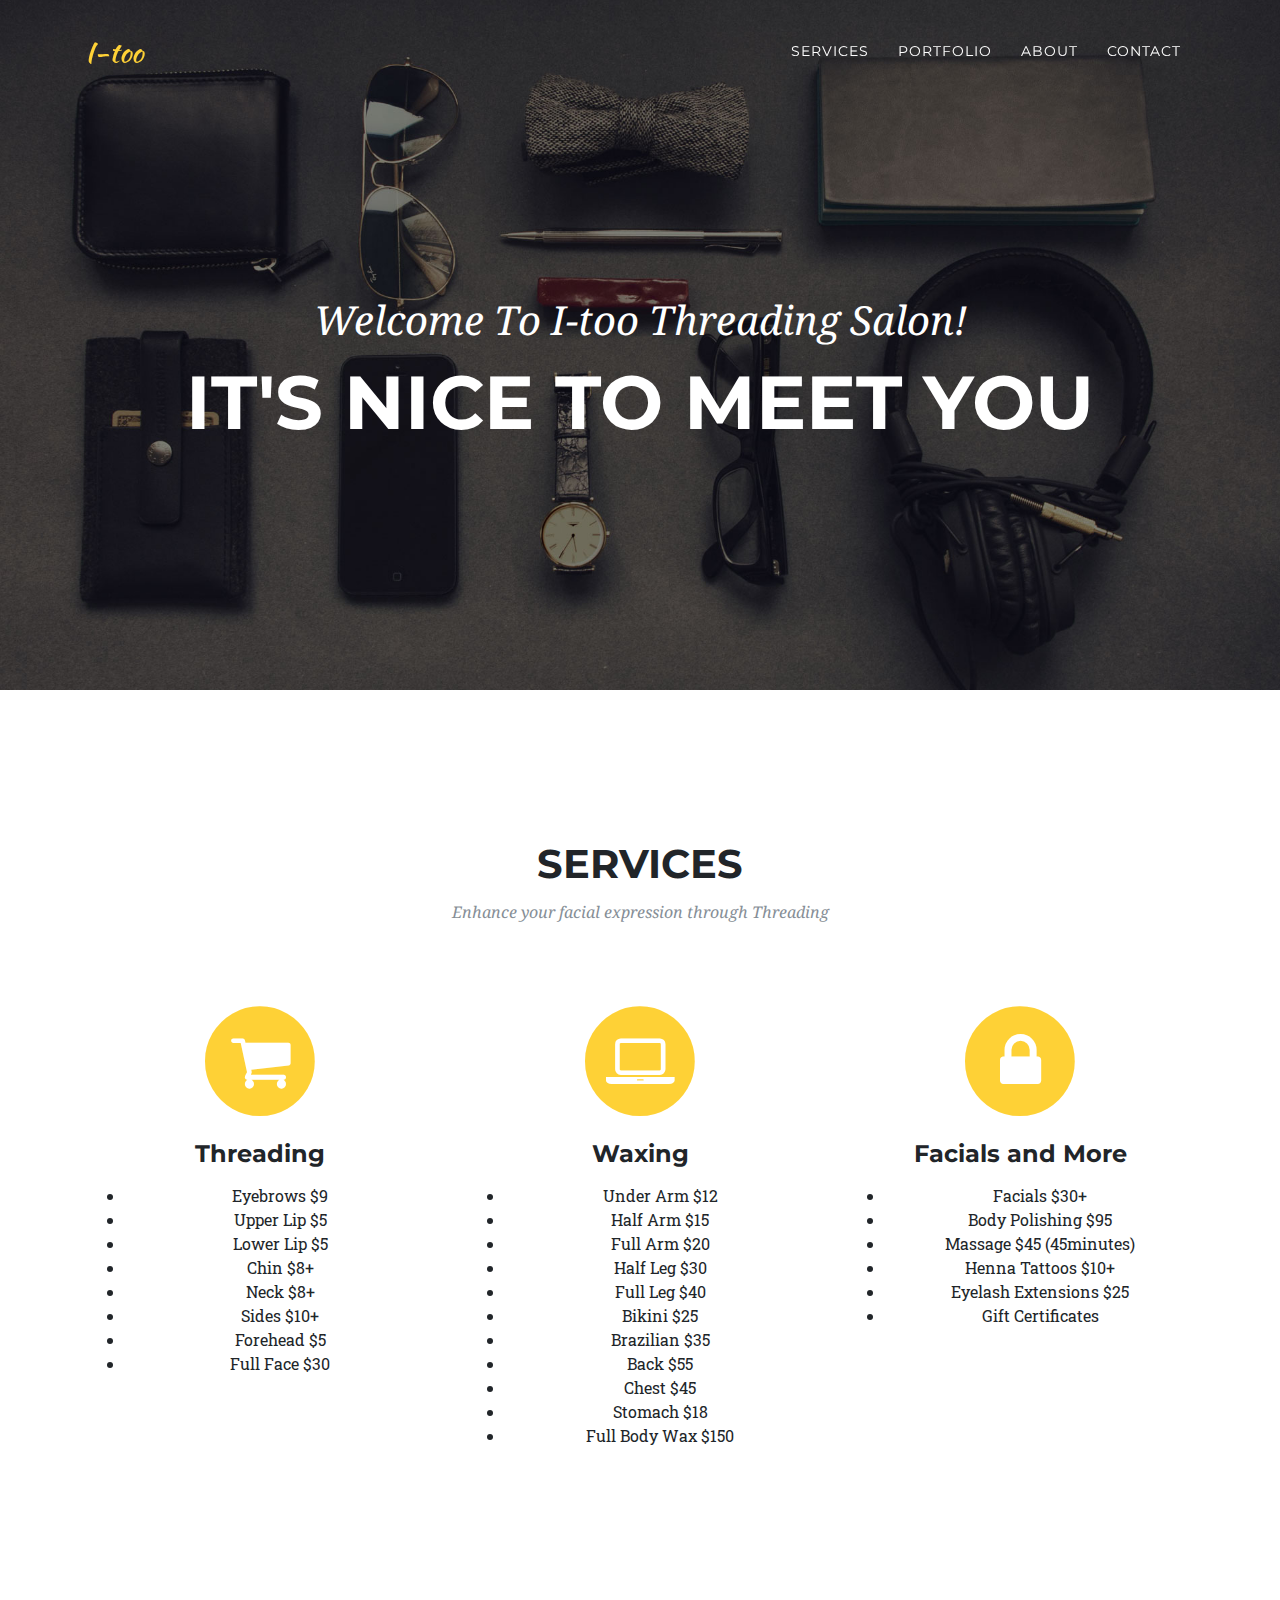
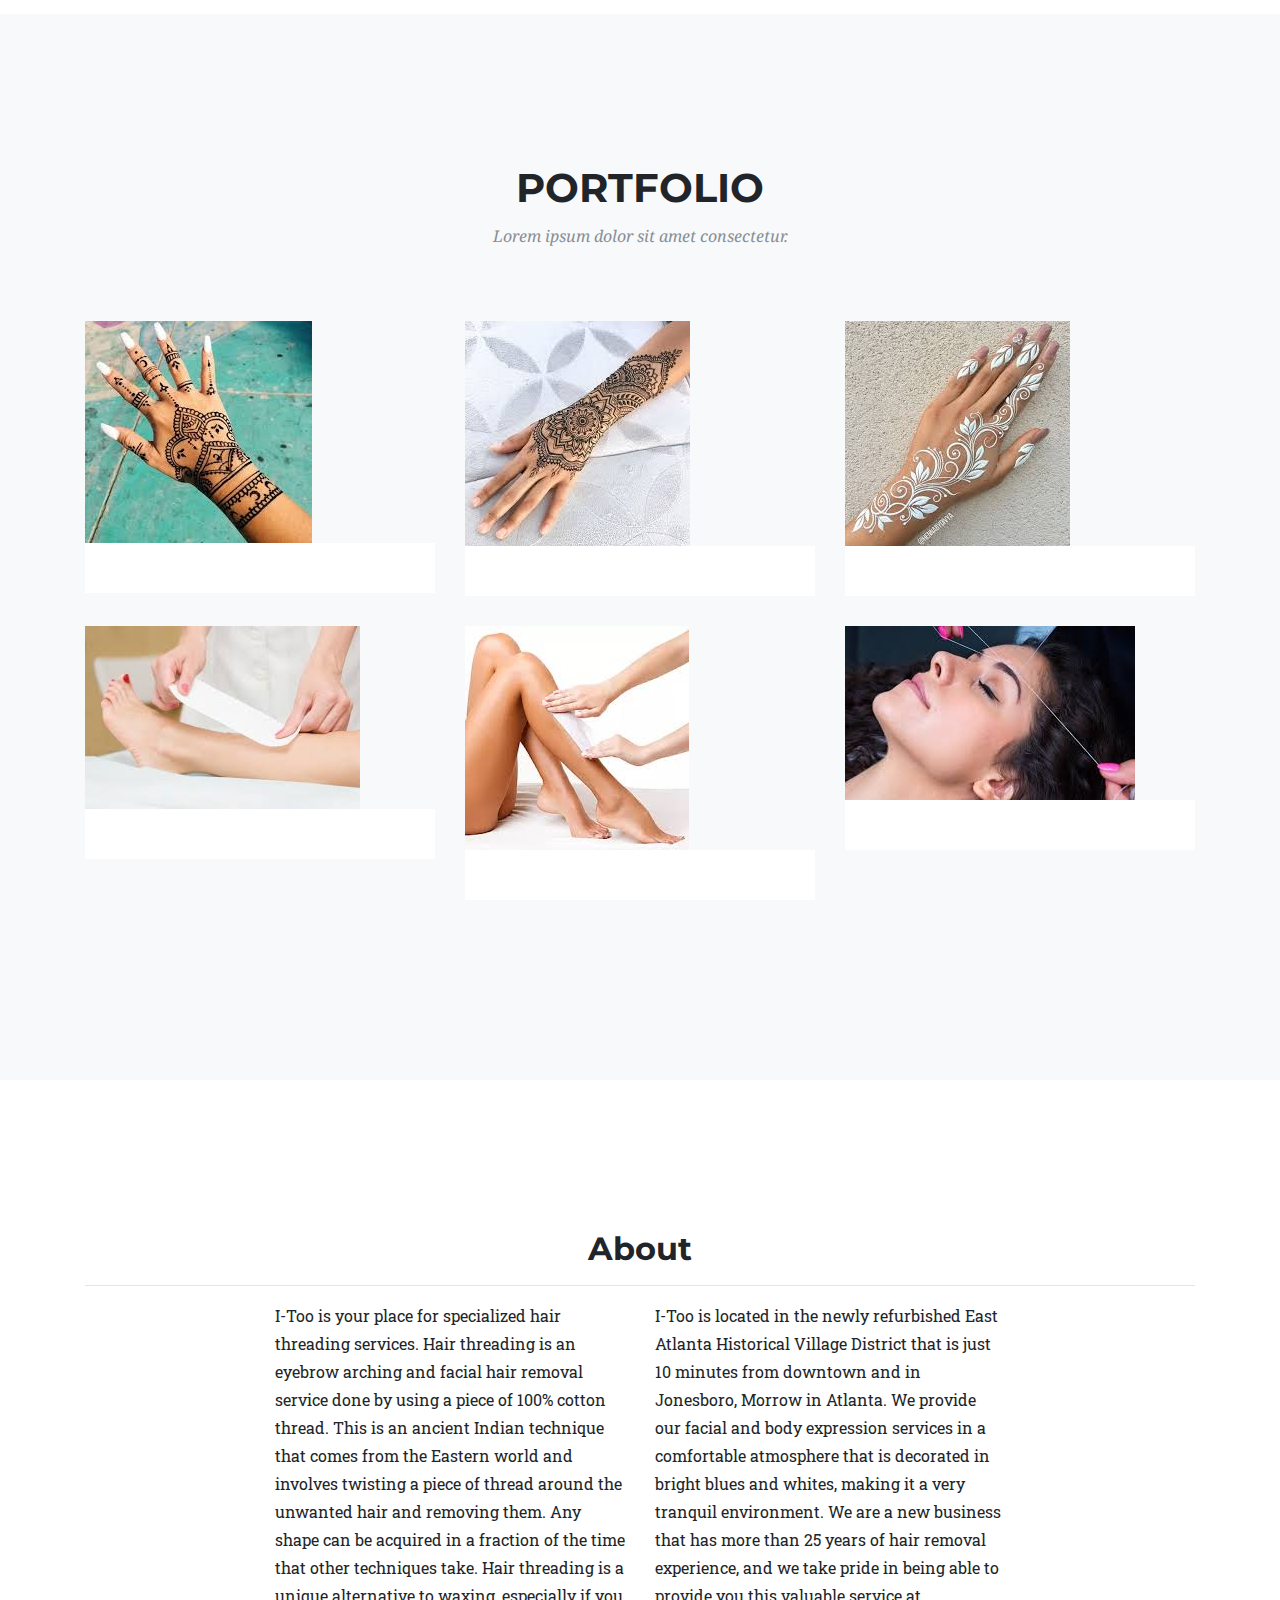
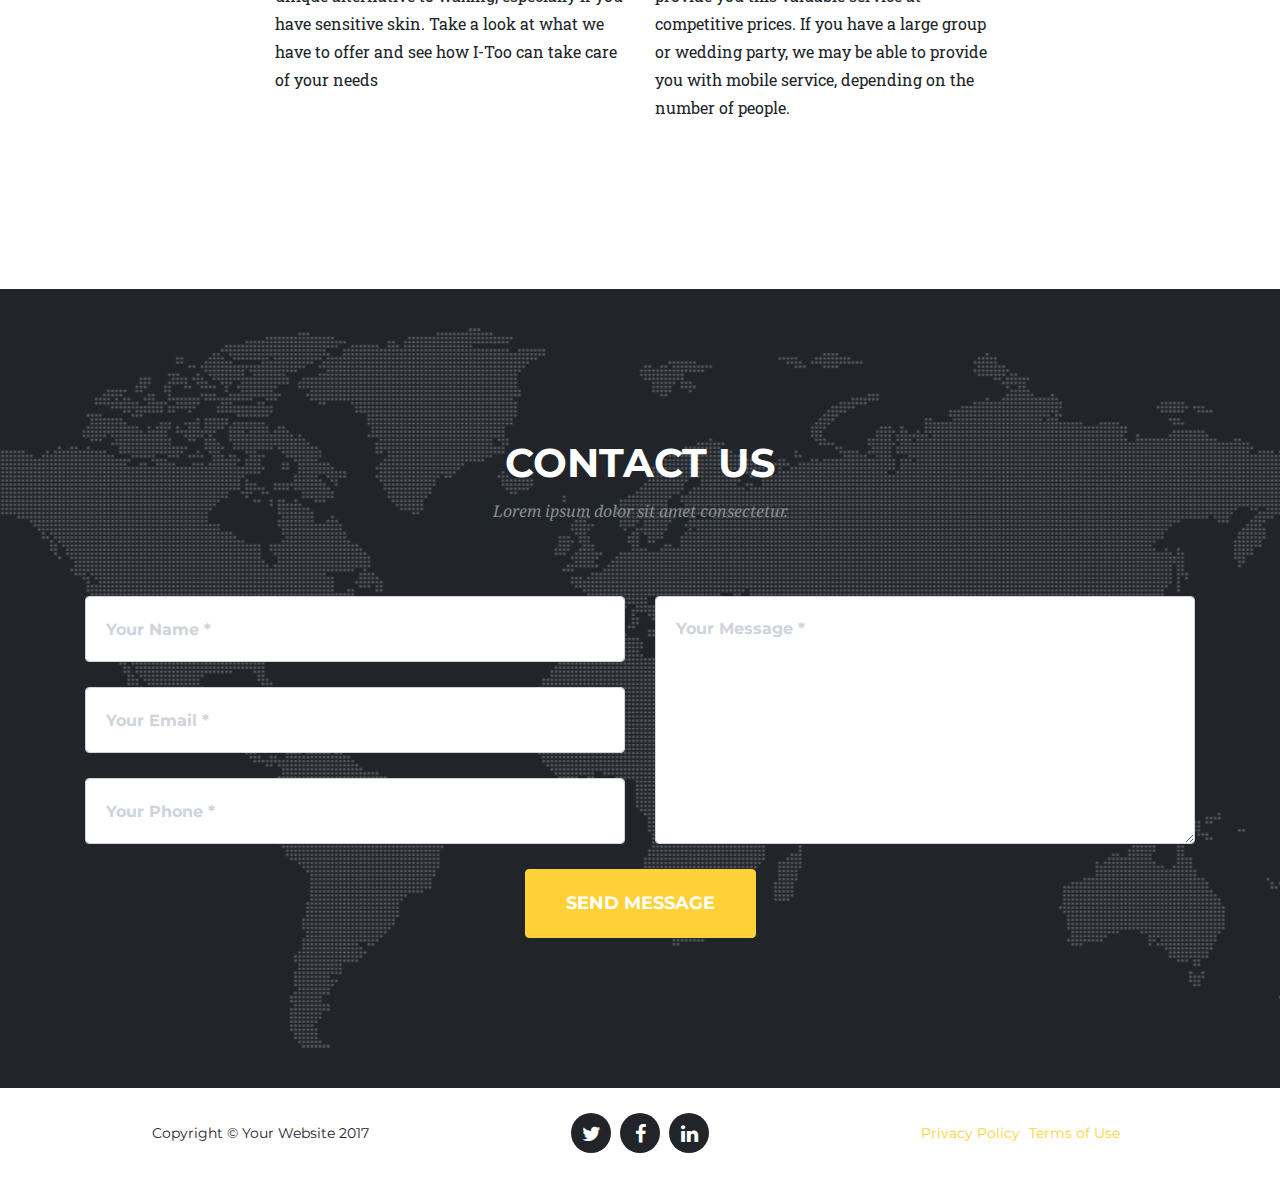
<file: newkje/index.html>
<!DOCTYPE html>
<html lang="en">

  <head>

    <meta charset="utf-8">
    <meta name="viewport" content="width=device-width, initial-scale=1, shrink-to-fit=no">
    <meta name="description" content="">
    <meta name="author" content="">

    <title>I-too Threading</title>

    <!-- Bootstrap core CSS -->
    <link href="vendor/bootstrap/css/bootstrap.min.css" rel="stylesheet">

    <!-- Custom fonts for this template -->
    <link href="vendor/font-awesome/css/font-awesome.min.css" rel="stylesheet" type="text/css">
    <link href="https://fonts.googleapis.com/css?family=Montserrat:400,700" rel="stylesheet" type="text/css">
    <link href='https://fonts.googleapis.com/css?family=Kaushan+Script' rel='stylesheet' type='text/css'>
    <link href='https://fonts.googleapis.com/css?family=Droid+Serif:400,700,400italic,700italic' rel='stylesheet' type='text/css'>
    <link href='https://fonts.googleapis.com/css?family=Roboto+Slab:400,100,300,700' rel='stylesheet' type='text/css'>

    <!-- Custom styles for this template -->
    <link href="css/agency.min.css" rel="stylesheet">

  </head>

  <body id="page-top">

    <!-- Navigation -->
    <nav class="navbar navbar-expand-lg navbar-dark fixed-top" id="mainNav">
      <div class="container">
        <a class="navbar-brand js-scroll-trigger" href="#page-top">I-too</a>
        <button class="navbar-toggler navbar-toggler-right" type="button" data-toggle="collapse" data-target="#navbarResponsive" aria-controls="navbarResponsive" aria-expanded="false" aria-label="Toggle navigation">
          Menu
          <i class="fa fa-bars"></i>
        </button>
        <div class="collapse navbar-collapse" id="navbarResponsive">
          <ul class="navbar-nav text-uppercase ml-auto">
            <li class="nav-item">
              <a class="nav-link js-scroll-trigger" href="#services">Services</a>
            </li>
            <li class="nav-item">
              <a class="nav-link js-scroll-trigger" href="#portfolio">Portfolio</a>
            </li>
            <li class="nav-item">
              <a class="nav-link js-scroll-trigger" href="#about">About</a>
            </li>
            <!--li class="nav-item">
              <a class="nav-link js-scroll-trigger" href="#team">Team</a>
            </li-->
            <li class="nav-item">
              <a class="nav-link js-scroll-trigger" href="#contact">Contact</a>
            </li>
          </ul>
        </div>
      </div>
    </nav>

    <!-- Header -->
    <header class="masthead">
      <div class="container">
        <div class="intro-text">
          <div class="intro-lead-in">Welcome To I-too Threading Salon!</div>
          <div class="intro-heading text-uppercase">It's Nice To Meet You</div>
          <!--a class="btn btn-primary btn-xl text-uppercase js-scroll-trigger" href="#services">Tell Me More</a-->
        </div>
      </div>
    </header>

    <!-- Services -->
    <section id="services">
      <div class="container">
        <div class="row">
          <div class="col-lg-12 text-center">
            <h2 class="section-heading text-uppercase">Services</h2>
            <h3 class="section-subheading text-muted">Enhance your facial expression through Threading
</h3>
          </div>
        </div>
        <div class="row text-center">
          <div class="col-md-4">
            <span class="fa-stack fa-4x">
              <i class="fa fa-circle fa-stack-2x text-primary"></i>
              <i class="fa fa-shopping-cart fa-stack-1x fa-inverse"></i>
            </span>
            <h4 class="service-heading">Threading</h4>
            <tbody>
                <ul>
                <tr>
                <li> Eyebrows $9</li>
                </tr>
                <tr>
                <li> Upper Lip $5</li>
                </tr>
                <tr>
                <li> Lower Lip $5</li>
                </tr>
                <tr>
                <li> Chin $8+</li>
                </tr>
                <tr>
                <li> Neck $8+</li>
               </tr>
                <tr>
                <li> Sides $10+</li>
                </tr>
                <tr>
                <li> Forehead $5</li>
                </tr>
                <tr>
                <li>Full Face $30</li>
                </tr>
              </ul>
              </tbody>

          </div>
          <div class="col-md-4">
            <span class="fa-stack fa-4x">
              <i class="fa fa-circle fa-stack-2x text-primary"></i>
              <i class="fa fa-laptop fa-stack-1x fa-inverse"></i>
            </span>
            <h4 class="service-heading">Waxing</h4>
            <tbody>
                <ul>
                <tr>
                <li> Under Arm $12</li>
                </tr>
                <tr>
                <li> Half Arm $15</li>
                </tr>
                <tr>
                <li> Full Arm $20</li>
                </tr>
                <tr>
                <li> Half Leg $30</li>
                </tr>
                <tr>
                <li> Full Leg $40</li>
               </tr>
                <tr>
                <li> Bikini $25</li>
                </tr>
                <tr>
                <li> Brazilian $35</li>
                </tr>
                <tr>
                <li>Back $55</li>
                </tr>
                <tr>
                <li> Chest $45</li>
                </tr>
                <tr>
                <li> Stomach $18</li>
                </tr>
                <tr>
                <li>Full Body Wax $150</li>
              </ul>
              </tbody>
          </div>
          <div class="col-md-4">
            <span class="fa-stack fa-4x">
              <i class="fa fa-circle fa-stack-2x text-primary"></i>
              <i class="fa fa-lock fa-stack-1x fa-inverse"></i>
            </span>
            <h4 class="service-heading">Facials and More</h4>
            <tbody>
                <ul>
                <tr>
                <li> Facials $30+</li>
                </tr>
                <tr>
                <li> Body Polishing $95</li>
                </tr>
                <tr>
                <li> Massage $45 (45minutes)</li>
                </tr>
                <tr>
                <li> Henna Tattoos $10+</li>
                </tr>
                <tr>
                <li> Eyelash Extensions $25</li>
               </tr>
                <tr>
                <li> Gift Certificates</li>
                </tr>
                </ul>
              </tbody>
          </div>
        </div>
      </div>
    </section>

    <!-- Portfolio Grid -->
    <section class="bg-light" id="portfolio">
      <div class="container">
        <div class="row">
          <div class="col-lg-12 text-center">
            <h2 class="section-heading text-uppercase">Portfolio</h2>
            <h3 class="section-subheading text-muted">Lorem ipsum dolor sit amet consectetur.</h3>
          </div>
        </div>
        <div class="row">
          <div class="col-md-4 col-sm-6 portfolio-item">
            <a class="portfolio-link" data-toggle="modal" href="#portfolioModal1">
              <div class="portfolio-hover">
                <div class="portfolio-hover-content">
                  <i class="fa fa-plus fa-3x"></i>
                </div>
              </div>
              <img class="img-fluid" src="img/portfolio/henna1.jpg" alt="">
            </a>
            <div class="portfolio-caption">
              <!--h4>Threads</h4-->
              <!--p class="text-muted">Illustration</p-->
            </div>
          </div>
          <div class="col-md-4 col-sm-6 portfolio-item">
            <a class="portfolio-link" data-toggle="modal" href="#portfolioModal2">
              <div class="portfolio-hover">
                <div class="portfolio-hover-content">
                  <i class="fa fa-plus fa-3x"></i>
                </div>
              </div>
              <img class="img-fluid" src="img/portfolio/henna2.jpg" alt="">
            </a>
            <div class="portfolio-caption">
              <!--h4>Explore</h4-->
              <!--p class="text-muted">Graphic Design</p-->
            </div>
          </div>
          <div class="col-md-4 col-sm-6 portfolio-item">
            <a class="portfolio-link" data-toggle="modal" href="#portfolioModal3">
              <div class="portfolio-hover">
                <div class="portfolio-hover-content">
                  <i class="fa fa-plus fa-3x"></i>
                </div>
              </div>
              <img class="img-fluid" src="img/portfolio/henna3.jpg" alt="">
            </a>
            <div class="portfolio-caption">
              <!--h4>Finish</h4-->
              <!--p class="text-muted">Identity</p-->
            </div>
          </div>
          <div class="col-md-4 col-sm-6 portfolio-item">
            <a class="portfolio-link" data-toggle="modal" href="#portfolioModal4">
              <div class="portfolio-hover">
                <div class="portfolio-hover-content">
                  <i class="fa fa-plus fa-3x"></i>
                </div>
              </div>
              <img class="img-fluid" src="img/portfolio/wax1.jpg" alt="">
            </a>
            <div class="portfolio-caption">
              <!--h4>Lines</h4-->
              <!--p class="text-muted">Branding</p-->
            </div>
          </div>
          <div class="col-md-4 col-sm-6 portfolio-item">
            <a class="portfolio-link" data-toggle="modal" href="#portfolioModal5">
              <div class="portfolio-hover">
                <div class="portfolio-hover-content">
                  <i class="fa fa-plus fa-3x"></i>
                </div>
              </div>
              <img class="img-fluid" src="img/portfolio/wax2.jpg" alt="">
            </a>
            <div class="portfolio-caption">
              <!--h4>Southwest</h4-->
              <!--p class="text-muted">Website Design</p-->
            </div>
          </div>
          <div class="col-md-4 col-sm-6 portfolio-item">
            <a class="portfolio-link" data-toggle="modal" href="#portfolioModal6">
              <div class="portfolio-hover">
                <div class="portfolio-hover-content">
                  <i class="fa fa-plus fa-3x"></i>
                </div>
              </div>
              <img class="img-fluid" src="img/portfolio/thread1.jpg" alt="">
            </a>
            <div class="portfolio-caption">
              <!--h4>Window</h4-->
              <!--p class="text-muted">Photography</p-->
            </div>
          </div>
        </div>
      </div>
    </section>

    <!-- About Section -->
    <section class="success" id="about">
      <div class="container">
        <h2 class="text-center">About</h2>
        <hr class="star-light">
        <div class="row">
          <div class="col-lg-4 ml-auto">
            <p>I-Too is your place for specialized hair threading services. Hair threading is an eyebrow arching and facial hair removal service done by using a piece of 100% cotton thread. This is an ancient Indian technique that comes from the Eastern world and involves twisting a piece of thread around the unwanted hair and removing them. Any shape can be acquired in a fraction of the time that other techniques take. Hair threading is a unique alternative to waxing, especially if you have sensitive skin.  Take a look at what we have to offer and see how I-Too can take care of your needs</p>
          </div>
          <div class="col-lg-4 mr-auto">
            <p>I-Too is located in the newly refurbished East Atlanta Historical Village District that is just 10 minutes from downtown and in Jonesboro, Morrow in Atlanta.  We provide our facial and body expression services in a comfortable atmosphere that is decorated in bright blues and whites, making it a very tranquil environment. We are a new business that has more than 25 years of hair removal experience, and we take pride in being able to provide you this valuable service at competitive prices. If you have a large group or wedding party, we may be able to provide you with mobile service, depending on the number of people.</p>
          </div>
          <div class="col-lg-8 mx-auto text-center">
          </div>
        </div>
      </div>
    </section>

    <!-- Team -->
    <!--section class="bg-light" id="team">
      <div class="container">
        <div class="row">
          <div class="col-lg-12 text-center">
            <h2 class="section-heading text-uppercase">Our Amazing Team</h2>
            <h3 class="section-subheading text-muted">Lorem ipsum dolor sit amet consectetur.</h3>
          </div>
        </div>
        <div class="row">
          <div class="col-sm-4">
            <div class="team-member">
              <img class="mx-auto rounded-circle" src="img/team/1.jpg" alt="">
              <h4>Kay Garland</h4>
              <p class="text-muted">Lead Designer</p>
              <ul class="list-inline social-buttons">
                <li class="list-inline-item">
                  <a href="#">
                    <i class="fa fa-twitter"></i>
                  </a>
                </li>
                <li class="list-inline-item">
                  <a href="#">
                    <i class="fa fa-facebook"></i>
                  </a>
                </li>
                <li class="list-inline-item">
                  <a href="#">
                    <i class="fa fa-linkedin"></i>
                  </a>
                </li>
              </ul>
            </div>
          </div>
          <div class="col-sm-4">
            <div class="team-member">
              <img class="mx-auto rounded-circle" src="img/team/2.jpg" alt="">
              <h4>Larry Parker</h4>
              <p class="text-muted">Lead Marketer</p>
              <ul class="list-inline social-buttons">
                <li class="list-inline-item">
                  <a href="#">
                    <i class="fa fa-twitter"></i>
                  </a>
                </li>
                <li class="list-inline-item">
                  <a href="#">
                    <i class="fa fa-facebook"></i>
                  </a>
                </li>
                <li class="list-inline-item">
                  <a href="#">
                    <i class="fa fa-linkedin"></i>
                  </a>
                </li>
              </ul>
            </div>
          </div>
          <div class="col-sm-4">
            <div class="team-member">
              <img class="mx-auto rounded-circle" src="img/team/3.jpg" alt="">
              <h4>Diana Pertersen</h4>
              <p class="text-muted">Lead Developer</p>
              <ul class="list-inline social-buttons">
                <li class="list-inline-item">
                  <a href="#">
                    <i class="fa fa-twitter"></i>
                  </a>
                </li>
                <li class="list-inline-item">
                  <a href="#">
                    <i class="fa fa-facebook"></i>
                  </a>
                </li>
                <li class="list-inline-item">
                  <a href="#">
                    <i class="fa fa-linkedin"></i>
                  </a>
                </li>
              </ul>
            </div>
          </div>
        </div>
        <div class="row">
          <div class="col-lg-8 mx-auto text-center">
            <p class="large text-muted">Lorem ipsum dolor sit amet, consectetur adipisicing elit. Aut eaque, laboriosam veritatis, quos non quis ad perspiciatis, totam corporis ea, alias ut unde.</p>
          </div>
        </div>
      </div>
    </section-->

    <!-- Clients
    <section class="py-5">
      <div class="container">
        <div class="row">
          <div class="col-md-3 col-sm-6">
            <a href="#">
              <img class="img-fluid d-block mx-auto" src="img/logos/envato.jpg" alt="">
            </a>
          </div>
          <div class="col-md-3 col-sm-6">
            <a href="#">
              <img class="img-fluid d-block mx-auto" src="img/logos/designmodo.jpg" alt="">
            </a>
          </div>
          <div class="col-md-3 col-sm-6">
            <a href="#">
              <img class="img-fluid d-block mx-auto" src="img/logos/themeforest.jpg" alt="">
            </a>
          </div>
          <div class="col-md-3 col-sm-6">
            <a href="#">
              <img class="img-fluid d-block mx-auto" src="img/logos/creative-market.jpg" alt="">
            </a>
          </div>
        </div>
      </div>
    </section>
-->
    <!-- Contact -->
    <section id="contact">
      <div class="container">
        <div class="row">
          <div class="col-lg-12 text-center">
            <h2 class="section-heading text-uppercase">Contact Us</h2>
            <h3 class="section-subheading text-muted">Lorem ipsum dolor sit amet consectetur.</h3>
          </div>
        </div>
        <div class="row">
          <div class="col-lg-12">
            <form id="contactForm" name="sentMessage" novalidate>
              <div class="row">
                <div class="col-md-6">
                  <div class="form-group">
                    <input class="form-control" id="name" type="text" placeholder="Your Name *" required data-validation-required-message="Please enter your name.">
                    <p class="help-block text-danger"></p>
                  </div>
                  <div class="form-group">
                    <input class="form-control" id="email" type="email" placeholder="Your Email *" required data-validation-required-message="Please enter your email address.">
                    <p class="help-block text-danger"></p>
                  </div>
                  <div class="form-group">
                    <input class="form-control" id="phone" type="tel" placeholder="Your Phone *" required data-validation-required-message="Please enter your phone number.">
                    <p class="help-block text-danger"></p>
                  </div>
                </div>
                <div class="col-md-6">
                  <div class="form-group">
                    <textarea class="form-control" id="message" placeholder="Your Message *" required data-validation-required-message="Please enter a message."></textarea>
                    <p class="help-block text-danger"></p>
                  </div>
                </div>
                <div class="clearfix"></div>
                <div class="col-lg-12 text-center">
                  <div id="success"></div>
                  <button id="sendMessageButton" class="btn btn-primary btn-xl text-uppercase" type="submit">Send Message</button>
                </div>
              </div>
            </form>
          </div>
        </div>
      </div>
    </section>

    <!-- Footer -->
    <footer>
      <div class="container">
        <div class="row">
          <div class="col-md-4">
            <span class="copyright">Copyright &copy; Your Website 2017</span>
          </div>
          <div class="col-md-4">
            <ul class="list-inline social-buttons">
              <li class="list-inline-item">
                <a href="#">
                  <i class="fa fa-twitter"></i>
                </a>
              </li>
              <li class="list-inline-item">
                <a href="#">
                  <i class="fa fa-facebook"></i>
                </a>
              </li>
              <li class="list-inline-item">
                <a href="#">
                  <i class="fa fa-linkedin"></i>
                </a>
              </li>
            </ul>
          </div>
          <div class="col-md-4">
            <ul class="list-inline quicklinks">
              <li class="list-inline-item">
                <a href="#">Privacy Policy</a>
              </li>
              <li class="list-inline-item">
                <a href="#">Terms of Use</a>
              </li>
            </ul>
          </div>
        </div>
      </div>
    </footer>

    <!-- Portfolio Modals -->

    <!-- Modal 1 -->
    <div class="portfolio-modal modal fade" id="portfolioModal1" tabindex="-1" role="dialog" aria-hidden="true">
      <div class="modal-dialog">
        <div class="modal-content">
          <div class="close-modal" data-dismiss="modal">
            <div class="lr">
              <div class="rl"></div>
            </div>
          </div>
          <div class="container">
            <div class="row">
              <div class="col-lg-8 mx-auto">
                <div class="modal-body">
                  <!-- Project Details Go Here -->
                  <h2 class="text-uppercase">Project Name</h2>
                  <p class="item-intro text-muted">Lorem ipsum dolor sit amet consectetur.</p>
                  <img class="img-fluid d-block mx-auto" src="img/portfolio/01-full.jpg" alt="">
                  <p>Use this area to describe your project. Lorem ipsum dolor sit amet, consectetur adipisicing elit. Est blanditiis dolorem culpa incidunt minus dignissimos deserunt repellat aperiam quasi sunt officia expedita beatae cupiditate, maiores repudiandae, nostrum, reiciendis facere nemo!</p>
                  <ul class="list-inline">
                    <li>Date: January 2017</li>
                    <li>Client: Threads</li>
                    <li>Category: Illustration</li>
                  </ul>
                  <button class="btn btn-primary" data-dismiss="modal" type="button">
                    <i class="fa fa-times"></i>
                    Close Project</button>
                </div>
              </div>
            </div>
          </div>
        </div>
      </div>
    </div>

    <!-- Modal 2 -->
    <div class="portfolio-modal modal fade" id="portfolioModal2" tabindex="-1" role="dialog" aria-hidden="true">
      <div class="modal-dialog">
        <div class="modal-content">
          <div class="close-modal" data-dismiss="modal">
            <div class="lr">
              <div class="rl"></div>
            </div>
          </div>
          <div class="container">
            <div class="row">
              <div class="col-lg-8 mx-auto">
                <div class="modal-body">
                  <!-- Project Details Go Here -->
                  <h2 class="text-uppercase">Project Name</h2>
                  <p class="item-intro text-muted">Lorem ipsum dolor sit amet consectetur.</p>
                  <img class="img-fluid d-block mx-auto" src="img/portfolio/02-full.jpg" alt="">
                  <p>Use this area to describe your project. Lorem ipsum dolor sit amet, consectetur adipisicing elit. Est blanditiis dolorem culpa incidunt minus dignissimos deserunt repellat aperiam quasi sunt officia expedita beatae cupiditate, maiores repudiandae, nostrum, reiciendis facere nemo!</p>
                  <ul class="list-inline">
                    <li>Date: January 2017</li>
                    <li>Client: Explore</li>
                    <li>Category: Graphic Design</li>
                  </ul>
                  <button class="btn btn-primary" data-dismiss="modal" type="button">
                    <i class="fa fa-times"></i>
                    Close Project</button>
                </div>
              </div>
            </div>
          </div>
        </div>
      </div>
    </div>

    <!-- Modal 3 -->
    <div class="portfolio-modal modal fade" id="portfolioModal3" tabindex="-1" role="dialog" aria-hidden="true">
      <div class="modal-dialog">
        <div class="modal-content">
          <div class="close-modal" data-dismiss="modal">
            <div class="lr">
              <div class="rl"></div>
            </div>
          </div>
          <div class="container">
            <div class="row">
              <div class="col-lg-8 mx-auto">
                <div class="modal-body">
                  <!-- Project Details Go Here -->
                  <h2 class="text-uppercase">Project Name</h2>
                  <p class="item-intro text-muted">Lorem ipsum dolor sit amet consectetur.</p>
                  <img class="img-fluid d-block mx-auto" src="img/portfolio/03-full.jpg" alt="">
                  <p>Use this area to describe your project. Lorem ipsum dolor sit amet, consectetur adipisicing elit. Est blanditiis dolorem culpa incidunt minus dignissimos deserunt repellat aperiam quasi sunt officia expedita beatae cupiditate, maiores repudiandae, nostrum, reiciendis facere nemo!</p>
                  <ul class="list-inline">
                    <li>Date: January 2017</li>
                    <li>Client: Finish</li>
                    <li>Category: Identity</li>
                  </ul>
                  <button class="btn btn-primary" data-dismiss="modal" type="button">
                    <i class="fa fa-times"></i>
                    Close Project</button>
                </div>
              </div>
            </div>
          </div>
        </div>
      </div>
    </div>

    <!-- Modal 4 -->
    <div class="portfolio-modal modal fade" id="portfolioModal4" tabindex="-1" role="dialog" aria-hidden="true">
      <div class="modal-dialog">
        <div class="modal-content">
          <div class="close-modal" data-dismiss="modal">
            <div class="lr">
              <div class="rl"></div>
            </div>
          </div>
          <div class="container">
            <div class="row">
              <div class="col-lg-8 mx-auto">
                <div class="modal-body">
                  <!-- Project Details Go Here -->
                  <h2 class="text-uppercase">Project Name</h2>
                  <p class="item-intro text-muted">Lorem ipsum dolor sit amet consectetur.</p>
                  <img class="img-fluid d-block mx-auto" src="img/portfolio/04-full.jpg" alt="">
                  <p>Use this area to describe your project. Lorem ipsum dolor sit amet, consectetur adipisicing elit. Est blanditiis dolorem culpa incidunt minus dignissimos deserunt repellat aperiam quasi sunt officia expedita beatae cupiditate, maiores repudiandae, nostrum, reiciendis facere nemo!</p>
                  <ul class="list-inline">
                    <li>Date: January 2017</li>
                    <li>Client: Lines</li>
                    <li>Category: Branding</li>
                  </ul>
                  <button class="btn btn-primary" data-dismiss="modal" type="button">
                    <i class="fa fa-times"></i>
                    Close Project</button>
                </div>
              </div>
            </div>
          </div>
        </div>
      </div>
    </div>

    <!-- Modal 5 -->
    <div class="portfolio-modal modal fade" id="portfolioModal5" tabindex="-1" role="dialog" aria-hidden="true">
      <div class="modal-dialog">
        <div class="modal-content">
          <div class="close-modal" data-dismiss="modal">
            <div class="lr">
              <div class="rl"></div>
            </div>
          </div>
          <div class="container">
            <div class="row">
              <div class="col-lg-8 mx-auto">
                <div class="modal-body">
                  <!-- Project Details Go Here -->
                  <h2 class="text-uppercase">Project Name</h2>
                  <p class="item-intro text-muted">Lorem ipsum dolor sit amet consectetur.</p>
                  <img class="img-fluid d-block mx-auto" src="img/portfolio/05-full.jpg" alt="">
                  <p>Use this area to describe your project. Lorem ipsum dolor sit amet, consectetur adipisicing elit. Est blanditiis dolorem culpa incidunt minus dignissimos deserunt repellat aperiam quasi sunt officia expedita beatae cupiditate, maiores repudiandae, nostrum, reiciendis facere nemo!</p>
                  <ul class="list-inline">
                    <li>Date: January 2017</li>
                    <li>Client: Southwest</li>
                    <li>Category: Website Design</li>
                  </ul>
                  <button class="btn btn-primary" data-dismiss="modal" type="button">
                    <i class="fa fa-times"></i>
                    Close Project</button>
                </div>
              </div>
            </div>
          </div>
        </div>
      </div>
    </div>

    <!-- Modal 6 -->
    <div class="portfolio-modal modal fade" id="portfolioModal6" tabindex="-1" role="dialog" aria-hidden="true">
      <div class="modal-dialog">
        <div class="modal-content">
          <div class="close-modal" data-dismiss="modal">
            <div class="lr">
              <div class="rl"></div>
            </div>
          </div>
          <div class="container">
            <div class="row">
              <div class="col-lg-8 mx-auto">
                <div class="modal-body">
                  <!-- Project Details Go Here -->
                  <h2 class="text-uppercase">Project Name</h2>
                  <p class="item-intro text-muted">Lorem ipsum dolor sit amet consectetur.</p>
                  <img class="img-fluid d-block mx-auto" src="img/portfolio/06-full.jpg" alt="">
                  <p>Use this area to describe your project. Lorem ipsum dolor sit amet, consectetur adipisicing elit. Est blanditiis dolorem culpa incidunt minus dignissimos deserunt repellat aperiam quasi sunt officia expedita beatae cupiditate, maiores repudiandae, nostrum, reiciendis facere nemo!</p>
                  <ul class="list-inline">
                    <li>Date: January 2017</li>
                    <li>Client: Window</li>
                    <li>Category: Photography</li>
                  </ul>
                  <button class="btn btn-primary" data-dismiss="modal" type="button">
                    <i class="fa fa-times"></i>
                    Close Project</button>
                </div>
              </div>
            </div>
          </div>
        </div>
      </div>
    </div>

    <!-- Bootstrap core JavaScript -->
    <script src="vendor/jquery/jquery.min.js"></script>
    <script src="vendor/bootstrap/js/bootstrap.bundle.min.js"></script>

    <!-- Plugin JavaScript -->
    <script src="vendor/jquery-easing/jquery.easing.min.js"></script>

    <!-- Contact form JavaScript -->
    <script src="js/jqBootstrapValidation.js"></script>
    <script src="js/contact_me.js"></script>

    <!-- Custom scripts for this template -->
    <script src="js/agency.min.js"></script>

  </body>

</html>
</file>
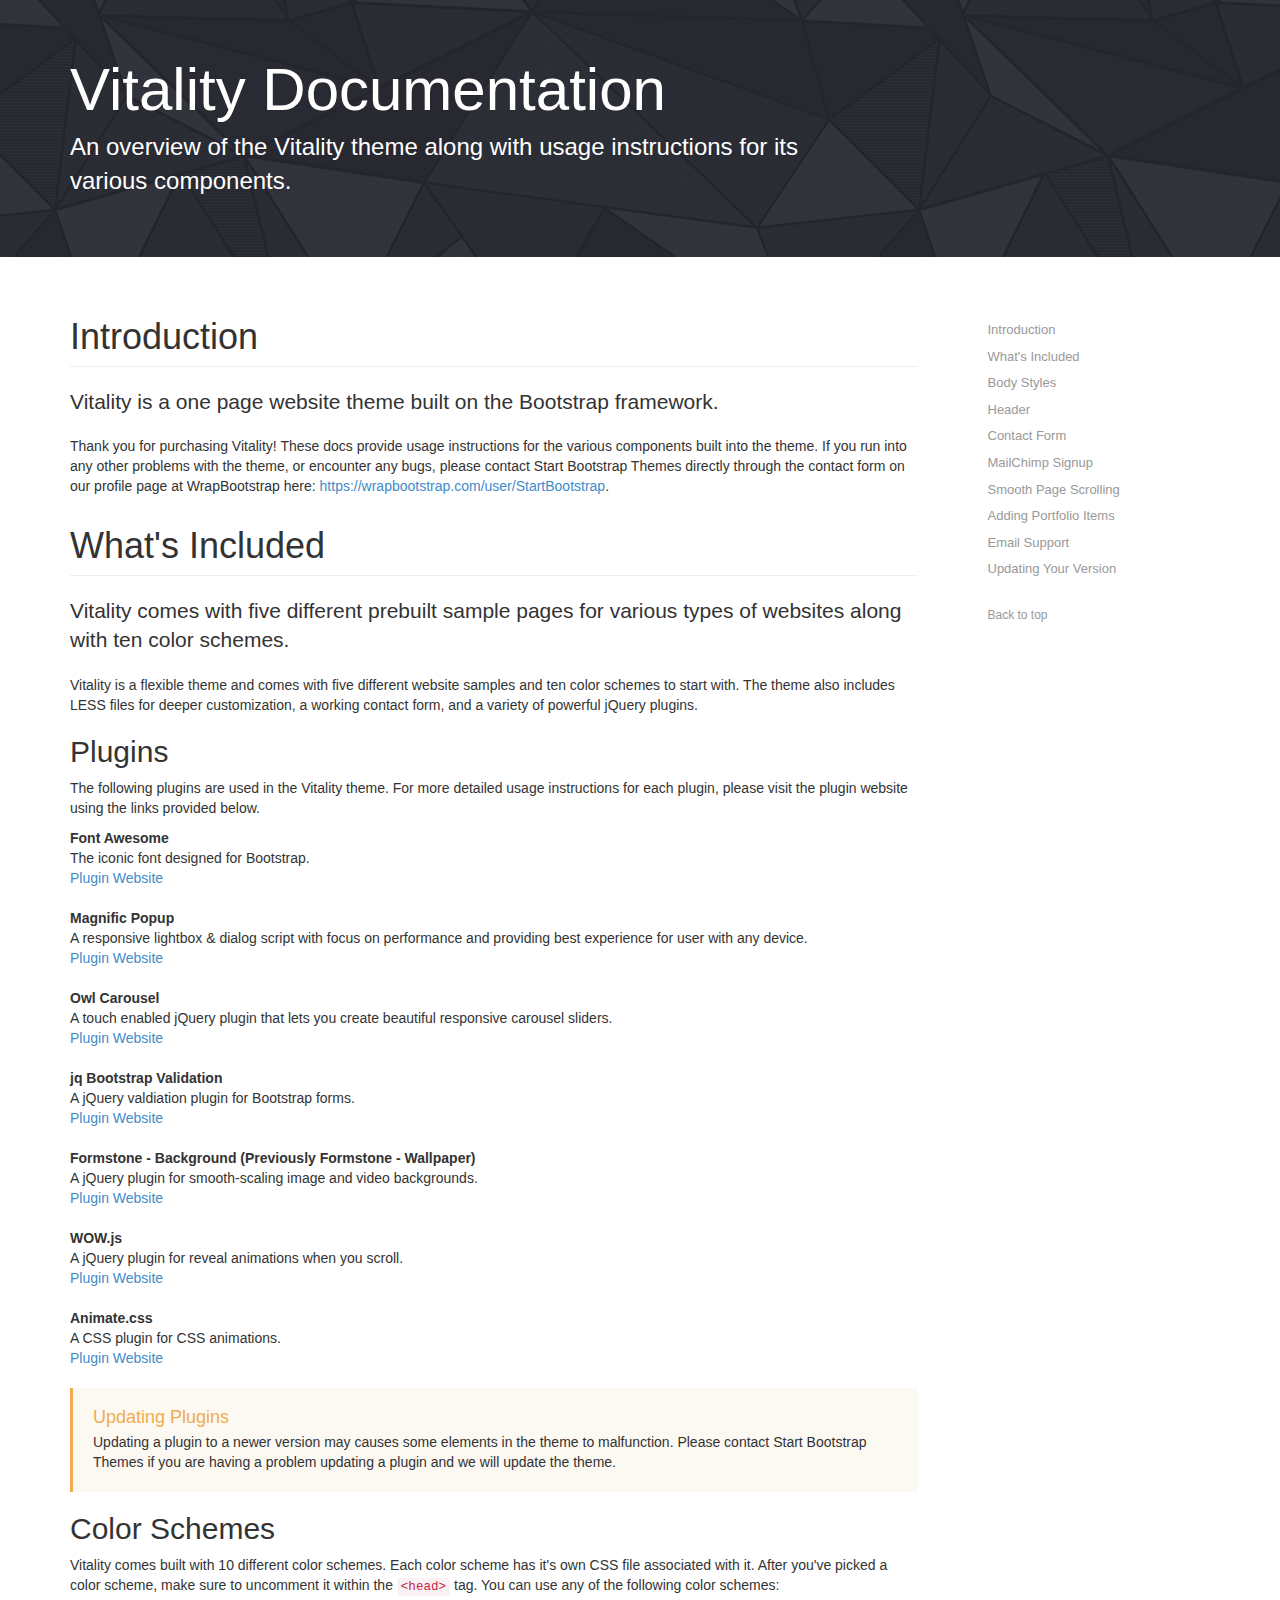
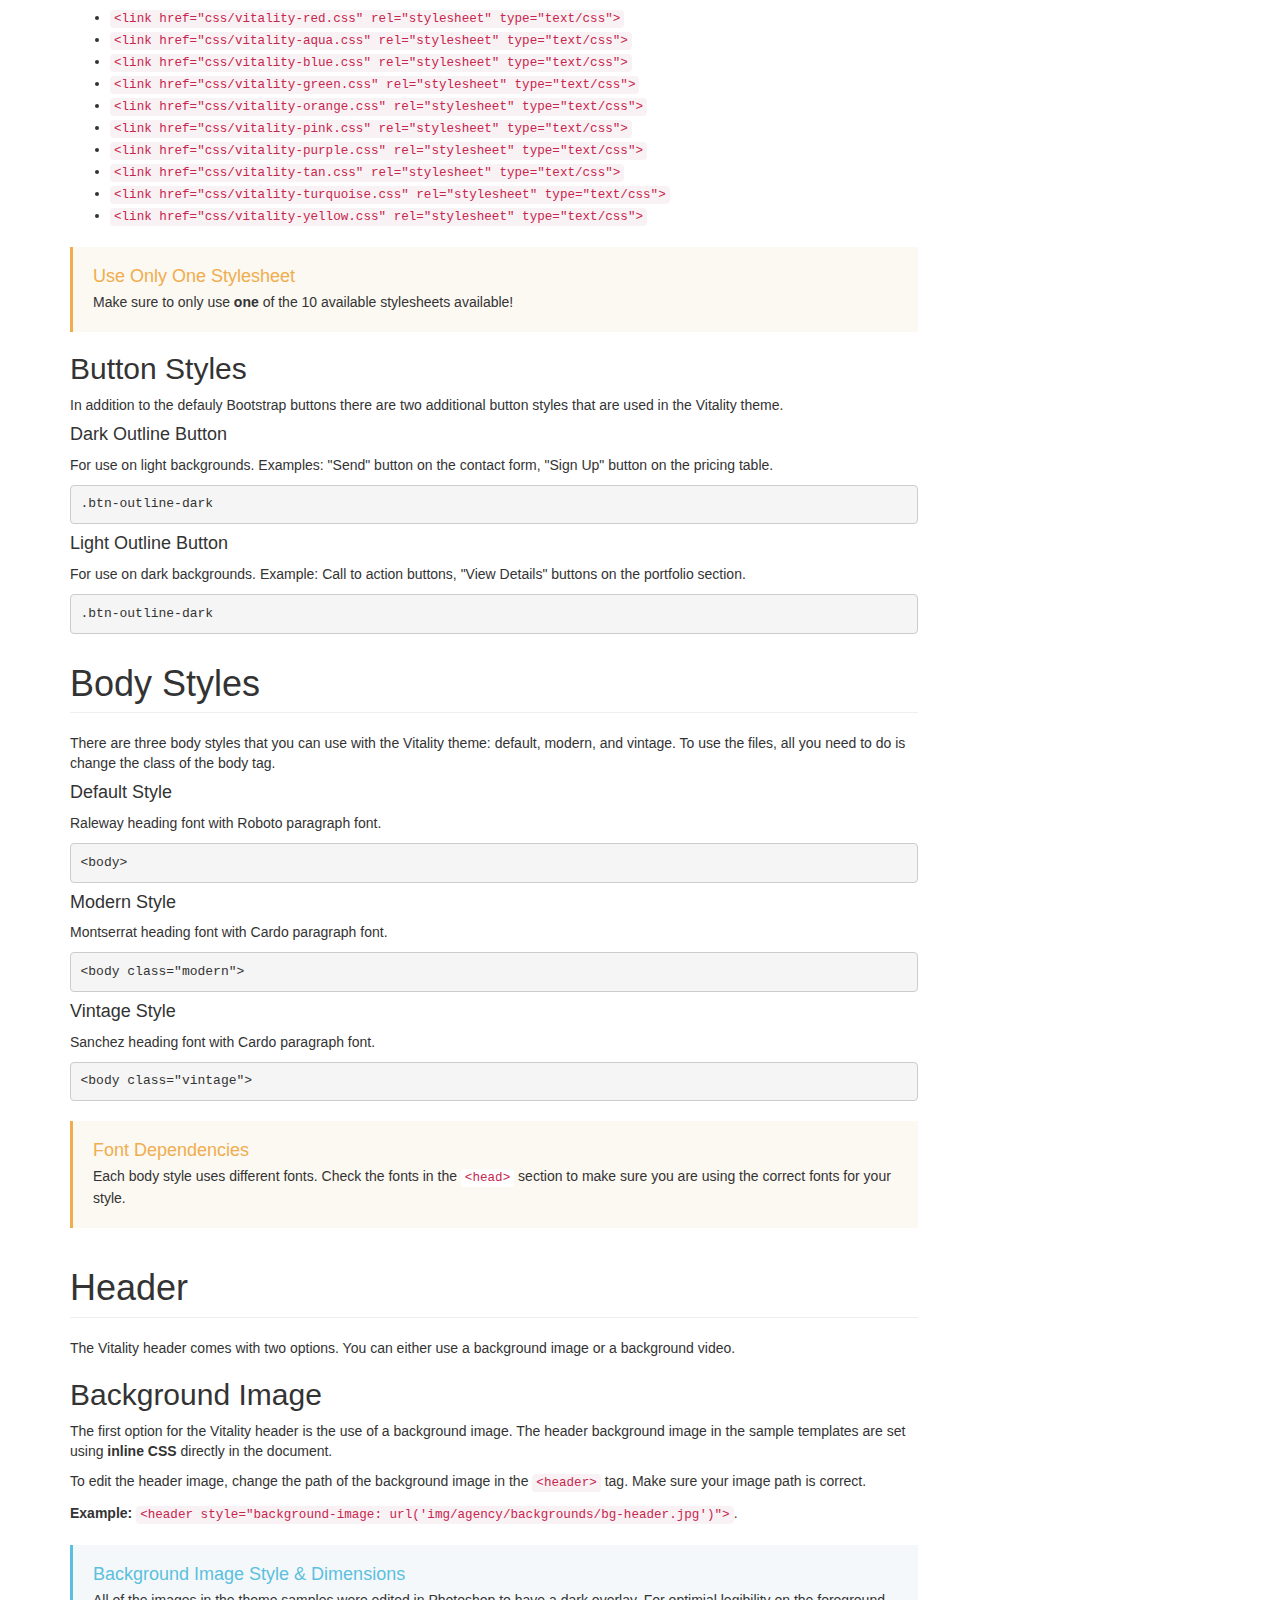
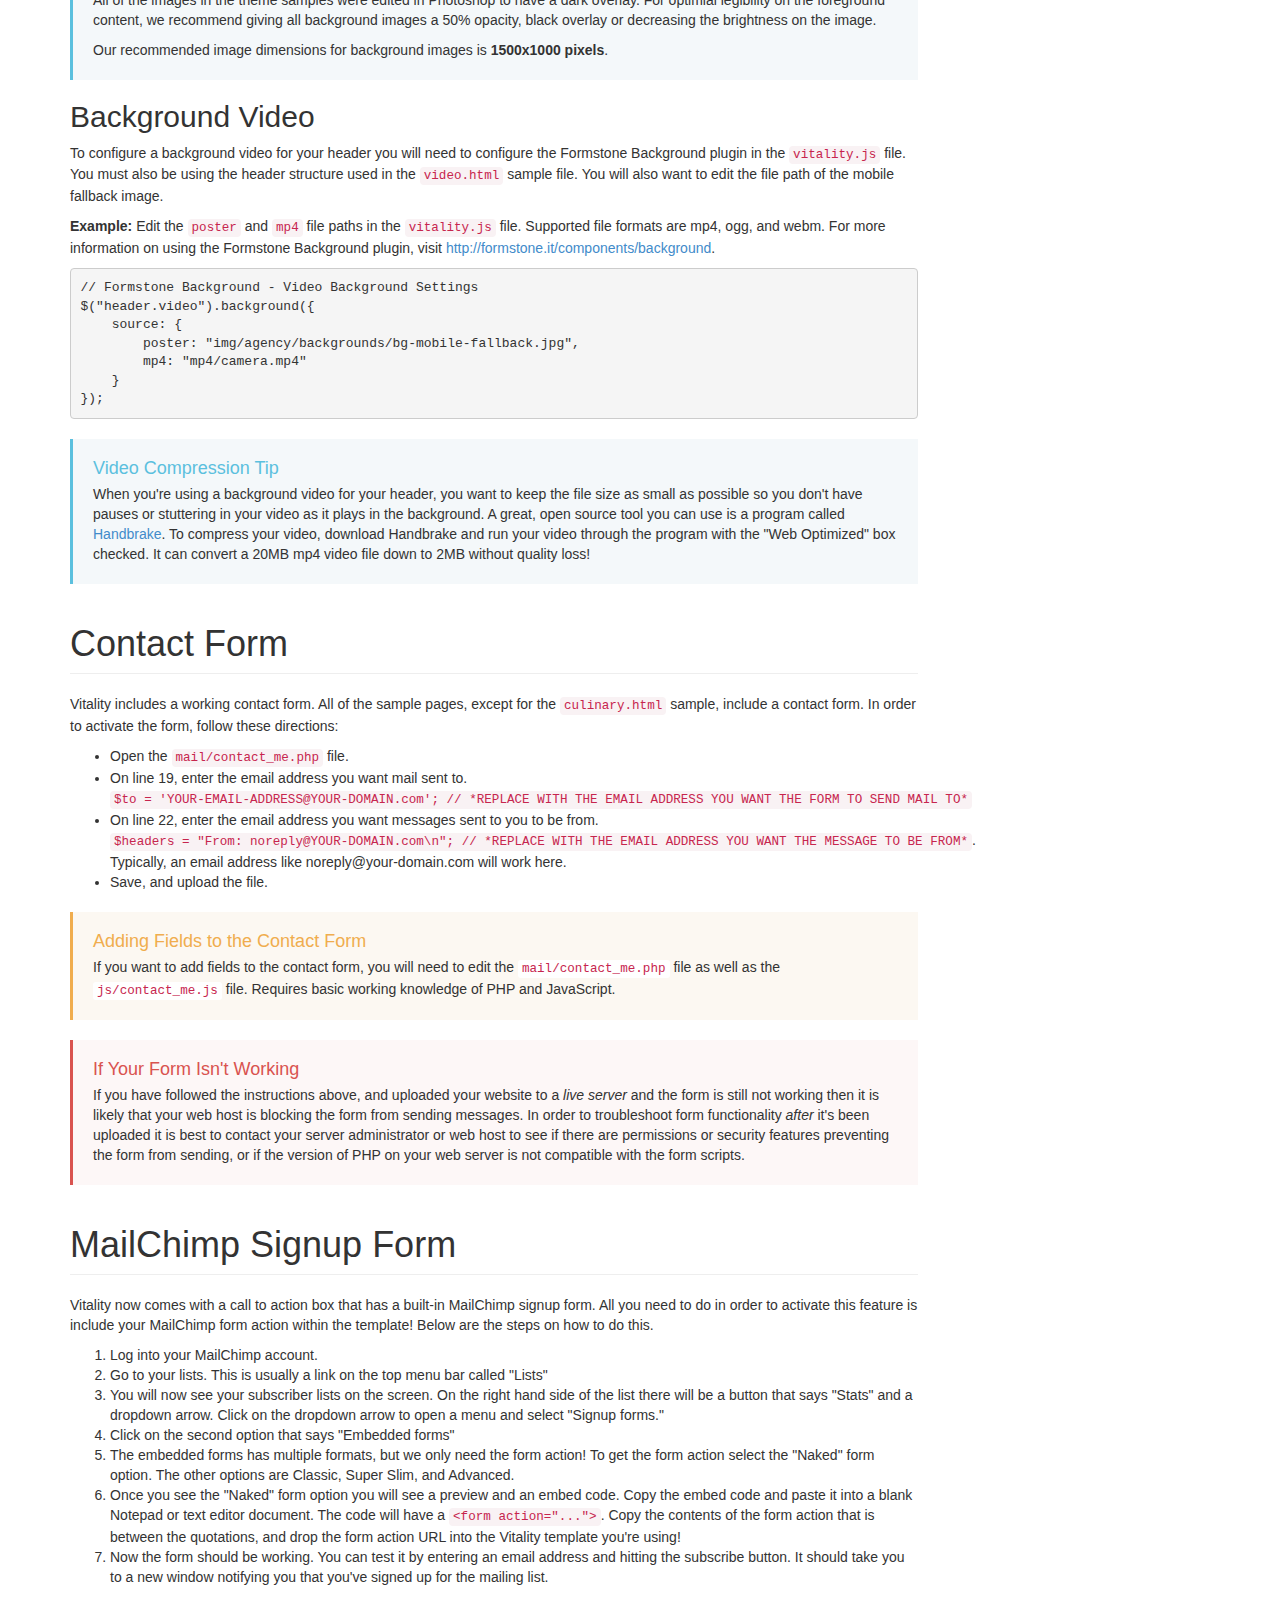
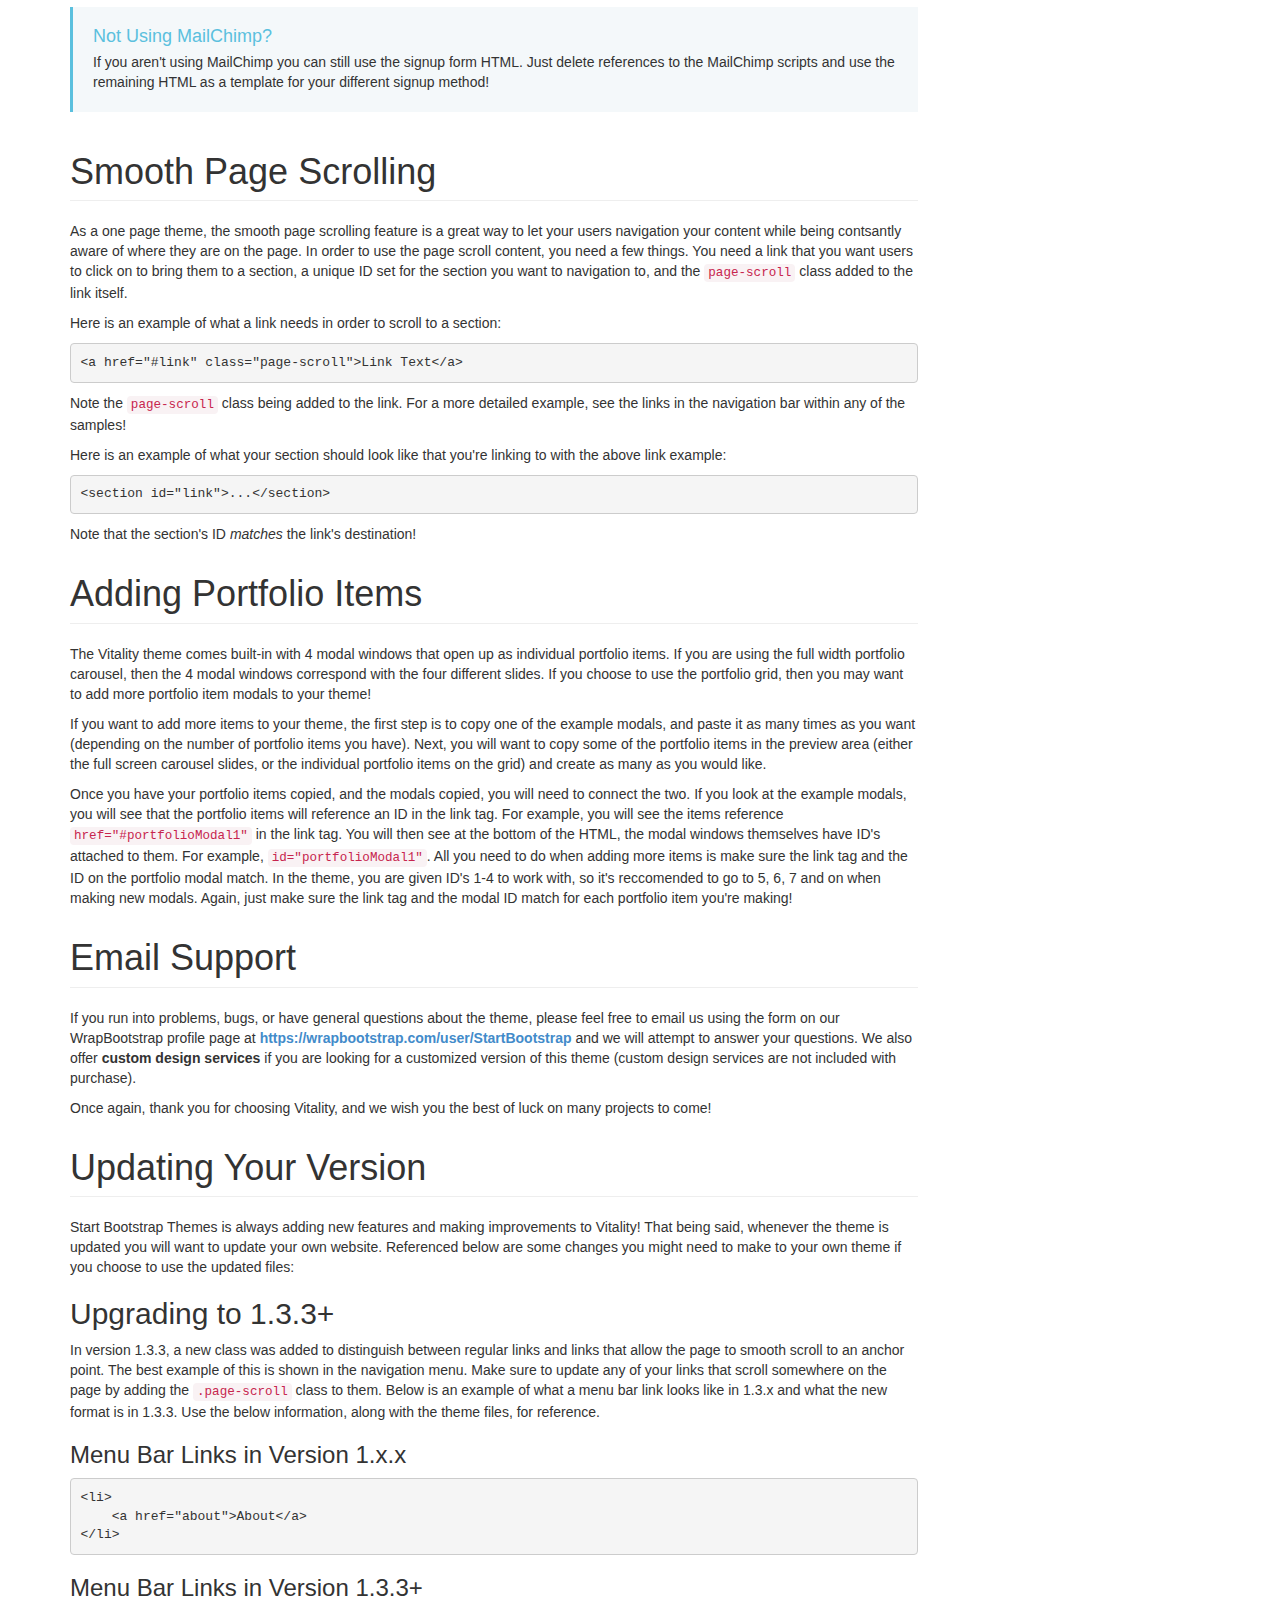
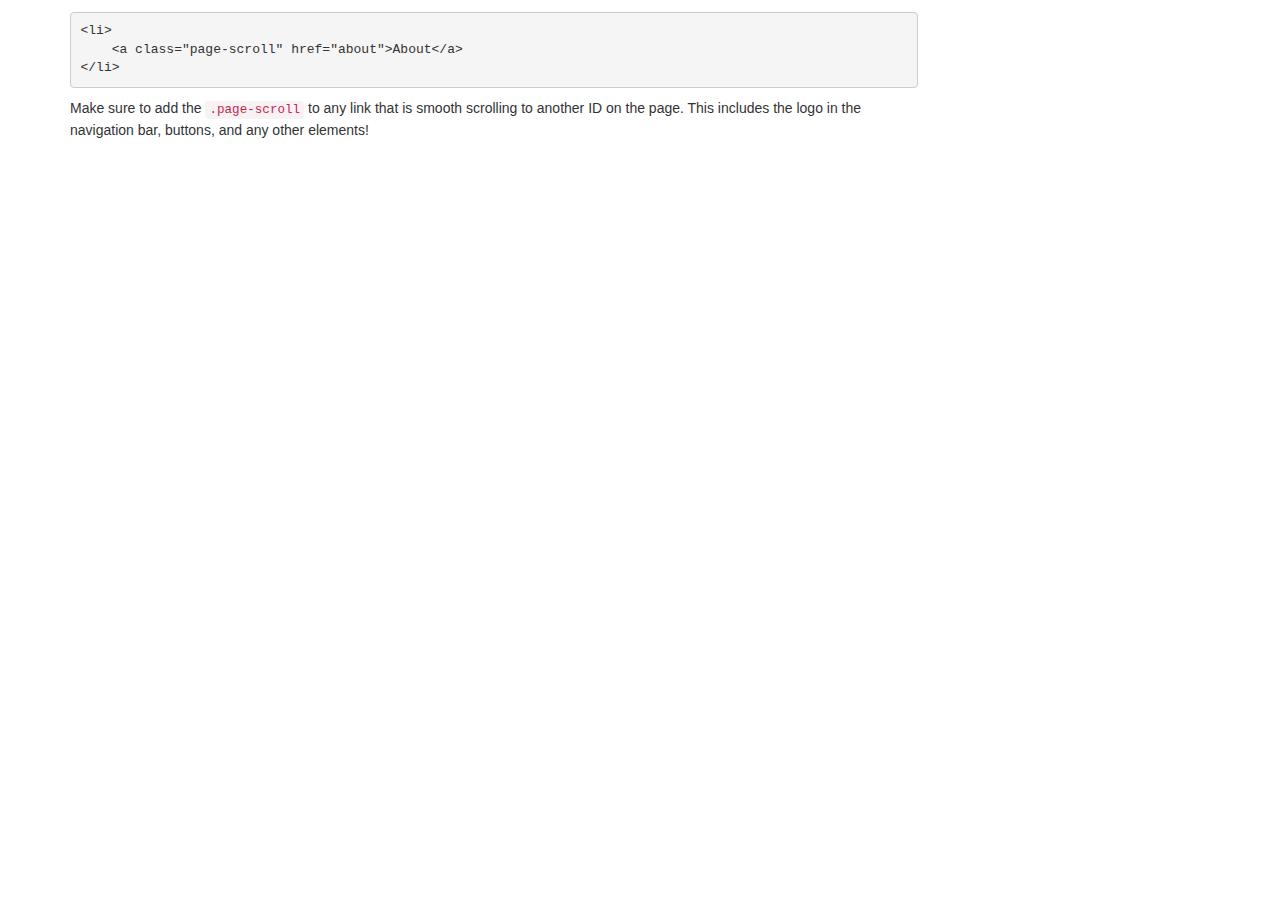
<file: oldjbj/docs/index.html>
<!DOCTYPE html>
<html lang="en">

<head>

    <meta charset="utf-8">
    <meta name="viewport" content="width=device-width, initial-scale=1.0, user-scalable=no">
    <meta name="description" content="">
    <meta name="author" content="">

    <title>Vitality Documentation</title>

    <!-- Bootstrap Core CSS -->
    <link href="css/bootstrap.min.css" rel="stylesheet" type="text/css">
    <link href="css/docs.min.css" rel="stylesheet" type="text/css">

    <!-- IE8 support for HTML5 elements and media queries -->
    <!--[if lt IE 9]>
      <script src="https://oss.maxcdn.com/libs/html5shiv/3.7.0/html5shiv.js"></script>
      <script src="https://oss.maxcdn.com/libs/respond.js/1.3.0/respond.min.js"></script>
    <![endif]-->

    <!-- Custom Docs Styles -->
    <style>
    .spacer {
        height: 750px;
    }
    .bs-docs-header {
        background: url('img/bg.gif') center center scroll repeat;
        color: #fff;
    }
    </style>

</head>

<body class="top">

    <!-- Docs page layout -->
    <div class="bs-docs-header" id="content">
        <div class="container">
            <h1>Vitality Documentation</h1>
            <p>An overview of the Vitality theme along with usage instructions for its various components.</p>
        </div>
    </div>

    <div class="container bs-docs-container">

        <div class="row">

            <div class="col-md-9" role="main">

                <div class="bs-docs-section">

                    <!-- Introduction Section -->
                    <h1 id="introduction" class="page-header">Introduction</h1>
                    <p class="lead">Vitality is a one page website theme built on the Bootstrap framework.</p>
                    <p>Thank you for purchasing Vitality! These docs provide usage instructions for the various components built into the theme. If you run into any other problems with the theme, or encounter any bugs, please contact Start Bootstrap Themes directly through the contact form on our profile page at WrapBootstrap here: <a href="https://wrapbootstrap.com/user/StartBootstrap">https://wrapbootstrap.com/user/StartBootstrap</a>.</p>

                    <!-- What's Included Section -->
                    <h1 id="whats-included" class="page-header">What's Included</h1>
                    <p class="lead">Vitality comes with five different prebuilt sample pages for various types of websites along with ten color schemes.</p>
                    <p>Vitality is a flexible theme and comes with five different website samples and ten color schemes to start with. The theme also includes LESS files for deeper customization, a working contact form, and a variety of powerful jQuery plugins.</p>

                    <h2 id="whats-included-plugins">Plugins</h2>
                    <p>The following plugins are used in the Vitality theme. For more detailed usage instructions for each plugin, please visit the plugin website using the links provided below.</p>
                    <dl>
                        <dt>Font Awesome</dt>
                        <dl>The iconic font designed for Bootstrap.<br><a href="http://fontawesome.io/">Plugin Website</a>
                        </dl>
                        <dt>Magnific Popup</dt>
                        <dl>A responsive lightbox &amp; dialog script with focus on performance and providing best experience for user with any device.<br><a href="http://dimsemenov.com/plugins/magnific-popup/">Plugin Website</a>
                        </dl>
                        <dt>Owl Carousel</dt>
                        <dl>A touch enabled jQuery plugin that lets you create beautiful responsive carousel sliders.<br><a href="https://github.com/OwlFonk/OwlCarousel">Plugin Website</a>
                        </dl>
                        <dt>jq Bootstrap Validation</dt>
                        <dl>A jQuery valdiation plugin for Bootstrap forms.<br><a href="http://reactiveraven.github.io/jqBootstrapValidation/">Plugin Website</a>
                        </dl>
                        <dt>Formstone - Background (Previously Formstone - Wallpaper)</dt>
                        <dl>A jQuery plugin for smooth-scaling image and video backgrounds.<br><a href="http://formstone.it/components/background/">Plugin Website</a>
                        </dl>
                        <dt>WOW.js</dt>
                        <dl>A jQuery plugin for reveal animations when you scroll.<br><a href="http://mynameismatthieu.com/WOW/">Plugin Website</a>
                        </dl>
                        <dt>Animate.css</dt>
                        <dl>A CSS plugin for CSS animations.<br><a href="http://daneden.github.io/animate.css/">Plugin Website</a>
                        </dl>
                    </dl>

                    <div class="bs-callout bs-callout-warning">
                        <h4>Updating Plugins</h4>
                        <p>Updating a plugin to a newer version may causes some elements in the theme to malfunction. Please contact Start Bootstrap Themes if you are having a problem updating a plugin and we will update the theme.</p>
                    </div>

                    <!-- What's Included Section - Color Schemes -->
                    <h2 id="whats-included-color-schemes">Color Schemes</h2>
                    <p>Vitality comes built with 10 different color schemes. Each color scheme has it's own CSS file associated with it. After you've picked a color scheme, make sure to uncomment it within the <code>&lt;head&gt;</code> tag. You can use any of the following color schemes:</p>
                    <ul>
                        <li>
                            <code>&lt;link href="css/vitality-red.css" rel="stylesheet" type="text/css"&gt;</code>
                        </li>
                        <li>
                            <code>&lt;link href="css/vitality-aqua.css" rel="stylesheet" type="text/css"&gt;</code>
                        </li>
                        <li>
                            <code>&lt;link href="css/vitality-blue.css" rel="stylesheet" type="text/css"&gt;</code>
                        </li>
                        <li>
                            <code>&lt;link href="css/vitality-green.css" rel="stylesheet" type="text/css"&gt;</code>
                        </li>
                        <li>
                            <code>&lt;link href="css/vitality-orange.css" rel="stylesheet" type="text/css"&gt;</code>
                        </li>
                        <li>
                            <code>&lt;link href="css/vitality-pink.css" rel="stylesheet" type="text/css"&gt;</code>
                        </li>
                        <li>
                            <code>&lt;link href="css/vitality-purple.css" rel="stylesheet" type="text/css"&gt;</code>
                        </li>
                        <li>
                            <code>&lt;link href="css/vitality-tan.css" rel="stylesheet" type="text/css"&gt;</code>
                        </li>
                        <li>
                            <code>&lt;link href="css/vitality-turquoise.css" rel="stylesheet" type="text/css"&gt;</code>
                        </li>
                        <li>
                            <code>&lt;link href="css/vitality-yellow.css" rel="stylesheet" type="text/css"&gt;</code>
                        </li>
                    </ul>

                    <div class="bs-callout bs-callout-warning">
                        <h4>Use Only One Stylesheet</h4>
                        <p>Make sure to only use <strong>one</strong> of the 10 available stylesheets available!</p>
                    </div>

                    <!-- What's Included Section - Button Styles -->
                    <h2 id="whats-included-button-styles">Button Styles</h2>
                    <p>In addition to the defauly Bootstrap buttons there are two additional button styles that are used in the Vitality theme.</p>
                    <h4>Dark Outline Button</h4>
                    <p>For use on light backgrounds. Examples: "Send" button on the contact form, "Sign Up" button on the pricing table.</p>
                    <pre><code>.btn-outline-dark</code></pre>

                    <h4>Light Outline Button</h4>
                    <p>For use on dark backgrounds. Example: Call to action buttons, "View Details" buttons on the portfolio section.</p>
                    <pre><code>.btn-outline-dark</code></pre>

                    <!-- Body Styles Section -->
                    <h1 id="body-styles" class="page-header">Body Styles</h1>
                    <p>There are three body styles that you can use with the Vitality theme: default, modern, and vintage. To use the files, all you need to do is change the class of the body tag.</p>
                    <h4>Default Style</h4>
                    <p>Raleway heading font with Roboto paragraph font.</p>
                    <pre><code>&lt;body&gt;</code></pre>
                    <h4>Modern Style</h4>
                    <p>Montserrat heading font with Cardo paragraph font.</p>
                    <pre><code>&lt;body class="modern"&gt;</code></pre>
                    <p></p>
                    <h4>Vintage Style</h4>
                    <p>Sanchez heading font with Cardo paragraph font.</p>
                    <pre><code>&lt;body class="vintage"&gt;</code></pre>

                    <div class="bs-callout bs-callout-warning">
                        <h4>Font Dependencies</h4>
                        <p>Each body style uses different fonts. Check the fonts in the <code>&lt;head&gt;</code> section to make sure you are using the correct fonts for your style.</p>
                    </div>

                    <!-- Header Section -->
                    <h1 id="header" class="page-header">Header</h1>
                    <p>The Vitality header comes with two options. You can either use a background image or a background video.</p>

                    <!-- Header Section - Background Image -->
                    <h2 id="header-image">Background Image</h2>
                    <p>The first option for the Vitality header is the use of a background image. The header background image in the sample templates are set using <strong>inline CSS</strong> directly in the document.</p>
                    <p>To edit the header image, change the path of the background image in the <code>&lt;header&gt;</code> tag. Make sure your image path is correct.</p>
                    <p><strong>Example: </strong><code>&lt;header style="background-image: url('img/agency/backgrounds/bg-header.jpg')"&gt;</code>.</p>

                    <div class="bs-callout bs-callout-info">
                        <h4>Background Image Style &amp; Dimensions</h4>
                        <p>All of the images in the theme samples were edited in Photoshop to have a dark overlay. For optimial legibility on the foreground content, we recommend giving all background images a 50% opacity, black overlay or decreasing the brightness on the image.</p>
                        <p>Our recommended image dimensions for background images is <strong>1500x1000 pixels</strong>.</p>
                    </div>

                    <!-- Header Section - Background Video -->
                    <h2 id="header-video">Background Video</h2>
                    <p>To configure a background video for your header you will need to configure the Formstone Background plugin in the <code>vitality.js</code> file. You must also be using the header structure used in the <code>video.html</code> sample file. You will also want to edit the file path of the mobile fallback image.</p>
                    <p><strong>Example:</strong> Edit the <code>poster</code> and <code>mp4</code> file paths in the <code>vitality.js</code> file. Supported file formats are mp4, ogg, and webm. For more information on using the Formstone Background plugin, visit <a href="http://formstone.it/components/background/">http://formstone.it/components/background</a>.</p>
                    <pre><code>// Formstone Background - Video Background Settings
$("header.video").background({
    source: {
        poster: "img/agency/backgrounds/bg-mobile-fallback.jpg",
        mp4: "mp4/camera.mp4"
    }
});</code></pre>

                    <div class="bs-callout bs-callout-info">
                        <h4>Video Compression Tip</h4>
                        <p>When you're using a background video for your header, you want to keep the file size as small as possible so you don't have pauses or stuttering in your video as it plays in the background. A great, open source tool you can use is a program called <a href="https://handbrake.fr/">Handbrake</a>. To compress your video, download Handbrake and run your video through the program with the "Web Optimized" box checked. It can convert a 20MB mp4 video file down to 2MB without quality loss!</p>
                    </div>

                    <!-- Contact Form Section -->
                    <h1 id="contact-form" class="page-header">Contact Form</h1>
                    <p>Vitality includes a working contact form. All of the sample pages, except for the <code>culinary.html</code> sample, include a contact form. In order to activate the form, follow these directions:</p>
                    <ul>
                        <li>Open the <code>mail/contact_me.php</code> file.</li>
                        <li>On line 19, enter the email address you want mail sent to. <code>$to = 'YOUR-EMAIL-ADDRESS@YOUR-DOMAIN.com'; // *REPLACE WITH THE EMAIL ADDRESS YOU WANT THE FORM TO SEND MAIL TO*</code>
                        </li>
                        <li>On line 22, enter the email address you want messages sent to you to be from. <code>$headers = "From: noreply@YOUR-DOMAIN.com\n"; // *REPLACE WITH THE EMAIL ADDRESS YOU WANT THE MESSAGE TO BE FROM*</code>. Typically, an email address like noreply@your-domain.com will work here.</li>
                        <li>Save, and upload the file.</li>
                    </ul>

                    <div class="bs-callout bs-callout-warning">
                        <h4>Adding Fields to the Contact Form</h4>
                        <p>If you want to add fields to the contact form, you will need to edit the <code>mail/contact_me.php</code> file as well as the <code>js/contact_me.js</code> file. Requires basic working knowledge of PHP and JavaScript.</p>
                    </div>

                    <div class="bs-callout bs-callout-danger">
                        <h4>If Your Form Isn't Working</h4>
                        <p>If you have followed the instructions above, and uploaded your website to a <em>live server</em> and the form is still not working then it is likely that your web host is blocking the form from sending messages. In order to troubleshoot form functionality <em>after</em> it's been uploaded it is best to contact your server administrator or web host to see if there are permissions or security features preventing the form from sending, or if the version of PHP on your web server is not compatible with the form scripts.</p>
                    </div>

                    <!-- MailChimp Form Section -->
                    <h1 id="mailchimp" class="page-header">MailChimp Signup Form</h1>

                    <p>Vitality now comes with a call to action box that has a built-in MailChimp signup form. All you need to do in order to activate this feature is include your MailChimp form action within the template! Below are the steps on how to do this.</p>

                    <ol>
                        <li>Log into your MailChimp account.</li>
                        <li>Go to your lists. This is usually a link on the top menu bar called "Lists"</li>
                        <li>You will now see your subscriber lists on the screen. On the right hand side of the list there will be a button that says "Stats" and a dropdown arrow. Click on the dropdown arrow to open a menu and select "Signup forms."</li>
                        <li>Click on the second option that says "Embedded forms"</li>
                        <li>The embedded forms has multiple formats, but we only need the form action! To get the form action select the "Naked" form option. The other options are Classic, Super Slim, and Advanced.</li>
                        <li>Once you see the "Naked" form option you will see a preview and an embed code. Copy the embed code and paste it into a blank Notepad or text editor document. The code will have a <code>&lt;form action="..."&gt;</code>. Copy the contents of the form action that is between the quotations, and drop the form action URL into the Vitality template you're using!</li>
                        <li>Now the form should be working. You can test it by entering an email address and hitting the subscribe button. It should take you to a new window notifying you that you've signed up for the mailing list.</li>
                    </ol>

                    <div class="bs-callout bs-callout-info">
                        <h4>Not Using MailChimp?</h4>
                        <p>If you aren't using MailChimp you can still use the signup form HTML. Just delete references to the MailChimp scripts and use the remaining HTML as a template for your different signup method!</p>
                    </div>

                    <h1 id="page-scrolling" class="page-header">Smooth Page Scrolling</h1>
                    <p>As a one page theme, the smooth page scrolling feature is a great way to let your users navigation your content while being contsantly aware of where they are on the page. In order to use the page scroll content, you need a few things. You need a link that you want users to click on to bring them to a section, a unique ID set for the section you want to navigation to, and the <code>page-scroll</code> class added to the link itself.</p>
                    <p>Here is an example of what a link needs in order to scroll to a section:</p>
                    <pre><code>&lt;a href="#link" class="page-scroll"&gt;Link Text&lt;/a&gt;</code></pre>
                    <p>Note the <code>page-scroll</code> class being added to the link. For a more detailed example, see the links in the navigation bar within any of the samples!</p>
                    <p>Here is an example of what your section should look like that you're linking to with the above link example:</p>
                    <pre><code>&lt;section id="link"&gt;...&lt;/section&gt;</code></pre>
                    <p>Note that the section's ID <em>matches</em> the link's destination!</p>

                    <h1 id="portfolio" class="page-header">Adding Portfolio Items</h1>
                    <p>The Vitality theme comes built-in with 4 modal windows that open up as individual portfolio items. If you are using the full width portfolio carousel, then the 4 modal windows correspond with the four different slides. If you choose to use the portfolio grid, then you may want to add more portfolio item modals to your theme!</p>
                    <p>If you want to add more items to your theme, the first step is to copy one of the example modals, and paste it as many times as you want (depending on the number of portfolio items you have). Next, you will want to copy some of the portfolio items in the preview area (either the full screen carousel slides, or the individual portfolio items on the grid) and create as many as you would like.</p>
                    <p>Once you have your portfolio items copied, and the modals copied, you will need to connect the two. If you look at the example modals, you will see that the portfolio items will reference an ID in the link tag. For example, you will see the items reference <code>href="#portfolioModal1"</code> in the link tag. You will then see at the bottom of the HTML, the modal windows themselves have ID's attached to them. For example, <code>id="portfolioModal1"</code>. All you need to do when adding more items is make sure the link tag and the ID on the portfolio modal match. In the theme, you are given ID's 1-4 to work with, so it's reccomended to go to 5, 6, 7 and on when making new modals. Again, just make sure the link tag and the modal ID match for each portfolio item you're making!</p>

                    <h1 id="email-support" class="page-header">Email Support</h1>
                    <p>If you run into problems, bugs, or have general questions about the theme, please feel free to email us using the form on our WrapBootstrap profile page at <strong><a href="https://wrapbootstrap.com/user/StartBootstrap">https://wrapbootstrap.com/user/StartBootstrap</a></strong> and we will attempt to answer your questions. We also offer <strong>custom design services</strong> if you are looking for a customized version of this theme (custom design services are not included with purchase).</p>
                    <p>Once again, thank you for choosing Vitality, and we wish you the best of luck on many projects to come!</p>

                    <h1 id="versions" class="page-header">Updating Your Version</h1>
                    <p>Start Bootstrap Themes is always adding new features and making improvements to Vitality! That being said, whenever the theme is updated you will want to update your own website. Referenced below are some changes you might need to make to your own theme if you choose to use the updated files:</p>
                    <h2 id="versions1">Upgrading to 1.3.3+</h2>
                    <p>In version 1.3.3, a new class was added to distinguish between regular links and links that allow the page to smooth scroll to an anchor point. The best example of this is shown in the navigation menu. Make sure to update any of your links that scroll somewhere on the page by adding the <code>.page-scroll</code> class to them. Below is an example of what a menu bar link looks like in 1.3.x and what the new format is in 1.3.3. Use the below information, along with the theme files, for reference.</p>
                    <h3>Menu Bar Links in Version 1.x.x</h3>
                    <pre><code>&lt;li&gt;
    &lt;a href="about"&gt;About&lt;/a&gt;
&lt;/li&gt;</code></pre>

                    <h3>Menu Bar Links in Version 1.3.3+</h3>
                    <pre><code>&lt;li&gt;
    &lt;a class="page-scroll" href="about"&gt;About&lt;/a&gt;
&lt;/li&gt;</code></pre>

                    <p>Make sure to add the <code>.page-scroll</code> to any link that is smooth scrolling to another ID on the page. This includes the logo in the navigation bar, buttons, and any other elements!</p>


                    <div class="spacer"></div>

                </div>
                <!-- /.bs-docs-section -->

            </div>
            <!-- /.col-md-9 -->

            <div class="col-md-3">
                <div class="bs-docs-sidebar">
                    <ul class="nav bs-docs-sidenav">
                        <li>
                            <a href="#introduction">Introduction</a>
                        </li>
                        <li>
                            <a href="#whats-included">What's Included</a>
                            <ul class="nav">
                                <li>
                                    <a href="#whats-included-plugins">Plugins</a>
                                </li>
                                <li>
                                    <a href="#whats-included-color-schemes">Color Schemes</a>
                                </li>
                                <li>
                                    <a href="#whats-included-button-styles">Button Styles</a>
                                </li>
                            </ul>
                        </li>
                        <li>
                            <a href="#body-styles">Body Styles</a>
                        </li>
                        <li>
                            <a href="#header">Header</a>
                            <ul class="nav">
                                <li>
                                    <a href="#header-image">Background Image</a>
                                </li>
                                <li>
                                    <a href="#header-video">Background Video</a>
                                </li>
                            </ul>
                        </li>
                        <li>
                            <a href="#contact-form">Contact Form</a>
                        </li>
                        <li>
                            <a href="#mailchimp">MailChimp Signup</a>
                        </li>
                        <li>
                            <a href="#page-scrolling">Smooth Page Scrolling</a>
                        </li>
                        <li>
                            <a href="#portfolio">Adding Portfolio Items</a>
                        </li>
                        <li>
                            <a href="#email-support">Email Support</a>
                        </li>
                        <li>
                            <a href="#versions">Updating Your Version</a>
                            <ul class="nav">
                                <li>
                                    <a href="#versions1">Updating to 1.3.3+</a>
                                </li>
                            </ul>
                        </li>
                    </ul>
                    <a class="back-to-top" href="#top">Back to top</a>
                </div>
            </div>
            <!-- /.col-md-3 -->

        </div>
        <!-- /.row -->

    </div>
    <!-- /.container -->

    <!-- Core Scripts -->
    <script src="js/jquery-1.10.2.js"></script>
    <script src="js/bootstrap.min.js"></script>
    <script src="js/docs.min.js"></script>

</body>

</html>
</file>
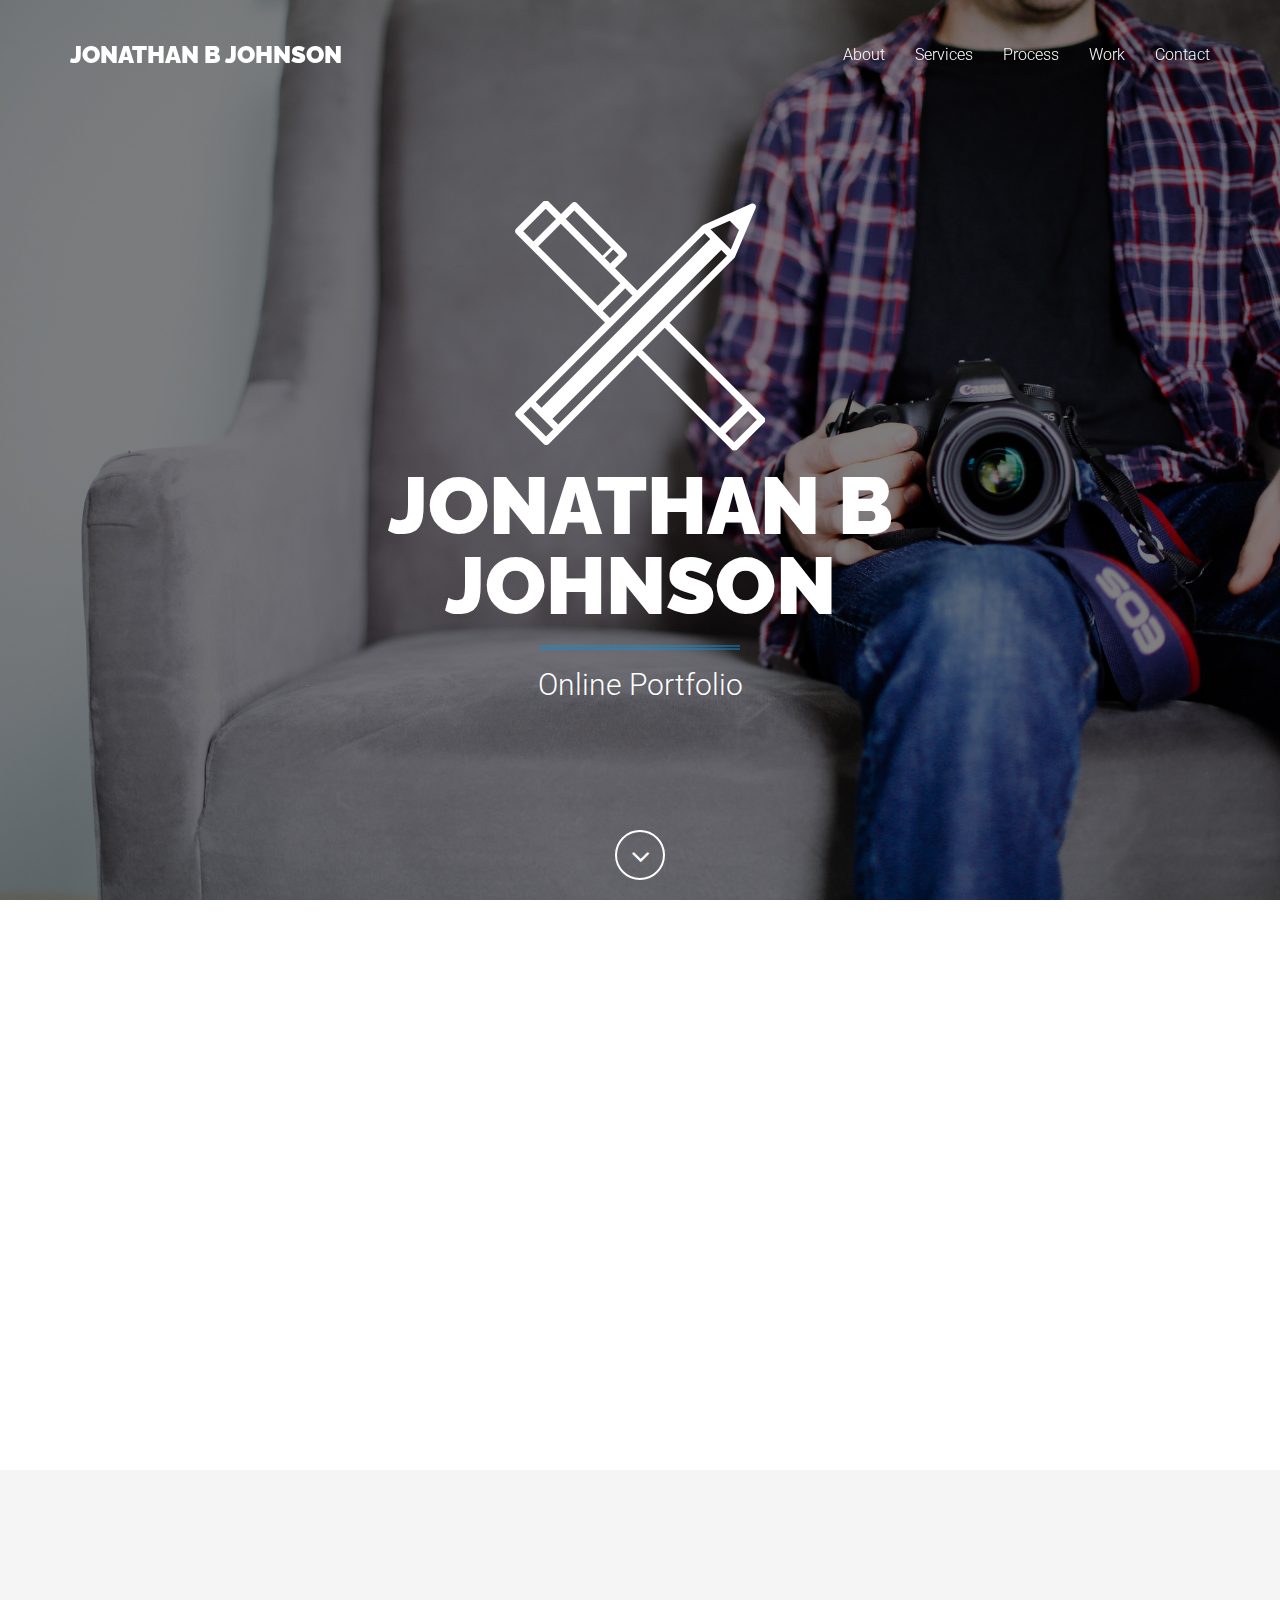
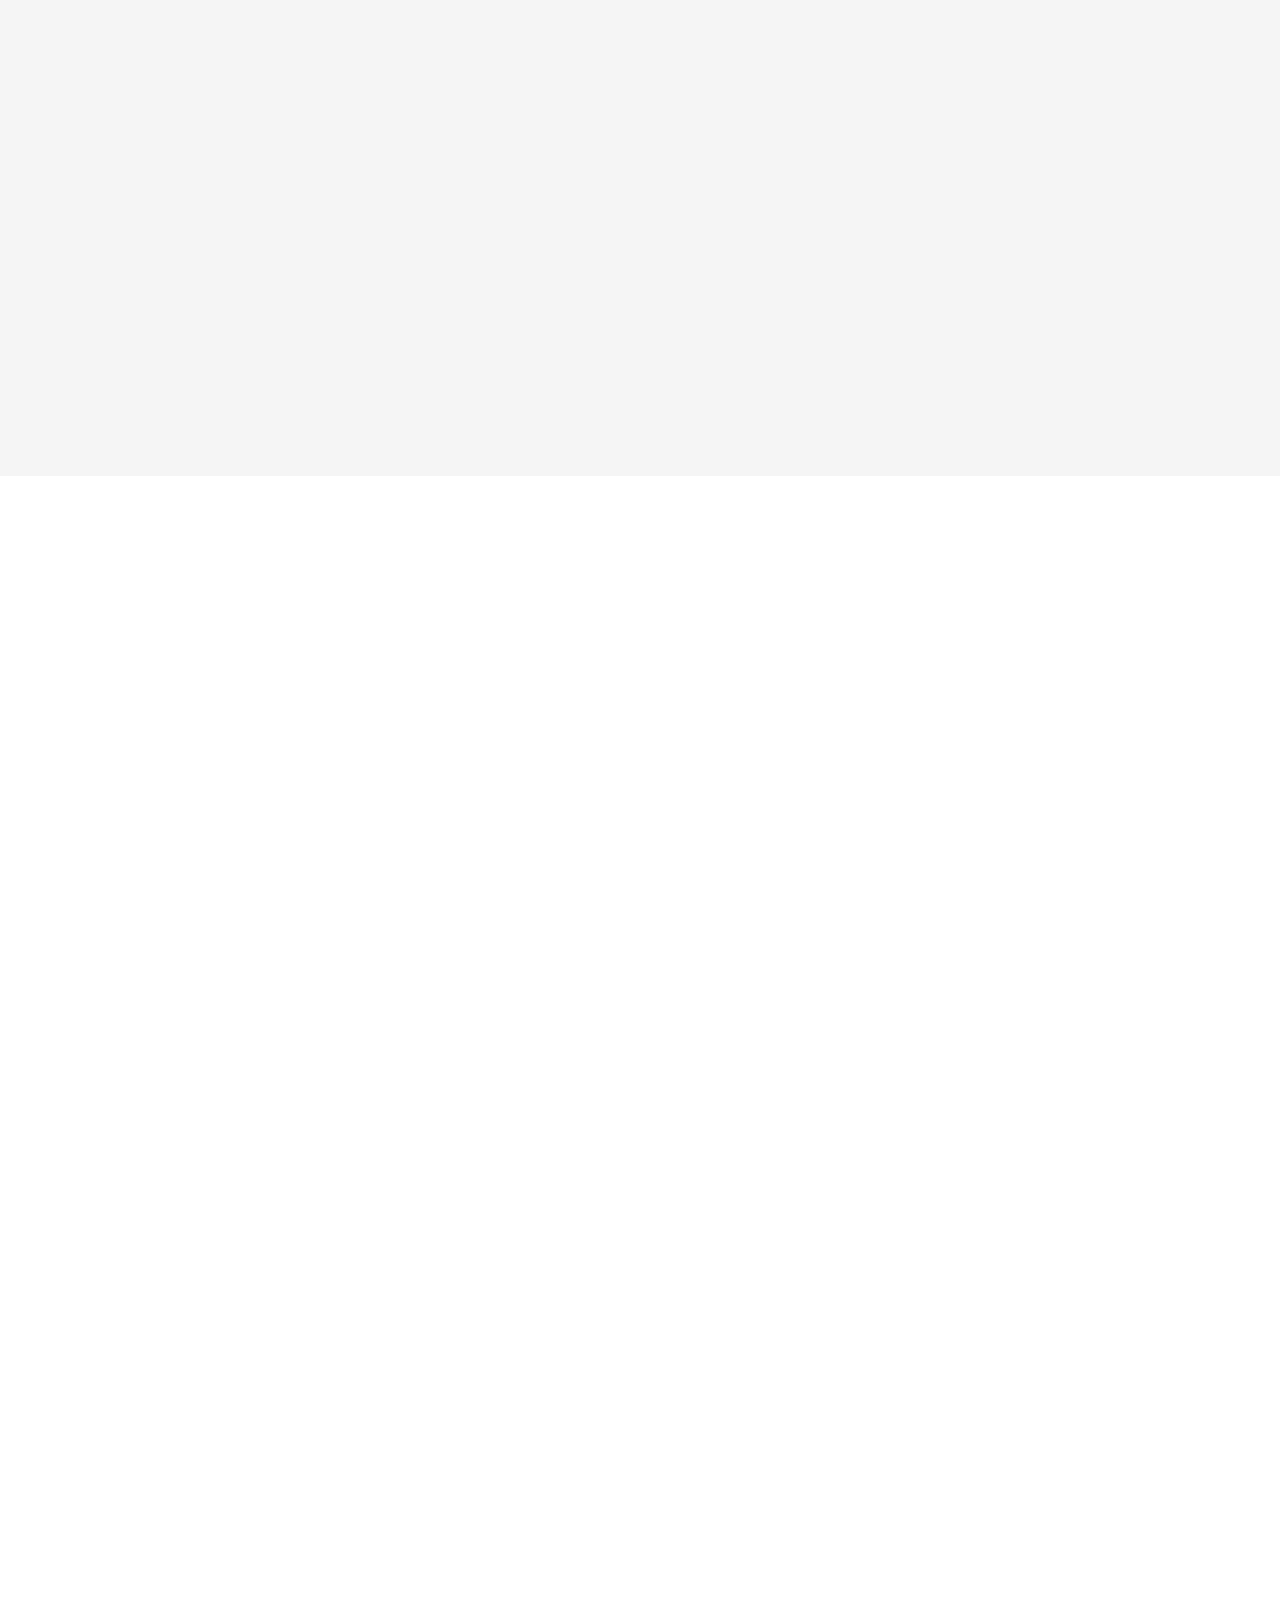
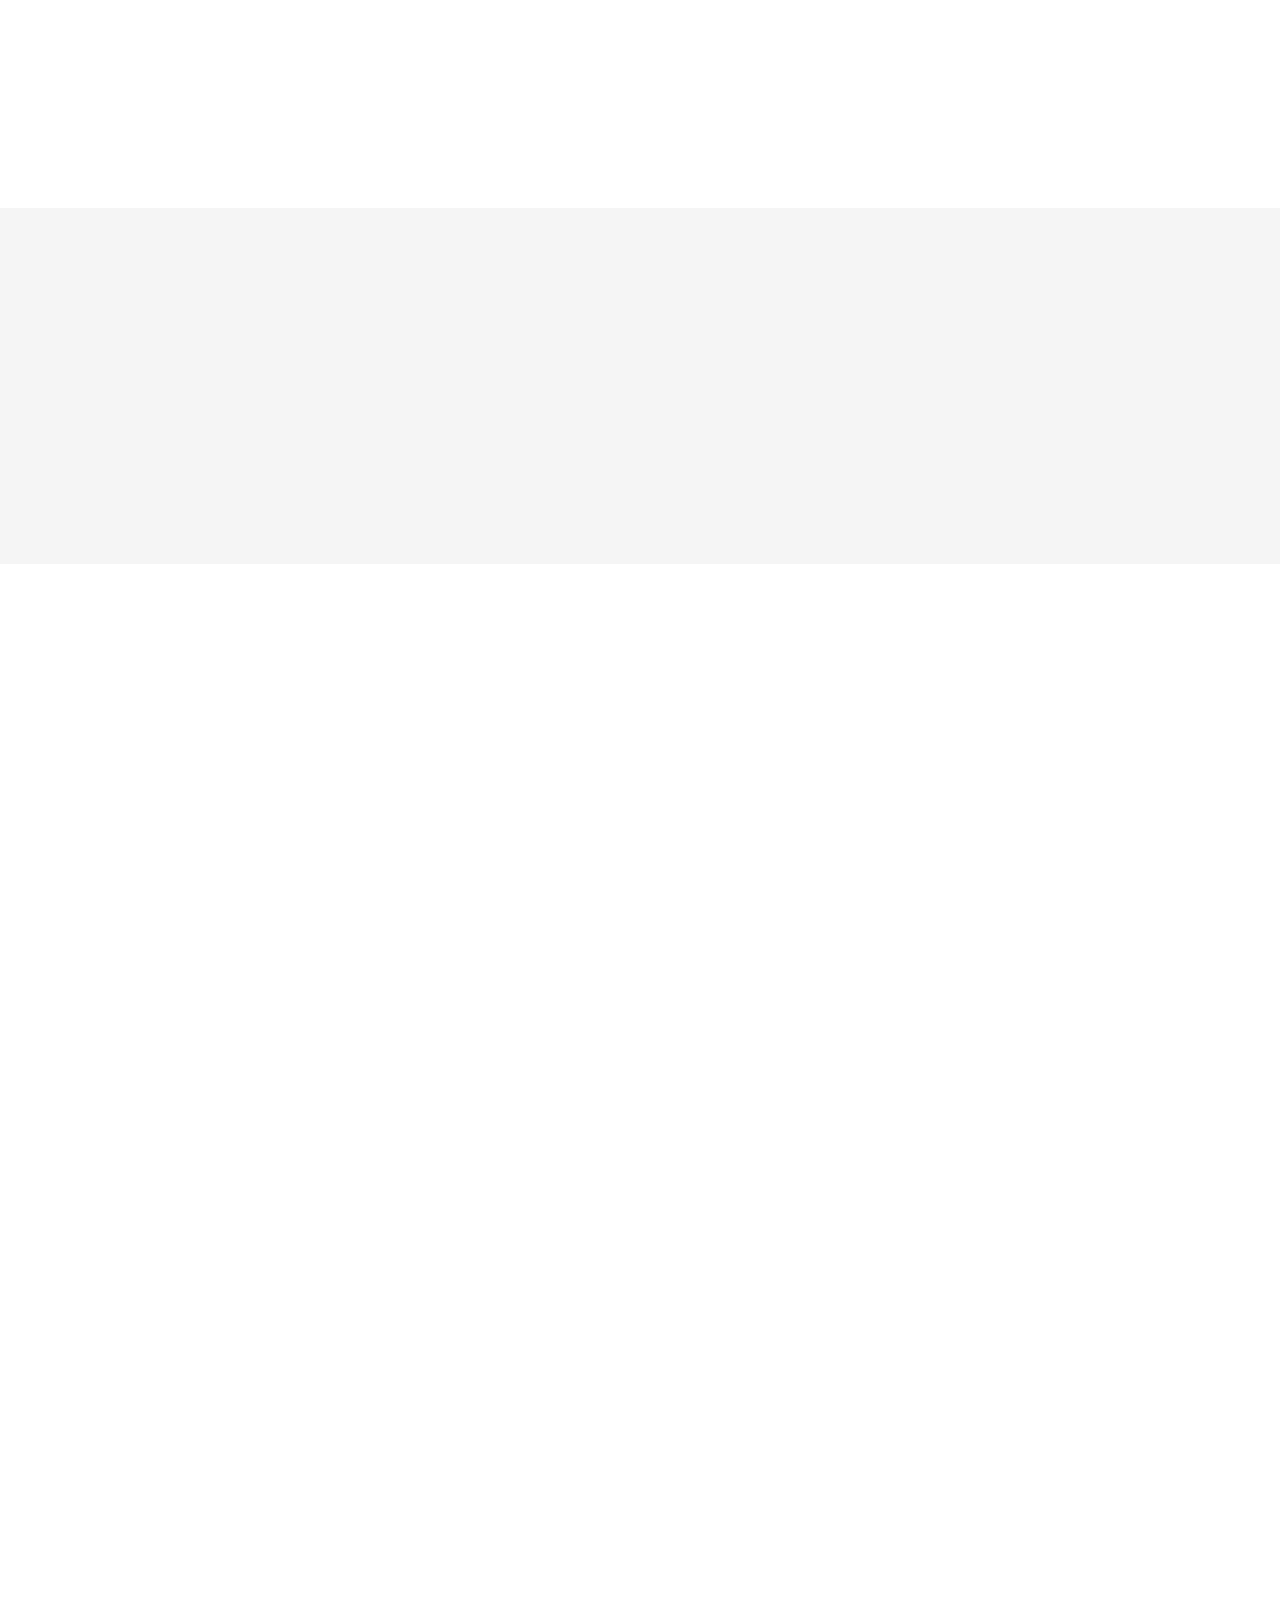
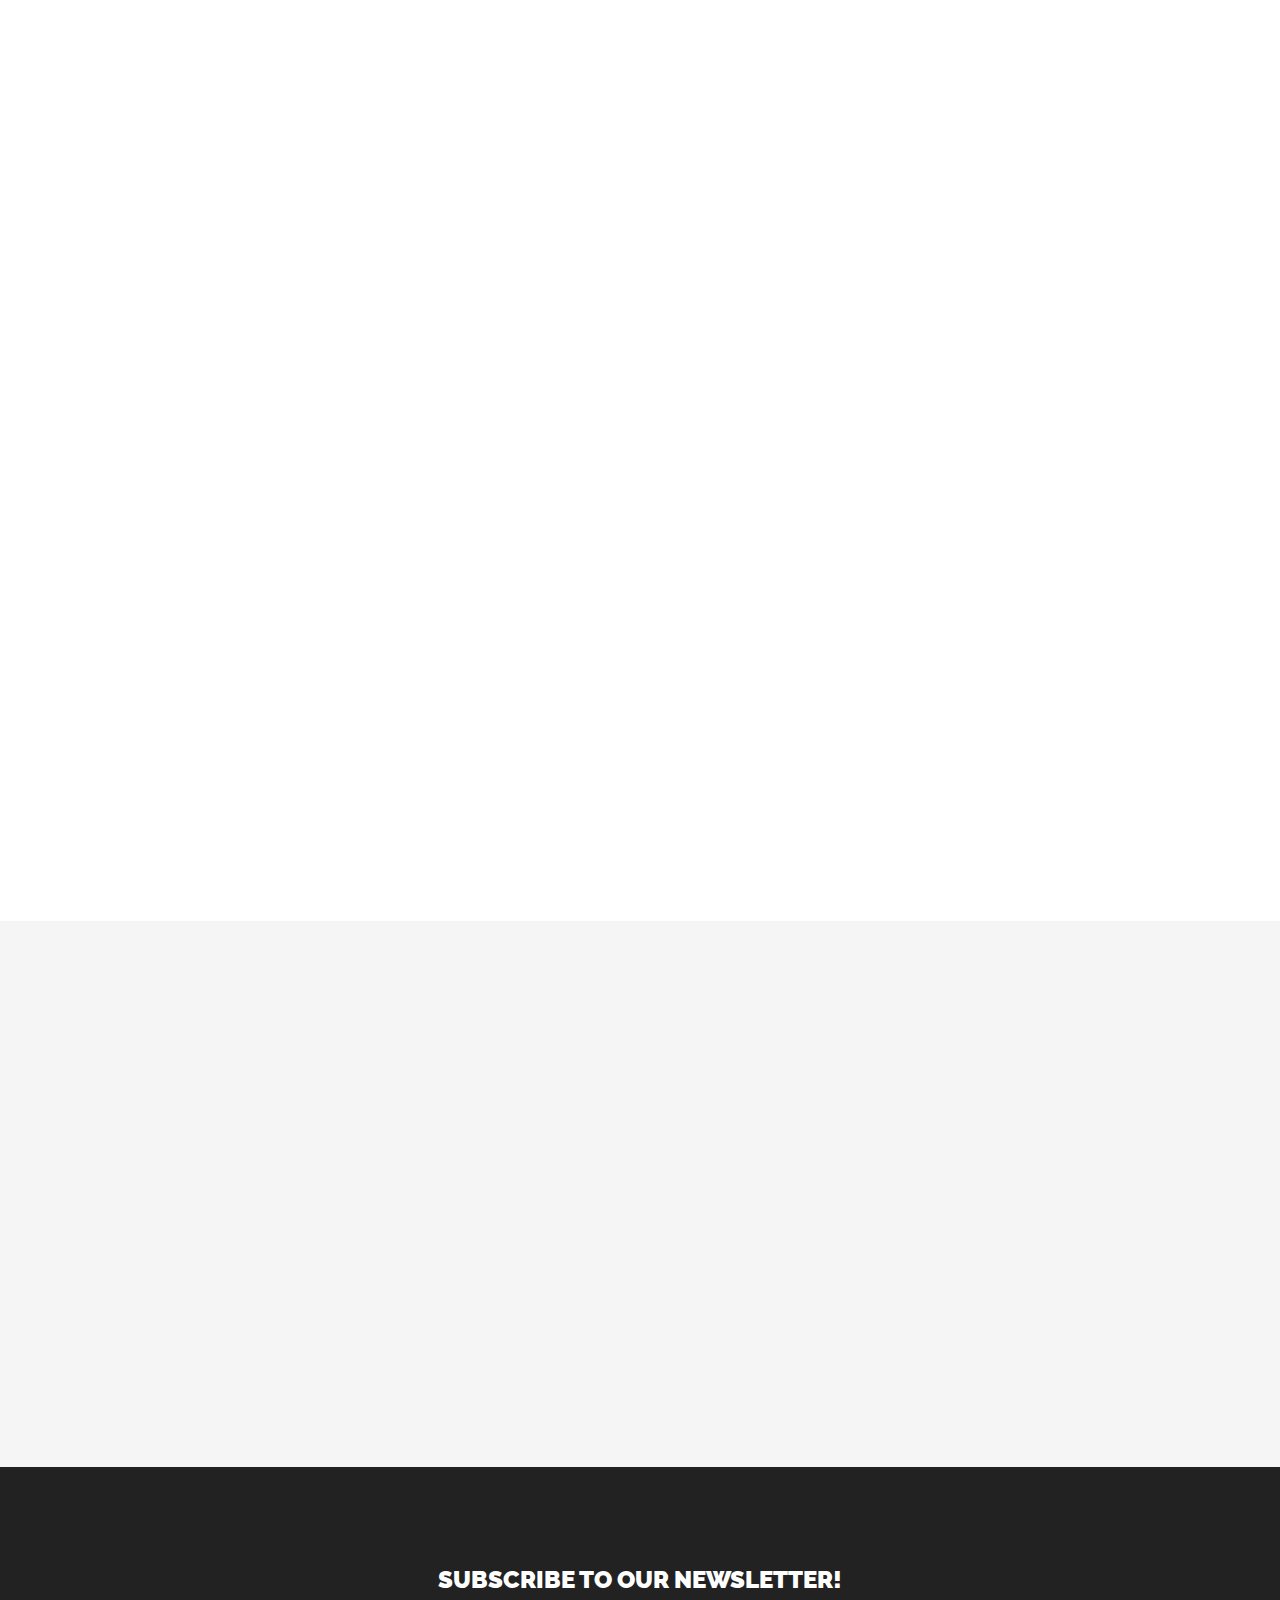
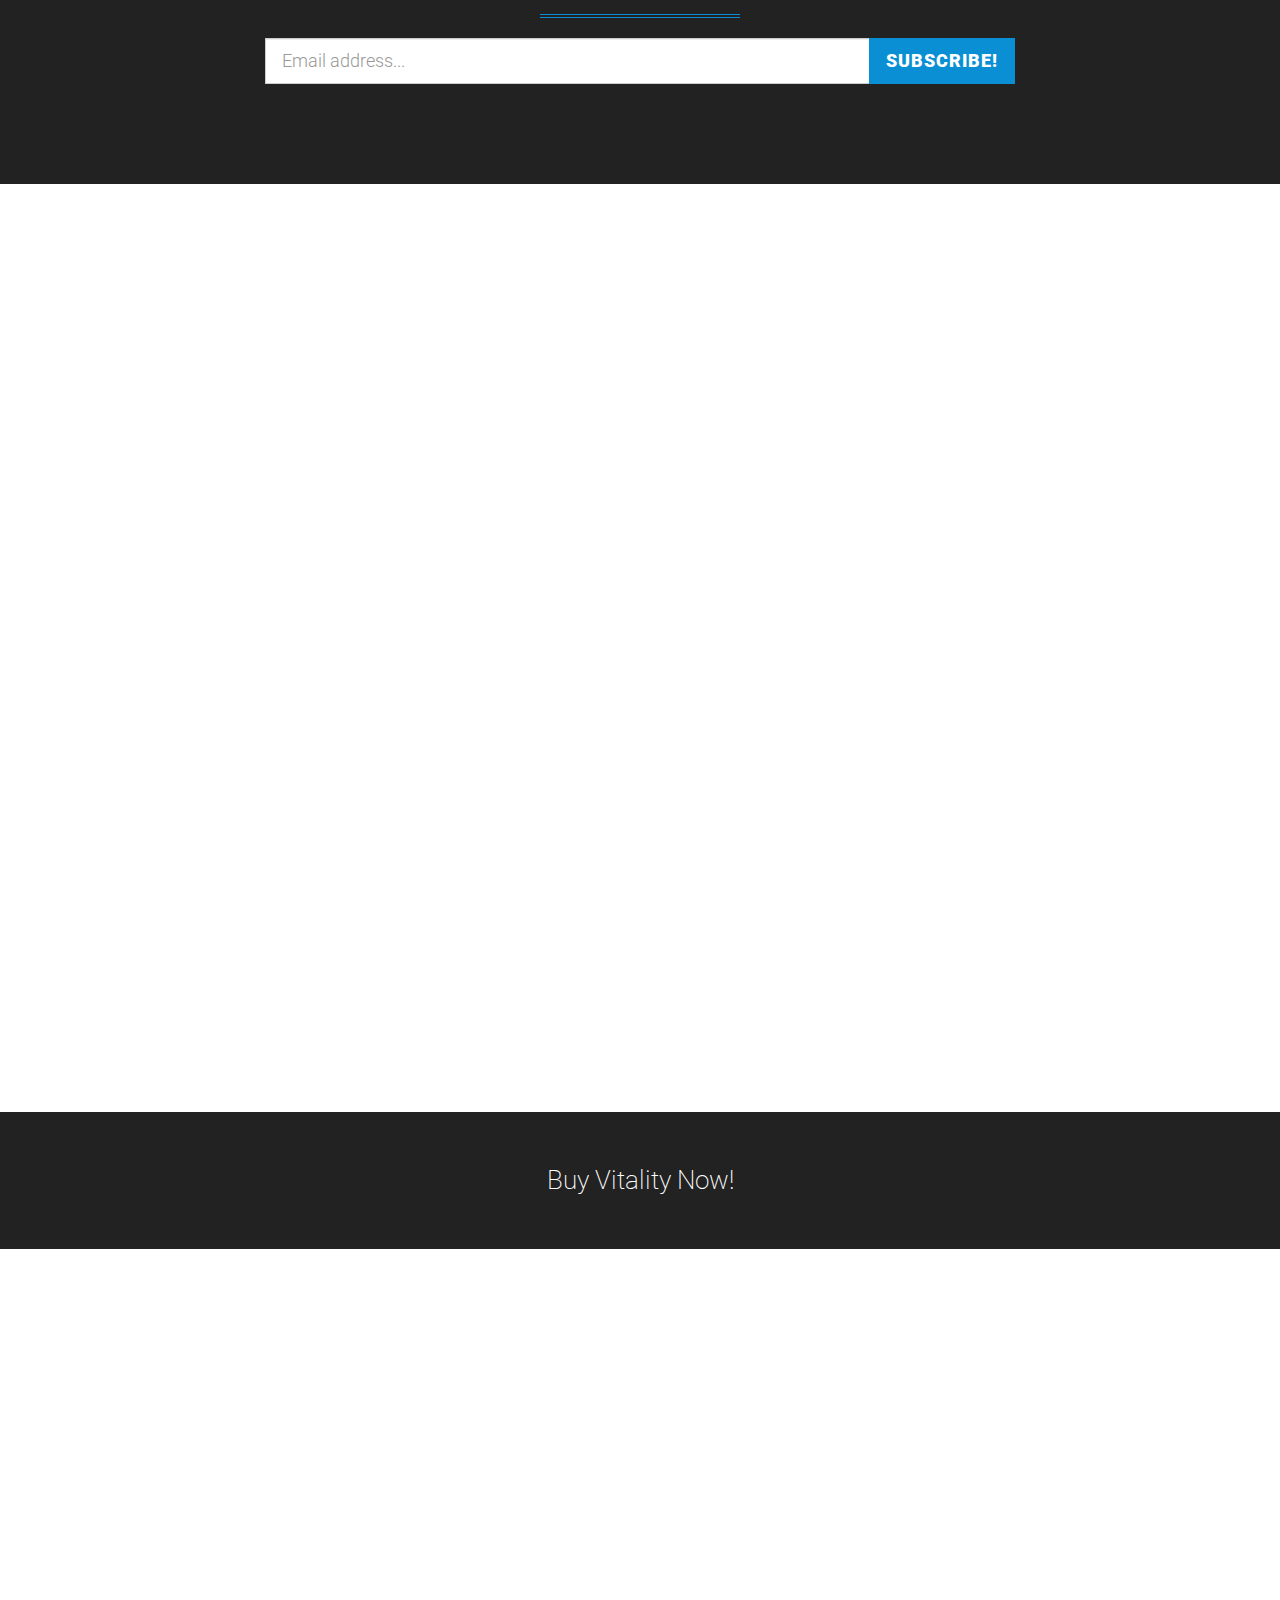
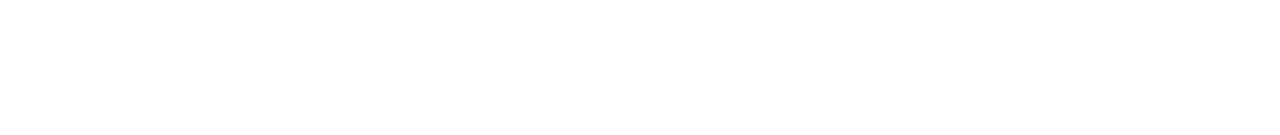
<file: oldjbj/creative.html>
<!DOCTYPE html>
<html lang="en">

<head>

    <meta charset="utf-8">
    <meta name="viewport" content="width=device-width, initial-scale=1.0, user-scalable=no">
    <meta name="description" content="">
    <meta name="author" content="">

    <title>Jonathan B Johnson</title>

    <!-- Bootstrap Core CSS -->
    <link href="vendor/bootstrap/css/bootstrap.min.css" rel="stylesheet" type="text/css">

    <!-- Default Fonts (IMPORTANT: Delete these if you are using a different body style!) -->
    <link href='https://fonts.googleapis.com/css?family=Roboto:400,100,100italic,300,300italic,400italic,500,500italic,700,700italic,900,900italic' rel='stylesheet' type='text/css'>
    <link href='https://fonts.googleapis.com/css?family=Raleway:400,100,200,300,600,500,700,800,900' rel='stylesheet' type='text/css'>

    <!-- Modern Style Fonts (IMPORTANT: Delete these unless you are using body.modern!) -->
    <link href='https://fonts.googleapis.com/css?family=Montserrat:400,700' rel='stylesheet' type='text/css'>
    <link href='https://fonts.googleapis.com/css?family=Cardo:400,400italic,700' rel='stylesheet' type='text/css'>

    <!-- Vintage Style Fonts (IMPORTANT: Delete these unless you are using body.vintage!) -->
    <link href='https://fonts.googleapis.com/css?family=Sanchez:400italic,400' rel='stylesheet' type='text/css'>
    <link href='https://fonts.googleapis.com/css?family=Cardo:400,400italic,700' rel='stylesheet' type='text/css'>

    <!-- Plugin CSS -->
    <link href="vendor/font-awesome/css/font-awesome.min.css" rel="stylesheet" type="text/css">
    <link href="vendor/owl-carousel/owl.carousel.css" rel="stylesheet" type="text/css">
    <link href="vendor/owl-carousel/owl.theme.css" rel="stylesheet" type="text/css">
    <link href="vendor/owl-carousel/owl.transitions.css" rel="stylesheet" type="text/css">
    <link href="vendor/magnific-popup/magnific-popup.css" rel="stylesheet" type="text/css">
    <link href="vendor/formstone/background.css" rel="stylesheet" type="text/css">
    <link href="vendor/animate.css/animate.min.css" rel="stylesheet" type="text/css">
    <link href="vendor/device-mockups/device-mockups.min.css" rel="stylesheet" type="text/css">

    <!-- Vitality Theme CSS -->
    <!-- INSTRUCTIONS: Uncomment the color scheme you want to use. Red is chosen by default. -->
    <!--<link href="css/vitality-red.css" rel="stylesheet" type="text/css"> -->
    <!-- <link href="css/vitality-aqua.css" rel="stylesheet" type="text/css"> -->
    <link href="css/vitality-blue.css" rel="stylesheet" type="text/css">
    <!-- <link href="css/vitality-green.css" rel="stylesheet" type="text/css"> -->
    <!-- <link href="css/vitality-orange.css" rel="stylesheet" type="text/css"> -->
    <!-- <link href="css/vitality-pink.css" rel="stylesheet" type="text/css"> -->
    <!-- <link href="css/vitality-purple.css" rel="stylesheet" type="text/css"> -->
    <!-- <link href="css/vitality-tan.css" rel="stylesheet" type="text/css"> -->
    <!-- <link href="css/vitality-turquoise.css" rel="stylesheet" type="text/css"> -->
    <!-- <link href="css/vitality-yellow.css" rel="stylesheet" type="text/css"> -->

    <!-- IE8 support for HTML5 elements and media queries -->
    <!--[if lt IE 9]>
      <script src="https://oss.maxcdn.com/libs/html5shiv/3.7.0/html5shiv.js"></script>
      <script src="https://oss.maxcdn.com/libs/respond.js/1.3.0/respond.min.js"></script>
    <![endif]-->

</head>


<!-- NOTE: Use the .modern or .vintage class to the body element below to see different font pairings! -->

<body id="page-top">

    <!-- Navigation -->
    <!-- Note: navbar-default and navbar-inverse are both supported with this theme. -->
    <nav class="navbar navbar-inverse navbar-fixed-top navbar-expanded">
        <div class="container">
            <div class="navbar-header">
                <button type="button" class="navbar-toggle" data-toggle="collapse" data-target="#bs-example-navbar-collapse-1">
                    <span class="sr-only">Toggle navigation</span>
                    <i class="fa fa-bars"></i> Menu
                </button>
                <a class="navbar-brand page-scroll" href="#page-top">
                    Jonathan B Johnson
                </a>
            </div>
            <div class="collapse navbar-collapse" id="bs-example-navbar-collapse-1">
                <ul class="nav navbar-nav navbar-right">
                    <li class="hidden">
                        <a class="page-scroll" href="#page-top"></a>
                    </li>
                    <li>
                        <a class="page-scroll" href="#about">About</a>
                    </li>
                    <li>
                        <a class="page-scroll" href="#services">Services</a>
                    </li>
                    <li>
                        <a class="page-scroll" href="#process">Process</a>
                    </li>
                    <li>
                        <a class="page-scroll" href="#work">Work</a>
                    </li>
                    <li>
                        <a class="page-scroll" href="#contact">Contact</a>
                    </li>
                </ul>
            </div>
            <!-- /.navbar-collapse -->
        </div>
        <!-- /.container -->
    </nav>

    <!-- Header -->
    <header style="background-image: url('img/creative/backgrounds/bg-header.jpg');">
        <div class="intro-content">
            <img src="img/creative/profile.svg" class="img-responsive img-centered" alt="">
            <div class="brand-name">Jonathan B Johnson</div>
            <hr class="colored">
            <div class="brand-name-subtext"> Online Portfolio </div>
        </div>
        <div class="scroll-down">
            <a class="btn page-scroll" href="#about"><i class="fa fa-angle-down fa-fw"></i></a>
        </div>
    </header>

    <!-- About Section -->
    <section id="about">
        <div class="container wow fadeIn">
            <div class="row">
                <div class="col-md-6">
                    <img src="img/creative/about.jpg" class="img-responsive" alt="">
                </div>
                <div class="col-md-6 text-center">
                    <h1>Message from Jon</h1>
                    <hr class="colored">
                    <p>I am a freelance web developer based in Atlanta, Ga. I have a professional background in marketing and a degree in Liberal Studies with a concentration of marketing/communications from Clayton State University.</p>
                    <p>Whether your next project is an online store, website for your business, or a simple brochure, I'll be ready to help!</p>
                </div>
            </div>
        </div>
    </section>

    <!-- Services Section -->
    <section id="services" class="bg-gray">
        <div class="container-fluid">
            <div class="row text-center">
                <div class="col-lg-12 wow fadeIn">
                    <h1>This is what I do</h1>
                    <p>I provide web design and web development services.</p>
                    <hr class="colored">
                </div>
            </div>
            <div class="row text-center content-row">
                <div class="col-md-6 col-sm-6 wow fadeIn" data-wow-delay=".2s">
                    <div class="about-content">
                        <i class="fa fa-laptop fa-4x"></i>
                        <h3>Web Design</h3>
                        <p>This website was designed by me using Bootstrap 3!</p>
                    </div>
                </div>
                <div class="col-md-6 col-sm-6 wow fadeIn" data-wow-delay=".4s">
                    <div class="about-content">
                        <i class="fa fa-code fa-4x"></i>
                        <h3>Web Development</h3>
                        <p>I am currently a Junior JS developer.</p>
                    </div>
                </div>
                <!--<div class="col-md-3 col-sm-6 wow fadeIn" data-wow-delay=".6s">
                    <div class="about-content">
                        <i class="fa fa-camera-retro fa-4x"></i>
                        <h3>Photography</h3>
                        <p>When building this theme, we've paid close attention to how it looks on various screen sizes. Try it out on a phone or tablet!</p>
                    </div>
                </div>
                <div class="col-md-3 col-sm-6 wow fadeIn" data-wow-delay=".8s">
                    <div class="about-content">
                        <i class="fa fa-paint-brush fa-4x"></i>
                        <h3>Graphic Design</h3>
                        <p>All of our themes are crafted with care, and we strive to make your experience as one of our customers the best as possible.</p>
                    </div>
                </div> -->
            </div>
        </div>
    </section>

    <!-- Quote Call to Action -->
    <aside class="cta-quote" style="background-image: url('img/creative/backgrounds/bg-aside.jpg');">
        <div class="container">
            <div class="row">
                <div class="col-md-10 col-md-offset-1 wow fadeIn">
                    <span class="quote">Good
                        <span class="text-primary">design</span> is finding that perfect balance between the way something
                    <span class="text-primary">looks</span> and how it
                    <span class="text-primary">functions</span>.</span>
                    <hr class=" colored">
                    <a class="btn btn-outline-light page-scroll" href="#process">Let's Find It</a>
                </div>
            </div>
        </div>
    </aside>

    <!-- Services Section -->
    <section id="process" class="services">
        <div class="container">
            <div class="row text-center">
                <div class="col-lg-12 wow fadeIn">
                    <h2>My Process</h2>
                    <hr class="colored">
                    <p>Here is an overview of how I approach each new project.</p>
                </div>
            </div>
            <div class="row content-row">
                <div class="col-md-4 wow fadeIn" data-wow-delay=".2s">
                    <div class="media">
                        <div class="pull-left">
                            <i class="fa fa-clipboard"></i>
                        </div>
                        <div class="media-body">
                            <h3 class="media-heading">Plan</h3>
                            <ul>
                                <li>Client interview</li>
                                <li>Gather consumer data</li>
                                <li>Create content strategy</li>
                                <li>Analyze research</li>
                            </ul>
                        </div>
                    </div>
                </div>
                <div class="col-md-4 wow fadeIn" data-wow-delay=".4s">
                    <div class="media">
                        <div class="pull-left">
                            <i class="fa fa-pencil"></i>
                        </div>
                        <div class="media-body">
                            <h3 class="media-heading">Create</h3>
                            <ul>
                                <li>Build wireframe</li>
                                <li>Gather client feedback</li>
                                <li>Code development</li>
                                <li>Marketing review</li>
                            </ul>
                        </div>
                    </div>
                </div>
                <div class="col-md-4 wow fadeIn" data-wow-delay=".6s">
                    <div class="media">
                        <div class="pull-left">
                            <i class="fa fa-rocket"></i>
                        </div>
                        <div class="media-body">
                            <h3 class="media-heading">Launch</h3>
                            <ul>
                                <li>Deploy website</li>
                                <li>Market product launch</li>
                                <li>Collect UX data</li>
                                <li>Quarterly maintenence</li>
                            </ul>
                        </div>
                    </div>
                </div>
            </div>
        </div>
    </section>

    <!-- Portfolio Carousel Heading -->
    <section id="work" class="bg-gray">
        <div class="container text-center wow fadeIn">
            <h2>Work</h2>
            <hr class="colored">
            <p>Here are some examples of my work.</p>
        </div>
    </section>

    <!-- Portfolio Carousel -->
    <section class="portfolio-carousel wow fadeIn">
        <!-- NOTE: You can add more items to the carousel, or remove items you don't need! -->
        <!-- Carousel Item 1 -->
        <div class="item" style="background-image: url('img/creative/portfolio/carousel/bg-1.jpg')">
            <div class="container-fluid">
                <div class="row">
                    <div class="col-md-5 col-md-push-7">
                        <div class="project-details">
                            <span class="project-name">Project Name</span>
                            <span class="project-description">Branding, Website Design</span>
                            <hr class="colored">
                            <a href="#portfolioModal1" data-toggle="modal" class="btn btn-outline-light">View Details <i class="fa fa-long-arrow-right fa-fw"></i></a>
                        </div>
                    </div>
                    <div class="col-md-7 col-md-pull-5 hidden-xs">
                        <div class="device-container">
                            <div class="device-mockup macbook portrait black">
                                <div class="device">
                                    <div class="screen">
                                        <img src="img/creative/portfolio/carousel/screen-1a.jpg" class="img-responsive" alt="">
                                    </div>
                                </div>
                            </div>
                        </div>
                    </div>
                </div>
            </div>
        </div>
        <!-- Carousel Item 2 -->
        <div class="item" style="background-image: url('img/creative/portfolio/carousel/bg-2.jpg')">
            <div class="container-fluid">
                <div class="row">
                    <div class="col-md-5 col-md-push-7">
                        <div class="project-details">
                            <span class="project-name">Project Name</span>
                            <span class="project-description">Branding, Website Design</span>
                            <hr class="colored">
                            <a href="#portfolioModal2" data-toggle="modal" class="btn btn-outline-light">View Details <i class="fa fa-long-arrow-right fa-fw"></i></a>
                        </div>
                    </div>
                    <div class="col-md-7 col-md-pull-5 hidden-xs">
                        <div class="device-container">
                            <div class="device-mockup macbook portrait black">
                                <div class="device">
                                    <div class="screen">
                                        <img src="img/creative/portfolio/carousel/screen-2a.jpg" class="img-responsive" alt="">
                                    </div>
                                </div>
                            </div>
                        </div>
                    </div>
                </div>
            </div>
        </div>
        <!-- Carousel Item 3 -->
        <div class="item" style="background-image: url('img/creative/portfolio/carousel/bg-3.jpg')">
            <div class="container-fluid">
                <div class="row">
                    <div class="col-md-5 col-md-push-7">
                        <div class="project-details">
                            <span class="project-name">Project Name</span>
                            <span class="project-description">Branding, Website Design</span>
                            <hr class="colored">
                            <a href="#portfolioModal3" data-toggle="modal" class="btn btn-outline-light">View Details <i class="fa fa-long-arrow-right fa-fw"></i></a>
                        </div>
                    </div>
                    <div class="col-md-7 col-md-pull-5 hidden-xs">
                        <div class="device-container">
                            <div class="device-mockup macbook portrait black">
                                <div class="device">
                                    <div class="screen">
                                        <img src="img/creative/portfolio/carousel/screen-3a.jpg" class="img-responsive" alt="">
                                    </div>
                                </div>
                            </div>
                        </div>
                    </div>
                </div>
            </div>
        </div>
        <!-- Carousel Item 4 -->
        <div class="item" style="background-image: url('img/creative/portfolio/carousel/bg-4.jpg')">
            <div class="container-fluid">
                <div class="row">
                    <div class="col-md-5 col-md-push-7">
                        <div class="project-details">
                            <span class="project-name">Project Name</span>
                            <span class="project-description">Branding, Website Design</span>
                            <hr class="colored">
                            <a href="#portfolioModal4" data-toggle="modal" class="btn btn-outline-light">View Details <i class="fa fa-long-arrow-right fa-fw"></i></a>
                        </div>
                    </div>
                    <div class="col-md-7 col-md-pull-5 hidden-xs">
                        <div class="device-container">
                            <div class="device-mockup macbook portrait black">
                                <div class="device">
                                    <div class="screen">
                                        <img src="img/creative/portfolio/carousel/screen-4.jpg" class="img-responsive" alt="">
                                    </div>
                                </div>
                            </div>
                        </div>
                    </div>
                </div>
            </div>
        </div>
    </section>

    <!-- Portfolio Grid Section -->
    <section>
        <div class="container text-center wow fadeIn">
            <h2>Portfolio</h2>
            <hr class="colored">
            <p>Here are some other projects that I've worked on.</p>
            <div class="row content-row">
                <div class="col-lg-12">
                    <div class="portfolio-filter">
                        <ul id="filters" class="clearfix">
                            <li>
                                <span class="filter active" data-filter="all">All</span>
                            </li>
                            <li>
                                <span class="filter" data-filter=".identity">Identity</span>
                            </li>
                            <li>
                                <span class="filter" data-filter=".graphic">Graphic</span>
                            </li>
                            <li>
                                <span class="filter" data-filter=".web">Web</span>
                            </li>
                        </ul>
                    </div>
                </div>
            </div>
            <div class="row">
                <div class="col-lg-12">
                    <div id="portfoliolist">
                        <!-- NOTE: You can add more items to the grid, or remove items you don't need! -->
                        <!-- Grid Item 1 -->
                        <div class="mix identity" href="img/creative/portfolio/grid/grid-1.jpg" title="Client Name">
                            <div class="portfolio-wrapper">
                                <img src="img/creative/portfolio/grid/grid-1.jpg" alt="">
                                <div class="caption">
                                    <div class="caption-text">
                                        <a class="text-title">Client Name</a>
                                        <span class="text-category">Brand Identity</span>
                                    </div>
                                    <div class="caption-bg"></div>
                                </div>
                            </div>
                        </div>
                        <!-- Grid Item 2 -->
                        <div class="mix web" href="img/creative/portfolio/grid/grid-2.jpg" title="Client Name">
                            <div class="portfolio-wrapper">
                                <img src="img/creative/portfolio/grid/grid-2.jpg" alt="">
                                <div class="caption">
                                    <div class="caption-text">
                                        <a class="text-title">Client Name</a>
                                        <span class="text-category">Web Development</span>
                                    </div>
                                    <div class="caption-bg"></div>
                                </div>
                            </div>
                        </div>
                        <!-- Grid Item 3 -->
                        <div class="mix web" href="img/creative/portfolio/grid/grid-3.jpg" title="Client Name">
                            <div class="portfolio-wrapper">
                                <img src="img/creative/portfolio/grid/grid-3.jpg" alt="">
                                <div class="caption">
                                    <div class="caption-text">
                                        <a class="text-title">Client Name</a>
                                        <span class="text-category">Web Development</span>
                                    </div>
                                    <div class="caption-bg"></div>
                                </div>
                            </div>
                        </div>
                        <!-- Grid Item 4 -->
                        <div class="mix identity" href="img/creative/portfolio/grid/grid-4.jpg" title="Client Name">
                            <div class="portfolio-wrapper">
                                <img src="img/creative/portfolio/grid/grid-4.jpg" alt="">
                                <div class="caption">
                                    <div class="caption-text">
                                        <a class="text-title">Client Name</a>
                                        <span class="text-category">Brand Identity</span>
                                    </div>
                                    <div class="caption-bg"></div>
                                </div>
                            </div>
                        </div>
                        <!-- Grid Item 5 -->
                        <div class="mix web" href="img/creative/portfolio/grid/grid-5.jpg" title="Client Name">
                            <div class="portfolio-wrapper">
                                <img src="img/creative/portfolio/grid/grid-5.jpg" alt="">
                                <div class="caption">
                                    <div class="caption-text">
                                        <a class="text-title">Client Name</a>
                                        <span class="text-category">Web Development</span>
                                    </div>
                                    <div class="caption-bg"></div>
                                </div>
                            </div>
                        </div>
                        <!-- Grid Item 6 -->
                        <div class="mix graphic" href="img/creative/portfolio/grid/grid-6.jpg" title="Client Name">
                            <div class="portfolio-wrapper">
                                <img src="img/creative/portfolio/grid/grid-6.jpg" alt="">
                                <div class="caption">
                                    <div class="caption-text">
                                        <a class="text-title">Client Name</a>
                                        <span class="text-category">Graphic Design</span>
                                    </div>
                                    <div class="caption-bg"></div>
                                </div>
                            </div>
                        </div>
                        <!-- Grid Item 7 -->
                        <div class="mix graphic" href="img/creative/portfolio/grid/grid-7.jpg" title="Client Name">
                            <div class="portfolio-wrapper">
                                <img src="img/creative/portfolio/grid/grid-7.jpg" alt="">
                                <div class="caption">
                                    <div class="caption-text">
                                        <a class="text-title">Client Name</a>
                                        <span class="text-category">Graphic Design</span>
                                    </div>
                                    <div class="caption-bg"></div>
                                </div>
                            </div>
                        </div>
                        <!-- Grid Item 8 -->
                        <div class="mix web" href="img/creative/portfolio/grid/grid-8.jpg" title="Client Name">
                            <div class="portfolio-wrapper">
                                <img src="img/creative/portfolio/grid/grid-8.jpg" alt="">
                                <div class="caption">
                                    <div class="caption-text">
                                        <a class="text-title">Client Name</a>
                                        <span class="text-category">Web Development</span>
                                    </div>
                                    <div class="caption-bg"></div>
                                </div>
                            </div>
                        </div>
                        <!-- Grid Item 9 -->
                        <div class="mix identity" href="img/creative/portfolio/grid/grid-9.jpg" title="Client Name">
                            <div class="portfolio-wrapper">
                                <img src="img/creative/portfolio/grid/grid-9.jpg" alt="">
                                <div class="caption">
                                    <div class="caption-text">
                                        <a class="text-title">Client Name</a>
                                        <span class="text-category">Brand Identity</span>
                                    </div>
                                    <div class="caption-bg"></div>
                                </div>
                            </div>
                        </div>
                    </div>
                </div>
            </div>
        </div>
    </section>

    <!-- Testomonials Section -->
    <section class="testimonials bg-gray">
        <div class="container wow fadeIn">
            <div class="row">
                <div class="col-lg-10 col-lg-offset-1">
                    <div class="testimonials-carousel">
                        <!-- NOTE: You can add more items to the carousel, or remove items you don't need! -->
                        <!-- Testimonial Item 1 -->
                        <div class="item">
                            <div class="row">
                                <div class="col-lg-12">
                                    <p class="lead">"Working with Vitality was both a valuable and rewarding experience."</p>
                                    <hr class="colored">
                                    <p class="quote">Lorem ipsum dolor sit amet, consectetur adipisicing elit. Reprehenderit, temporibus, laborum, dignissimos doloremque corporis alias nostrum recusandae culpa id quisquam harum impedit sed sunt non obcaecati vero ipsam
                                        aut fugit?</p>
                                    <div class="testimonial-info">
                                        <div class="testimonial-img">
                                            <img src="img/creative/testimonials/1.jpg" class="img-circle img-responsive" alt="">
                                        </div>
                                        <div class="testimonial-author">
                                            <span class="name">Jim Walker</span>
                                            <p class="small">CEO of Company Name</p>
                                            <div class="stars">
                                                <i class="fa fa-star"></i>
                                                <i class="fa fa-star"></i>
                                                <i class="fa fa-star"></i>
                                                <i class="fa fa-star"></i>
                                                <i class="fa fa-star"></i>
                                            </div>
                                        </div>
                                    </div>
                                </div>
                            </div>
                        </div>
                        <!-- Testimonial Item 2 -->
                        <div class="item">
                            <div class="row">
                                <div class="col-lg-12">
                                    <p class="lead">"Vitality is a well coded, well documented, and easy to use theme!"</p>
                                    <hr class="colored">
                                    <p class="quote">Lorem ipsum dolor sit amet, consectetur adipisicing elit. Quidem amet rem minus dolorum, facere in soluta explicabo, unde eveniet illo vel, nemo nostrum atque nesciunt facilis quaerat quasi reprehenderit dicta.</p>
                                    <div class="testimonial-info">
                                        <div class="testimonial-img">
                                            <img src="img/creative/testimonials/2.jpg" class="img-circle img-responsive" alt="">
                                        </div>
                                        <div class="testimonial-author">
                                            <span class="name">Ashley Creadle</span>
                                            <p class="small">Creative Director of Company Name</p>
                                            <div class="stars">
                                                <i class="fa fa-star"></i>
                                                <i class="fa fa-star"></i>
                                                <i class="fa fa-star"></i>
                                                <i class="fa fa-star"></i>
                                                <i class="fa fa-star"></i>
                                            </div>
                                        </div>
                                    </div>
                                </div>
                            </div>
                        </div>
                    </div>
                </div>
            </div>
        </div>
    </section>

    <!-- Newsletter Signup Call to Action -->
    <section class="cta-form bg-dark">
        <div class="container text-center">
            <h3>Subscribe to our newsletter!</h3>
            <hr class="colored">
            <div class="row">
                <div class="col-lg-8 col-lg-offset-2">
                    <!-- MailChimp Signup Form -->
                    <div id="mc_embed_signup">
                        <!-- Replace the form action in the line below with your MailChimp embed action! Visit the documentation for additional instructions! -->
                        <form role="form" action="//startbootstrap.us3.list-manage.com/subscribe/post?u=531af730d8629808bd96cf489&amp;id=afb284632f" method="post" id="mc-embedded-subscribe-form" name="mc-embedded-subscribe-form" target="_blank" novalidate>
                            <div class="input-group input-group-lg">
                                <input type="email" name="EMAIL" class="form-control" id="mce-EMAIL" placeholder="Email address...">
                                <span class="input-group-btn">
                                    <button type="submit" name="subscribe" id="mc-embedded-subscribe" class="btn btn-primary">Subscribe!</button>
                                </span>
                            </div>
                            <div id="mce-responses">
                                <div class="response" id="mce-error-response" style="display:none"></div>
                                <div class="response" id="mce-success-response" style="display:none"></div>
                            </div>
                        </form>
                    </div>
                    <!-- End MailChimp Signup Form -->
                </div>
            </div>
        </div>
    </section>

    <!-- Contact Section -->
    <section id="contact">
        <div class="container wow fadeIn">
            <div class="row">
                <div class="col-lg-12 text-center">
                    <h2>Contact Me</h2>
                    <hr class="colored">
                    <p>I'd love to hear about your next project! Send me a message and I will see if I can help.</p>
                </div>
            </div>
            <div class="row content-row">
                <div class="col-lg-8 col-lg-offset-2">
                    <form name="sentMessage" id="contactForm" novalidate>
                        <div class="row control-group">
                            <div class="form-group col-xs-12 floating-label-form-group controls">
                                <label>Name</label>
                                <input type="text" class="form-control" placeholder="Name" id="name" required data-validation-required-message="Please enter your name.">
                                <p class="help-block text-danger"></p>
                            </div>
                        </div>
                        <div class="row control-group">
                            <div class="form-group col-xs-12 floating-label-form-group controls">
                                <label>Email Address</label>
                                <input type="email" class="form-control" placeholder="Email Address" id="email" required data-validation-required-message="Please enter your email address.">
                                <p class="help-block text-danger"></p>
                            </div>
                        </div>
                        <div class="row control-group">
                            <div class="form-group col-xs-12 floating-label-form-group controls">
                                <label>Phone Number</label>
                                <input type="tel" class="form-control" placeholder="Phone Number" id="phone" required data-validation-required-message="Please enter your phone number.">
                                <p class="help-block text-danger"></p>
                            </div>
                        </div>
                        <div class="row control-group">
                            <div class="form-group col-xs-12 floating-label-form-group controls">
                                <label>Message</label>
                                <textarea rows="5" class="form-control" placeholder="Message" id="message" required data-validation-required-message="Please enter a message."></textarea>
                                <p class="help-block text-danger"></p>
                            </div>
                        </div>
                        <br>
                        <div id="success"></div>
                        <div class="row">
                            <div class="form-group col-xs-12">
                                <button type="submit" class="btn btn-outline-dark">Send</button>
                            </div>
                        </div>
                    </form>
                </div>
            </div>
        </div>
    </section>

    <!-- Block Button Call to Action -->
    <a href="https://wrapbootstrap.com/theme/vitality-multipurpose-one-page-theme-WB02K3KK3" class="btn btn-block btn-full-width">Buy Vitality Now!</a>

    <!-- Footer -->
    <footer class="footer" style="background-image: url('img/creative/backgrounds/bg-footer.jpg')">
        <div class="container text-center">
            <div class="row">
                <div class="col-md-4 contact-details">
                    <h4><i class="fa fa-phone"></i> Call</h4>
                    <p>555-213-4567</p>
                </div>
                <div class="col-md-4 contact-details">
                    <h4><i class="fa fa-map-marker"></i> Visit</h4>
                    <p>3481 Melrose Place
                        <br>Beverly Hills, CA 90210</p>
                </div>
                <div class="col-md-4 contact-details">
                    <h4><i class="fa fa-envelope"></i> Email</h4>
                    <p><a href="mailto:mail@example.com">mail@example.com</a>
                    </p>
                </div>
            </div>
            <div class="row social">
                <div class="col-lg-12">
                    <ul class="list-inline">
                        <li><a href="#"><i class="fa fa-facebook fa-fw fa-2x"></i></a>
                        </li>
                        <li><a href="#"><i class="fa fa-twitter fa-fw fa-2x"></i></a>
                        </li>
                        <li><a href="#"><i class="fa fa-linkedin fa-fw fa-2x"></i></a>
                        </li>
                    </ul>
                </div>
            </div>
            <div class="row copyright">
                <div class="col-lg-12">
                    <p class="small">&copy; 2016 Start Bootstrap Themes</p>
                </div>
            </div>
        </div>
    </footer>

    <!-- Portfolio Modals -->
    <!-- Example Modal 1: Corresponds with Portfolio Carousel Item 1 -->
    <div class="portfolio-modal modal fade" id="portfolioModal1" tabindex="-1" role="dialog" aria-hidden="true" style="background-image: url('img/creative/portfolio/carousel/bg-1.jpg')">
        <div class="modal-content">
            <div class="close-modal" data-dismiss="modal">
                <div class="lr">
                    <div class="rl">
                    </div>
                </div>
            </div>
            <div class="modal-body">
                <div class="container">
                    <div class="row">
                        <div class="col-md-8 col-md-offset-2">
                            <h2>Project Name</h2>
                            <hr class="colored">
                            <p>Lorem ipsum dolor sit amet, consectetur adipisicing elit. Quos modi in tenetur vero voluptatum sapiente dolores eligendi nemo iste ea. Omnis, odio enim sint quam dolorum dolorem. Nostrum, minus, ad.</p>
                        </div>
                        <div class="col-md-8 col-md-offset-2">
                            <div class="device-mockup macbook portrait black">
                                <div class="device">
                                    <div class="screen">

                                        <!-- Modal Mockup Option 1: Single Image (Uncomment Below to Use) -->
                                        <!-- <img src="img/creative/portfolio/carousel/screen-1a.jpg" class="img-responsive" alt=""> -->

                                        <!-- Modal Mockup Option 2: Carousel (Example In Use Below) -->
                                        <div class="mockup-carousel">
                                            <div class="item">
                                                <img src="img/creative/portfolio/carousel/screen-1a.jpg" class="img-responsive" alt="">
                                            </div>
                                            <div class="item">
                                                <img src="img/creative/portfolio/carousel/screen-1b.jpg" class="img-responsive" alt="">
                                            </div>
                                            <div class="item">
                                                <img src="img/creative/portfolio/carousel/screen-1c.jpg" class="img-responsive" alt="">
                                            </div>
                                        </div>

                                    </div>
                                </div>
                            </div>
                        </div>
                        <div class="col-md-8 col-md-offset-2">
                            <ul class="list-inline item-details">
                                <li>Client: <strong>Start Bootstrap</strong>
                                </li>
                                <li>Date: <strong>April 2015</strong>
                                </li>
                                <li>Service: <strong>Web Development</strong>
                                </li>
                            </ul>
                            <button type="button" class="btn btn-default" data-dismiss="modal"><i class="fa fa-times"></i> Close</button>
                        </div>
                    </div>
                </div>
            </div>
        </div>
    </div>

    <!-- Example Modal 2: Corresponds with Portfolio Carousel Item 2 -->
    <div class="portfolio-modal modal fade" id="portfolioModal2" tabindex="-1" role="dialog" aria-hidden="true" style="background-image: url('img/creative/portfolio/carousel/bg-2.jpg')">
        <div class="modal-content">
            <div class="close-modal" data-dismiss="modal">
                <div class="lr">
                    <div class="rl">
                    </div>
                </div>
            </div>
            <div class="modal-body">
                <div class="container">
                    <div class="row">
                        <div class="col-md-8 col-md-offset-2">
                            <h2>Project Name</h2>
                            <hr class="colored">
                            <p>Lorem ipsum dolor sit amet, consectetur adipisicing elit. Quos modi in tenetur vero voluptatum sapiente dolores eligendi nemo iste ea. Omnis, odio enim sint quam dolorum dolorem. Nostrum, minus, ad.</p>
                        </div>
                        <div class="col-md-8 col-md-offset-2">
                            <div class="device-mockup macbook portrait black">
                                <div class="device">
                                    <div class="screen">

                                        <!-- Modal Mockup Option 1: Single Image (Uncomment Below to Use) -->
                                        <!-- <img src="img/creative/portfolio/carousel/screen-2a.jpg" class="img-responsive" alt=""> -->

                                        <!-- Modal Mockup Option 2: Carousel (Example In Use Below) -->
                                        <div class="mockup-carousel">
                                            <div class="item">
                                                <img src="img/creative/portfolio/carousel/screen-2a.jpg" class="img-responsive" alt="">
                                            </div>
                                            <div class="item">
                                                <img src="img/creative/portfolio/carousel/screen-2b.jpg" class="img-responsive" alt="">
                                            </div>
                                            <div class="item">
                                                <img src="img/creative/portfolio/carousel/screen-2c.jpg" class="img-responsive" alt="">
                                            </div>
                                        </div>

                                    </div>
                                </div>
                            </div>
                        </div>
                        <div class="col-md-8 col-md-offset-2">
                            <ul class="list-inline item-details">
                                <li>Client: <strong>Start Bootstrap</strong>
                                </li>
                                <li>Date: <strong>April 2015</strong>
                                </li>
                                <li>Service: <strong>Web Development</strong>
                                </li>
                            </ul>
                            <button type="button" class="btn btn-default" data-dismiss="modal"><i class="fa fa-times"></i> Close</button>
                        </div>
                    </div>
                </div>
            </div>
        </div>
    </div>

    <!-- Example Modal 3: Corresponds with Portfolio Carousel Item 3 -->
    <div class="portfolio-modal modal fade" id="portfolioModal3" tabindex="-1" role="dialog" aria-hidden="true" style="background-image: url('img/creative/portfolio/carousel/bg-3.jpg')">
        <div class="modal-content">
            <div class="close-modal" data-dismiss="modal">
                <div class="lr">
                    <div class="rl">
                    </div>
                </div>
            </div>
            <div class="modal-body">
                <div class="container">
                    <div class="row">
                        <div class="col-md-8 col-md-offset-2">
                            <h2>Project Name</h2>
                            <hr class="colored">
                            <p>Lorem ipsum dolor sit amet, consectetur adipisicing elit. Quos modi in tenetur vero voluptatum sapiente dolores eligendi nemo iste ea. Omnis, odio enim sint quam dolorum dolorem. Nostrum, minus, ad.</p>
                        </div>
                        <div class="col-md-8 col-md-offset-2">
                            <div class="device-mockup macbook portrait black">
                                <div class="device">
                                    <div class="screen">

                                        <!-- Modal Mockup Option 1: Single Image (Uncomment Below to Use) -->
                                        <!-- <img src="img/creative/portfolio/carousel/screen-3a.jpg" class="img-responsive" alt=""> -->

                                        <!-- Modal Mockup Option 2: Carousel (Example In Use Below) -->
                                        <div class="mockup-carousel">
                                            <div class="item">
                                                <img src="img/creative/portfolio/carousel/screen-3a.jpg" class="img-responsive" alt="">
                                            </div>
                                            <div class="item">
                                                <img src="img/creative/portfolio/carousel/screen-3b.jpg" class="img-responsive" alt="">
                                            </div>
                                            <div class="item">
                                                <img src="img/creative/portfolio/carousel/screen-3c.jpg" class="img-responsive" alt="">
                                            </div>
                                        </div>

                                    </div>
                                </div>
                            </div>
                        </div>
                        <div class="col-md-8 col-md-offset-2">
                            <ul class="list-inline item-details">
                                <li>Client: <strong>Start Bootstrap</strong>
                                </li>
                                <li>Date: <strong>April 2015</strong>
                                </li>
                                <li>Service: <strong>Web Development</strong>
                                </li>
                            </ul>
                            <button type="button" class="btn btn-default" data-dismiss="modal"><i class="fa fa-times"></i> Close</button>
                        </div>
                    </div>
                </div>
            </div>
        </div>
    </div>

    <!-- Example Modal 4: Corresponds with Portfolio Carousel Item 4 -->
    <div class="portfolio-modal modal fade" id="portfolioModal4" tabindex="-1" role="dialog" aria-hidden="true" style="background-image: url('img/creative/portfolio/carousel/bg-4.jpg')">
        <div class="modal-content">
            <div class="close-modal" data-dismiss="modal">
                <div class="lr">
                    <div class="rl">
                    </div>
                </div>
            </div>
            <div class="modal-body">
                <div class="container">
                    <div class="row">
                        <div class="col-md-8 col-md-offset-2">
                            <h2>Project Name</h2>
                            <hr class="colored">
                            <p>Lorem ipsum dolor sit amet, consectetur adipisicing elit. Quos modi in tenetur vero voluptatum sapiente dolores eligendi nemo iste ea. Omnis, odio enim sint quam dolorum dolorem. Nostrum, minus, ad.</p>
                        </div>
                        <div class="col-md-8 col-md-offset-2">
                            <div class="device-mockup macbook portrait black">
                                <div class="device">
                                    <div class="screen">

                                        <!-- Modal Mockup Option 1: Single Image (Example In Use Below) -->
                                        <img src="img/creative/portfolio/carousel/screen-4.jpg" class="img-responsive" alt="">

                                        <!-- Modal Mockup Option 2: Carousel (Uncomment Below to Use) -->
                                        <!-- <div class="mockup-carousel">
                                            <div class="item">
                                                <img src="img/creative/portfolio/carousel/screen-1a.jpg" class="img-responsive" alt="">
                                            </div>
                                            <div class="item">
                                                <img src="img/creative/portfolio/carousel/screen-2a.jpg" class="img-responsive" alt="">
                                            </div>
                                            <div class="item">
                                                <img src="img/creative/portfolio/carousel/screen-3a.jpg" class="img-responsive" alt="">
                                            </div>
                                        </div> -->

                                    </div>
                                </div>
                            </div>
                        </div>
                        <div class="col-md-8 col-md-offset-2">
                            <ul class="list-inline item-details">
                                <li>Client: <strong>Start Bootstrap</strong>
                                </li>
                                <li>Date: <strong>April 2015</strong>
                                </li>
                                <li>Service: <strong>Web Development</strong>
                                </li>
                            </ul>
                            <button type="button" class="btn btn-default" data-dismiss="modal"><i class="fa fa-times"></i> Close</button>
                        </div>
                    </div>
                </div>
            </div>
        </div>
    </div>

    <!-- Core Scripts -->
    <script src="vendor/jquery/jquery.min.js"></script>
    <script src="vendor/bootstrap/js/bootstrap.min.js"></script>
    <script src="js/classie.js"></script>
    <script src="js/cbpAnimatedHeader.js"></script>

    <!-- Plugin Scripts -->
    <script src="vendor/jquery.easing/jquery.easing.min.js"></script>
    <script src="vendor/owl-carousel/owl.carousel.js"></script>
    <script src="vendor/magnific-popup/jquery.magnific-popup.min.js"></script>
    <script src="vendor/formstone/core.js"></script>
    <script src="vendor/formstone/transition.js"></script>
    <script src="vendor/formstone/background.js"></script>
    <script src="vendor/mixitup/jquery.mixitup.js"></script>
    <script src="vendor/wow/wow.min.js"></script>

    <!-- Contact Form Scripts -->
    <script src="js/contact_me.js"></script>
    <script src="js/jqBootstrapValidation.js"></script>

    <!-- Vitality Theme Scripts -->
    <script src="js/vitality.js"></script>

</body>

</html>
</file>
<file: oldjbj/vendor/formstone/background.css>
/*! formstone v1.2.1 [background.css] 2016-08-02 | GPL-3.0 License | formstone.it */

.fs-background{overflow:hidden;position:relative}.fs-background,.fs-background-container,.fs-background-media{-webkit-transition:none;transition:none}.fs-background-container{width:100%;height:100%;position:absolute;top:0;z-index:0;overflow:hidden}.fs-background-media{position:absolute;top:0;bottom:0;opacity:0}.fs-background-media.fs-background-animated{-webkit-transition:opacity .5s linear;transition:opacity .5s linear}.fs-background-media iframe,.fs-background-media img,.fs-background-media video{width:100%;height:100%;display:block;-webkit-user-drag:none}.fs-background-media.fs-background-fixed,.fs-background-media.fs-background-native{width:100%;height:100%}.fs-background-media.fs-background-fixed img,.fs-background-media.fs-background-native img{display:none}.fs-background-media.fs-background-native{background-position:center;background-size:cover}.fs-background-media.fs-background-fixed{background-position:center;background-attachment:fixed}.fs-background-embed.fs-background-ready:after{width:100%;height:100%;position:absolute;top:0;right:0;bottom:0;left:0;z-index:1;content:''}.fs-background-embed.fs-background-ready iframe{z-index:0}
</file>
<file: newkje/css/agency.min.css>
/*!
 * Start Bootstrap - Agency v4.0.0-beta.2 (https://startbootstrap.com/template-overviews/agency)
 * Copyright 2013-2017 Start Bootstrap
 * Licensed under MIT (https://github.com/BlackrockDigital/startbootstrap-agency/blob/master/LICENSE)
 */body{overflow-x:hidden;font-family:'Roboto Slab','Helvetica Neue',Helvetica,Arial,sans-serif}p{line-height:1.75}a{color:#fed136}a:hover{color:#fec503}.text-primary{color:#fed136!important}h1,h2,h3,h4,h5,h6{font-weight:700;font-family:Montserrat,'Helvetica Neue',Helvetica,Arial,sans-serif}section{padding:100px 0}section h2.section-heading{font-size:40px;margin-top:0;margin-bottom:15px}section h3.section-subheading{font-size:16px;font-weight:400;font-style:italic;margin-bottom:75px;text-transform:none;font-family:'Droid Serif','Helvetica Neue',Helvetica,Arial,sans-serif}@media (min-width:768px){section{padding:150px 0}}.btn{font-family:Montserrat,'Helvetica Neue',Helvetica,Arial,sans-serif;font-weight:700}.btn-xl{font-size:18px;padding:20px 40px}.btn-primary{background-color:#fed136;border-color:#fed136}.btn-primary:active,.btn-primary:focus,.btn-primary:hover{background-color:#fec810!important;border-color:#fec810!important;color:#fff}.btn-primary:active,.btn-primary:focus{box-shadow:0 0 0 .2rem rgba(254,209,55,.5)!important}::-moz-selection{background:#fed136;text-shadow:none}::selection{background:#fed136;text-shadow:none}img::selection{background:0 0}img::-moz-selection{background:0 0}body{-webkit-tap-highlight-color:#fed136}#mainNav{background-color:#212529}#mainNav .navbar-toggler{font-size:12px;right:0;padding:13px;text-transform:uppercase;color:#fff;border:0;background-color:#fed136;font-family:Montserrat,'Helvetica Neue',Helvetica,Arial,sans-serif}#mainNav .navbar-brand{color:#fed136;font-family:'Kaushan Script','Helvetica Neue',Helvetica,Arial,cursive}#mainNav .navbar-brand.active,#mainNav .navbar-brand:active,#mainNav .navbar-brand:focus,#mainNav .navbar-brand:hover{color:#fec503}#mainNav .navbar-nav .nav-item .nav-link{font-size:90%;font-weight:400;padding:.75em 0;letter-spacing:1px;color:#fff;font-family:Montserrat,'Helvetica Neue',Helvetica,Arial,sans-serif}#mainNav .navbar-nav .nav-item .nav-link.active,#mainNav .navbar-nav .nav-item .nav-link:hover{color:#fed136}@media (min-width:992px){#mainNav{padding-top:25px;padding-bottom:25px;-webkit-transition:padding-top .3s,padding-bottom .3s;-moz-transition:padding-top .3s,padding-bottom .3s;transition:padding-top .3s,padding-bottom .3s;border:none;background-color:transparent}#mainNav .navbar-brand{font-size:1.75em;-webkit-transition:all .3s;-moz-transition:all .3s;transition:all .3s}#mainNav .navbar-nav .nav-item .nav-link{padding:1.1em 1em!important}#mainNav.navbar-shrink{padding-top:0;padding-bottom:0;background-color:#212529}#mainNav.navbar-shrink .navbar-brand{font-size:1.25em;padding:12px 0}}header.masthead{text-align:center;color:#fff;background-image:url(../img/header-bg.jpg);background-repeat:no-repeat;background-attachment:scroll;background-position:center center;-webkit-background-size:cover;-moz-background-size:cover;-o-background-size:cover;background-size:cover}header.masthead .intro-text{padding-top:150px;padding-bottom:100px}header.masthead .intro-text .intro-lead-in{font-size:22px;font-style:italic;line-height:22px;margin-bottom:25px;font-family:'Droid Serif','Helvetica Neue',Helvetica,Arial,sans-serif}header.masthead .intro-text .intro-heading{font-size:50px;font-weight:700;line-height:50px;margin-bottom:25px;font-family:Montserrat,'Helvetica Neue',Helvetica,Arial,sans-serif}@media (min-width:768px){header.masthead .intro-text{padding-top:300px;padding-bottom:200px}header.masthead .intro-text .intro-lead-in{font-size:40px;font-style:italic;line-height:40px;margin-bottom:25px;font-family:'Droid Serif','Helvetica Neue',Helvetica,Arial,sans-serif}header.masthead .intro-text .intro-heading{font-size:75px;font-weight:700;line-height:75px;margin-bottom:50px;font-family:Montserrat,'Helvetica Neue',Helvetica,Arial,sans-serif}}.service-heading{margin:15px 0;text-transform:none}#portfolio .portfolio-item{right:0;margin:0 0 15px}#portfolio .portfolio-item .portfolio-link{position:relative;display:block;max-width:400px;margin:0 auto;cursor:pointer}#portfolio .portfolio-item .portfolio-link .portfolio-hover{position:absolute;width:100%;height:100%;-webkit-transition:all ease .5s;-moz-transition:all ease .5s;transition:all ease .5s;opacity:0;background:rgba(254,209,54,.9)}#portfolio .portfolio-item .portfolio-link .portfolio-hover:hover{opacity:1}#portfolio .portfolio-item .portfolio-link .portfolio-hover .portfolio-hover-content{font-size:20px;position:absolute;top:50%;width:100%;height:20px;margin-top:-12px;text-align:center;color:#fff}#portfolio .portfolio-item .portfolio-link .portfolio-hover .portfolio-hover-content i{margin-top:-12px}#portfolio .portfolio-item .portfolio-link .portfolio-hover .portfolio-hover-content h3,#portfolio .portfolio-item .portfolio-link .portfolio-hover .portfolio-hover-content h4{margin:0}#portfolio .portfolio-item .portfolio-caption{max-width:400px;margin:0 auto;padding:25px;text-align:center;background-color:#fff}#portfolio .portfolio-item .portfolio-caption h4{margin:0;text-transform:none}#portfolio .portfolio-item .portfolio-caption p{font-size:16px;font-style:italic;margin:0;font-family:'Droid Serif','Helvetica Neue',Helvetica,Arial,sans-serif}#portfolio *{z-index:2}@media (min-width:767px){#portfolio .portfolio-item{margin:0 0 30px}}.portfolio-modal{padding-right:0!important}.portfolio-modal .modal-dialog{margin:1rem;max-width:100vw}.portfolio-modal .modal-content{padding:100px 0;text-align:center}.portfolio-modal .modal-content h2{font-size:3em;margin-bottom:15px}.portfolio-modal .modal-content p{margin-bottom:30px}.portfolio-modal .modal-content p.item-intro{font-size:16px;font-style:italic;margin:20px 0 30px;font-family:'Droid Serif','Helvetica Neue',Helvetica,Arial,sans-serif}.portfolio-modal .modal-content ul.list-inline{margin-top:0;margin-bottom:30px}.portfolio-modal .modal-content img{margin-bottom:30px}.portfolio-modal .modal-content button{cursor:pointer}.portfolio-modal .close-modal{position:absolute;top:25px;right:25px;width:75px;height:75px;cursor:pointer;background-color:transparent}.portfolio-modal .close-modal:hover{opacity:.3}.portfolio-modal .close-modal .lr{z-index:1051;width:1px;height:75px;margin-left:35px;-webkit-transform:rotate(45deg);-ms-transform:rotate(45deg);transform:rotate(45deg);background-color:#212529}.portfolio-modal .close-modal .lr .rl{z-index:1052;width:1px;height:75px;-webkit-transform:rotate(90deg);-ms-transform:rotate(90deg);transform:rotate(90deg);background-color:#212529}.timeline{position:relative;padding:0;list-style:none}.timeline:before{position:absolute;top:0;bottom:0;left:40px;width:2px;margin-left:-1.5px;content:'';background-color:#e9ecef}.timeline>li{position:relative;min-height:50px;margin-bottom:50px}.timeline>li:after,.timeline>li:before{display:table;content:' '}.timeline>li:after{clear:both}.timeline>li .timeline-panel{position:relative;float:right;width:100%;padding:0 20px 0 100px;text-align:left}.timeline>li .timeline-panel:before{right:auto;left:-15px;border-right-width:15px;border-left-width:0}.timeline>li .timeline-panel:after{right:auto;left:-14px;border-right-width:14px;border-left-width:0}.timeline>li .timeline-image{position:absolute;z-index:100;left:0;width:80px;height:80px;margin-left:0;text-align:center;color:#fff;border:7px solid #e9ecef;border-radius:100%;background-color:#fed136}.timeline>li .timeline-image h4{font-size:10px;line-height:14px;margin-top:12px}.timeline>li.timeline-inverted>.timeline-panel{float:right;padding:0 20px 0 100px;text-align:left}.timeline>li.timeline-inverted>.timeline-panel:before{right:auto;left:-15px;border-right-width:15px;border-left-width:0}.timeline>li.timeline-inverted>.timeline-panel:after{right:auto;left:-14px;border-right-width:14px;border-left-width:0}.timeline>li:last-child{margin-bottom:0}.timeline .timeline-heading h4{margin-top:0;color:inherit}.timeline .timeline-heading h4.subheading{text-transform:none}.timeline .timeline-body>p,.timeline .timeline-body>ul{margin-bottom:0}@media (min-width:768px){.timeline:before{left:50%}.timeline>li{min-height:100px;margin-bottom:100px}.timeline>li .timeline-panel{float:left;width:41%;padding:0 20px 20px 30px;text-align:right}.timeline>li .timeline-image{left:50%;width:100px;height:100px;margin-left:-50px}.timeline>li .timeline-image h4{font-size:13px;line-height:18px;margin-top:16px}.timeline>li.timeline-inverted>.timeline-panel{float:right;padding:0 30px 20px 20px;text-align:left}}@media (min-width:992px){.timeline>li{min-height:150px}.timeline>li .timeline-panel{padding:0 20px 20px}.timeline>li .timeline-image{width:150px;height:150px;margin-left:-75px}.timeline>li .timeline-image h4{font-size:18px;line-height:26px;margin-top:30px}.timeline>li.timeline-inverted>.timeline-panel{padding:0 20px 20px}}@media (min-width:1200px){.timeline>li{min-height:170px}.timeline>li .timeline-panel{padding:0 20px 20px 100px}.timeline>li .timeline-image{width:170px;height:170px;margin-left:-85px}.timeline>li .timeline-image h4{margin-top:40px}.timeline>li.timeline-inverted>.timeline-panel{padding:0 100px 20px 20px}}.team-member{margin-bottom:50px;text-align:center}.team-member img{width:225px;height:225px;border:7px solid #fff}.team-member h4{margin-top:25px;margin-bottom:0;text-transform:none}.team-member p{margin-top:0}section#contact{background-color:#212529;background-image:url(../img/map-image.png);background-repeat:no-repeat;background-position:center}section#contact .section-heading{color:#fff}section#contact .form-group{margin-bottom:25px}section#contact .form-group input,section#contact .form-group textarea{padding:20px}section#contact .form-group input.form-control{height:auto}section#contact .form-group textarea.form-control{height:248px}section#contact .form-control:focus{border-color:#fed136;box-shadow:none}section#contact ::-webkit-input-placeholder{font-weight:700;color:#ced4da;font-family:Montserrat,'Helvetica Neue',Helvetica,Arial,sans-serif}section#contact :-moz-placeholder{font-weight:700;color:#ced4da;font-family:Montserrat,'Helvetica Neue',Helvetica,Arial,sans-serif}section#contact ::-moz-placeholder{font-weight:700;color:#ced4da;font-family:Montserrat,'Helvetica Neue',Helvetica,Arial,sans-serif}section#contact :-ms-input-placeholder{font-weight:700;color:#ced4da;font-family:Montserrat,'Helvetica Neue',Helvetica,Arial,sans-serif}footer{padding:25px 0;text-align:center}footer span.copyright{font-size:90%;line-height:40px;text-transform:none;font-family:Montserrat,'Helvetica Neue',Helvetica,Arial,sans-serif}footer ul.quicklinks{font-size:90%;line-height:40px;margin-bottom:0;text-transform:none;font-family:Montserrat,'Helvetica Neue',Helvetica,Arial,sans-serif}ul.social-buttons{margin-bottom:0}ul.social-buttons li a{font-size:20px;line-height:40px;display:block;width:40px;height:40px;-webkit-transition:all .3s;-moz-transition:all .3s;transition:all .3s;color:#fff;border-radius:100%;outline:0;background-color:#212529}ul.social-buttons li a:active,ul.social-buttons li a:focus,ul.social-buttons li a:hover{background-color:#fed136}
</file>
<file: oldjbj/docs/css/docs.min.css>
/*!
 * Bootstrap Docs (http://getbootstrap.com)
 * Copyright 2011-2014 Twitter, Inc.
 * Licensed under the Creative Commons Attribution 3.0 Unported License. For
 * details, see http://creativecommons.org/licenses/by/3.0/.
 */body{position:relative}.table code{font-size:13px;font-weight:400}.btn-outline{color:#563d7c;background-color:transparent;border-color:#563d7c}.btn-outline:hover,.btn-outline:focus,.btn-outline:active{color:#fff;background-color:#563d7c;border-color:#563d7c}.btn-outline-inverse{color:#fff;background-color:transparent;border-color:#cdbfe3}.btn-outline-inverse:hover,.btn-outline-inverse:focus,.btn-outline-inverse:active{color:#563d7c;text-shadow:none;background-color:#fff;border-color:#fff}.bs-docs-booticon{display:block;font-weight:500;color:#fff;background-color:#563d7c;border-radius:15%;cursor:default;text-align:center}.bs-docs-booticon-sm{width:30px;height:30px;font-size:20px;line-height:28px}.bs-docs-booticon-lg{width:144px;height:144px;font-size:108px;line-height:140px}.bs-docs-booticon-inverse{color:#563d7c;background-color:#fff}.bs-docs-booticon-outline{background-color:transparent;border:1px solid #cdbfe3}.bs-docs-nav{margin-bottom:0;background-color:#fff;border-bottom:0}.bs-home-nav .bs-nav-b{display:none}.bs-docs-nav .navbar-brand,.bs-docs-nav .navbar-nav>li>a{color:#563d7c;font-weight:500}.bs-docs-nav .navbar-nav>li>a:hover,.bs-docs-nav .navbar-nav>.active>a,.bs-docs-nav .navbar-nav>.active>a:hover{color:#463265;background-color:#f9f9f9}.bs-docs-nav .navbar-toggle .icon-bar{background-color:#563d7c}.bs-docs-nav .navbar-header .navbar-toggle{border-color:#fff}.bs-docs-nav .navbar-header .navbar-toggle:hover,.bs-docs-nav .navbar-header .navbar-toggle:focus{background-color:#f9f9f9;border-color:#f9f9f9}.bs-docs-footer{padding-top:40px;padding-bottom:40px;margin-top:100px;color:#777;text-align:center;border-top:1px solid #e5e5e5}.bs-docs-footer-links{margin-top:20px;padding-left:0;color:#999}.bs-docs-footer-links li{display:inline;padding:0 2px}.bs-docs-footer-links li:first-child{padding-left:0}@media (min-width:768px){.bs-docs-footer p{margin-bottom:0}}.bs-docs-social{margin-bottom:20px;text-align:center}.bs-docs-social-buttons{display:inline-block;margin-bottom:0;padding-left:0;list-style:none}.bs-docs-social-buttons li{display:inline-block;line-height:1;padding:5px 8px}.bs-docs-social-buttons .twitter-follow-button{width:225px!important}.bs-docs-social-buttons .twitter-share-button{width:98px!important}.github-btn{border:0;overflow:hidden}.bs-docs-masthead,.bs-docs-header{position:relative;padding:30px 15px;color:#cdbfe3;text-align:center;text-shadow:0 1px 0 rgba(0,0,0,.1);background-color:#6f5499;background-image:-webkit-linear-gradient(top,#563d7c 0,#6f5499 100%);background-image:linear-gradient(to bottom,#563d7c 0,#6f5499 100%);background-repeat:repeat-x;filter:progid:DXImageTransform.Microsoft.gradient(startColorstr='#563d7c', endColorstr='#6F5499', GradientType=0)}.bs-docs-masthead .bs-docs-booticon{margin:0 auto 30px}.bs-docs-masthead h1{font-weight:300;line-height:1;color:#fff}.bs-docs-masthead .lead{margin:0 auto 30px;font-size:20px;color:#fff}.bs-docs-masthead .version{margin-top:-15px;margin-bottom:30px;color:#9783b9}.bs-docs-masthead .btn{width:100%;padding:15px 30px;font-size:20px}@media (min-width:480px){.bs-docs-masthead .btn{width:auto}}@media (min-width:768px){.bs-docs-masthead{padding-top:80px;padding-bottom:80px}.bs-docs-masthead h1{font-size:60px}.bs-docs-masthead .lead{font-size:24px}}@media (min-width:992px){.bs-docs-masthead .lead{width:80%;font-size:30px}}.bs-docs-header{margin-bottom:40px;font-size:20px}.bs-docs-header h1{margin-top:0;color:#fff}.bs-docs-header p{margin-bottom:0;font-weight:300;line-height:1.4}.bs-docs-header .container{position:relative}@media (min-width:768px){.bs-docs-header{padding-top:60px;padding-bottom:60px;font-size:24px;text-align:left}.bs-docs-header h1{font-size:60px;line-height:1}}@media (min-width:992px){.bs-docs-header h1,.bs-docs-header p{margin-right:380px}}.carbonad{width:auto!important;margin:30px -30px -31px!important;padding:20px!important;overflow:hidden;height:auto!important;font-size:13px!important;line-height:16px!important;text-align:left;background:transparent!important;border:solid #866ab3!important;border-width:1px 0!important}.carbonad-img{margin:0!important}.carbonad-text,.carbonad-tag{float:none!important;display:block!important;width:auto!important;height:auto!important;margin-left:145px!important;font-family:"Helvetica Neue",Helvetica,Arial,sans-serif!important}.carbonad-text{padding-top:0!important}.carbonad-tag{color:inherit!important;text-align:left!important}.carbonad-text a,.carbonad-tag a{color:#fff!important}.carbonad #azcarbon>img{display:none}@media (min-width:480px){.carbonad{width:330px!important;margin:20px auto!important;border-radius:4px;border-width:1px!important}.bs-docs-masthead .carbonad{margin:50px auto 0!important}}@media (min-width:768px){.carbonad{margin-left:0!important;margin-right:0!important}}@media (min-width:992px){.carbonad{position:absolute;top:0;right:15px;margin:0!important;padding:15px!important;width:330px!important}.bs-docs-masthead .carbonad{position:static}}.bs-docs-featurette{padding-top:40px;padding-bottom:40px;font-size:16px;line-height:1.5;color:#555;text-align:center;background-color:#fff;border-bottom:1px solid #e5e5e5}.bs-docs-featurette+.bs-docs-footer{margin-top:0;border-top:0}.bs-docs-featurette-title{font-size:30px;font-weight:400;color:#333;margin-bottom:5px}.half-rule{width:100px;margin:40px auto}.bs-docs-featurette h3{font-weight:400;color:#333;margin-bottom:5px}.bs-docs-featurette-img{display:block;margin-bottom:20px;color:#333}.bs-docs-featurette-img:hover{text-decoration:none;color:#428bca}.bs-docs-featurette-img img{display:block;margin-bottom:15px}.bs-docs-featured-sites{margin-left:-1px;margin-right:-1px}.bs-docs-featured-sites .col-sm-3{padding-left:1px;padding-right:1px}@media (min-width:480px){.bs-docs-featurette .img-responsive{margin-top:30px}}@media (min-width:768px){.bs-docs-featurette{padding-top:100px;padding-bottom:100px}.bs-docs-featurette-title{font-size:40px}.bs-docs-featurette .lead{margin-left:auto;margin-right:auto;max-width:80%}.bs-docs-featured-sites .col-sm-3:first-child img{border-top-left-radius:4px;border-bottom-left-radius:4px}.bs-docs-featured-sites .col-sm-3:last-child img{border-top-right-radius:4px;border-bottom-right-radius:4px}.bs-docs-featurette .img-responsive{margin-top:0}}.bs-docs-sidebar.affix{position:static}@media (min-width:768px){.bs-docs-sidebar{padding-left:20px}}.bs-docs-sidenav{margin-top:20px;margin-bottom:20px}.bs-docs-sidebar .nav>li>a{display:block;font-size:13px;font-weight:500;color:#999;padding:4px 20px}.bs-docs-sidebar .nav>li>a:hover,.bs-docs-sidebar .nav>li>a:focus{padding-left:19px;color:#563d7c;text-decoration:none;background-color:transparent;border-left:1px solid #563d7c}.bs-docs-sidebar .nav>.active>a,.bs-docs-sidebar .nav>.active:hover>a,.bs-docs-sidebar .nav>.active:focus>a{padding-left:18px;font-weight:700;color:#563d7c;background-color:transparent;border-left:2px solid #563d7c}.bs-docs-sidebar .nav .nav{display:none;padding-bottom:10px}.bs-docs-sidebar .nav .nav>li>a{padding-top:1px;padding-bottom:1px;padding-left:30px;font-size:12px;font-weight:400}.bs-docs-sidebar .nav .nav>li>a:hover,.bs-docs-sidebar .nav .nav>li>a:focus{padding-left:29px}.bs-docs-sidebar .nav .nav>.active>a,.bs-docs-sidebar .nav .nav>.active:hover>a,.bs-docs-sidebar .nav .nav>.active:focus>a{font-weight:500;padding-left:28px}.back-to-top{display:none;margin-top:10px;margin-left:10px;padding:4px 10px;font-size:12px;font-weight:500;color:#999}.back-to-top:hover{text-decoration:none;color:#563d7c}@media (min-width:768px){.back-to-top{display:block}}@media (min-width:992px){.bs-docs-sidebar .nav>.active>ul{display:block}.bs-docs-sidebar.affix,.bs-docs-sidebar.affix-bottom{width:213px}.bs-docs-sidebar.affix{position:fixed;top:20px}.bs-docs-sidebar.affix-bottom{position:absolute}.bs-docs-sidebar.affix-bottom .bs-docs-sidenav,.bs-docs-sidebar.affix .bs-docs-sidenav{margin-top:0;margin-bottom:0}}@media (min-width:1200px){.bs-docs-sidebar.affix-bottom,.bs-docs-sidebar.affix{width:263px}}.bs-docs-section{margin-bottom:60px}.bs-docs-section:last-child{margin-bottom:0}h1[id]{margin-top:0;padding-top:20px}.bs-callout{margin:20px 0;padding:20px;border-left:3px solid #eee}.bs-callout h4{margin-top:0;margin-bottom:5px}.bs-callout p:last-child{margin-bottom:0}.bs-callout code{background-color:#fff;border-radius:3px}.bs-callout-danger{background-color:#fdf7f7;border-color:#d9534f}.bs-callout-danger h4{color:#d9534f}.bs-callout-warning{background-color:#fcf8f2;border-color:#f0ad4e}.bs-callout-warning h4{color:#f0ad4e}.bs-callout-info{background-color:#f4f8fa;border-color:#5bc0de}.bs-callout-info h4{color:#5bc0de}.color-swatches{margin:0 -5px;overflow:hidden}.color-swatch{float:left;width:60px;height:60px;margin:0 5px;border-radius:3px}@media (min-width:768px){.color-swatch{width:100px;height:100px}}.color-swatches .gray-darker{background-color:#222}.color-swatches .gray-dark{background-color:#333}.color-swatches .gray{background-color:#555}.color-swatches .gray-light{background-color:#999}.color-swatches .gray-lighter{background-color:#eee}.color-swatches .brand-primary{background-color:#428bca}.color-swatches .brand-success{background-color:#5cb85c}.color-swatches .brand-warning{background-color:#f0ad4e}.color-swatches .brand-danger{background-color:#d9534f}.color-swatches .brand-info{background-color:#5bc0de}.color-swatches .bs-purple{background-color:#563d7c}.color-swatches .bs-purple-light{background-color:#c7bfd3}.color-swatches .bs-purple-lighter{background-color:#e5e1ea}.color-swatches .bs-gray{background-color:#f9f9f9}.bs-team .team-member{color:#555;line-height:32px}.bs-team .team-member:hover{color:#333;text-decoration:none}.bs-team .github-btn{float:right;margin-top:6px;width:180px;height:20px}.bs-team img{float:left;width:32px;margin-right:10px;border-radius:4px}.show-grid{margin-bottom:15px}.show-grid [class^=col-]{padding-top:10px;padding-bottom:10px;background-color:#eee;background-color:rgba(86,61,124,.15);border:1px solid #ddd;border:1px solid rgba(86,61,124,.2)}.bs-example{position:relative;padding:45px 15px 15px;margin:0 -15px 15px;background-color:#fafafa;box-shadow:inset 0 3px 6px rgba(0,0,0,.05);border-color:#e5e5e5 #eee #eee;border-style:solid;border-width:1px 0}.bs-example:after{content:"Example";position:absolute;top:15px;left:15px;font-size:12px;font-weight:700;color:#bbb;text-transform:uppercase;letter-spacing:1px}.bs-example+.highlight{margin:-15px -15px 15px;border-radius:0;border-width:0 0 1px}@media (min-width:768px){.bs-example{margin-left:0;margin-right:0;background-color:#fff;border-width:1px;border-color:#ddd;border-radius:4px 4px 0 0;box-shadow:none}.bs-example+.highlight{margin-top:-16px;margin-left:0;margin-right:0;border-width:1px;border-bottom-left-radius:4px;border-bottom-right-radius:4px}}.bs-example .container{width:auto}.bs-example>p:last-child,.bs-example>ul:last-child,.bs-example>ol:last-child,.bs-example>blockquote:last-child,.bs-example>.form-control:last-child,.bs-example>.table:last-child,.bs-example>.navbar:last-child,.bs-example>.jumbotron:last-child,.bs-example>.alert:last-child,.bs-example>.panel:last-child,.bs-example>.list-group:last-child,.bs-example>.well:last-child,.bs-example>.progress:last-child,.bs-example>.table-responsive:last-child>.table{margin-bottom:0}.bs-example>p>.close{float:none}.bs-example-type .table .type-info{color:#999;vertical-align:middle}.bs-example-type .table td{padding:15px 0;border-color:#eee}.bs-example-type .table tr:first-child td{border-top:0}.bs-example-type h1,.bs-example-type h2,.bs-example-type h3,.bs-example-type h4,.bs-example-type h5,.bs-example-type h6{margin:0}.bs-example-bg-classes p{padding:15px}.bs-example>.img-circle,.bs-example>.img-rounded,.bs-example>.img-thumbnail{margin:5px}.bs-example>.table-responsive>.table{background-color:#fff}.bs-example>.btn,.bs-example>.btn-group{margin-top:5px;margin-bottom:5px}.bs-example>.btn-toolbar+.btn-toolbar{margin-top:10px}.bs-example-control-sizing select,.bs-example-control-sizing input[type=text]+input[type=text]{margin-top:10px}.bs-example-form .input-group{margin-bottom:10px}.bs-example>textarea.form-control{resize:vertical}.bs-example>.list-group{max-width:400px}.bs-example .navbar:last-child{margin-bottom:0}.bs-navbar-top-example,.bs-navbar-bottom-example{z-index:1;padding:0;overflow:hidden}.bs-navbar-top-example .navbar-header,.bs-navbar-bottom-example .navbar-header{margin-left:0}.bs-navbar-top-example .navbar-fixed-top,.bs-navbar-bottom-example .navbar-fixed-bottom{position:relative;margin-left:0;margin-right:0}.bs-navbar-top-example{padding-bottom:45px}.bs-navbar-top-example:after{top:auto;bottom:15px}.bs-navbar-top-example .navbar-fixed-top{top:-1px}.bs-navbar-bottom-example{padding-top:45px}.bs-navbar-bottom-example .navbar-fixed-bottom{bottom:-1px}.bs-navbar-bottom-example .navbar{margin-bottom:0}@media (min-width:768px){.bs-navbar-top-example .navbar-fixed-top,.bs-navbar-bottom-example .navbar-fixed-bottom{position:absolute}.bs-navbar-top-example{border-radius:0 0 4px 4px}.bs-navbar-bottom-example{border-radius:4px 4px 0 0}}.bs-example .pagination{margin-top:10px;margin-bottom:10px}.bs-example>.pager{margin-top:0}.bs-example-modal{background-color:#f5f5f5}.bs-example-modal .modal{position:relative;top:auto;right:auto;left:auto;bottom:auto;z-index:1;display:block}.bs-example-modal .modal-dialog{left:auto;margin-left:auto;margin-right:auto}.bs-example>.dropdown>.dropdown-menu{position:static;display:block;margin-bottom:5px}.bs-example-tabs .nav-tabs{margin-bottom:15px}.bs-example-tooltips{text-align:center}.bs-example-tooltips>.btn{margin-top:5px;margin-bottom:5px}.bs-example-popover{padding-bottom:24px;background-color:#f9f9f9}.bs-example-popover .popover{position:relative;display:block;float:left;width:260px;margin:20px}.scrollspy-example{position:relative;height:200px;margin-top:10px;overflow:auto}.highlight{padding:9px 14px;margin-bottom:14px;background-color:#f7f7f9;border:1px solid #e1e1e8;border-radius:4px}.highlight pre{padding:0;margin-top:0;margin-bottom:0;background-color:transparent;border:0;white-space:nowrap}.highlight pre code{font-size:inherit;color:#333}.highlight pre .lineno{display:inline-block;width:22px;padding-right:5px;margin-right:10px;text-align:right;color:#bebec5}.table-responsive .highlight pre{white-space:normal}.bs-table th small,.responsive-utilities th small{display:block;font-weight:400;color:#999}.responsive-utilities tbody th{font-weight:400}.responsive-utilities td{text-align:center}.responsive-utilities td.is-visible{color:#468847;background-color:#dff0d8!important}.responsive-utilities td.is-hidden{color:#ccc;background-color:#f9f9f9!important}.responsive-utilities-test{margin-top:5px}.responsive-utilities-test .col-xs-6{margin-bottom:10px}.responsive-utilities-test span{display:block;padding:15px 10px;font-size:14px;font-weight:700;line-height:1.1;text-align:center;border-radius:4px}.visible-on .col-xs-6 .hidden-xs,.visible-on .col-xs-6 .hidden-sm,.visible-on .col-xs-6 .hidden-md,.visible-on .col-xs-6 .hidden-lg,.hidden-on .col-xs-6 .hidden-xs,.hidden-on .col-xs-6 .hidden-sm,.hidden-on .col-xs-6 .hidden-md,.hidden-on .col-xs-6 .hidden-lg{color:#999;border:1px solid #ddd}.visible-on .col-xs-6 .visible-xs,.visible-on .col-xs-6 .visible-sm,.visible-on .col-xs-6 .visible-md,.visible-on .col-xs-6 .visible-lg,.hidden-on .col-xs-6 .visible-xs,.hidden-on .col-xs-6 .visible-sm,.hidden-on .col-xs-6 .visible-md,.hidden-on .col-xs-6 .visible-lg{color:#468847;background-color:#dff0d8;border:1px solid #d6e9c6}.bs-glyphicons{margin:0 -19px 20px -16px;overflow:hidden}.bs-glyphicons-list{padding-left:0;list-style:none}.bs-glyphicons li{float:left;width:25%;height:115px;padding:10px;font-size:10px;line-height:1.4;text-align:center;border:1px solid #fff;background-color:#f9f9f9}.bs-glyphicons .glyphicon{margin-top:5px;margin-bottom:10px;font-size:24px}.bs-glyphicons .glyphicon-class{display:block;text-align:center;word-wrap:break-word}.bs-glyphicons li:hover{color:#fff;background-color:#563d7c}@media (min-width:768px){.bs-glyphicons{margin-left:0;margin-right:0}.bs-glyphicons li{width:12.5%;font-size:12px}}.bs-customizer .toggle{float:right;margin-top:25px}.bs-customizer label{margin-top:10px;font-weight:500;color:#555}.bs-customizer h2{margin-top:0;margin-bottom:5px;padding-top:30px}.bs-customizer h3{margin-bottom:0}.bs-customizer h4{margin-top:15px;margin-bottom:0}.bs-customizer .bs-callout h4{margin-top:0;margin-bottom:5px}.bs-customizer input[type=text]{font-family:Menlo,Monaco,Consolas,"Courier New",monospace;background-color:#fafafa}.bs-customizer .help-block{font-size:12px;margin-bottom:5px}#less-section label{font-weight:400}.bs-customizer-input{float:left;width:33.333333%;padding-left:15px;padding-right:15px}.bs-customize-download .btn-outline{padding:20px}.bs-customizer-alert{position:fixed;top:0;left:0;right:0;z-index:1030;padding:15px 0;color:#fff;background-color:#d9534f;box-shadow:inset 0 1px 0 rgba(255,255,255,.25);border-bottom:1px solid #b94441}.bs-customizer-alert .close{margin-top:-4px;font-size:24px}.bs-customizer-alert p{margin-bottom:0}.bs-customizer-alert .glyphicon{margin-right:5px}.bs-customizer-alert pre{margin:10px 0 0;color:#fff;background-color:#a83c3a;border-color:#973634;box-shadow:inset 0 2px 4px rgba(0,0,0,.05),0 1px 0 rgba(255,255,255,.1)}.bs-brand-logos{display:table;width:100%;margin-bottom:15px;overflow:hidden;color:#563d7c;background-color:#f9f9f9;border-radius:4px}.bs-brand-item{padding:60px 0;text-align:center}.bs-brand-item+.bs-brand-item{border-top:1px solid #fff}.bs-brand-logos .inverse{color:#fff;background-color:#563d7c}.bs-brand-item h1,.bs-brand-item h3{margin-top:0;margin-bottom:0}.bs-brand-item .bs-docs-booticon{margin-left:auto;margin-right:auto}.bs-brand-item .glyphicon{width:30px;height:30px;margin:10px auto -10px;line-height:30px;color:#fff;border-radius:50%}.bs-brand-item .glyphicon-ok{background-color:#5cb85c}.bs-brand-item .glyphicon-remove{background-color:#d9534f}@media (min-width:768px){.bs-brand-item{display:table-cell;width:1%}.bs-brand-item+.bs-brand-item{border-top:0;border-left:1px solid #fff}.bs-brand-item h1{font-size:60px}}.bs-examples .thumbnail{margin-bottom:10px}.bs-examples h4{margin-bottom:5px}.bs-examples p{margin-bottom:20px}#focusedInput{border-color:#ccc;border-color:rgba(82,168,236,.8);outline:0;outline:thin dotted \9;-moz-box-shadow:0 0 8px rgba(82,168,236,.6);box-shadow:0 0 8px rgba(82,168,236,.6)}.hll{background-color:#ffc}.c{color:#999}.err{color:#A00;background-color:#FAA}.k{color:#069}.o{color:#555}.cm{color:#999}.cp{color:#099}.c1{color:#999}.cs{color:#999}.gd{background-color:#FCC;border:1px solid #C00}.ge{font-style:italic}.gr{color:red}.gh{color:#030}.gi{background-color:#CFC;border:1px solid #0C0}.go{color:#AAA}.gp{color:#009}.gu{color:#030}.gt{color:#9C6}.kc{color:#069}.kd{color:#069}.kn{color:#069}.kp{color:#069}.kr{color:#069}.kt{color:#078}.m{color:#F60}.s{color:#d44950}.na{color:#4f9fcf}.nb{color:#366}.nc{color:#0A8}.no{color:#360}.nd{color:#99F}.ni{color:#999}.ne{color:#C00}.nf{color:#C0F}.nl{color:#99F}.nn{color:#0CF}.nt{color:#2f6f9f}.nv{color:#033}.ow{color:#000}.w{color:#bbb}.mf{color:#F60}.mh{color:#F60}.mi{color:#F60}.mo{color:#F60}.sb{color:#C30}.sc{color:#C30}.sd{color:#C30;font-style:italic}.s2{color:#C30}.se{color:#C30}.sh{color:#C30}.si{color:#A00}.sx{color:#C30}.sr{color:#3AA}.s1{color:#C30}.ss{color:#FC3}.bp{color:#366}.vc{color:#033}.vg{color:#033}.vi{color:#033}.il{color:#F60}.css .o,.css .o+.nt,.css .nt+.nt{color:#999}
</file>
<file: oldjbj/vendor/device-mockups/device-mockups.min.css>
.device-mockup{position:relative;width:100%;padding-bottom:61.775701%}.device-mockup>.device{position:absolute;top:0;bottom:0;left:0;right:0;width:100%;height:100%;background-size:100% 100%;background-repeat:no-repeat;background-image:url(macbook/macbook.png)}.device-mockup>.device>.screen{position:absolute;top:11.0438729%;bottom:14.6747352%;left:13.364486%;right:13.364486%;overflow:hidden}.device-mockup>.device>.button{position:absolute;top:0;left:0;display:none;overflow:hidden;border-radius:100%;-webkit-border-radius:100%;-moz-border-radius:100%;cursor:pointer}.device-mockup.imac{padding-bottom:81.230769%}.device-mockup.imac>.device{background-image:url(imac/imac.png)}.device-mockup.imac>.device>.screen{top:8.20707071%;bottom:31.6919192%;left:6.61538462%;right:6.61538462%}.device-mockup.macbook{padding-bottom:61.775701%}.device-mockup.macbook>.device{background-image:url(macbook/macbook.png)}.device-mockup.macbook>.device>.screen{top:11.0438729%;bottom:14.6747352%;left:13.364486%;right:13.364486%}.device-mockup.macbook_2015{padding-bottom:57.5%}.device-mockup.macbook_2015.grey>.device,.device-mockup.macbook_2015>.device{background-image:url(macbook_2015/grey.png)}.device-mockup.macbook_2015.silver>.device,.device-mockup.macbook_2015>.device{background-image:url(macbook_2015/silver.png)}.device-mockup.macbook_2015.gold>.device,.device-mockup.macbook_2015>.device{background-image:url(macbook_2015/gold.png)}.device-mockup.macbook_2015>.device>.screen{top:7.5%;bottom:10.9%;left:12.46%;right:12.56%}.device-mockup.iphone5,.device-mockup.iphone5.portrait{padding-bottom:210.57%}.device-mockup.iphone5.landscape{padding-bottom:47.49%}.device-mockup.iphone5.black>.device,.device-mockup.iphone5.portrait.black>.device,.device-mockup.iphone5>.device{background-image:url(iphone5/iphone5_port_black.png)}.device-mockup.iphone5.landscape.black>.device,.device-mockup.iphone5.landscape>.device{background-image:url(iphone5/iphone5_land_black.png)}.device-mockup.iphone5.portrait.white>.device,.device-mockup.iphone5.white>.device{background-image:url(iphone5/iphone5_port_white.png)}.device-mockup.iphone5.landscape.white>.device{background-image:url(iphone5/iphone5_land_white.png)}.device-mockup.iphone5.portrait>.device>.screen,.device-mockup.iphone5>.device>.screen{top:14.78%;bottom:13.78%;left:8.77%;right:7.77%}.device-mockup.iphone5.landscape>.device>.screen{top:7.422488%;bottom:8.422488%;left:14.919127%;right:14.019127%}.device-mockup.iphone5.portrait>.device>.button,.device-mockup.iphone5>.device>.button{display:block;top:88.3%;bottom:2.5%;left:40%;right:40%}.device-mockup.iphone5.landscape>.device>.button{display:block;top:40%;bottom:41%;left:88.4%;right:2.3%}.device-mockup.iphone_se,.device-mockup.iphone_se.portrait{padding-bottom:209.83%}.device-mockup.iphone_se.landscape{padding-bottom:47.66%}.device-mockup.iphone_se.black>.device,.device-mockup.iphone_se.portrait.black>.device,.device-mockup.iphone_se>.device{background-image:url(iphone_se/iphone_se_port_black.png)}.device-mockup.iphone_se.landscape.black>.device,.device-mockup.iphone_se.landscape>.device{background-image:url(iphone_se/iphone_se_land_black.png)}.device-mockup.iphone_se.portrait.white>.device,.device-mockup.iphone_se.white>.device{background-image:url(iphone_se/iphone_se_port_white.png)}.device-mockup.iphone_se.landscape.white>.device{background-image:url(iphone_se/iphone_se_land_white.png)}.device-mockup.iphone_se.gold>.device,.device-mockup.iphone_se.portrait.gold>.device{background-image:url(iphone_se/iphone_se_port_gold.png)}.device-mockup.iphone_se.landscape.gold>.device{background-image:url(iphone_se/iphone_se_land_gold.png)}.device-mockup.iphone_se.portrait.rose>.device,.device-mockup.iphone_se.rose>.device{background-image:url(iphone_se/iphone_se_port_rose.png)}.device-mockup.iphone_se.landscape.rose>.device{background-image:url(iphone_se/iphone_se_land_rose.png)}.device-mockup.iphone_se.portrait>.device>.screen,.device-mockup.iphone_se>.device>.screen{top:16.28%;bottom:16.28%;left:11.77%;right:11.77%}.device-mockup.iphone_se.landscape>.device>.screen{top:11.722488%;bottom:11.722488%;left:16.0191273%;right:16.0191273%}.device-mockup.iphone_se.portrait>.device>.button,.device-mockup.iphone_se>.device>.button{display:block;top:86.3%;bottom:5.5%;left:42%;right:42%}.device-mockup.iphone_se.landscape>.device>.button{display:block;top:42%;bottom:42%;left:86.4%;right:5.1%}.device-mockup.iphone6,.device-mockup.iphone6.portrait{padding-bottom:207.19%}.device-mockup.iphone6.landscape{padding-bottom:48.76%}.device-mockup.iphone6.black>.device,.device-mockup.iphone6.portrait.black>.device,.device-mockup.iphone6>.device{background-image:url(iphone_6/iphone_6_port_black.png)}.device-mockup.iphone6.landscape.black>.device,.device-mockup.iphone6.landscape>.device{background-image:url(iphone_6/iphone_6_land_black.png)}.device-mockup.iphone6.portrait.white>.device,.device-mockup.iphone6.white>.device{background-image:url(iphone_6/iphone_6_port_white.png)}.device-mockup.iphone6.landscape.white>.device{background-image:url(iphone_6/iphone_6_land_white.png)}.device-mockup.iphone6.gold>.device,.device-mockup.iphone6.portrait.gold>.device{background-image:url(iphone_6/iphone_6_port_gold.png)}.device-mockup.iphone6.landscape.gold>.device{background-image:url(iphone_6/iphone_6_land_gold.png)}.device-mockup.iphone6.portrait>.device>.screen,.device-mockup.iphone6>.device>.screen{top:12.58%;bottom:12.88%;left:6.77%;right:6.77%}.device-mockup.iphone6.landscape>.device>.screen{top:6.77%;bottom:6.77%;left:12.58%;right:12.88%}.device-mockup.iphone6.portrait>.device>.button,.device-mockup.iphone6>.device>.button{display:block;top:88.6%;bottom:3.2%;left:42%;right:42%}.device-mockup.iphone6.landscape>.device>.button{display:block;top:42%;bottom:42%;left:88.6%;right:3.2%}.device-mockup.iphone6_plus,.device-mockup.iphone6_plus.portrait{padding-bottom:201.76%}.device-mockup.iphone6_plus.landscape{padding-bottom:49.56%}.device-mockup.iphone6_plus.black>.device,.device-mockup.iphone6_plus.portrait.black>.device,.device-mockup.iphone6_plus>.device{background-image:url(iphone_6_plus/iphone_6_plus_black_port.png)}.device-mockup.iphone6_plus.landscape.black>.device,.device-mockup.iphone6_plus.landscape>.device{background-image:url(iphone_6_plus/iphone_6_plus_black_land.png)}.device-mockup.iphone6_plus.portrait.white>.device,.device-mockup.iphone6_plus.white>.device{background-image:url(iphone_6_plus/iphone_6_plus_white_port.png)}.device-mockup.iphone6_plus.landscape.white>.device{background-image:url(iphone_6_plus/iphone_6_plus_white_land.png)}.device-mockup.iphone6_plus.gold>.device,.device-mockup.iphone6_plus.portrait.gold>.device{background-image:url(iphone_6_plus/iphone_6_plus_gold_port.png)}.device-mockup.iphone6_plus.landscape.gold>.device{background-image:url(iphone_6_plus/iphone_6_plus_gold_land.png)}.device-mockup.iphone6_plus.portrait>.device>.screen,.device-mockup.iphone6_plus>.device>.screen{top:11.58%;bottom:11.58%;left:5.97%;right:5.97%}.device-mockup.iphone6_plus.landscape>.device>.screen{top:5.97%;bottom:5.97%;left:11.38%;right:11.58%}.device-mockup.iphone6_plus.portrait>.device>.button,.device-mockup.iphone6_plus>.device>.button{display:block;top:89.9%;bottom:3.2%;left:43%;right:43%}.device-mockup.iphone6_plus.landscape>.device>.button{display:block;top:43%;bottom:43%;left:89.9%;right:3.2%}.device-mockup.ipad,.device-mockup.ipad.portrait{padding-bottom:128.406276%}.device-mockup.ipad.landscape{padding-bottom:79.9086758%}.device-mockup.ipad.black>.device,.device-mockup.ipad.portrait.black>.device,.device-mockup.ipad>.device{background-image:url(ipad/ipad_port_black.png)}.device-mockup.ipad.portrait.white>.device,.device-mockup.ipad.white>.device{background-image:url(ipad/ipad_port_white.png)}.device-mockup.ipad.landscape.black>.device,.device-mockup.ipad.landscape>.device{background-image:url(ipad/ipad_land_black.png)}.device-mockup.ipad.landscape.white>.device{background-image:url(ipad/ipad_land_white.png)}.device-mockup.ipad.portrait>.device>.screen,.device-mockup.ipad>.device>.screen{top:12.025723%;bottom:12.154341%;left:13.45995%;right:13.45995%}.device-mockup.ipad.landscape>.device>.screen{top:13.87755102%;bottom:13.87755102%;left:11.5459883%;right:11.5459883%}.device-mockup.ipad.portrait>.device>.button,.device-mockup.ipad>.device>.button{display:block;top:90.2%;bottom:5.5%;left:47.3%;right:47.3%}.device-mockup.ipad.landscape>.device>.button{display:block;top:47.3%;bottom:47.3%;left:90.8%;right:4.9%}.device-mockup.ipad_air,.device-mockup.ipad_air.portrait{padding-bottom:141.27%}.device-mockup.ipad_air.landscape{padding-bottom:70.79%}.device-mockup.ipad_air.grey>.device,.device-mockup.ipad_air.portrait.grey>.device,.device-mockup.ipad_air>.device{background-image:url(ipad_air/ipad_air_gray_port.png)}.device-mockup.ipad_air.portrait.silver>.device,.device-mockup.ipad_air.silver>.device{background-image:url(ipad_air/ipad_air_silver_port.png)}.device-mockup.ipad_air.landscape.grey>.device,.device-mockup.ipad_air.landscape>.device{background-image:url(ipad_air/ipad_air_gray_land.png)}.device-mockup.ipad_air.landscape.silver>.device{background-image:url(ipad_air/ipad_air_silver_land.png)}.device-mockup.ipad_air.portrait>.device>.screen,.device-mockup.ipad_air>.device>.screen{top:9.025723%;bottom:9.154341%;left:7.45995%;right:6.45995%}.device-mockup.ipad_air.landscape>.device>.screen{top:6.877551%;bottom:6.877551%;left:9.545988%;right:9.545988%}.device-mockup.ipad_air.portrait>.device>.button,.device-mockup.ipad_air>.device>.button{display:block;top:93.2%;bottom:2.5%;left:47.3%;right:47.3%}.device-mockup.ipad_air.landscape>.device>.button{display:block;top:47.3%;bottom:47.3%;left:93.1%;right:2.1%}.device-mockup.ipad_air_2,.device-mockup.ipad_air_2.portrait{padding-bottom:141.38%}.device-mockup.ipad_air_2.landscape{padding-bottom:70.73%}.device-mockup.ipad_air_2.grey>.device,.device-mockup.ipad_air_2.portrait.grey>.device,.device-mockup.ipad_air_2>.device{background-image:url(ipad_air_2/ipad_air_2_gray_port.png)}.device-mockup.ipad_air_2.portrait.silver>.device,.device-mockup.ipad_air_2.silver>.device{background-image:url(ipad_air_2/ipad_air_2_silver_port.png)}.device-mockup.ipad_air_2.gold>.device,.device-mockup.ipad_air_2.portrait.gold>.device{background-image:url(ipad_air_2/ipad_air_2_gold_port.png)}.device-mockup.ipad_air_2.landscape.grey>.device,.device-mockup.ipad_air_2.landscape>.device{background-image:url(ipad_air_2/ipad_air_2_gray_land.png)}.device-mockup.ipad_air_2.landscape.silver>.device{background-image:url(ipad_air_2/ipad_air_2_silver_land.png)}.device-mockup.ipad_air_2.landscape.gold>.device{background-image:url(ipad_air_2/ipad_air_2_gold_land.png)}.device-mockup.ipad_air_2.portrait>.device>.screen,.device-mockup.ipad_air_2>.device>.screen{top:9.025723%;bottom:8.854341%;left:6.15995%;right:6.15995%}.device-mockup.ipad_air_2.landscape>.device>.screen{top:6.277551%;bottom:6.277551%;left:8.545988%;right:8.545988%}.device-mockup.ipad_air_2.portrait>.device>.button,.device-mockup.ipad_air_2>.device>.button{display:block;top:93.2%;bottom:2.1%;left:46.3%;right:46.5%}.device-mockup.ipad_air_2.landscape>.device>.button{display:block;top:46.5%;bottom:46.8%;left:93.5%;right:1.9%}.device-mockup.ipad_pro,.device-mockup.ipad_pro.portrait{padding-bottom:138.63%}.device-mockup.ipad_pro.landscape{padding-bottom:72.14%}.device-mockup.ipad_pro.grey>.device,.device-mockup.ipad_pro.portrait.grey>.device,.device-mockup.ipad_pro>.device{background-image:url(ipad_pro/ipad_pro_port_black.png)}.device-mockup.ipad_pro.portrait.silver>.device,.device-mockup.ipad_pro.silver>.device{background-image:url(ipad_pro/ipad_pro_port_silver.png)}.device-mockup.ipad_pro.gold>.device,.device-mockup.ipad_pro.portrait.gold>.device{background-image:url(ipad_pro/ipad_pro_port_gold.png)}.device-mockup.ipad_pro.landscape.grey>.device,.device-mockup.ipad_pro.landscape>.device{background-image:url(ipad_pro/ipad_pro_land_black.png)}.device-mockup.ipad_pro.landscape.silver>.device{background-image:url(ipad_pro/ipad_pro_land_silver.png)}.device-mockup.ipad_pro.landscape.gold>.device{background-image:url(ipad_pro/ipad_pro_land_gold.png)}.device-mockup.ipad_pro.portrait>.device>.screen,.device-mockup.ipad_pro>.device>.screen{top:7.025723%;bottom:6.854341%;left:5.15995%;right:5.15995%}.device-mockup.ipad_pro.landscape>.device>.screen{top:5.177551%;bottom:5.177551%;left:6.945988%;right:6.945988%}.device-mockup.ipad_pro.portrait>.device>.button,.device-mockup.ipad_pro>.device>.button{display:block;top:94.9%;bottom:1.5%;left:47.3%;right:47.1%}.device-mockup.ipad_pro.landscape>.device>.button{display:block;top:47.5%;bottom:47.5%;left:94.8%;right:1.5%}.device-mockup.galaxy_s3,.device-mockup.galaxy_s3.portrait{padding-bottom:178.787879%}.device-mockup.galaxy_s3.landscape{padding-bottom:55.9322034%}.device-mockup.galaxy_s3.black>.device,.device-mockup.galaxy_s3.portrait.black>.device,.device-mockup.galaxy_s3>.device{background-image:url(galaxy_s3/s3_port_black.png)}.device-mockup.galaxy_s3.landscape.black>.device,.device-mockup.galaxy_s3.landscape>.device{background-image:url(galaxy_s3/s3_land_black.png)}.device-mockup.galaxy_s3.portrait.white>.device,.device-mockup.galaxy_s3.white>.device{background-image:url(galaxy_s3/s3_port_white.png)}.device-mockup.galaxy_s3.landscape.white>.device{background-image:url(galaxy_s3/s3_land_white.png)}.device-mockup.galaxy_s3.portrait>.device>.screen,.device-mockup.galaxy_s3>.device>.screen{top:12.3728814%;bottom:15.5367232%;left:13.8383838%;right:13.8383838%}.device-mockup.galaxy_s3.landscape>.device>.screen{top:13.8383838%;bottom:13.8383838%;left:12.3728814%;right:15.5367232%}.device-mockup.galaxy_s5,.device-mockup.galaxy_s5.portrait{padding-bottom:194.188862%}.device-mockup.galaxy_s5.landscape{padding-bottom:51.496259%}.device-mockup.galaxy_s5.black>.device,.device-mockup.galaxy_s5.portrait.black>.device,.device-mockup.galaxy_s5>.device{background-image:url(galaxy_s5/galaxy_s5_port_black.png)}.device-mockup.galaxy_s5.landscape.black>.device,.device-mockup.galaxy_s5.landscape>.device{background-image:url(galaxy_s5/galaxy_s5_land_black.png)}.device-mockup.galaxy_s5.portrait.white>.device,.device-mockup.galaxy_s5.white>.device{background-image:url(galaxy_s5/galaxy_s5_port_white.png)}.device-mockup.galaxy_s5.landscape.white>.device{background-image:url(galaxy_s5/galaxy_s5_land_white.png)}.device-mockup.galaxy_s5.portrait>.device>.screen,.device-mockup.galaxy_s5>.device>.screen{top:10.2%;bottom:10.1%;left:6.3%;right:6.4%}.device-mockup.galaxy_s5.landscape>.device>.screen{top:6.6%;bottom:6.2%;left:10.15%;right:10%}.device-mockup.galaxy_tab4,.device-mockup.galaxy_tab4.landscape{padding-bottom:72.689464%}.device-mockup.galaxy_tab4.black>.device,.device-mockup.galaxy_tab4.landscape.black>.device,.device-mockup.galaxy_tab4>.device{background-image:url(galaxy_tab4/galaxy_tab4_land_black.png)}.device-mockup.galaxy_tab4.landscape.white>.device,.device-mockup.galaxy_tab4.white>.device{background-image:url(galaxy_tab4/galaxy_tab4_land_white.png)}.device-mockup.galaxy_tab4.landscape>.device>.screen,.device-mockup.galaxy_tab4>.device>.screen{top:11.5%;bottom:11.5%;left:5.4%;right:5.2%}.device-mockup.lumia920,.device-mockup.lumia920.portrait{padding-bottom:172.796353%}.device-mockup.lumia920.landscape{padding-bottom:56.3330381%}.device-mockup.lumia920.portrait>.device,.device-mockup.lumia920>.device{background-image:url(lumia920/lumia920_port.png)}.device-mockup.lumia920.landscape>.device{background-image:url(lumia920/lumia920_land.png)}.device-mockup.lumia920.portrait>.device>.screen,.device-mockup.lumia920>.device>.screen{top:10.6420405%;bottom:18.9973615%;left:13.5258359%;right:13.5258359%}.device-mockup.lumia920.landscape>.device>.screen{top:12.2641509%;bottom:12.2641509%;left:10.5403012%;right:18.6005314%}.device-mockup.nexus7,.device-mockup.nexus7.portrait{padding-bottom:156.521739%}.device-mockup.nexus7.landscape{padding-bottom:63.6678201%}.device-mockup.nexus7.portrait>.device,.device-mockup.nexus7>.device{background-image:url(nexus7/nexus7_port.png)}.device-mockup.nexus7.landscape>.device{background-image:url(nexus7/nexus7_land.png)}.device-mockup.nexus7.portrait>.device>.screen,.device-mockup.nexus7>.device>.screen{top:13.1365741%;bottom:12.7893519%;left:13.7681159%;right:13.7681159%}.device-mockup.nexus7.landscape>.device>.screen{top:13.7681159%;bottom:13.7681159%;left:13.0911188%;right:13.0911188%}.device-mockup.surface,.device-mockup.surface.landscape{padding-bottom:64.7584973%}.device-mockup.surface.landscape>.device,.device-mockup.surface>.device{background-image:url(surface/surface.png)}.device-mockup.surface.landscape>.device>.screen,.device-mockup.surface>.device>.screen{top:14.5488029%;bottom:14.9171271%;left:9.36195587%;right:9.36195587%}.device-mockup.samsung_tv,.device-mockup.samsung_tv.landscape{padding-bottom:64.68%}.device-mockup.samsung_tv.landscape>.device,.device-mockup.samsung_tv>.device{background-image:url(samsung_tv/samsung_tv.png)}.device-mockup.samsung_tv.landscape>.device>.screen,.device-mockup.samsung_tv>.device>.screen{top:2.148803%;bottom:12.817127%;left:1.261956%;right:1.361956%}
</file>
<file: oldjbj/css/vitality-red.css>
/*!
 * Vitality v1.4.0 (http://themes.startbootstrap.com/vitality-v1.4.0)
 * Copyright 2013-2016 Start Bootstrap Themes
 * To use this theme you must have a license purchased at WrapBootstrap (https://wrapbootstrap.com)
 */
html,
body {
  height: 100%;
}
.img-centered {
  margin: 0 auto;
}
.content-row {
  margin-top: 30px;
}
section {
  padding: 100px 0;
}
.bg-gray {
  background-color: #f5f5f5;
}
.bg-dark {
  color: white;
  background-color: #222;
}
@media (max-width: 767px) {
  section {
    padding: 75px 0;
  }
}
.owl-theme .owl-controls .owl-page span {
  background: rgba(34, 34, 34, 0.5);
}
input.form-control {
  border-radius: 0 !important;
}
input.form-control:focus {
  border-color: #EF4035;
  box-shadow: none;
}
.btn,
.input-group-btn {
  border-radius: 0 !important;
  -webkit-transition: all 0.5s;
  -moz-transition: all 0.5s;
  transition: all 0.5s;
}
.btn-primary {
  color: white;
  background-color: #EF4035;
  border-color: #EF4035;
  -webkit-transition: all 0.5s;
  -moz-transition: all 0.5s;
  transition: all 0.5s;
}
.btn-primary:hover,
.btn-primary:focus,
.btn-primary.focus,
.btn-primary:active,
.btn-primary.active,
.open > .dropdown-toggle.btn-primary {
  color: white;
  background-color: #ed2a1d;
  border-color: #ec2114;
}
.btn-primary:active,
.btn-primary.active,
.open > .dropdown-toggle.btn-primary {
  background-image: none;
}
.btn-primary.disabled,
.btn-primary[disabled],
fieldset[disabled] .btn-primary,
.btn-primary.disabled:hover,
.btn-primary[disabled]:hover,
fieldset[disabled] .btn-primary:hover,
.btn-primary.disabled:focus,
.btn-primary[disabled]:focus,
fieldset[disabled] .btn-primary:focus,
.btn-primary.disabled.focus,
.btn-primary[disabled].focus,
fieldset[disabled] .btn-primary.focus,
.btn-primary.disabled:active,
.btn-primary[disabled]:active,
fieldset[disabled] .btn-primary:active,
.btn-primary.disabled.active,
.btn-primary[disabled].active,
fieldset[disabled] .btn-primary.active {
  background-color: #EF4035;
  border-color: #EF4035;
}
.btn-primary .badge {
  color: #EF4035;
  background-color: white;
}
body {
  font-family: "Roboto", "Helvetica Neue", Helvetica, Arial, sans-serif;
  font-size: 16px;
  font-weight: 300;
}
a {
  color: #EF4035;
  -webkit-transition: all 0.5s;
  -moz-transition: all 0.5s;
  transition: all 0.5s;
}
a:hover,
a:focus {
  color: inherit;
  text-decoration: none;
}
p {
  font-size: 18px;
  line-height: 1.5;
}
p.lead {
  font-family: "Raleway", "Helvetica Neue", Helvetica, Arial, sans-serif;
  font-weight: 900;
  text-transform: uppercase;
  font-size: 24px;
}
h1,
h2,
h3,
h4,
h5,
h6 {
  font-family: "Raleway", "Helvetica Neue", Helvetica, Arial, sans-serif;
  font-weight: 900;
  text-transform: uppercase;
}
@media (min-width: 481px) {
  h1 {
    font-size: 52px;
  }
  h2 {
    font-size: 50px;
  }
}
hr {
  max-width: 100px;
  border-top: 1px solid white;
  border-bottom: 1px solid white;
  height: 2px;
  margin: 15px auto;
}
hr.left {
  margin: 15px auto 15px 0;
}
hr.right {
  margin: 15px 0 15px auto;
}
hr.colored {
  border-color: #EF4035;
}
@media (min-width: 768px) {
  hr {
    max-width: 200px;
    margin: 20px auto;
  }
  hr.left {
    margin: 20px auto 20px 0;
  }
  hr.right {
    margin: 20px 0 20px auto;
  }
}
.text-primary {
  color: #EF4035;
}
.navbar-fixed-top {
  margin-bottom: 0;
}
.navbar-default .navbar-nav > .active > a,
.navbar-default .navbar-nav > .active > a:hover,
.navbar-default .navbar-nav > .active > a:focus,
.navbar-inverse .navbar-nav > .active > a,
.navbar-inverse .navbar-nav > .active > a:hover,
.navbar-inverse .navbar-nav > .active > a:focus {
  color: #EF4035;
  background-color: white;
  border-radius: 0;
}
.navbar-default {
  background-color: #EF4035;
}
.navbar-default .navbar-collapse,
.navbar-default .navbar-form {
  border-color: rgba(255, 255, 255, 0.5);
}
.navbar-inverse {
  background-color: #222;
}
.navbar-default,
.navbar-inverse {
  border: none;
  border-bottom: 1px solid rgba(255, 255, 255, 0.1);
}
.navbar-default .navbar-toggle,
.navbar-inverse .navbar-toggle {
  color: white;
  font-size: 14px;
  padding: 6px 10px;
}
.navbar-default .navbar-toggle:hover,
.navbar-inverse .navbar-toggle:hover,
.navbar-default .navbar-toggle:focus,
.navbar-inverse .navbar-toggle:focus {
  background-color: white;
  color: #222;
}
.navbar-default .navbar-brand,
.navbar-inverse .navbar-brand {
  color: white;
  opacity: 1;
  text-decoration: none;
  -webkit-transition: all 0.5s;
  -moz-transition: all 0.5s;
  transition: all 0.5s;
  font-family: "Raleway", "Helvetica Neue", Helvetica, Arial, sans-serif;
  font-weight: 900;
  text-transform: uppercase;
  font-size: 24px;
}
.navbar-default .navbar-brand:hover,
.navbar-inverse .navbar-brand:hover,
.navbar-default .navbar-brand:focus,
.navbar-inverse .navbar-brand:focus {
  opacity: 1;
}
.navbar-default .navbar-brand img,
.navbar-inverse .navbar-brand img {
  margin-top: -10px;
  height: 40px;
}
.navbar-default .navbar-nav > li > a,
.navbar-inverse .navbar-nav > li > a {
  color: white;
}
.navbar-default .navbar-nav > li > a:hover,
.navbar-inverse .navbar-nav > li > a:hover {
  color: rgba(255, 255, 255, 0.5);
}
@media (min-width: 768px) {
  .navbar-default .navbar-nav > .active > a,
  .navbar-default .navbar-nav > .active > a:hover,
  .navbar-default .navbar-nav > .active > a:focus,
  .navbar-inverse .navbar-nav > .active > a,
  .navbar-inverse .navbar-nav > .active > a:hover,
  .navbar-inverse .navbar-nav > .active > a:focus {
    border-radius: 5px;
  }
  .navbar-fixed-top.navbar-expanded {
    padding: 30px 0;
  }
  .navbar-fixed-top {
    padding: 15px 0;
    -webkit-transition: padding 0.5s;
    -moz-transition: padding 0.5s;
    transition: padding 0.5s;
  }
  .navbar-fixed-top .navbar-brand:hover {
    opacity: 0.5;
  }
  .navbar-default.navbar-expanded,
  .navbar-inverse.navbar-expanded {
    background: transparent;
    border: none;
  }
}
.navbar a:focus {
  outline: none;
}
.navbar .navbar-nav li a:focus {
  outline: none;
}
header {
  position: relative;
  display: block;
  height: auto;
  width: auto;
  background-color: #222;
  background: no-repeat center center;
  background-attachment: scroll;
  -webkit-background-size: cover;
  -moz-background-size: cover;
  background-size: cover;
  -o-background-size: cover;
  padding: 100px 0;
}
header .intro-content {
  color: white;
  text-align: center;
  position: relative;
}
header .brand-name {
  font-family: "Raleway", "Helvetica Neue", Helvetica, Arial, sans-serif;
  font-size: 55px;
  line-height: 55px;
  text-transform: uppercase;
  font-weight: 900;
  margin-top: 15px;
}
header .brand-name-subtext {
  font-size: 20px;
  line-height: 20px;
  font-weight: 300;
}
header img {
  max-width: 150px;
  max-height: 150px;
}
header .scroll-down {
  position: absolute;
  width: 100%;
  bottom: 20px;
  text-align: center;
}
header .scroll-down .btn {
  height: 50px;
  width: 50px;
  border: 2px solid white;
  border-radius: 100% !important;
  line-height: 50px;
  padding: 0;
  letter-spacing: normal;
  color: white;
  font-size: 30px;
  -webkit-transition: all 0.5s;
  -moz-transition: all 0.5s;
  transition: all 0.5s;
}
header .scroll-down .btn:hover {
  color: rgba(255, 255, 255, 0.5);
  border-color: rgba(255, 255, 255, 0.5);
  outline: none;
}
@media (min-width: 768px) {
  header {
    height: 100%;
    width: 100%;
    padding: 0;
    background-attachment: scroll;
  }
  header .intro-content {
    color: white;
    text-align: center;
    width: 50%;
    margin: auto;
    position: absolute;
    top: 50%;
    left: 50%;
    -webkit-transform: translate(-50%, -50%);
    -ms-transform: translate(-50%, -50%);
    transform: translate(-50%, -50%);
  }
  header .brand-name {
    font-size: 80px;
    line-height: 80px;
  }
  header .brand-name-subtext {
    font-size: 30px;
    line-height: 30px;
  }
  header img {
    max-width: 250px;
    max-height: 250px;
  }
}
@media (min-width: 1025px) {
  header {
    background-attachment: fixed;
  }
}
header.video .overlay {
  position: absolute;
  height: 100%;
  width: 100%;
  background: #000;
  z-index: 998;
  opacity: 0;
}
header.video .intro-content {
  z-index: 999;
}
header.video .scroll-down {
  z-index: 999;
}
@media (min-width: 768px) {
  header.video .overlay {
    opacity: 0.5;
  }
}
aside.cta-quote {
  color: white;
  background-color: #222;
  background: no-repeat center center scroll;
  -webkit-background-size: cover;
  -moz-background-size: cover;
  background-size: cover;
  -o-background-size: cover;
  padding: 100px 0;
  text-align: center;
}
aside.cta-quote span.quote {
  display: block;
  font-size: 30px;
  line-height: 32px;
  font-weight: 300;
}
@media (min-width: 768px) {
  aside.cta-quote {
    background-attachment: scroll;
    padding: 150px 0;
  }
  aside.cta-quote span.quote {
    font-size: 36px;
    line-height: 38px;
  }
}
@media (min-width: 992px) {
  aside.cta-quote {
    padding: 300px 0;
  }
  aside.cta-quote span.quote {
    font-size: 40px;
    line-height: 42px;
  }
}
@media (min-width: 1025px) {
  aside.cta-quote {
    background-attachment: fixed;
  }
}
.testimonials {
  text-align: center;
}
.testimonials .testimonials-carousel .item {
  padding: 0;
}
.testimonials .testimonials-carousel .item p.quote {
  margin-bottom: 30px;
}
.testimonials .testimonials-carousel .item .testimonial-info {
  margin-bottom: 30px;
}
.testimonials .testimonials-carousel .item .testimonial-info .testimonial-img {
  display: inline-block;
  height: 50px;
  width: 50px;
  margin-right: 10px;
}
.testimonials .testimonials-carousel .item .testimonial-info .testimonial-author {
  display: inline-block;
}
.testimonials .testimonials-carousel .item .testimonial-info .testimonial-author .name {
  font-family: "Raleway", "Helvetica Neue", Helvetica, Arial, sans-serif;
  font-weight: 900;
  text-transform: uppercase;
}
.testimonials .testimonials-carousel .item .testimonial-info .testimonial-author hr.colored {
  margin: 3px auto;
  max-width: 50px;
}
.testimonials .testimonials-carousel .item .testimonial-info .testimonial-author p {
  margin: 0;
}
.testimonials .testimonials-carousel .item .testimonial-info .testimonial-author .stars {
  color: #f1c40f;
}
.testimonials .testimonials-carousel .owl-controls {
  margin-top: 0;
}
.testimonials .testimonials-carousel .owl-controls .owl-prev,
.testimonials .testimonials-carousel .owl-controls .owl-next {
  display: none;
  text-align: center;
  position: absolute;
  height: 60px;
  width: 40px;
  border-radius: 0 !important;
  line-height: 50px;
  font-size: 30px !important;
  margin: auto 0 !important;
  top: 0;
  bottom: 0;
  background-color: #EF4035 !important;
  color: white !important;
  -webkit-transition: all 0.5s;
  -moz-transition: all 0.5s;
  transition: all 0.5s;
}
.testimonials .testimonials-carousel .owl-controls .owl-prev:hover,
.testimonials .testimonials-carousel .owl-controls .owl-next:hover {
  opacity: 1;
}
.testimonials .testimonials-carousel .owl-controls .owl-prev {
  left: 15px;
}
.testimonials .testimonials-carousel .owl-controls .owl-next {
  right: 15px;
}
@media (min-width: 768px) {
  .testimonials .testimonials-carousel .item {
    padding: 0 100px;
  }
  .testimonials .testimonials-carousel .owl-controls .owl-prev,
  .testimonials .testimonials-carousel .owl-controls .owl-next {
    display: block;
  }
}
.cta-form h3 {
  margin-top: 0;
}
.about-content {
  padding: 30px;
}
.about-carousel .item {
  position: relative;
  margin: 15px;
}
.about-carousel .item .overlay {
  position: absolute;
  top: 0;
  left: 0;
  height: 100%;
  width: 100%;
  background-color: #222;
  opacity: 0.5;
}
.about-carousel .item .caption {
  padding: 15px;
  color: rgba(255, 255, 255, 0.7);
  width: 100%;
  margin: auto;
  position: absolute;
  top: 50%;
  left: 50%;
  -webkit-transform: translate(-50%, -50%);
  -ms-transform: translate(-50%, -50%);
  transform: translate(-50%, -50%);
}
.about-carousel .item .caption h3 {
  margin: 0;
}
.about-carousel .item .caption hr {
  margin: 5px auto;
  max-width: 50px;
}
.about-carousel .item .caption p {
  margin: 0;
}
.about-carousel .item .caption ul.social {
  margin-top: 5px;
}
.about-carousel .item .caption ul.social li a {
  color: rgba(255, 255, 255, 0.7);
}
.about-carousel .item .caption ul.social li a:hover,
.about-carousel .item .caption ul.social li a:focus {
  color: white;
}
.about-carousel .owl-controls {
  margin-top: 0;
}
.about-carousel .owl-controls .owl-prev,
.about-carousel .owl-controls .owl-next {
  text-align: center;
  position: absolute;
  height: 60px;
  width: 40px;
  border-radius: 0 !important;
  line-height: 50px;
  font-size: 30px !important;
  margin: auto 0 !important;
  top: 0;
  bottom: 0;
  background-color: #EF4035 !important;
  color: white !important;
  -webkit-transition: all 0.5s;
  -moz-transition: all 0.5s;
  transition: all 0.5s;
}
.about-carousel .owl-controls .owl-prev:hover,
.about-carousel .owl-controls .owl-next:hover {
  opacity: 1;
}
.about-carousel .owl-controls .owl-prev {
  left: 15px;
}
.about-carousel .owl-controls .owl-next {
  right: 15px;
}
.services .media {
  margin-bottom: 30px;
}
.services .media i.fa {
  height: 75px;
  width: 75px;
  line-height: 70px;
  text-align: center;
  border: 3px solid #222;
  border-radius: 100%;
  font-size: 30px;
}
.services .media .media-body {
  min-width: none;
  padding-left: 15px;
}
.services .media .media-body h3 {
  margin-bottom: 15px;
}
.services .media .media-body ul {
  list-style: inside;
  padding: 0;
}
.services .media .media-body ul li {
  margin-bottom: 10px;
}
@media (min-width: 390px) {
  .services .media .media-body {
    min-width: 260px;
  }
}
@media (min-width: 992px) {
  .services .media .media-body {
    min-width: 193px;
  }
}
@media (min-width: 1199px) {
  .services .media .media-body {
    min-width: 260px;
  }
}
@media (min-width: 992px) {
  .services .media {
    margin-bottom: 0;
  }
}
.portfolio-carousel {
  padding: 0;
  color: white;
  background-color: #222;
}
.portfolio-carousel .item {
  background-color: #222;
  background: no-repeat center center scroll;
  -webkit-background-size: cover;
  -moz-background-size: cover;
  background-size: cover;
  -o-background-size: cover;
  padding: 50px 55px;
  text-align: center;
}
.portfolio-carousel .item .project-details {
  padding: 0;
}
.portfolio-carousel .item .project-details .project-name {
  display: block;
  font-size: 40px;
  line-height: 40px;
  margin-bottom: 5px;
  font-family: "Raleway", "Helvetica Neue", Helvetica, Arial, sans-serif;
  font-weight: 900;
  text-transform: uppercase;
}
.portfolio-carousel .item .project-details .project-description {
  display: block;
  font-size: 18px;
  line-height: 18px;
}
.portfolio-carousel .item .device-container {
  padding: 25px;
}
.portfolio-carousel .owl-controls {
  margin-top: 0;
}
.portfolio-carousel .owl-controls .owl-prev,
.portfolio-carousel .owl-controls .owl-next {
  text-align: center;
  position: absolute;
  height: 75px;
  width: 50px;
  border-radius: 0 !important;
  line-height: 70px;
  font-size: 30px !important;
  margin: auto 0 !important;
  top: 0;
  bottom: 0;
  background-color: #EF4035 !important;
  color: white !important;
  -webkit-transition: all 0.5s;
  -moz-transition: all 0.5s;
  transition: all 0.5s;
}
.portfolio-carousel .owl-controls .owl-prev:hover,
.portfolio-carousel .owl-controls .owl-next:hover {
  opacity: 1;
}
.portfolio-carousel .owl-controls .owl-prev {
  left: 0;
}
.portfolio-carousel .owl-controls .owl-next {
  right: 0;
}
@media (min-width: 992px) {
  .portfolio-carousel .item {
    padding: 155px 55px 155px;
    text-align: left;
    min-height: 100%;
  }
  .portfolio-carousel .item .project-details {
    padding: 25% 0 0;
  }
  .portfolio-carousel .item .project-details img.client-logo {
    margin: 0 auto 25px 0;
  }
  .portfolio-carousel .item .project-details .project-name {
    display: block;
    font-size: 50px;
    line-height: 50px;
  }
  .portfolio-carousel .item .project-details .project-description {
    font-size: 20px;
    line-height: 20px;
  }
  .portfolio-carousel .item hr.colored {
    margin: 20px auto 20px 0;
  }
}
.portfolio-gallery .item {
  padding: 15px;
}
.portfolio-modal {
  -webkit-background-size: cover;
  -moz-background-size: cover;
  background-size: cover;
  -o-background-size: cover;
}
.portfolio-modal .modal-backdrop {
  display: none;
}
.portfolio-modal .modal-content {
  color: white;
  background: transparent;
  border-radius: 0;
  background-clip: border-box;
  -webkit-box-shadow: none;
  box-shadow: none;
  border: none;
  min-height: 100%;
  padding: 100px 0;
  text-align: center;
}
.portfolio-modal .modal-content h2 {
  margin: 0;
  font-size: 46px;
}
.portfolio-modal .modal-content .item-details {
  margin: 30px 0;
}
.portfolio-modal .close-modal {
  position: absolute;
  width: 75px;
  height: 75px;
  background-color: transparent;
  top: 25px;
  right: 25px;
  cursor: pointer;
}
.portfolio-modal .close-modal:hover {
  opacity: 0.3;
}
.portfolio-modal .close-modal .lr {
  height: 75px;
  width: 1px;
  margin-left: 35px;
  background-color: white;
  transform: rotate(45deg);
  -ms-transform: rotate(45deg);
  /* IE 9 */
  -webkit-transform: rotate(45deg);
  /* Safari and Chrome */
  z-index: 1051;
}
.portfolio-modal .close-modal .lr .rl {
  height: 75px;
  width: 1px;
  background-color: white;
  transform: rotate(90deg);
  -ms-transform: rotate(90deg);
  /* IE 9 */
  -webkit-transform: rotate(90deg);
  /* Safari and Chrome */
  z-index: 1052;
}
.mockup-carousel .item {
  margin: 0;
  padding: 0;
}
.mockup-carousel .item img {
  margin: 0;
}
.mockup-carousel .owl-controls {
  margin-top: 0;
}
.mockup-carousel .owl-controls .owl-prev,
.mockup-carousel .owl-controls .owl-next {
  text-align: center;
  position: absolute;
  height: 60px;
  width: 40px;
  border-radius: 0 !important;
  line-height: 50px;
  font-size: 30px !important;
  margin: auto 0 !important;
  top: -30px;
  bottom: 0;
  background-color: #EF4035 !important;
  color: white !important;
  -webkit-transition: all 0.5s;
  -moz-transition: all 0.5s;
  transition: all 0.5s;
}
.mockup-carousel .owl-controls .owl-prev:hover,
.mockup-carousel .owl-controls .owl-next:hover {
  opacity: 1;
}
.mockup-carousel .owl-controls .owl-prev {
  left: 15px;
}
.mockup-carousel .owl-controls .owl-next {
  right: 15px;
}
.portfolio-filter {
  display: inline-block;
}
.portfolio-filter #filters {
  list-style: none;
  padding: 0;
  margin-bottom: 30px;
}
.portfolio-filter #filters li {
  display: inline-block;
}
.portfolio-filter #filters li .filter {
  display: block;
  cursor: pointer;
  padding: 10px 15px;
  margin: 2px;
  text-transform: uppercase;
  font-weight: 900;
  letter-spacing: 1px;
  font-size: 12px;
  color: #222;
  background: transparent;
  border: 1px solid #222;
  -webkit-transition: all 0.5s;
  -moz-transition: all 0.5s;
  transition: all 0.5s;
}
.portfolio-filter #filters li .filter.active {
  background-color: #EF4035;
  color: white;
  border-color: #EF4035;
}
#portfoliolist .mix {
  width: 31%;
  margin: 1%;
  display: none;
  float: left;
  overflow: hidden;
}
#portfoliolist .mix .portfolio-wrapper {
  overflow: hidden;
  position: relative !important;
  background: #222;
  cursor: pointer;
}
#portfoliolist .mix .portfolio-wrapper img {
  max-width: 100%;
  position: relative;
  -webkit-filter: grayscale(0);
  filter: grayscale(0);
  -webkit-transition: all 0.5s;
  -moz-transition: all 0.5s;
  transition: all 0.5s;
}
#portfoliolist .mix .portfolio-wrapper img:hover {
  -webkit-filter: grayscale(1);
  filter: grayscale(1);
}
#portfoliolist .mix .portfolio-wrapper .caption {
  position: absolute;
  width: 100%;
  height: 75px;
  bottom: -75px;
  -webkit-transition: all 0.5s;
  -moz-transition: all 0.5s;
  transition: all 0.5s;
}
#portfoliolist .mix .portfolio-wrapper .caption .caption-bg {
  background: #EF4035;
  width: 100%;
  height: 100%;
  position: absolute;
  top: 0;
  left: 0;
}
#portfoliolist .mix .portfolio-wrapper .caption .caption-text {
  color: white;
  position: relative;
  z-index: 500;
  padding: 15px 8px;
}
#portfoliolist .mix .portfolio-wrapper .caption .caption-text a.text-title {
  color: white;
}
#portfoliolist .mix .portfolio-wrapper .caption .caption-text .text-category {
  display: block;
  font-size: 12px;
}
#portfoliolist .mix:hover .portfolio-wrapper .caption {
  bottom: 0px;
}
/*  #Mobile (Portrait) - Note: Design for a width of 320px */
@media only screen and (max-width: 767px) {
  #portfoliolist .mix {
    width: 48%;
    margin: 1%;
  }
}
.pricing {
  color: white;
  background-color: #222;
  background: no-repeat center center scroll;
  -webkit-background-size: cover;
  -moz-background-size: cover;
  background-size: cover;
  -o-background-size: cover;
}
.pricing .pricing-item {
  text-align: center;
  background: white;
  color: #222;
  padding: 30px;
  -webkit-box-shadow: 0px 0px 30px 5px rgba(34, 34, 34, 0.75);
  -moz-box-shadow: 0px 0px 30px 5px rgba(34, 34, 34, 0.75);
  box-shadow: 0px 0px 30px 5px rgba(34, 34, 34, 0.75);
  z-index: 1;
  margin-bottom: 30px;
}
.pricing .pricing-item h3 {
  margin: 0;
}
.pricing .pricing-item hr {
  max-width: 100px;
}
.pricing .pricing-item .price {
  margin-bottom: 20px;
}
.pricing .pricing-item .price .number {
  font-weight: 900;
  font-size: 50px;
}
.pricing .pricing-item .price .number sup {
  font-size: 30px;
}
.pricing .pricing-item .list-group-item {
  border-radius: 0;
}
@media (min-width: 992px) {
  .pricing {
    background-attachment: scroll;
  }
  .pricing .pricing-item {
    margin-bottom: 0;
  }
  .pricing .pricing-item.featured-first {
    margin-right: -15px;
    margin-top: 15px;
  }
  .pricing .pricing-item.featured {
    position: absolute;
    width: 100%;
    left: 0;
    margin: 0;
    padding: 45px 30px;
  }
  .pricing .pricing-item.featured-last {
    margin-left: -15px;
    margin-top: 15px;
  }
}
@media (min-width: 1025px) {
  .pricing {
    background-attachment: fixed;
  }
}
.floating-label-form-group {
  position: relative;
  margin-bottom: 0;
  padding-bottom: 0.5em;
  border-bottom: 1px solid #e1e1e1;
}
.floating-label-form-group input,
.floating-label-form-group textarea {
  z-index: 1;
  position: relative;
  padding-right: 0;
  padding-left: 0;
  border: none;
  border-radius: 0;
  font-size: 1.5em;
  background: none;
  box-shadow: none !important;
  resize: none;
}
.floating-label-form-group label {
  display: block;
  z-index: 0;
  position: relative;
  top: 2em;
  margin: 0;
  font-size: 0.85em;
  line-height: 1.764705882em;
  vertical-align: middle;
  vertical-align: baseline;
  opacity: 0;
  -webkit-transition: top 0.5s ease,opacity 0.5s ease;
  -moz-transition: top 0.5s ease,opacity 0.5s ease;
  -ms-transition: top 0.5s ease,opacity 0.5s ease;
  transition: top 0.5s ease,opacity 0.5s ease;
}
.floating-label-form-group::not(:first-child) {
  padding-left: 14px;
  border-left: 1px solid #e1e1e1;
}
.floating-label-form-group-with-value label {
  top: 0;
  opacity: 1;
}
.floating-label-form-group-with-focus label {
  color: #EF4035;
}
form .row:first-child .floating-label-form-group {
  border-top: 1px solid #e1e1e1;
}
footer.footer {
  color: rgba(255, 255, 255, 0.7);
  background: no-repeat center center scroll;
  -webkit-background-size: cover;
  -moz-background-size: cover;
  background-size: cover;
  -o-background-size: cover;
  padding: 50px 0 20px;
}
footer.footer a {
  color: rgba(255, 255, 255, 0.7);
}
footer.footer a:hover {
  color: white;
}
footer.footer p {
  font-size: 22px;
}
footer.footer .contact-details {
  margin: 75px 0;
}
footer.footer .social {
  margin-bottom: 75px;
}
footer.footer .copyright p.small {
  font-size: 14px;
}
@media (min-width: 1025px) {
  footer.footer {
    background-attachment: fixed;
  }
}
.btn-outline-light {
  color: white;
  border: 1px solid white;
  background: transparent;
  -webkit-transition: all 0.5s;
  -moz-transition: all 0.5s;
  transition: all 0.5s;
}
.btn-outline-light:hover,
.btn-outline-light:focus {
  color: #EF4035;
  background: white;
  outline: none;
}
.btn-outline-dark {
  color: #222;
  border: 1px solid #222;
  background: transparent;
  -webkit-transition: all 0.5s;
  -moz-transition: all 0.5s;
  transition: all 0.5s;
}
.btn-outline-dark:hover,
.btn-outline-dark:focus {
  color: white;
  background: #EF4035;
  border-color: #EF4035;
  outline: none;
}
.btn {
  border-radius: 0;
  padding: 12px 18px;
  text-transform: uppercase;
  font-weight: 900;
  letter-spacing: 1px;
}
.btn:focus,
.btn:active,
.btn.active {
  outline: none;
}
.btn-full-width {
  border: 0;
  border-radius: 0;
  background-color: #222;
  color: white;
  padding: 50px 0;
  font-size: 26px;
  font-weight: 200;
  letter-spacing: normal;
  text-transform: none;
}
.btn-full-width:hover {
  background-color: #EF4035;
  color: white;
}
.btn-full-width:focus {
  color: white;
}
body.modern {
  font-family: "Cardo", "Helvetica Neue", Helvetica, Arial, sans-serif;
  font-weight: 400;
}
body.modern h1,
body.modern h2,
body.modern h3,
body.modern h4,
body.modern h5,
body.modern h6,
body.modern .navbar-brand,
body.modern p.lead,
body.modern header .brand-name,
body.modern .portfolio-carousel .project-name,
body.modern .testimonials .testimonial-author .name {
  font-family: "Montserrat", "Helvetica Neue", Helvetica, Arial, sans-serif !important;
  font-weight: 700 !important;
  text-transform: uppercase !important;
}
body.modern .about-carousel .owl-controls .owl-prev,
body.modern .testimonials .owl-controls .owl-prev,
body.modern .about-carousel .owl-controls .owl-next,
body.modern .testimonials .owl-controls .owl-next {
  line-height: 55px !important;
}
body.vintage {
  font-family: "Cardo", "Helvetica Neue", Helvetica, Arial, sans-serif;
  font-weight: 400;
}
body.vintage h1,
body.vintage h2,
body.vintage h3,
body.vintage h4,
body.vintage h5,
body.vintage h6,
body.vintage .navbar-brand,
body.vintage p.lead,
body.vintage header .brand-name,
body.vintage .portfolio-carousel .project-name,
body.vintage .testimonials .testimonial-author .name {
  font-family: "Sanchez", "Helvetica Neue", Helvetica, Arial, sans-serif !important;
  font-weight: 400 !important;
  text-transform: uppercase !important;
}
body.vintage .about-carousel .owl-controls .owl-prev,
body.vintage .testimonials .owl-controls .owl-prev,
body.vintage .about-carousel .owl-controls .owl-next,
body.vintage .testimonials .owl-controls .owl-next {
  line-height: 55px !important;
}
</file>
<file: oldjbj/css/vitality-aqua.css>
/*!
 * Vitality v1.4.0 (http://themes.startbootstrap.com/vitality-v1.4.0)
 * Copyright 2013-2016 Start Bootstrap Themes
 * To use this theme you must have a license purchased at WrapBootstrap (https://wrapbootstrap.com)
 */
html,
body {
  height: 100%;
}
.img-centered {
  margin: 0 auto;
}
.content-row {
  margin-top: 30px;
}
section {
  padding: 100px 0;
}
.bg-gray {
  background-color: #f5f5f5;
}
.bg-dark {
  color: white;
  background-color: #222;
}
@media (max-width: 767px) {
  section {
    padding: 75px 0;
  }
}
.owl-theme .owl-controls .owl-page span {
  background: rgba(34, 34, 34, 0.5);
}
input.form-control {
  border-radius: 0 !important;
}
input.form-control:focus {
  border-color: #38E6D8;
  box-shadow: none;
}
.btn,
.input-group-btn {
  border-radius: 0 !important;
  -webkit-transition: all 0.5s;
  -moz-transition: all 0.5s;
  transition: all 0.5s;
}
.btn-primary {
  color: white;
  background-color: #38E6D8;
  border-color: #38E6D8;
  -webkit-transition: all 0.5s;
  -moz-transition: all 0.5s;
  transition: all 0.5s;
}
.btn-primary:hover,
.btn-primary:focus,
.btn-primary.focus,
.btn-primary:active,
.btn-primary.active,
.open > .dropdown-toggle.btn-primary {
  color: white;
  background-color: #ed2a1d;
  border-color: #ec2114;
}
.btn-primary:active,
.btn-primary.active,
.open > .dropdown-toggle.btn-primary {
  background-image: none;
}
.btn-primary.disabled,
.btn-primary[disabled],
fieldset[disabled] .btn-primary,
.btn-primary.disabled:hover,
.btn-primary[disabled]:hover,
fieldset[disabled] .btn-primary:hover,
.btn-primary.disabled:focus,
.btn-primary[disabled]:focus,
fieldset[disabled] .btn-primary:focus,
.btn-primary.disabled.focus,
.btn-primary[disabled].focus,
fieldset[disabled] .btn-primary.focus,
.btn-primary.disabled:active,
.btn-primary[disabled]:active,
fieldset[disabled] .btn-primary:active,
.btn-primary.disabled.active,
.btn-primary[disabled].active,
fieldset[disabled] .btn-primary.active {
  background-color: #38E6D8;
  border-color: #38E6D8;
}
.btn-primary .badge {
  color: #38E6D8;
  background-color: white;
}
body {
  font-family: "Roboto", "Helvetica Neue", Helvetica, Arial, sans-serif;
  font-size: 16px;
  font-weight: 300;
}
a {
  color: #38E6D8;
  -webkit-transition: all 0.5s;
  -moz-transition: all 0.5s;
  transition: all 0.5s;
}
a:hover,
a:focus {
  color: inherit;
  text-decoration: none;
}
p {
  font-size: 18px;
  line-height: 1.5;
}
p.lead {
  font-family: "Raleway", "Helvetica Neue", Helvetica, Arial, sans-serif;
  font-weight: 900;
  text-transform: uppercase;
  font-size: 24px;
}
h1,
h2,
h3,
h4,
h5,
h6 {
  font-family: "Raleway", "Helvetica Neue", Helvetica, Arial, sans-serif;
  font-weight: 900;
  text-transform: uppercase;
}
@media (min-width: 481px) {
  h1 {
    font-size: 52px;
  }
  h2 {
    font-size: 50px;
  }
}
hr {
  max-width: 100px;
  border-top: 1px solid white;
  border-bottom: 1px solid white;
  height: 2px;
  margin: 15px auto;
}
hr.left {
  margin: 15px auto 15px 0;
}
hr.right {
  margin: 15px 0 15px auto;
}
hr.colored {
  border-color: #38E6D8;
}
@media (min-width: 768px) {
  hr {
    max-width: 200px;
    margin: 20px auto;
  }
  hr.left {
    margin: 20px auto 20px 0;
  }
  hr.right {
    margin: 20px 0 20px auto;
  }
}
.text-primary {
  color: #38E6D8;
}
.navbar-fixed-top {
  margin-bottom: 0;
}
.navbar-default .navbar-nav > .active > a,
.navbar-default .navbar-nav > .active > a:hover,
.navbar-default .navbar-nav > .active > a:focus,
.navbar-inverse .navbar-nav > .active > a,
.navbar-inverse .navbar-nav > .active > a:hover,
.navbar-inverse .navbar-nav > .active > a:focus {
  color: #38E6D8;
  background-color: white;
  border-radius: 0;
}
.navbar-default {
  background-color: #38E6D8;
}
.navbar-default .navbar-collapse,
.navbar-default .navbar-form {
  border-color: rgba(255, 255, 255, 0.5);
}
.navbar-inverse {
  background-color: #222;
}
.navbar-default,
.navbar-inverse {
  border: none;
  border-bottom: 1px solid rgba(255, 255, 255, 0.1);
}
.navbar-default .navbar-toggle,
.navbar-inverse .navbar-toggle {
  color: white;
  font-size: 14px;
  padding: 6px 10px;
}
.navbar-default .navbar-toggle:hover,
.navbar-inverse .navbar-toggle:hover,
.navbar-default .navbar-toggle:focus,
.navbar-inverse .navbar-toggle:focus {
  background-color: white;
  color: #222;
}
.navbar-default .navbar-brand,
.navbar-inverse .navbar-brand {
  color: white;
  opacity: 1;
  text-decoration: none;
  -webkit-transition: all 0.5s;
  -moz-transition: all 0.5s;
  transition: all 0.5s;
  font-family: "Raleway", "Helvetica Neue", Helvetica, Arial, sans-serif;
  font-weight: 900;
  text-transform: uppercase;
  font-size: 24px;
}
.navbar-default .navbar-brand:hover,
.navbar-inverse .navbar-brand:hover,
.navbar-default .navbar-brand:focus,
.navbar-inverse .navbar-brand:focus {
  opacity: 1;
}
.navbar-default .navbar-brand img,
.navbar-inverse .navbar-brand img {
  margin-top: -10px;
  height: 40px;
}
.navbar-default .navbar-nav > li > a,
.navbar-inverse .navbar-nav > li > a {
  color: white;
}
.navbar-default .navbar-nav > li > a:hover,
.navbar-inverse .navbar-nav > li > a:hover {
  color: rgba(255, 255, 255, 0.5);
}
@media (min-width: 768px) {
  .navbar-default .navbar-nav > .active > a,
  .navbar-default .navbar-nav > .active > a:hover,
  .navbar-default .navbar-nav > .active > a:focus,
  .navbar-inverse .navbar-nav > .active > a,
  .navbar-inverse .navbar-nav > .active > a:hover,
  .navbar-inverse .navbar-nav > .active > a:focus {
    border-radius: 5px;
  }
  .navbar-fixed-top.navbar-expanded {
    padding: 30px 0;
  }
  .navbar-fixed-top {
    padding: 15px 0;
    -webkit-transition: padding 0.5s;
    -moz-transition: padding 0.5s;
    transition: padding 0.5s;
  }
  .navbar-fixed-top .navbar-brand:hover {
    opacity: 0.5;
  }
  .navbar-default.navbar-expanded,
  .navbar-inverse.navbar-expanded {
    background: transparent;
    border: none;
  }
}
.navbar a:focus {
  outline: none;
}
.navbar .navbar-nav li a:focus {
  outline: none;
}
header {
  position: relative;
  display: block;
  height: auto;
  width: auto;
  background-color: #222;
  background: no-repeat center center;
  background-attachment: scroll;
  -webkit-background-size: cover;
  -moz-background-size: cover;
  background-size: cover;
  -o-background-size: cover;
  padding: 100px 0;
}
header .intro-content {
  color: white;
  text-align: center;
  position: relative;
}
header .brand-name {
  font-family: "Raleway", "Helvetica Neue", Helvetica, Arial, sans-serif;
  font-size: 55px;
  line-height: 55px;
  text-transform: uppercase;
  font-weight: 900;
  margin-top: 15px;
}
header .brand-name-subtext {
  font-size: 20px;
  line-height: 20px;
  font-weight: 300;
}
header img {
  max-width: 150px;
  max-height: 150px;
}
header .scroll-down {
  position: absolute;
  width: 100%;
  bottom: 20px;
  text-align: center;
}
header .scroll-down .btn {
  height: 50px;
  width: 50px;
  border: 2px solid white;
  border-radius: 100% !important;
  line-height: 50px;
  padding: 0;
  letter-spacing: normal;
  color: white;
  font-size: 30px;
  -webkit-transition: all 0.5s;
  -moz-transition: all 0.5s;
  transition: all 0.5s;
}
header .scroll-down .btn:hover {
  color: rgba(255, 255, 255, 0.5);
  border-color: rgba(255, 255, 255, 0.5);
  outline: none;
}
@media (min-width: 768px) {
  header {
    height: 100%;
    width: 100%;
    padding: 0;
    background-attachment: scroll;
  }
  header .intro-content {
    color: white;
    text-align: center;
    width: 50%;
    margin: auto;
    position: absolute;
    top: 50%;
    left: 50%;
    -webkit-transform: translate(-50%, -50%);
    -ms-transform: translate(-50%, -50%);
    transform: translate(-50%, -50%);
  }
  header .brand-name {
    font-size: 80px;
    line-height: 80px;
  }
  header .brand-name-subtext {
    font-size: 30px;
    line-height: 30px;
  }
  header img {
    max-width: 250px;
    max-height: 250px;
  }
}
@media (min-width: 1025px) {
  header {
    background-attachment: fixed;
  }
}
header.video .overlay {
  position: absolute;
  height: 100%;
  width: 100%;
  background: #000;
  z-index: 998;
  opacity: 0;
}
header.video .intro-content {
  z-index: 999;
}
header.video .scroll-down {
  z-index: 999;
}
@media (min-width: 768px) {
  header.video .overlay {
    opacity: 0.5;
  }
}
aside.cta-quote {
  color: white;
  background-color: #222;
  background: no-repeat center center scroll;
  -webkit-background-size: cover;
  -moz-background-size: cover;
  background-size: cover;
  -o-background-size: cover;
  padding: 100px 0;
  text-align: center;
}
aside.cta-quote span.quote {
  display: block;
  font-size: 30px;
  line-height: 32px;
  font-weight: 300;
}
@media (min-width: 768px) {
  aside.cta-quote {
    background-attachment: scroll;
    padding: 150px 0;
  }
  aside.cta-quote span.quote {
    font-size: 36px;
    line-height: 38px;
  }
}
@media (min-width: 992px) {
  aside.cta-quote {
    padding: 300px 0;
  }
  aside.cta-quote span.quote {
    font-size: 40px;
    line-height: 42px;
  }
}
@media (min-width: 1025px) {
  aside.cta-quote {
    background-attachment: fixed;
  }
}
.testimonials {
  text-align: center;
}
.testimonials .testimonials-carousel .item {
  padding: 0;
}
.testimonials .testimonials-carousel .item p.quote {
  margin-bottom: 30px;
}
.testimonials .testimonials-carousel .item .testimonial-info {
  margin-bottom: 30px;
}
.testimonials .testimonials-carousel .item .testimonial-info .testimonial-img {
  display: inline-block;
  height: 50px;
  width: 50px;
  margin-right: 10px;
}
.testimonials .testimonials-carousel .item .testimonial-info .testimonial-author {
  display: inline-block;
}
.testimonials .testimonials-carousel .item .testimonial-info .testimonial-author .name {
  font-family: "Raleway", "Helvetica Neue", Helvetica, Arial, sans-serif;
  font-weight: 900;
  text-transform: uppercase;
}
.testimonials .testimonials-carousel .item .testimonial-info .testimonial-author hr.colored {
  margin: 3px auto;
  max-width: 50px;
}
.testimonials .testimonials-carousel .item .testimonial-info .testimonial-author p {
  margin: 0;
}
.testimonials .testimonials-carousel .item .testimonial-info .testimonial-author .stars {
  color: #f1c40f;
}
.testimonials .testimonials-carousel .owl-controls {
  margin-top: 0;
}
.testimonials .testimonials-carousel .owl-controls .owl-prev,
.testimonials .testimonials-carousel .owl-controls .owl-next {
  display: none;
  text-align: center;
  position: absolute;
  height: 60px;
  width: 40px;
  border-radius: 0 !important;
  line-height: 50px;
  font-size: 30px !important;
  margin: auto 0 !important;
  top: 0;
  bottom: 0;
  background-color: #38E6D8 !important;
  color: white !important;
  -webkit-transition: all 0.5s;
  -moz-transition: all 0.5s;
  transition: all 0.5s;
}
.testimonials .testimonials-carousel .owl-controls .owl-prev:hover,
.testimonials .testimonials-carousel .owl-controls .owl-next:hover {
  opacity: 1;
}
.testimonials .testimonials-carousel .owl-controls .owl-prev {
  left: 15px;
}
.testimonials .testimonials-carousel .owl-controls .owl-next {
  right: 15px;
}
@media (min-width: 768px) {
  .testimonials .testimonials-carousel .item {
    padding: 0 100px;
  }
  .testimonials .testimonials-carousel .owl-controls .owl-prev,
  .testimonials .testimonials-carousel .owl-controls .owl-next {
    display: block;
  }
}
.cta-form h3 {
  margin-top: 0;
}
.about-content {
  padding: 30px;
}
.about-carousel .item {
  position: relative;
  margin: 15px;
}
.about-carousel .item .overlay {
  position: absolute;
  top: 0;
  left: 0;
  height: 100%;
  width: 100%;
  background-color: #222;
  opacity: 0.5;
}
.about-carousel .item .caption {
  padding: 15px;
  color: rgba(255, 255, 255, 0.7);
  width: 100%;
  margin: auto;
  position: absolute;
  top: 50%;
  left: 50%;
  -webkit-transform: translate(-50%, -50%);
  -ms-transform: translate(-50%, -50%);
  transform: translate(-50%, -50%);
}
.about-carousel .item .caption h3 {
  margin: 0;
}
.about-carousel .item .caption hr {
  margin: 5px auto;
  max-width: 50px;
}
.about-carousel .item .caption p {
  margin: 0;
}
.about-carousel .item .caption ul.social {
  margin-top: 5px;
}
.about-carousel .item .caption ul.social li a {
  color: rgba(255, 255, 255, 0.7);
}
.about-carousel .item .caption ul.social li a:hover,
.about-carousel .item .caption ul.social li a:focus {
  color: white;
}
.about-carousel .owl-controls {
  margin-top: 0;
}
.about-carousel .owl-controls .owl-prev,
.about-carousel .owl-controls .owl-next {
  text-align: center;
  position: absolute;
  height: 60px;
  width: 40px;
  border-radius: 0 !important;
  line-height: 50px;
  font-size: 30px !important;
  margin: auto 0 !important;
  top: 0;
  bottom: 0;
  background-color: #38E6D8 !important;
  color: white !important;
  -webkit-transition: all 0.5s;
  -moz-transition: all 0.5s;
  transition: all 0.5s;
}
.about-carousel .owl-controls .owl-prev:hover,
.about-carousel .owl-controls .owl-next:hover {
  opacity: 1;
}
.about-carousel .owl-controls .owl-prev {
  left: 15px;
}
.about-carousel .owl-controls .owl-next {
  right: 15px;
}
.services .media {
  margin-bottom: 30px;
}
.services .media i.fa {
  height: 75px;
  width: 75px;
  line-height: 70px;
  text-align: center;
  border: 3px solid #222;
  border-radius: 100%;
  font-size: 30px;
}
.services .media .media-body {
  min-width: none;
  padding-left: 15px;
}
.services .media .media-body h3 {
  margin-bottom: 15px;
}
.services .media .media-body ul {
  list-style: inside;
  padding: 0;
}
.services .media .media-body ul li {
  margin-bottom: 10px;
}
@media (min-width: 390px) {
  .services .media .media-body {
    min-width: 260px;
  }
}
@media (min-width: 992px) {
  .services .media .media-body {
    min-width: 193px;
  }
}
@media (min-width: 1199px) {
  .services .media .media-body {
    min-width: 260px;
  }
}
@media (min-width: 992px) {
  .services .media {
    margin-bottom: 0;
  }
}
.portfolio-carousel {
  padding: 0;
  color: white;
  background-color: #222;
}
.portfolio-carousel .item {
  background-color: #222;
  background: no-repeat center center scroll;
  -webkit-background-size: cover;
  -moz-background-size: cover;
  background-size: cover;
  -o-background-size: cover;
  padding: 50px 55px;
  text-align: center;
}
.portfolio-carousel .item .project-details {
  padding: 0;
}
.portfolio-carousel .item .project-details .project-name {
  display: block;
  font-size: 40px;
  line-height: 40px;
  margin-bottom: 5px;
  font-family: "Raleway", "Helvetica Neue", Helvetica, Arial, sans-serif;
  font-weight: 900;
  text-transform: uppercase;
}
.portfolio-carousel .item .project-details .project-description {
  display: block;
  font-size: 18px;
  line-height: 18px;
}
.portfolio-carousel .item .device-container {
  padding: 25px;
}
.portfolio-carousel .owl-controls {
  margin-top: 0;
}
.portfolio-carousel .owl-controls .owl-prev,
.portfolio-carousel .owl-controls .owl-next {
  text-align: center;
  position: absolute;
  height: 75px;
  width: 50px;
  border-radius: 0 !important;
  line-height: 70px;
  font-size: 30px !important;
  margin: auto 0 !important;
  top: 0;
  bottom: 0;
  background-color: #38E6D8 !important;
  color: white !important;
  -webkit-transition: all 0.5s;
  -moz-transition: all 0.5s;
  transition: all 0.5s;
}
.portfolio-carousel .owl-controls .owl-prev:hover,
.portfolio-carousel .owl-controls .owl-next:hover {
  opacity: 1;
}
.portfolio-carousel .owl-controls .owl-prev {
  left: 0;
}
.portfolio-carousel .owl-controls .owl-next {
  right: 0;
}
@media (min-width: 992px) {
  .portfolio-carousel .item {
    padding: 155px 55px 155px;
    text-align: left;
    min-height: 100%;
  }
  .portfolio-carousel .item .project-details {
    padding: 25% 0 0;
  }
  .portfolio-carousel .item .project-details img.client-logo {
    margin: 0 auto 25px 0;
  }
  .portfolio-carousel .item .project-details .project-name {
    display: block;
    font-size: 50px;
    line-height: 50px;
  }
  .portfolio-carousel .item .project-details .project-description {
    font-size: 20px;
    line-height: 20px;
  }
  .portfolio-carousel .item hr.colored {
    margin: 20px auto 20px 0;
  }
}
.portfolio-gallery .item {
  padding: 15px;
}
.portfolio-modal {
  -webkit-background-size: cover;
  -moz-background-size: cover;
  background-size: cover;
  -o-background-size: cover;
}
.portfolio-modal .modal-backdrop {
  display: none;
}
.portfolio-modal .modal-content {
  color: white;
  background: transparent;
  border-radius: 0;
  background-clip: border-box;
  -webkit-box-shadow: none;
  box-shadow: none;
  border: none;
  min-height: 100%;
  padding: 100px 0;
  text-align: center;
}
.portfolio-modal .modal-content h2 {
  margin: 0;
  font-size: 46px;
}
.portfolio-modal .modal-content .item-details {
  margin: 30px 0;
}
.portfolio-modal .close-modal {
  position: absolute;
  width: 75px;
  height: 75px;
  background-color: transparent;
  top: 25px;
  right: 25px;
  cursor: pointer;
}
.portfolio-modal .close-modal:hover {
  opacity: 0.3;
}
.portfolio-modal .close-modal .lr {
  height: 75px;
  width: 1px;
  margin-left: 35px;
  background-color: white;
  transform: rotate(45deg);
  -ms-transform: rotate(45deg);
  /* IE 9 */
  -webkit-transform: rotate(45deg);
  /* Safari and Chrome */
  z-index: 1051;
}
.portfolio-modal .close-modal .lr .rl {
  height: 75px;
  width: 1px;
  background-color: white;
  transform: rotate(90deg);
  -ms-transform: rotate(90deg);
  /* IE 9 */
  -webkit-transform: rotate(90deg);
  /* Safari and Chrome */
  z-index: 1052;
}
.mockup-carousel .item {
  margin: 0;
  padding: 0;
}
.mockup-carousel .item img {
  margin: 0;
}
.mockup-carousel .owl-controls {
  margin-top: 0;
}
.mockup-carousel .owl-controls .owl-prev,
.mockup-carousel .owl-controls .owl-next {
  text-align: center;
  position: absolute;
  height: 60px;
  width: 40px;
  border-radius: 0 !important;
  line-height: 50px;
  font-size: 30px !important;
  margin: auto 0 !important;
  top: -30px;
  bottom: 0;
  background-color: #38E6D8 !important;
  color: white !important;
  -webkit-transition: all 0.5s;
  -moz-transition: all 0.5s;
  transition: all 0.5s;
}
.mockup-carousel .owl-controls .owl-prev:hover,
.mockup-carousel .owl-controls .owl-next:hover {
  opacity: 1;
}
.mockup-carousel .owl-controls .owl-prev {
  left: 15px;
}
.mockup-carousel .owl-controls .owl-next {
  right: 15px;
}
.portfolio-filter {
  display: inline-block;
}
.portfolio-filter #filters {
  list-style: none;
  padding: 0;
  margin-bottom: 30px;
}
.portfolio-filter #filters li {
  display: inline-block;
}
.portfolio-filter #filters li .filter {
  display: block;
  cursor: pointer;
  padding: 10px 15px;
  margin: 2px;
  text-transform: uppercase;
  font-weight: 900;
  letter-spacing: 1px;
  font-size: 12px;
  color: #222;
  background: transparent;
  border: 1px solid #222;
  -webkit-transition: all 0.5s;
  -moz-transition: all 0.5s;
  transition: all 0.5s;
}
.portfolio-filter #filters li .filter.active {
  background-color: #38E6D8;
  color: white;
  border-color: #38E6D8;
}
#portfoliolist .mix {
  width: 31%;
  margin: 1%;
  display: none;
  float: left;
  overflow: hidden;
}
#portfoliolist .mix .portfolio-wrapper {
  overflow: hidden;
  position: relative !important;
  background: #222;
  cursor: pointer;
}
#portfoliolist .mix .portfolio-wrapper img {
  max-width: 100%;
  position: relative;
  -webkit-filter: grayscale(0);
  filter: grayscale(0);
  -webkit-transition: all 0.5s;
  -moz-transition: all 0.5s;
  transition: all 0.5s;
}
#portfoliolist .mix .portfolio-wrapper img:hover {
  -webkit-filter: grayscale(1);
  filter: grayscale(1);
}
#portfoliolist .mix .portfolio-wrapper .caption {
  position: absolute;
  width: 100%;
  height: 75px;
  bottom: -75px;
  -webkit-transition: all 0.5s;
  -moz-transition: all 0.5s;
  transition: all 0.5s;
}
#portfoliolist .mix .portfolio-wrapper .caption .caption-bg {
  background: #38E6D8;
  width: 100%;
  height: 100%;
  position: absolute;
  top: 0;
  left: 0;
}
#portfoliolist .mix .portfolio-wrapper .caption .caption-text {
  color: white;
  position: relative;
  z-index: 500;
  padding: 15px 8px;
}
#portfoliolist .mix .portfolio-wrapper .caption .caption-text a.text-title {
  color: white;
}
#portfoliolist .mix .portfolio-wrapper .caption .caption-text .text-category {
  display: block;
  font-size: 12px;
}
#portfoliolist .mix:hover .portfolio-wrapper .caption {
  bottom: 0px;
}
/*  #Mobile (Portrait) - Note: Design for a width of 320px */
@media only screen and (max-width: 767px) {
  #portfoliolist .mix {
    width: 48%;
    margin: 1%;
  }
}
.pricing {
  color: white;
  background-color: #222;
  background: no-repeat center center scroll;
  -webkit-background-size: cover;
  -moz-background-size: cover;
  background-size: cover;
  -o-background-size: cover;
}
.pricing .pricing-item {
  text-align: center;
  background: white;
  color: #222;
  padding: 30px;
  -webkit-box-shadow: 0px 0px 30px 5px rgba(34, 34, 34, 0.75);
  -moz-box-shadow: 0px 0px 30px 5px rgba(34, 34, 34, 0.75);
  box-shadow: 0px 0px 30px 5px rgba(34, 34, 34, 0.75);
  z-index: 1;
  margin-bottom: 30px;
}
.pricing .pricing-item h3 {
  margin: 0;
}
.pricing .pricing-item hr {
  max-width: 100px;
}
.pricing .pricing-item .price {
  margin-bottom: 20px;
}
.pricing .pricing-item .price .number {
  font-weight: 900;
  font-size: 50px;
}
.pricing .pricing-item .price .number sup {
  font-size: 30px;
}
.pricing .pricing-item .list-group-item {
  border-radius: 0;
}
@media (min-width: 992px) {
  .pricing {
    background-attachment: scroll;
  }
  .pricing .pricing-item {
    margin-bottom: 0;
  }
  .pricing .pricing-item.featured-first {
    margin-right: -15px;
    margin-top: 15px;
  }
  .pricing .pricing-item.featured {
    position: absolute;
    width: 100%;
    left: 0;
    margin: 0;
    padding: 45px 30px;
  }
  .pricing .pricing-item.featured-last {
    margin-left: -15px;
    margin-top: 15px;
  }
}
@media (min-width: 1025px) {
  .pricing {
    background-attachment: fixed;
  }
}
.floating-label-form-group {
  position: relative;
  margin-bottom: 0;
  padding-bottom: 0.5em;
  border-bottom: 1px solid #e1e1e1;
}
.floating-label-form-group input,
.floating-label-form-group textarea {
  z-index: 1;
  position: relative;
  padding-right: 0;
  padding-left: 0;
  border: none;
  border-radius: 0;
  font-size: 1.5em;
  background: none;
  box-shadow: none !important;
  resize: none;
}
.floating-label-form-group label {
  display: block;
  z-index: 0;
  position: relative;
  top: 2em;
  margin: 0;
  font-size: 0.85em;
  line-height: 1.764705882em;
  vertical-align: middle;
  vertical-align: baseline;
  opacity: 0;
  -webkit-transition: top 0.5s ease,opacity 0.5s ease;
  -moz-transition: top 0.5s ease,opacity 0.5s ease;
  -ms-transition: top 0.5s ease,opacity 0.5s ease;
  transition: top 0.5s ease,opacity 0.5s ease;
}
.floating-label-form-group::not(:first-child) {
  padding-left: 14px;
  border-left: 1px solid #e1e1e1;
}
.floating-label-form-group-with-value label {
  top: 0;
  opacity: 1;
}
.floating-label-form-group-with-focus label {
  color: #38E6D8;
}
form .row:first-child .floating-label-form-group {
  border-top: 1px solid #e1e1e1;
}
footer.footer {
  color: rgba(255, 255, 255, 0.7);
  background: no-repeat center center scroll;
  -webkit-background-size: cover;
  -moz-background-size: cover;
  background-size: cover;
  -o-background-size: cover;
  padding: 50px 0 20px;
}
footer.footer a {
  color: rgba(255, 255, 255, 0.7);
}
footer.footer a:hover {
  color: white;
}
footer.footer p {
  font-size: 22px;
}
footer.footer .contact-details {
  margin: 75px 0;
}
footer.footer .social {
  margin-bottom: 75px;
}
footer.footer .copyright p.small {
  font-size: 14px;
}
@media (min-width: 1025px) {
  footer.footer {
    background-attachment: fixed;
  }
}
.btn-outline-light {
  color: white;
  border: 1px solid white;
  background: transparent;
  -webkit-transition: all 0.5s;
  -moz-transition: all 0.5s;
  transition: all 0.5s;
}
.btn-outline-light:hover,
.btn-outline-light:focus {
  color: #38E6D8;
  background: white;
  outline: none;
}
.btn-outline-dark {
  color: #222;
  border: 1px solid #222;
  background: transparent;
  -webkit-transition: all 0.5s;
  -moz-transition: all 0.5s;
  transition: all 0.5s;
}
.btn-outline-dark:hover,
.btn-outline-dark:focus {
  color: white;
  background: #38E6D8;
  border-color: #38E6D8;
  outline: none;
}
.btn {
  border-radius: 0;
  padding: 12px 18px;
  text-transform: uppercase;
  font-weight: 900;
  letter-spacing: 1px;
}
.btn:focus,
.btn:active,
.btn.active {
  outline: none;
}
.btn-full-width {
  border: 0;
  border-radius: 0;
  background-color: #222;
  color: white;
  padding: 50px 0;
  font-size: 26px;
  font-weight: 200;
  letter-spacing: normal;
  text-transform: none;
}
.btn-full-width:hover {
  background-color: #38E6D8;
  color: white;
}
.btn-full-width:focus {
  color: white;
}
body.modern {
  font-family: "Cardo", "Helvetica Neue", Helvetica, Arial, sans-serif;
  font-weight: 400;
}
body.modern h1,
body.modern h2,
body.modern h3,
body.modern h4,
body.modern h5,
body.modern h6,
body.modern .navbar-brand,
body.modern p.lead,
body.modern header .brand-name,
body.modern .portfolio-carousel .project-name,
body.modern .testimonials .testimonial-author .name {
  font-family: "Montserrat", "Helvetica Neue", Helvetica, Arial, sans-serif !important;
  font-weight: 700 !important;
  text-transform: uppercase !important;
}
body.modern .about-carousel .owl-controls .owl-prev,
body.modern .testimonials .owl-controls .owl-prev,
body.modern .about-carousel .owl-controls .owl-next,
body.modern .testimonials .owl-controls .owl-next {
  line-height: 55px !important;
}
body.vintage {
  font-family: "Cardo", "Helvetica Neue", Helvetica, Arial, sans-serif;
  font-weight: 400;
}
body.vintage h1,
body.vintage h2,
body.vintage h3,
body.vintage h4,
body.vintage h5,
body.vintage h6,
body.vintage .navbar-brand,
body.vintage p.lead,
body.vintage header .brand-name,
body.vintage .portfolio-carousel .project-name,
body.vintage .testimonials .testimonial-author .name {
  font-family: "Sanchez", "Helvetica Neue", Helvetica, Arial, sans-serif !important;
  font-weight: 400 !important;
  text-transform: uppercase !important;
}
body.vintage .about-carousel .owl-controls .owl-prev,
body.vintage .testimonials .owl-controls .owl-prev,
body.vintage .about-carousel .owl-controls .owl-next,
body.vintage .testimonials .owl-controls .owl-next {
  line-height: 55px !important;
}
</file>
<file: oldjbj/css/vitality-blue.css>
/*!
 * Vitality v1.4.0 (http://themes.startbootstrap.com/vitality-v1.4.0)
 * Copyright 2013-2016 Start Bootstrap Themes
 * To use this theme you must have a license purchased at WrapBootstrap (https://wrapbootstrap.com)
 */
html,
body {
  height: 100%;
}
.img-centered {
  margin: 0 auto;
}
.content-row {
  margin-top: 30px;
}
section {
  padding: 100px 0;
}
.bg-gray {
  background-color: #f5f5f5;
}
.bg-dark {
  color: white;
  background-color: #222;
}
@media (max-width: 767px) {
  section {
    padding: 75px 0;
  }
}
.owl-theme .owl-controls .owl-page span {
  background: rgba(34, 34, 34, 0.5);
}
input.form-control {
  border-radius: 0 !important;
}
input.form-control:focus {
  border-color: #0A8FD5;
  box-shadow: none;
}
.btn,
.input-group-btn {
  border-radius: 0 !important;
  -webkit-transition: all 0.5s;
  -moz-transition: all 0.5s;
  transition: all 0.5s;
}
.btn-primary {
  color: white;
  background-color: #0A8FD5;
  border-color: #0A8FD5;
  -webkit-transition: all 0.5s;
  -moz-transition: all 0.5s;
  transition: all 0.5s;
}
.btn-primary:hover,
.btn-primary:focus,
.btn-primary.focus,
.btn-primary:active,
.btn-primary.active,
.open > .dropdown-toggle.btn-primary {
  color: white;
  background-color: #ed2a1d;
  border-color: #ec2114;
}
.btn-primary:active,
.btn-primary.active,
.open > .dropdown-toggle.btn-primary {
  background-image: none;
}
.btn-primary.disabled,
.btn-primary[disabled],
fieldset[disabled] .btn-primary,
.btn-primary.disabled:hover,
.btn-primary[disabled]:hover,
fieldset[disabled] .btn-primary:hover,
.btn-primary.disabled:focus,
.btn-primary[disabled]:focus,
fieldset[disabled] .btn-primary:focus,
.btn-primary.disabled.focus,
.btn-primary[disabled].focus,
fieldset[disabled] .btn-primary.focus,
.btn-primary.disabled:active,
.btn-primary[disabled]:active,
fieldset[disabled] .btn-primary:active,
.btn-primary.disabled.active,
.btn-primary[disabled].active,
fieldset[disabled] .btn-primary.active {
  background-color: #0A8FD5;
  border-color: #0A8FD5;
}
.btn-primary .badge {
  color: #0A8FD5;
  background-color: white;
}
body {
  font-family: "Roboto", "Helvetica Neue", Helvetica, Arial, sans-serif;
  font-size: 16px;
  font-weight: 300;
}
a {
  color: #0A8FD5;
  -webkit-transition: all 0.5s;
  -moz-transition: all 0.5s;
  transition: all 0.5s;
}
a:hover,
a:focus {
  color: inherit;
  text-decoration: none;
}
p {
  font-size: 18px;
  line-height: 1.5;
}
p.lead {
  font-family: "Raleway", "Helvetica Neue", Helvetica, Arial, sans-serif;
  font-weight: 900;
  text-transform: uppercase;
  font-size: 24px;
}
h1,
h2,
h3,
h4,
h5,
h6 {
  font-family: "Raleway", "Helvetica Neue", Helvetica, Arial, sans-serif;
  font-weight: 900;
  text-transform: uppercase;
}
@media (min-width: 481px) {
  h1 {
    font-size: 52px;
  }
  h2 {
    font-size: 50px;
  }
}
hr {
  max-width: 100px;
  border-top: 1px solid white;
  border-bottom: 1px solid white;
  height: 2px;
  margin: 15px auto;
}
hr.left {
  margin: 15px auto 15px 0;
}
hr.right {
  margin: 15px 0 15px auto;
}
hr.colored {
  border-color: #0A8FD5;
}
@media (min-width: 768px) {
  hr {
    max-width: 200px;
    margin: 20px auto;
  }
  hr.left {
    margin: 20px auto 20px 0;
  }
  hr.right {
    margin: 20px 0 20px auto;
  }
}
.text-primary {
  color: #0A8FD5;
}
.navbar-fixed-top {
  margin-bottom: 0;
}
.navbar-default .navbar-nav > .active > a,
.navbar-default .navbar-nav > .active > a:hover,
.navbar-default .navbar-nav > .active > a:focus,
.navbar-inverse .navbar-nav > .active > a,
.navbar-inverse .navbar-nav > .active > a:hover,
.navbar-inverse .navbar-nav > .active > a:focus {
  color: #0A8FD5;
  background-color: white;
  border-radius: 0;
}
.navbar-default {
  background-color: #0A8FD5;
}
.navbar-default .navbar-collapse,
.navbar-default .navbar-form {
  border-color: rgba(255, 255, 255, 0.5);
}
.navbar-inverse {
  background-color: #222;
}
.navbar-default,
.navbar-inverse {
  border: none;
  border-bottom: 1px solid rgba(255, 255, 255, 0.1);
}
.navbar-default .navbar-toggle,
.navbar-inverse .navbar-toggle {
  color: white;
  font-size: 14px;
  padding: 6px 10px;
}
.navbar-default .navbar-toggle:hover,
.navbar-inverse .navbar-toggle:hover,
.navbar-default .navbar-toggle:focus,
.navbar-inverse .navbar-toggle:focus {
  background-color: white;
  color: #222;
}
.navbar-default .navbar-brand,
.navbar-inverse .navbar-brand {
  color: white;
  opacity: 1;
  text-decoration: none;
  -webkit-transition: all 0.5s;
  -moz-transition: all 0.5s;
  transition: all 0.5s;
  font-family: "Raleway", "Helvetica Neue", Helvetica, Arial, sans-serif;
  font-weight: 900;
  text-transform: uppercase;
  font-size: 24px;
}
.navbar-default .navbar-brand:hover,
.navbar-inverse .navbar-brand:hover,
.navbar-default .navbar-brand:focus,
.navbar-inverse .navbar-brand:focus {
  opacity: 1;
}
.navbar-default .navbar-brand img,
.navbar-inverse .navbar-brand img {
  margin-top: -10px;
  height: 40px;
}
.navbar-default .navbar-nav > li > a,
.navbar-inverse .navbar-nav > li > a {
  color: white;
}
.navbar-default .navbar-nav > li > a:hover,
.navbar-inverse .navbar-nav > li > a:hover {
  color: rgba(255, 255, 255, 0.5);
}
@media (min-width: 768px) {
  .navbar-default .navbar-nav > .active > a,
  .navbar-default .navbar-nav > .active > a:hover,
  .navbar-default .navbar-nav > .active > a:focus,
  .navbar-inverse .navbar-nav > .active > a,
  .navbar-inverse .navbar-nav > .active > a:hover,
  .navbar-inverse .navbar-nav > .active > a:focus {
    border-radius: 5px;
  }
  .navbar-fixed-top.navbar-expanded {
    padding: 30px 0;
  }
  .navbar-fixed-top {
    padding: 15px 0;
    -webkit-transition: padding 0.5s;
    -moz-transition: padding 0.5s;
    transition: padding 0.5s;
  }
  .navbar-fixed-top .navbar-brand:hover {
    opacity: 0.5;
  }
  .navbar-default.navbar-expanded,
  .navbar-inverse.navbar-expanded {
    background: transparent;
    border: none;
  }
}
.navbar a:focus {
  outline: none;
}
.navbar .navbar-nav li a:focus {
  outline: none;
}
header {
  position: relative;
  display: block;
  height: auto;
  width: auto;
  background-color: #222;
  background: no-repeat center center;
  background-attachment: scroll;
  -webkit-background-size: cover;
  -moz-background-size: cover;
  background-size: cover;
  -o-background-size: cover;
  padding: 100px 0;
}
header .intro-content {
  color: white;
  text-align: center;
  position: relative;
}
header .brand-name {
  font-family: "Raleway", "Helvetica Neue", Helvetica, Arial, sans-serif;
  font-size: 55px;
  line-height: 55px;
  text-transform: uppercase;
  font-weight: 900;
  margin-top: 15px;
}
header .brand-name-subtext {
  font-size: 20px;
  line-height: 20px;
  font-weight: 300;
}
header img {
  max-width: 150px;
  max-height: 150px;
}
header .scroll-down {
  position: absolute;
  width: 100%;
  bottom: 20px;
  text-align: center;
}
header .scroll-down .btn {
  height: 50px;
  width: 50px;
  border: 2px solid white;
  border-radius: 100% !important;
  line-height: 50px;
  padding: 0;
  letter-spacing: normal;
  color: white;
  font-size: 30px;
  -webkit-transition: all 0.5s;
  -moz-transition: all 0.5s;
  transition: all 0.5s;
}
header .scroll-down .btn:hover {
  color: rgba(255, 255, 255, 0.5);
  border-color: rgba(255, 255, 255, 0.5);
  outline: none;
}
@media (min-width: 768px) {
  header {
    height: 100%;
    width: 100%;
    padding: 0;
    background-attachment: scroll;
  }
  header .intro-content {
    color: white;
    text-align: center;
    width: 50%;
    margin: auto;
    position: absolute;
    top: 50%;
    left: 50%;
    -webkit-transform: translate(-50%, -50%);
    -ms-transform: translate(-50%, -50%);
    transform: translate(-50%, -50%);
  }
  header .brand-name {
    font-size: 80px;
    line-height: 80px;
  }
  header .brand-name-subtext {
    font-size: 30px;
    line-height: 30px;
  }
  header img {
    max-width: 250px;
    max-height: 250px;
  }
}
@media (min-width: 1025px) {
  header {
    background-attachment: fixed;
  }
}
header.video .overlay {
  position: absolute;
  height: 100%;
  width: 100%;
  background: #000;
  z-index: 998;
  opacity: 0;
}
header.video .intro-content {
  z-index: 999;
}
header.video .scroll-down {
  z-index: 999;
}
@media (min-width: 768px) {
  header.video .overlay {
    opacity: 0.5;
  }
}
aside.cta-quote {
  color: white;
  background-color: #222;
  background: no-repeat center center scroll;
  -webkit-background-size: cover;
  -moz-background-size: cover;
  background-size: cover;
  -o-background-size: cover;
  padding: 100px 0;
  text-align: center;
}
aside.cta-quote span.quote {
  display: block;
  font-size: 30px;
  line-height: 32px;
  font-weight: 300;
}
@media (min-width: 768px) {
  aside.cta-quote {
    background-attachment: scroll;
    padding: 150px 0;
  }
  aside.cta-quote span.quote {
    font-size: 36px;
    line-height: 38px;
  }
}
@media (min-width: 992px) {
  aside.cta-quote {
    padding: 300px 0;
  }
  aside.cta-quote span.quote {
    font-size: 40px;
    line-height: 42px;
  }
}
@media (min-width: 1025px) {
  aside.cta-quote {
    background-attachment: fixed;
  }
}
.testimonials {
  text-align: center;
}
.testimonials .testimonials-carousel .item {
  padding: 0;
}
.testimonials .testimonials-carousel .item p.quote {
  margin-bottom: 30px;
}
.testimonials .testimonials-carousel .item .testimonial-info {
  margin-bottom: 30px;
}
.testimonials .testimonials-carousel .item .testimonial-info .testimonial-img {
  display: inline-block;
  height: 50px;
  width: 50px;
  margin-right: 10px;
}
.testimonials .testimonials-carousel .item .testimonial-info .testimonial-author {
  display: inline-block;
}
.testimonials .testimonials-carousel .item .testimonial-info .testimonial-author .name {
  font-family: "Raleway", "Helvetica Neue", Helvetica, Arial, sans-serif;
  font-weight: 900;
  text-transform: uppercase;
}
.testimonials .testimonials-carousel .item .testimonial-info .testimonial-author hr.colored {
  margin: 3px auto;
  max-width: 50px;
}
.testimonials .testimonials-carousel .item .testimonial-info .testimonial-author p {
  margin: 0;
}
.testimonials .testimonials-carousel .item .testimonial-info .testimonial-author .stars {
  color: #f1c40f;
}
.testimonials .testimonials-carousel .owl-controls {
  margin-top: 0;
}
.testimonials .testimonials-carousel .owl-controls .owl-prev,
.testimonials .testimonials-carousel .owl-controls .owl-next {
  display: none;
  text-align: center;
  position: absolute;
  height: 60px;
  width: 40px;
  border-radius: 0 !important;
  line-height: 50px;
  font-size: 30px !important;
  margin: auto 0 !important;
  top: 0;
  bottom: 0;
  background-color: #0A8FD5 !important;
  color: white !important;
  -webkit-transition: all 0.5s;
  -moz-transition: all 0.5s;
  transition: all 0.5s;
}
.testimonials .testimonials-carousel .owl-controls .owl-prev:hover,
.testimonials .testimonials-carousel .owl-controls .owl-next:hover {
  opacity: 1;
}
.testimonials .testimonials-carousel .owl-controls .owl-prev {
  left: 15px;
}
.testimonials .testimonials-carousel .owl-controls .owl-next {
  right: 15px;
}
@media (min-width: 768px) {
  .testimonials .testimonials-carousel .item {
    padding: 0 100px;
  }
  .testimonials .testimonials-carousel .owl-controls .owl-prev,
  .testimonials .testimonials-carousel .owl-controls .owl-next {
    display: block;
  }
}
.cta-form h3 {
  margin-top: 0;
}
.about-content {
  padding: 30px;
}
.about-carousel .item {
  position: relative;
  margin: 15px;
}
.about-carousel .item .overlay {
  position: absolute;
  top: 0;
  left: 0;
  height: 100%;
  width: 100%;
  background-color: #222;
  opacity: 0.5;
}
.about-carousel .item .caption {
  padding: 15px;
  color: rgba(255, 255, 255, 0.7);
  width: 100%;
  margin: auto;
  position: absolute;
  top: 50%;
  left: 50%;
  -webkit-transform: translate(-50%, -50%);
  -ms-transform: translate(-50%, -50%);
  transform: translate(-50%, -50%);
}
.about-carousel .item .caption h3 {
  margin: 0;
}
.about-carousel .item .caption hr {
  margin: 5px auto;
  max-width: 50px;
}
.about-carousel .item .caption p {
  margin: 0;
}
.about-carousel .item .caption ul.social {
  margin-top: 5px;
}
.about-carousel .item .caption ul.social li a {
  color: rgba(255, 255, 255, 0.7);
}
.about-carousel .item .caption ul.social li a:hover,
.about-carousel .item .caption ul.social li a:focus {
  color: white;
}
.about-carousel .owl-controls {
  margin-top: 0;
}
.about-carousel .owl-controls .owl-prev,
.about-carousel .owl-controls .owl-next {
  text-align: center;
  position: absolute;
  height: 60px;
  width: 40px;
  border-radius: 0 !important;
  line-height: 50px;
  font-size: 30px !important;
  margin: auto 0 !important;
  top: 0;
  bottom: 0;
  background-color: #0A8FD5 !important;
  color: white !important;
  -webkit-transition: all 0.5s;
  -moz-transition: all 0.5s;
  transition: all 0.5s;
}
.about-carousel .owl-controls .owl-prev:hover,
.about-carousel .owl-controls .owl-next:hover {
  opacity: 1;
}
.about-carousel .owl-controls .owl-prev {
  left: 15px;
}
.about-carousel .owl-controls .owl-next {
  right: 15px;
}
.services .media {
  margin-bottom: 30px;
}
.services .media i.fa {
  height: 75px;
  width: 75px;
  line-height: 70px;
  text-align: center;
  border: 3px solid #222;
  border-radius: 100%;
  font-size: 30px;
}
.services .media .media-body {
  min-width: none;
  padding-left: 15px;
}
.services .media .media-body h3 {
  margin-bottom: 15px;
}
.services .media .media-body ul {
  list-style: inside;
  padding: 0;
}
.services .media .media-body ul li {
  margin-bottom: 10px;
}
@media (min-width: 390px) {
  .services .media .media-body {
    min-width: 260px;
  }
}
@media (min-width: 992px) {
  .services .media .media-body {
    min-width: 193px;
  }
}
@media (min-width: 1199px) {
  .services .media .media-body {
    min-width: 260px;
  }
}
@media (min-width: 992px) {
  .services .media {
    margin-bottom: 0;
  }
}
.portfolio-carousel {
  padding: 0;
  color: white;
  background-color: #222;
}
.portfolio-carousel .item {
  background-color: #222;
  background: no-repeat center center scroll;
  -webkit-background-size: cover;
  -moz-background-size: cover;
  background-size: cover;
  -o-background-size: cover;
  padding: 50px 55px;
  text-align: center;
}
.portfolio-carousel .item .project-details {
  padding: 0;
}
.portfolio-carousel .item .project-details .project-name {
  display: block;
  font-size: 40px;
  line-height: 40px;
  margin-bottom: 5px;
  font-family: "Raleway", "Helvetica Neue", Helvetica, Arial, sans-serif;
  font-weight: 900;
  text-transform: uppercase;
}
.portfolio-carousel .item .project-details .project-description {
  display: block;
  font-size: 18px;
  line-height: 18px;
}
.portfolio-carousel .item .device-container {
  padding: 25px;
}
.portfolio-carousel .owl-controls {
  margin-top: 0;
}
.portfolio-carousel .owl-controls .owl-prev,
.portfolio-carousel .owl-controls .owl-next {
  text-align: center;
  position: absolute;
  height: 75px;
  width: 50px;
  border-radius: 0 !important;
  line-height: 70px;
  font-size: 30px !important;
  margin: auto 0 !important;
  top: 0;
  bottom: 0;
  background-color: #0A8FD5 !important;
  color: white !important;
  -webkit-transition: all 0.5s;
  -moz-transition: all 0.5s;
  transition: all 0.5s;
}
.portfolio-carousel .owl-controls .owl-prev:hover,
.portfolio-carousel .owl-controls .owl-next:hover {
  opacity: 1;
}
.portfolio-carousel .owl-controls .owl-prev {
  left: 0;
}
.portfolio-carousel .owl-controls .owl-next {
  right: 0;
}
@media (min-width: 992px) {
  .portfolio-carousel .item {
    padding: 155px 55px 155px;
    text-align: left;
    min-height: 100%;
  }
  .portfolio-carousel .item .project-details {
    padding: 25% 0 0;
  }
  .portfolio-carousel .item .project-details img.client-logo {
    margin: 0 auto 25px 0;
  }
  .portfolio-carousel .item .project-details .project-name {
    display: block;
    font-size: 50px;
    line-height: 50px;
  }
  .portfolio-carousel .item .project-details .project-description {
    font-size: 20px;
    line-height: 20px;
  }
  .portfolio-carousel .item hr.colored {
    margin: 20px auto 20px 0;
  }
}
.portfolio-gallery .item {
  padding: 15px;
}
.portfolio-modal {
  -webkit-background-size: cover;
  -moz-background-size: cover;
  background-size: cover;
  -o-background-size: cover;
}
.portfolio-modal .modal-backdrop {
  display: none;
}
.portfolio-modal .modal-content {
  color: white;
  background: transparent;
  border-radius: 0;
  background-clip: border-box;
  -webkit-box-shadow: none;
  box-shadow: none;
  border: none;
  min-height: 100%;
  padding: 100px 0;
  text-align: center;
}
.portfolio-modal .modal-content h2 {
  margin: 0;
  font-size: 46px;
}
.portfolio-modal .modal-content .item-details {
  margin: 30px 0;
}
.portfolio-modal .close-modal {
  position: absolute;
  width: 75px;
  height: 75px;
  background-color: transparent;
  top: 25px;
  right: 25px;
  cursor: pointer;
}
.portfolio-modal .close-modal:hover {
  opacity: 0.3;
}
.portfolio-modal .close-modal .lr {
  height: 75px;
  width: 1px;
  margin-left: 35px;
  background-color: white;
  transform: rotate(45deg);
  -ms-transform: rotate(45deg);
  /* IE 9 */
  -webkit-transform: rotate(45deg);
  /* Safari and Chrome */
  z-index: 1051;
}
.portfolio-modal .close-modal .lr .rl {
  height: 75px;
  width: 1px;
  background-color: white;
  transform: rotate(90deg);
  -ms-transform: rotate(90deg);
  /* IE 9 */
  -webkit-transform: rotate(90deg);
  /* Safari and Chrome */
  z-index: 1052;
}
.mockup-carousel .item {
  margin: 0;
  padding: 0;
}
.mockup-carousel .item img {
  margin: 0;
}
.mockup-carousel .owl-controls {
  margin-top: 0;
}
.mockup-carousel .owl-controls .owl-prev,
.mockup-carousel .owl-controls .owl-next {
  text-align: center;
  position: absolute;
  height: 60px;
  width: 40px;
  border-radius: 0 !important;
  line-height: 50px;
  font-size: 30px !important;
  margin: auto 0 !important;
  top: -30px;
  bottom: 0;
  background-color: #0A8FD5 !important;
  color: white !important;
  -webkit-transition: all 0.5s;
  -moz-transition: all 0.5s;
  transition: all 0.5s;
}
.mockup-carousel .owl-controls .owl-prev:hover,
.mockup-carousel .owl-controls .owl-next:hover {
  opacity: 1;
}
.mockup-carousel .owl-controls .owl-prev {
  left: 15px;
}
.mockup-carousel .owl-controls .owl-next {
  right: 15px;
}
.portfolio-filter {
  display: inline-block;
}
.portfolio-filter #filters {
  list-style: none;
  padding: 0;
  margin-bottom: 30px;
}
.portfolio-filter #filters li {
  display: inline-block;
}
.portfolio-filter #filters li .filter {
  display: block;
  cursor: pointer;
  padding: 10px 15px;
  margin: 2px;
  text-transform: uppercase;
  font-weight: 900;
  letter-spacing: 1px;
  font-size: 12px;
  color: #222;
  background: transparent;
  border: 1px solid #222;
  -webkit-transition: all 0.5s;
  -moz-transition: all 0.5s;
  transition: all 0.5s;
}
.portfolio-filter #filters li .filter.active {
  background-color: #0A8FD5;
  color: white;
  border-color: #0A8FD5;
}
#portfoliolist .mix {
  width: 31%;
  margin: 1%;
  display: none;
  float: left;
  overflow: hidden;
}
#portfoliolist .mix .portfolio-wrapper {
  overflow: hidden;
  position: relative !important;
  background: #222;
  cursor: pointer;
}
#portfoliolist .mix .portfolio-wrapper img {
  max-width: 100%;
  position: relative;
  -webkit-filter: grayscale(0);
  filter: grayscale(0);
  -webkit-transition: all 0.5s;
  -moz-transition: all 0.5s;
  transition: all 0.5s;
}
#portfoliolist .mix .portfolio-wrapper img:hover {
  -webkit-filter: grayscale(1);
  filter: grayscale(1);
}
#portfoliolist .mix .portfolio-wrapper .caption {
  position: absolute;
  width: 100%;
  height: 75px;
  bottom: -75px;
  -webkit-transition: all 0.5s;
  -moz-transition: all 0.5s;
  transition: all 0.5s;
}
#portfoliolist .mix .portfolio-wrapper .caption .caption-bg {
  background: #0A8FD5;
  width: 100%;
  height: 100%;
  position: absolute;
  top: 0;
  left: 0;
}
#portfoliolist .mix .portfolio-wrapper .caption .caption-text {
  color: white;
  position: relative;
  z-index: 500;
  padding: 15px 8px;
}
#portfoliolist .mix .portfolio-wrapper .caption .caption-text a.text-title {
  color: white;
}
#portfoliolist .mix .portfolio-wrapper .caption .caption-text .text-category {
  display: block;
  font-size: 12px;
}
#portfoliolist .mix:hover .portfolio-wrapper .caption {
  bottom: 0px;
}
/*  #Mobile (Portrait) - Note: Design for a width of 320px */
@media only screen and (max-width: 767px) {
  #portfoliolist .mix {
    width: 48%;
    margin: 1%;
  }
}
.pricing {
  color: white;
  background-color: #222;
  background: no-repeat center center scroll;
  -webkit-background-size: cover;
  -moz-background-size: cover;
  background-size: cover;
  -o-background-size: cover;
}
.pricing .pricing-item {
  text-align: center;
  background: white;
  color: #222;
  padding: 30px;
  -webkit-box-shadow: 0px 0px 30px 5px rgba(34, 34, 34, 0.75);
  -moz-box-shadow: 0px 0px 30px 5px rgba(34, 34, 34, 0.75);
  box-shadow: 0px 0px 30px 5px rgba(34, 34, 34, 0.75);
  z-index: 1;
  margin-bottom: 30px;
}
.pricing .pricing-item h3 {
  margin: 0;
}
.pricing .pricing-item hr {
  max-width: 100px;
}
.pricing .pricing-item .price {
  margin-bottom: 20px;
}
.pricing .pricing-item .price .number {
  font-weight: 900;
  font-size: 50px;
}
.pricing .pricing-item .price .number sup {
  font-size: 30px;
}
.pricing .pricing-item .list-group-item {
  border-radius: 0;
}
@media (min-width: 992px) {
  .pricing {
    background-attachment: scroll;
  }
  .pricing .pricing-item {
    margin-bottom: 0;
  }
  .pricing .pricing-item.featured-first {
    margin-right: -15px;
    margin-top: 15px;
  }
  .pricing .pricing-item.featured {
    position: absolute;
    width: 100%;
    left: 0;
    margin: 0;
    padding: 45px 30px;
  }
  .pricing .pricing-item.featured-last {
    margin-left: -15px;
    margin-top: 15px;
  }
}
@media (min-width: 1025px) {
  .pricing {
    background-attachment: fixed;
  }
}
.floating-label-form-group {
  position: relative;
  margin-bottom: 0;
  padding-bottom: 0.5em;
  border-bottom: 1px solid #e1e1e1;
}
.floating-label-form-group input,
.floating-label-form-group textarea {
  z-index: 1;
  position: relative;
  padding-right: 0;
  padding-left: 0;
  border: none;
  border-radius: 0;
  font-size: 1.5em;
  background: none;
  box-shadow: none !important;
  resize: none;
}
.floating-label-form-group label {
  display: block;
  z-index: 0;
  position: relative;
  top: 2em;
  margin: 0;
  font-size: 0.85em;
  line-height: 1.764705882em;
  vertical-align: middle;
  vertical-align: baseline;
  opacity: 0;
  -webkit-transition: top 0.5s ease,opacity 0.5s ease;
  -moz-transition: top 0.5s ease,opacity 0.5s ease;
  -ms-transition: top 0.5s ease,opacity 0.5s ease;
  transition: top 0.5s ease,opacity 0.5s ease;
}
.floating-label-form-group::not(:first-child) {
  padding-left: 14px;
  border-left: 1px solid #e1e1e1;
}
.floating-label-form-group-with-value label {
  top: 0;
  opacity: 1;
}
.floating-label-form-group-with-focus label {
  color: #0A8FD5;
}
form .row:first-child .floating-label-form-group {
  border-top: 1px solid #e1e1e1;
}
footer.footer {
  color: rgba(255, 255, 255, 0.7);
  background: no-repeat center center scroll;
  -webkit-background-size: cover;
  -moz-background-size: cover;
  background-size: cover;
  -o-background-size: cover;
  padding: 50px 0 20px;
}
footer.footer a {
  color: rgba(255, 255, 255, 0.7);
}
footer.footer a:hover {
  color: white;
}
footer.footer p {
  font-size: 22px;
}
footer.footer .contact-details {
  margin: 75px 0;
}
footer.footer .social {
  margin-bottom: 75px;
}
footer.footer .copyright p.small {
  font-size: 14px;
}
@media (min-width: 1025px) {
  footer.footer {
    background-attachment: fixed;
  }
}
.btn-outline-light {
  color: white;
  border: 1px solid white;
  background: transparent;
  -webkit-transition: all 0.5s;
  -moz-transition: all 0.5s;
  transition: all 0.5s;
}
.btn-outline-light:hover,
.btn-outline-light:focus {
  color: #0A8FD5;
  background: white;
  outline: none;
}
.btn-outline-dark {
  color: #222;
  border: 1px solid #222;
  background: transparent;
  -webkit-transition: all 0.5s;
  -moz-transition: all 0.5s;
  transition: all 0.5s;
}
.btn-outline-dark:hover,
.btn-outline-dark:focus {
  color: white;
  background: #0A8FD5;
  border-color: #0A8FD5;
  outline: none;
}
.btn {
  border-radius: 0;
  padding: 12px 18px;
  text-transform: uppercase;
  font-weight: 900;
  letter-spacing: 1px;
}
.btn:focus,
.btn:active,
.btn.active {
  outline: none;
}
.btn-full-width {
  border: 0;
  border-radius: 0;
  background-color: #222;
  color: white;
  padding: 50px 0;
  font-size: 26px;
  font-weight: 200;
  letter-spacing: normal;
  text-transform: none;
}
.btn-full-width:hover {
  background-color: #0A8FD5;
  color: white;
}
.btn-full-width:focus {
  color: white;
}
body.modern {
  font-family: "Cardo", "Helvetica Neue", Helvetica, Arial, sans-serif;
  font-weight: 400;
}
body.modern h1,
body.modern h2,
body.modern h3,
body.modern h4,
body.modern h5,
body.modern h6,
body.modern .navbar-brand,
body.modern p.lead,
body.modern header .brand-name,
body.modern .portfolio-carousel .project-name,
body.modern .testimonials .testimonial-author .name {
  font-family: "Montserrat", "Helvetica Neue", Helvetica, Arial, sans-serif !important;
  font-weight: 700 !important;
  text-transform: uppercase !important;
}
body.modern .about-carousel .owl-controls .owl-prev,
body.modern .testimonials .owl-controls .owl-prev,
body.modern .about-carousel .owl-controls .owl-next,
body.modern .testimonials .owl-controls .owl-next {
  line-height: 55px !important;
}
body.vintage {
  font-family: "Cardo", "Helvetica Neue", Helvetica, Arial, sans-serif;
  font-weight: 400;
}
body.vintage h1,
body.vintage h2,
body.vintage h3,
body.vintage h4,
body.vintage h5,
body.vintage h6,
body.vintage .navbar-brand,
body.vintage p.lead,
body.vintage header .brand-name,
body.vintage .portfolio-carousel .project-name,
body.vintage .testimonials .testimonial-author .name {
  font-family: "Sanchez", "Helvetica Neue", Helvetica, Arial, sans-serif !important;
  font-weight: 400 !important;
  text-transform: uppercase !important;
}
body.vintage .about-carousel .owl-controls .owl-prev,
body.vintage .testimonials .owl-controls .owl-prev,
body.vintage .about-carousel .owl-controls .owl-next,
body.vintage .testimonials .owl-controls .owl-next {
  line-height: 55px !important;
}
</file>
<file: oldjbj/css/vitality-green.css>
/*!
 * Vitality v1.4.0 (http://themes.startbootstrap.com/vitality-v1.4.0)
 * Copyright 2013-2016 Start Bootstrap Themes
 * To use this theme you must have a license purchased at WrapBootstrap (https://wrapbootstrap.com)
 */
html,
body {
  height: 100%;
}
.img-centered {
  margin: 0 auto;
}
.content-row {
  margin-top: 30px;
}
section {
  padding: 100px 0;
}
.bg-gray {
  background-color: #f5f5f5;
}
.bg-dark {
  color: white;
  background-color: #222;
}
@media (max-width: 767px) {
  section {
    padding: 75px 0;
  }
}
.owl-theme .owl-controls .owl-page span {
  background: rgba(34, 34, 34, 0.5);
}
input.form-control {
  border-radius: 0 !important;
}
input.form-control:focus {
  border-color: #5CB85C;
  box-shadow: none;
}
.btn,
.input-group-btn {
  border-radius: 0 !important;
  -webkit-transition: all 0.5s;
  -moz-transition: all 0.5s;
  transition: all 0.5s;
}
.btn-primary {
  color: white;
  background-color: #5CB85C;
  border-color: #5CB85C;
  -webkit-transition: all 0.5s;
  -moz-transition: all 0.5s;
  transition: all 0.5s;
}
.btn-primary:hover,
.btn-primary:focus,
.btn-primary.focus,
.btn-primary:active,
.btn-primary.active,
.open > .dropdown-toggle.btn-primary {
  color: white;
  background-color: #ed2a1d;
  border-color: #ec2114;
}
.btn-primary:active,
.btn-primary.active,
.open > .dropdown-toggle.btn-primary {
  background-image: none;
}
.btn-primary.disabled,
.btn-primary[disabled],
fieldset[disabled] .btn-primary,
.btn-primary.disabled:hover,
.btn-primary[disabled]:hover,
fieldset[disabled] .btn-primary:hover,
.btn-primary.disabled:focus,
.btn-primary[disabled]:focus,
fieldset[disabled] .btn-primary:focus,
.btn-primary.disabled.focus,
.btn-primary[disabled].focus,
fieldset[disabled] .btn-primary.focus,
.btn-primary.disabled:active,
.btn-primary[disabled]:active,
fieldset[disabled] .btn-primary:active,
.btn-primary.disabled.active,
.btn-primary[disabled].active,
fieldset[disabled] .btn-primary.active {
  background-color: #5CB85C;
  border-color: #5CB85C;
}
.btn-primary .badge {
  color: #5CB85C;
  background-color: white;
}
body {
  font-family: "Roboto", "Helvetica Neue", Helvetica, Arial, sans-serif;
  font-size: 16px;
  font-weight: 300;
}
a {
  color: #5CB85C;
  -webkit-transition: all 0.5s;
  -moz-transition: all 0.5s;
  transition: all 0.5s;
}
a:hover,
a:focus {
  color: inherit;
  text-decoration: none;
}
p {
  font-size: 18px;
  line-height: 1.5;
}
p.lead {
  font-family: "Raleway", "Helvetica Neue", Helvetica, Arial, sans-serif;
  font-weight: 900;
  text-transform: uppercase;
  font-size: 24px;
}
h1,
h2,
h3,
h4,
h5,
h6 {
  font-family: "Raleway", "Helvetica Neue", Helvetica, Arial, sans-serif;
  font-weight: 900;
  text-transform: uppercase;
}
@media (min-width: 481px) {
  h1 {
    font-size: 52px;
  }
  h2 {
    font-size: 50px;
  }
}
hr {
  max-width: 100px;
  border-top: 1px solid white;
  border-bottom: 1px solid white;
  height: 2px;
  margin: 15px auto;
}
hr.left {
  margin: 15px auto 15px 0;
}
hr.right {
  margin: 15px 0 15px auto;
}
hr.colored {
  border-color: #5CB85C;
}
@media (min-width: 768px) {
  hr {
    max-width: 200px;
    margin: 20px auto;
  }
  hr.left {
    margin: 20px auto 20px 0;
  }
  hr.right {
    margin: 20px 0 20px auto;
  }
}
.text-primary {
  color: #5CB85C;
}
.navbar-fixed-top {
  margin-bottom: 0;
}
.navbar-default .navbar-nav > .active > a,
.navbar-default .navbar-nav > .active > a:hover,
.navbar-default .navbar-nav > .active > a:focus,
.navbar-inverse .navbar-nav > .active > a,
.navbar-inverse .navbar-nav > .active > a:hover,
.navbar-inverse .navbar-nav > .active > a:focus {
  color: #5CB85C;
  background-color: white;
  border-radius: 0;
}
.navbar-default {
  background-color: #5CB85C;
}
.navbar-default .navbar-collapse,
.navbar-default .navbar-form {
  border-color: rgba(255, 255, 255, 0.5);
}
.navbar-inverse {
  background-color: #222;
}
.navbar-default,
.navbar-inverse {
  border: none;
  border-bottom: 1px solid rgba(255, 255, 255, 0.1);
}
.navbar-default .navbar-toggle,
.navbar-inverse .navbar-toggle {
  color: white;
  font-size: 14px;
  padding: 6px 10px;
}
.navbar-default .navbar-toggle:hover,
.navbar-inverse .navbar-toggle:hover,
.navbar-default .navbar-toggle:focus,
.navbar-inverse .navbar-toggle:focus {
  background-color: white;
  color: #222;
}
.navbar-default .navbar-brand,
.navbar-inverse .navbar-brand {
  color: white;
  opacity: 1;
  text-decoration: none;
  -webkit-transition: all 0.5s;
  -moz-transition: all 0.5s;
  transition: all 0.5s;
  font-family: "Raleway", "Helvetica Neue", Helvetica, Arial, sans-serif;
  font-weight: 900;
  text-transform: uppercase;
  font-size: 24px;
}
.navbar-default .navbar-brand:hover,
.navbar-inverse .navbar-brand:hover,
.navbar-default .navbar-brand:focus,
.navbar-inverse .navbar-brand:focus {
  opacity: 1;
}
.navbar-default .navbar-brand img,
.navbar-inverse .navbar-brand img {
  margin-top: -10px;
  height: 40px;
}
.navbar-default .navbar-nav > li > a,
.navbar-inverse .navbar-nav > li > a {
  color: white;
}
.navbar-default .navbar-nav > li > a:hover,
.navbar-inverse .navbar-nav > li > a:hover {
  color: rgba(255, 255, 255, 0.5);
}
@media (min-width: 768px) {
  .navbar-default .navbar-nav > .active > a,
  .navbar-default .navbar-nav > .active > a:hover,
  .navbar-default .navbar-nav > .active > a:focus,
  .navbar-inverse .navbar-nav > .active > a,
  .navbar-inverse .navbar-nav > .active > a:hover,
  .navbar-inverse .navbar-nav > .active > a:focus {
    border-radius: 5px;
  }
  .navbar-fixed-top.navbar-expanded {
    padding: 30px 0;
  }
  .navbar-fixed-top {
    padding: 15px 0;
    -webkit-transition: padding 0.5s;
    -moz-transition: padding 0.5s;
    transition: padding 0.5s;
  }
  .navbar-fixed-top .navbar-brand:hover {
    opacity: 0.5;
  }
  .navbar-default.navbar-expanded,
  .navbar-inverse.navbar-expanded {
    background: transparent;
    border: none;
  }
}
.navbar a:focus {
  outline: none;
}
.navbar .navbar-nav li a:focus {
  outline: none;
}
header {
  position: relative;
  display: block;
  height: auto;
  width: auto;
  background-color: #222;
  background: no-repeat center center;
  background-attachment: scroll;
  -webkit-background-size: cover;
  -moz-background-size: cover;
  background-size: cover;
  -o-background-size: cover;
  padding: 100px 0;
}
header .intro-content {
  color: white;
  text-align: center;
  position: relative;
}
header .brand-name {
  font-family: "Raleway", "Helvetica Neue", Helvetica, Arial, sans-serif;
  font-size: 55px;
  line-height: 55px;
  text-transform: uppercase;
  font-weight: 900;
  margin-top: 15px;
}
header .brand-name-subtext {
  font-size: 20px;
  line-height: 20px;
  font-weight: 300;
}
header img {
  max-width: 150px;
  max-height: 150px;
}
header .scroll-down {
  position: absolute;
  width: 100%;
  bottom: 20px;
  text-align: center;
}
header .scroll-down .btn {
  height: 50px;
  width: 50px;
  border: 2px solid white;
  border-radius: 100% !important;
  line-height: 50px;
  padding: 0;
  letter-spacing: normal;
  color: white;
  font-size: 30px;
  -webkit-transition: all 0.5s;
  -moz-transition: all 0.5s;
  transition: all 0.5s;
}
header .scroll-down .btn:hover {
  color: rgba(255, 255, 255, 0.5);
  border-color: rgba(255, 255, 255, 0.5);
  outline: none;
}
@media (min-width: 768px) {
  header {
    height: 100%;
    width: 100%;
    padding: 0;
    background-attachment: scroll;
  }
  header .intro-content {
    color: white;
    text-align: center;
    width: 50%;
    margin: auto;
    position: absolute;
    top: 50%;
    left: 50%;
    -webkit-transform: translate(-50%, -50%);
    -ms-transform: translate(-50%, -50%);
    transform: translate(-50%, -50%);
  }
  header .brand-name {
    font-size: 80px;
    line-height: 80px;
  }
  header .brand-name-subtext {
    font-size: 30px;
    line-height: 30px;
  }
  header img {
    max-width: 250px;
    max-height: 250px;
  }
}
@media (min-width: 1025px) {
  header {
    background-attachment: fixed;
  }
}
header.video .overlay {
  position: absolute;
  height: 100%;
  width: 100%;
  background: #000;
  z-index: 998;
  opacity: 0;
}
header.video .intro-content {
  z-index: 999;
}
header.video .scroll-down {
  z-index: 999;
}
@media (min-width: 768px) {
  header.video .overlay {
    opacity: 0.5;
  }
}
aside.cta-quote {
  color: white;
  background-color: #222;
  background: no-repeat center center scroll;
  -webkit-background-size: cover;
  -moz-background-size: cover;
  background-size: cover;
  -o-background-size: cover;
  padding: 100px 0;
  text-align: center;
}
aside.cta-quote span.quote {
  display: block;
  font-size: 30px;
  line-height: 32px;
  font-weight: 300;
}
@media (min-width: 768px) {
  aside.cta-quote {
    background-attachment: scroll;
    padding: 150px 0;
  }
  aside.cta-quote span.quote {
    font-size: 36px;
    line-height: 38px;
  }
}
@media (min-width: 992px) {
  aside.cta-quote {
    padding: 300px 0;
  }
  aside.cta-quote span.quote {
    font-size: 40px;
    line-height: 42px;
  }
}
@media (min-width: 1025px) {
  aside.cta-quote {
    background-attachment: fixed;
  }
}
.testimonials {
  text-align: center;
}
.testimonials .testimonials-carousel .item {
  padding: 0;
}
.testimonials .testimonials-carousel .item p.quote {
  margin-bottom: 30px;
}
.testimonials .testimonials-carousel .item .testimonial-info {
  margin-bottom: 30px;
}
.testimonials .testimonials-carousel .item .testimonial-info .testimonial-img {
  display: inline-block;
  height: 50px;
  width: 50px;
  margin-right: 10px;
}
.testimonials .testimonials-carousel .item .testimonial-info .testimonial-author {
  display: inline-block;
}
.testimonials .testimonials-carousel .item .testimonial-info .testimonial-author .name {
  font-family: "Raleway", "Helvetica Neue", Helvetica, Arial, sans-serif;
  font-weight: 900;
  text-transform: uppercase;
}
.testimonials .testimonials-carousel .item .testimonial-info .testimonial-author hr.colored {
  margin: 3px auto;
  max-width: 50px;
}
.testimonials .testimonials-carousel .item .testimonial-info .testimonial-author p {
  margin: 0;
}
.testimonials .testimonials-carousel .item .testimonial-info .testimonial-author .stars {
  color: #f1c40f;
}
.testimonials .testimonials-carousel .owl-controls {
  margin-top: 0;
}
.testimonials .testimonials-carousel .owl-controls .owl-prev,
.testimonials .testimonials-carousel .owl-controls .owl-next {
  display: none;
  text-align: center;
  position: absolute;
  height: 60px;
  width: 40px;
  border-radius: 0 !important;
  line-height: 50px;
  font-size: 30px !important;
  margin: auto 0 !important;
  top: 0;
  bottom: 0;
  background-color: #5CB85C !important;
  color: white !important;
  -webkit-transition: all 0.5s;
  -moz-transition: all 0.5s;
  transition: all 0.5s;
}
.testimonials .testimonials-carousel .owl-controls .owl-prev:hover,
.testimonials .testimonials-carousel .owl-controls .owl-next:hover {
  opacity: 1;
}
.testimonials .testimonials-carousel .owl-controls .owl-prev {
  left: 15px;
}
.testimonials .testimonials-carousel .owl-controls .owl-next {
  right: 15px;
}
@media (min-width: 768px) {
  .testimonials .testimonials-carousel .item {
    padding: 0 100px;
  }
  .testimonials .testimonials-carousel .owl-controls .owl-prev,
  .testimonials .testimonials-carousel .owl-controls .owl-next {
    display: block;
  }
}
.cta-form h3 {
  margin-top: 0;
}
.about-content {
  padding: 30px;
}
.about-carousel .item {
  position: relative;
  margin: 15px;
}
.about-carousel .item .overlay {
  position: absolute;
  top: 0;
  left: 0;
  height: 100%;
  width: 100%;
  background-color: #222;
  opacity: 0.5;
}
.about-carousel .item .caption {
  padding: 15px;
  color: rgba(255, 255, 255, 0.7);
  width: 100%;
  margin: auto;
  position: absolute;
  top: 50%;
  left: 50%;
  -webkit-transform: translate(-50%, -50%);
  -ms-transform: translate(-50%, -50%);
  transform: translate(-50%, -50%);
}
.about-carousel .item .caption h3 {
  margin: 0;
}
.about-carousel .item .caption hr {
  margin: 5px auto;
  max-width: 50px;
}
.about-carousel .item .caption p {
  margin: 0;
}
.about-carousel .item .caption ul.social {
  margin-top: 5px;
}
.about-carousel .item .caption ul.social li a {
  color: rgba(255, 255, 255, 0.7);
}
.about-carousel .item .caption ul.social li a:hover,
.about-carousel .item .caption ul.social li a:focus {
  color: white;
}
.about-carousel .owl-controls {
  margin-top: 0;
}
.about-carousel .owl-controls .owl-prev,
.about-carousel .owl-controls .owl-next {
  text-align: center;
  position: absolute;
  height: 60px;
  width: 40px;
  border-radius: 0 !important;
  line-height: 50px;
  font-size: 30px !important;
  margin: auto 0 !important;
  top: 0;
  bottom: 0;
  background-color: #5CB85C !important;
  color: white !important;
  -webkit-transition: all 0.5s;
  -moz-transition: all 0.5s;
  transition: all 0.5s;
}
.about-carousel .owl-controls .owl-prev:hover,
.about-carousel .owl-controls .owl-next:hover {
  opacity: 1;
}
.about-carousel .owl-controls .owl-prev {
  left: 15px;
}
.about-carousel .owl-controls .owl-next {
  right: 15px;
}
.services .media {
  margin-bottom: 30px;
}
.services .media i.fa {
  height: 75px;
  width: 75px;
  line-height: 70px;
  text-align: center;
  border: 3px solid #222;
  border-radius: 100%;
  font-size: 30px;
}
.services .media .media-body {
  min-width: none;
  padding-left: 15px;
}
.services .media .media-body h3 {
  margin-bottom: 15px;
}
.services .media .media-body ul {
  list-style: inside;
  padding: 0;
}
.services .media .media-body ul li {
  margin-bottom: 10px;
}
@media (min-width: 390px) {
  .services .media .media-body {
    min-width: 260px;
  }
}
@media (min-width: 992px) {
  .services .media .media-body {
    min-width: 193px;
  }
}
@media (min-width: 1199px) {
  .services .media .media-body {
    min-width: 260px;
  }
}
@media (min-width: 992px) {
  .services .media {
    margin-bottom: 0;
  }
}
.portfolio-carousel {
  padding: 0;
  color: white;
  background-color: #222;
}
.portfolio-carousel .item {
  background-color: #222;
  background: no-repeat center center scroll;
  -webkit-background-size: cover;
  -moz-background-size: cover;
  background-size: cover;
  -o-background-size: cover;
  padding: 50px 55px;
  text-align: center;
}
.portfolio-carousel .item .project-details {
  padding: 0;
}
.portfolio-carousel .item .project-details .project-name {
  display: block;
  font-size: 40px;
  line-height: 40px;
  margin-bottom: 5px;
  font-family: "Raleway", "Helvetica Neue", Helvetica, Arial, sans-serif;
  font-weight: 900;
  text-transform: uppercase;
}
.portfolio-carousel .item .project-details .project-description {
  display: block;
  font-size: 18px;
  line-height: 18px;
}
.portfolio-carousel .item .device-container {
  padding: 25px;
}
.portfolio-carousel .owl-controls {
  margin-top: 0;
}
.portfolio-carousel .owl-controls .owl-prev,
.portfolio-carousel .owl-controls .owl-next {
  text-align: center;
  position: absolute;
  height: 75px;
  width: 50px;
  border-radius: 0 !important;
  line-height: 70px;
  font-size: 30px !important;
  margin: auto 0 !important;
  top: 0;
  bottom: 0;
  background-color: #5CB85C !important;
  color: white !important;
  -webkit-transition: all 0.5s;
  -moz-transition: all 0.5s;
  transition: all 0.5s;
}
.portfolio-carousel .owl-controls .owl-prev:hover,
.portfolio-carousel .owl-controls .owl-next:hover {
  opacity: 1;
}
.portfolio-carousel .owl-controls .owl-prev {
  left: 0;
}
.portfolio-carousel .owl-controls .owl-next {
  right: 0;
}
@media (min-width: 992px) {
  .portfolio-carousel .item {
    padding: 155px 55px 155px;
    text-align: left;
    min-height: 100%;
  }
  .portfolio-carousel .item .project-details {
    padding: 25% 0 0;
  }
  .portfolio-carousel .item .project-details img.client-logo {
    margin: 0 auto 25px 0;
  }
  .portfolio-carousel .item .project-details .project-name {
    display: block;
    font-size: 50px;
    line-height: 50px;
  }
  .portfolio-carousel .item .project-details .project-description {
    font-size: 20px;
    line-height: 20px;
  }
  .portfolio-carousel .item hr.colored {
    margin: 20px auto 20px 0;
  }
}
.portfolio-gallery .item {
  padding: 15px;
}
.portfolio-modal {
  -webkit-background-size: cover;
  -moz-background-size: cover;
  background-size: cover;
  -o-background-size: cover;
}
.portfolio-modal .modal-backdrop {
  display: none;
}
.portfolio-modal .modal-content {
  color: white;
  background: transparent;
  border-radius: 0;
  background-clip: border-box;
  -webkit-box-shadow: none;
  box-shadow: none;
  border: none;
  min-height: 100%;
  padding: 100px 0;
  text-align: center;
}
.portfolio-modal .modal-content h2 {
  margin: 0;
  font-size: 46px;
}
.portfolio-modal .modal-content .item-details {
  margin: 30px 0;
}
.portfolio-modal .close-modal {
  position: absolute;
  width: 75px;
  height: 75px;
  background-color: transparent;
  top: 25px;
  right: 25px;
  cursor: pointer;
}
.portfolio-modal .close-modal:hover {
  opacity: 0.3;
}
.portfolio-modal .close-modal .lr {
  height: 75px;
  width: 1px;
  margin-left: 35px;
  background-color: white;
  transform: rotate(45deg);
  -ms-transform: rotate(45deg);
  /* IE 9 */
  -webkit-transform: rotate(45deg);
  /* Safari and Chrome */
  z-index: 1051;
}
.portfolio-modal .close-modal .lr .rl {
  height: 75px;
  width: 1px;
  background-color: white;
  transform: rotate(90deg);
  -ms-transform: rotate(90deg);
  /* IE 9 */
  -webkit-transform: rotate(90deg);
  /* Safari and Chrome */
  z-index: 1052;
}
.mockup-carousel .item {
  margin: 0;
  padding: 0;
}
.mockup-carousel .item img {
  margin: 0;
}
.mockup-carousel .owl-controls {
  margin-top: 0;
}
.mockup-carousel .owl-controls .owl-prev,
.mockup-carousel .owl-controls .owl-next {
  text-align: center;
  position: absolute;
  height: 60px;
  width: 40px;
  border-radius: 0 !important;
  line-height: 50px;
  font-size: 30px !important;
  margin: auto 0 !important;
  top: -30px;
  bottom: 0;
  background-color: #5CB85C !important;
  color: white !important;
  -webkit-transition: all 0.5s;
  -moz-transition: all 0.5s;
  transition: all 0.5s;
}
.mockup-carousel .owl-controls .owl-prev:hover,
.mockup-carousel .owl-controls .owl-next:hover {
  opacity: 1;
}
.mockup-carousel .owl-controls .owl-prev {
  left: 15px;
}
.mockup-carousel .owl-controls .owl-next {
  right: 15px;
}
.portfolio-filter {
  display: inline-block;
}
.portfolio-filter #filters {
  list-style: none;
  padding: 0;
  margin-bottom: 30px;
}
.portfolio-filter #filters li {
  display: inline-block;
}
.portfolio-filter #filters li .filter {
  display: block;
  cursor: pointer;
  padding: 10px 15px;
  margin: 2px;
  text-transform: uppercase;
  font-weight: 900;
  letter-spacing: 1px;
  font-size: 12px;
  color: #222;
  background: transparent;
  border: 1px solid #222;
  -webkit-transition: all 0.5s;
  -moz-transition: all 0.5s;
  transition: all 0.5s;
}
.portfolio-filter #filters li .filter.active {
  background-color: #5CB85C;
  color: white;
  border-color: #5CB85C;
}
#portfoliolist .mix {
  width: 31%;
  margin: 1%;
  display: none;
  float: left;
  overflow: hidden;
}
#portfoliolist .mix .portfolio-wrapper {
  overflow: hidden;
  position: relative !important;
  background: #222;
  cursor: pointer;
}
#portfoliolist .mix .portfolio-wrapper img {
  max-width: 100%;
  position: relative;
  -webkit-filter: grayscale(0);
  filter: grayscale(0);
  -webkit-transition: all 0.5s;
  -moz-transition: all 0.5s;
  transition: all 0.5s;
}
#portfoliolist .mix .portfolio-wrapper img:hover {
  -webkit-filter: grayscale(1);
  filter: grayscale(1);
}
#portfoliolist .mix .portfolio-wrapper .caption {
  position: absolute;
  width: 100%;
  height: 75px;
  bottom: -75px;
  -webkit-transition: all 0.5s;
  -moz-transition: all 0.5s;
  transition: all 0.5s;
}
#portfoliolist .mix .portfolio-wrapper .caption .caption-bg {
  background: #5CB85C;
  width: 100%;
  height: 100%;
  position: absolute;
  top: 0;
  left: 0;
}
#portfoliolist .mix .portfolio-wrapper .caption .caption-text {
  color: white;
  position: relative;
  z-index: 500;
  padding: 15px 8px;
}
#portfoliolist .mix .portfolio-wrapper .caption .caption-text a.text-title {
  color: white;
}
#portfoliolist .mix .portfolio-wrapper .caption .caption-text .text-category {
  display: block;
  font-size: 12px;
}
#portfoliolist .mix:hover .portfolio-wrapper .caption {
  bottom: 0px;
}
/*  #Mobile (Portrait) - Note: Design for a width of 320px */
@media only screen and (max-width: 767px) {
  #portfoliolist .mix {
    width: 48%;
    margin: 1%;
  }
}
.pricing {
  color: white;
  background-color: #222;
  background: no-repeat center center scroll;
  -webkit-background-size: cover;
  -moz-background-size: cover;
  background-size: cover;
  -o-background-size: cover;
}
.pricing .pricing-item {
  text-align: center;
  background: white;
  color: #222;
  padding: 30px;
  -webkit-box-shadow: 0px 0px 30px 5px rgba(34, 34, 34, 0.75);
  -moz-box-shadow: 0px 0px 30px 5px rgba(34, 34, 34, 0.75);
  box-shadow: 0px 0px 30px 5px rgba(34, 34, 34, 0.75);
  z-index: 1;
  margin-bottom: 30px;
}
.pricing .pricing-item h3 {
  margin: 0;
}
.pricing .pricing-item hr {
  max-width: 100px;
}
.pricing .pricing-item .price {
  margin-bottom: 20px;
}
.pricing .pricing-item .price .number {
  font-weight: 900;
  font-size: 50px;
}
.pricing .pricing-item .price .number sup {
  font-size: 30px;
}
.pricing .pricing-item .list-group-item {
  border-radius: 0;
}
@media (min-width: 992px) {
  .pricing {
    background-attachment: scroll;
  }
  .pricing .pricing-item {
    margin-bottom: 0;
  }
  .pricing .pricing-item.featured-first {
    margin-right: -15px;
    margin-top: 15px;
  }
  .pricing .pricing-item.featured {
    position: absolute;
    width: 100%;
    left: 0;
    margin: 0;
    padding: 45px 30px;
  }
  .pricing .pricing-item.featured-last {
    margin-left: -15px;
    margin-top: 15px;
  }
}
@media (min-width: 1025px) {
  .pricing {
    background-attachment: fixed;
  }
}
.floating-label-form-group {
  position: relative;
  margin-bottom: 0;
  padding-bottom: 0.5em;
  border-bottom: 1px solid #e1e1e1;
}
.floating-label-form-group input,
.floating-label-form-group textarea {
  z-index: 1;
  position: relative;
  padding-right: 0;
  padding-left: 0;
  border: none;
  border-radius: 0;
  font-size: 1.5em;
  background: none;
  box-shadow: none !important;
  resize: none;
}
.floating-label-form-group label {
  display: block;
  z-index: 0;
  position: relative;
  top: 2em;
  margin: 0;
  font-size: 0.85em;
  line-height: 1.764705882em;
  vertical-align: middle;
  vertical-align: baseline;
  opacity: 0;
  -webkit-transition: top 0.5s ease,opacity 0.5s ease;
  -moz-transition: top 0.5s ease,opacity 0.5s ease;
  -ms-transition: top 0.5s ease,opacity 0.5s ease;
  transition: top 0.5s ease,opacity 0.5s ease;
}
.floating-label-form-group::not(:first-child) {
  padding-left: 14px;
  border-left: 1px solid #e1e1e1;
}
.floating-label-form-group-with-value label {
  top: 0;
  opacity: 1;
}
.floating-label-form-group-with-focus label {
  color: #5CB85C;
}
form .row:first-child .floating-label-form-group {
  border-top: 1px solid #e1e1e1;
}
footer.footer {
  color: rgba(255, 255, 255, 0.7);
  background: no-repeat center center scroll;
  -webkit-background-size: cover;
  -moz-background-size: cover;
  background-size: cover;
  -o-background-size: cover;
  padding: 50px 0 20px;
}
footer.footer a {
  color: rgba(255, 255, 255, 0.7);
}
footer.footer a:hover {
  color: white;
}
footer.footer p {
  font-size: 22px;
}
footer.footer .contact-details {
  margin: 75px 0;
}
footer.footer .social {
  margin-bottom: 75px;
}
footer.footer .copyright p.small {
  font-size: 14px;
}
@media (min-width: 1025px) {
  footer.footer {
    background-attachment: fixed;
  }
}
.btn-outline-light {
  color: white;
  border: 1px solid white;
  background: transparent;
  -webkit-transition: all 0.5s;
  -moz-transition: all 0.5s;
  transition: all 0.5s;
}
.btn-outline-light:hover,
.btn-outline-light:focus {
  color: #5CB85C;
  background: white;
  outline: none;
}
.btn-outline-dark {
  color: #222;
  border: 1px solid #222;
  background: transparent;
  -webkit-transition: all 0.5s;
  -moz-transition: all 0.5s;
  transition: all 0.5s;
}
.btn-outline-dark:hover,
.btn-outline-dark:focus {
  color: white;
  background: #5CB85C;
  border-color: #5CB85C;
  outline: none;
}
.btn {
  border-radius: 0;
  padding: 12px 18px;
  text-transform: uppercase;
  font-weight: 900;
  letter-spacing: 1px;
}
.btn:focus,
.btn:active,
.btn.active {
  outline: none;
}
.btn-full-width {
  border: 0;
  border-radius: 0;
  background-color: #222;
  color: white;
  padding: 50px 0;
  font-size: 26px;
  font-weight: 200;
  letter-spacing: normal;
  text-transform: none;
}
.btn-full-width:hover {
  background-color: #5CB85C;
  color: white;
}
.btn-full-width:focus {
  color: white;
}
body.modern {
  font-family: "Cardo", "Helvetica Neue", Helvetica, Arial, sans-serif;
  font-weight: 400;
}
body.modern h1,
body.modern h2,
body.modern h3,
body.modern h4,
body.modern h5,
body.modern h6,
body.modern .navbar-brand,
body.modern p.lead,
body.modern header .brand-name,
body.modern .portfolio-carousel .project-name,
body.modern .testimonials .testimonial-author .name {
  font-family: "Montserrat", "Helvetica Neue", Helvetica, Arial, sans-serif !important;
  font-weight: 700 !important;
  text-transform: uppercase !important;
}
body.modern .about-carousel .owl-controls .owl-prev,
body.modern .testimonials .owl-controls .owl-prev,
body.modern .about-carousel .owl-controls .owl-next,
body.modern .testimonials .owl-controls .owl-next {
  line-height: 55px !important;
}
body.vintage {
  font-family: "Cardo", "Helvetica Neue", Helvetica, Arial, sans-serif;
  font-weight: 400;
}
body.vintage h1,
body.vintage h2,
body.vintage h3,
body.vintage h4,
body.vintage h5,
body.vintage h6,
body.vintage .navbar-brand,
body.vintage p.lead,
body.vintage header .brand-name,
body.vintage .portfolio-carousel .project-name,
body.vintage .testimonials .testimonial-author .name {
  font-family: "Sanchez", "Helvetica Neue", Helvetica, Arial, sans-serif !important;
  font-weight: 400 !important;
  text-transform: uppercase !important;
}
body.vintage .about-carousel .owl-controls .owl-prev,
body.vintage .testimonials .owl-controls .owl-prev,
body.vintage .about-carousel .owl-controls .owl-next,
body.vintage .testimonials .owl-controls .owl-next {
  line-height: 55px !important;
}
</file>
<file: oldjbj/css/vitality-orange.css>
/*!
 * Vitality v1.4.0 (http://themes.startbootstrap.com/vitality-v1.4.0)
 * Copyright 2013-2016 Start Bootstrap Themes
 * To use this theme you must have a license purchased at WrapBootstrap (https://wrapbootstrap.com)
 */
html,
body {
  height: 100%;
}
.img-centered {
  margin: 0 auto;
}
.content-row {
  margin-top: 30px;
}
section {
  padding: 100px 0;
}
.bg-gray {
  background-color: #f5f5f5;
}
.bg-dark {
  color: white;
  background-color: #222;
}
@media (max-width: 767px) {
  section {
    padding: 75px 0;
  }
}
.owl-theme .owl-controls .owl-page span {
  background: rgba(34, 34, 34, 0.5);
}
input.form-control {
  border-radius: 0 !important;
}
input.form-control:focus {
  border-color: #F26F21;
  box-shadow: none;
}
.btn,
.input-group-btn {
  border-radius: 0 !important;
  -webkit-transition: all 0.5s;
  -moz-transition: all 0.5s;
  transition: all 0.5s;
}
.btn-primary {
  color: white;
  background-color: #F26F21;
  border-color: #F26F21;
  -webkit-transition: all 0.5s;
  -moz-transition: all 0.5s;
  transition: all 0.5s;
}
.btn-primary:hover,
.btn-primary:focus,
.btn-primary.focus,
.btn-primary:active,
.btn-primary.active,
.open > .dropdown-toggle.btn-primary {
  color: white;
  background-color: #ed2a1d;
  border-color: #ec2114;
}
.btn-primary:active,
.btn-primary.active,
.open > .dropdown-toggle.btn-primary {
  background-image: none;
}
.btn-primary.disabled,
.btn-primary[disabled],
fieldset[disabled] .btn-primary,
.btn-primary.disabled:hover,
.btn-primary[disabled]:hover,
fieldset[disabled] .btn-primary:hover,
.btn-primary.disabled:focus,
.btn-primary[disabled]:focus,
fieldset[disabled] .btn-primary:focus,
.btn-primary.disabled.focus,
.btn-primary[disabled].focus,
fieldset[disabled] .btn-primary.focus,
.btn-primary.disabled:active,
.btn-primary[disabled]:active,
fieldset[disabled] .btn-primary:active,
.btn-primary.disabled.active,
.btn-primary[disabled].active,
fieldset[disabled] .btn-primary.active {
  background-color: #F26F21;
  border-color: #F26F21;
}
.btn-primary .badge {
  color: #F26F21;
  background-color: white;
}
body {
  font-family: "Roboto", "Helvetica Neue", Helvetica, Arial, sans-serif;
  font-size: 16px;
  font-weight: 300;
}
a {
  color: #F26F21;
  -webkit-transition: all 0.5s;
  -moz-transition: all 0.5s;
  transition: all 0.5s;
}
a:hover,
a:focus {
  color: inherit;
  text-decoration: none;
}
p {
  font-size: 18px;
  line-height: 1.5;
}
p.lead {
  font-family: "Raleway", "Helvetica Neue", Helvetica, Arial, sans-serif;
  font-weight: 900;
  text-transform: uppercase;
  font-size: 24px;
}
h1,
h2,
h3,
h4,
h5,
h6 {
  font-family: "Raleway", "Helvetica Neue", Helvetica, Arial, sans-serif;
  font-weight: 900;
  text-transform: uppercase;
}
@media (min-width: 481px) {
  h1 {
    font-size: 52px;
  }
  h2 {
    font-size: 50px;
  }
}
hr {
  max-width: 100px;
  border-top: 1px solid white;
  border-bottom: 1px solid white;
  height: 2px;
  margin: 15px auto;
}
hr.left {
  margin: 15px auto 15px 0;
}
hr.right {
  margin: 15px 0 15px auto;
}
hr.colored {
  border-color: #F26F21;
}
@media (min-width: 768px) {
  hr {
    max-width: 200px;
    margin: 20px auto;
  }
  hr.left {
    margin: 20px auto 20px 0;
  }
  hr.right {
    margin: 20px 0 20px auto;
  }
}
.text-primary {
  color: #F26F21;
}
.navbar-fixed-top {
  margin-bottom: 0;
}
.navbar-default .navbar-nav > .active > a,
.navbar-default .navbar-nav > .active > a:hover,
.navbar-default .navbar-nav > .active > a:focus,
.navbar-inverse .navbar-nav > .active > a,
.navbar-inverse .navbar-nav > .active > a:hover,
.navbar-inverse .navbar-nav > .active > a:focus {
  color: #F26F21;
  background-color: white;
  border-radius: 0;
}
.navbar-default {
  background-color: #F26F21;
}
.navbar-default .navbar-collapse,
.navbar-default .navbar-form {
  border-color: rgba(255, 255, 255, 0.5);
}
.navbar-inverse {
  background-color: #222;
}
.navbar-default,
.navbar-inverse {
  border: none;
  border-bottom: 1px solid rgba(255, 255, 255, 0.1);
}
.navbar-default .navbar-toggle,
.navbar-inverse .navbar-toggle {
  color: white;
  font-size: 14px;
  padding: 6px 10px;
}
.navbar-default .navbar-toggle:hover,
.navbar-inverse .navbar-toggle:hover,
.navbar-default .navbar-toggle:focus,
.navbar-inverse .navbar-toggle:focus {
  background-color: white;
  color: #222;
}
.navbar-default .navbar-brand,
.navbar-inverse .navbar-brand {
  color: white;
  opacity: 1;
  text-decoration: none;
  -webkit-transition: all 0.5s;
  -moz-transition: all 0.5s;
  transition: all 0.5s;
  font-family: "Raleway", "Helvetica Neue", Helvetica, Arial, sans-serif;
  font-weight: 900;
  text-transform: uppercase;
  font-size: 24px;
}
.navbar-default .navbar-brand:hover,
.navbar-inverse .navbar-brand:hover,
.navbar-default .navbar-brand:focus,
.navbar-inverse .navbar-brand:focus {
  opacity: 1;
}
.navbar-default .navbar-brand img,
.navbar-inverse .navbar-brand img {
  margin-top: -10px;
  height: 40px;
}
.navbar-default .navbar-nav > li > a,
.navbar-inverse .navbar-nav > li > a {
  color: white;
}
.navbar-default .navbar-nav > li > a:hover,
.navbar-inverse .navbar-nav > li > a:hover {
  color: rgba(255, 255, 255, 0.5);
}
@media (min-width: 768px) {
  .navbar-default .navbar-nav > .active > a,
  .navbar-default .navbar-nav > .active > a:hover,
  .navbar-default .navbar-nav > .active > a:focus,
  .navbar-inverse .navbar-nav > .active > a,
  .navbar-inverse .navbar-nav > .active > a:hover,
  .navbar-inverse .navbar-nav > .active > a:focus {
    border-radius: 5px;
  }
  .navbar-fixed-top.navbar-expanded {
    padding: 30px 0;
  }
  .navbar-fixed-top {
    padding: 15px 0;
    -webkit-transition: padding 0.5s;
    -moz-transition: padding 0.5s;
    transition: padding 0.5s;
  }
  .navbar-fixed-top .navbar-brand:hover {
    opacity: 0.5;
  }
  .navbar-default.navbar-expanded,
  .navbar-inverse.navbar-expanded {
    background: transparent;
    border: none;
  }
}
.navbar a:focus {
  outline: none;
}
.navbar .navbar-nav li a:focus {
  outline: none;
}
header {
  position: relative;
  display: block;
  height: auto;
  width: auto;
  background-color: #222;
  background: no-repeat center center;
  background-attachment: scroll;
  -webkit-background-size: cover;
  -moz-background-size: cover;
  background-size: cover;
  -o-background-size: cover;
  padding: 100px 0;
}
header .intro-content {
  color: white;
  text-align: center;
  position: relative;
}
header .brand-name {
  font-family: "Raleway", "Helvetica Neue", Helvetica, Arial, sans-serif;
  font-size: 55px;
  line-height: 55px;
  text-transform: uppercase;
  font-weight: 900;
  margin-top: 15px;
}
header .brand-name-subtext {
  font-size: 20px;
  line-height: 20px;
  font-weight: 300;
}
header img {
  max-width: 150px;
  max-height: 150px;
}
header .scroll-down {
  position: absolute;
  width: 100%;
  bottom: 20px;
  text-align: center;
}
header .scroll-down .btn {
  height: 50px;
  width: 50px;
  border: 2px solid white;
  border-radius: 100% !important;
  line-height: 50px;
  padding: 0;
  letter-spacing: normal;
  color: white;
  font-size: 30px;
  -webkit-transition: all 0.5s;
  -moz-transition: all 0.5s;
  transition: all 0.5s;
}
header .scroll-down .btn:hover {
  color: rgba(255, 255, 255, 0.5);
  border-color: rgba(255, 255, 255, 0.5);
  outline: none;
}
@media (min-width: 768px) {
  header {
    height: 100%;
    width: 100%;
    padding: 0;
    background-attachment: scroll;
  }
  header .intro-content {
    color: white;
    text-align: center;
    width: 50%;
    margin: auto;
    position: absolute;
    top: 50%;
    left: 50%;
    -webkit-transform: translate(-50%, -50%);
    -ms-transform: translate(-50%, -50%);
    transform: translate(-50%, -50%);
  }
  header .brand-name {
    font-size: 80px;
    line-height: 80px;
  }
  header .brand-name-subtext {
    font-size: 30px;
    line-height: 30px;
  }
  header img {
    max-width: 250px;
    max-height: 250px;
  }
}
@media (min-width: 1025px) {
  header {
    background-attachment: fixed;
  }
}
header.video .overlay {
  position: absolute;
  height: 100%;
  width: 100%;
  background: #000;
  z-index: 998;
  opacity: 0;
}
header.video .intro-content {
  z-index: 999;
}
header.video .scroll-down {
  z-index: 999;
}
@media (min-width: 768px) {
  header.video .overlay {
    opacity: 0.5;
  }
}
aside.cta-quote {
  color: white;
  background-color: #222;
  background: no-repeat center center scroll;
  -webkit-background-size: cover;
  -moz-background-size: cover;
  background-size: cover;
  -o-background-size: cover;
  padding: 100px 0;
  text-align: center;
}
aside.cta-quote span.quote {
  display: block;
  font-size: 30px;
  line-height: 32px;
  font-weight: 300;
}
@media (min-width: 768px) {
  aside.cta-quote {
    background-attachment: scroll;
    padding: 150px 0;
  }
  aside.cta-quote span.quote {
    font-size: 36px;
    line-height: 38px;
  }
}
@media (min-width: 992px) {
  aside.cta-quote {
    padding: 300px 0;
  }
  aside.cta-quote span.quote {
    font-size: 40px;
    line-height: 42px;
  }
}
@media (min-width: 1025px) {
  aside.cta-quote {
    background-attachment: fixed;
  }
}
.testimonials {
  text-align: center;
}
.testimonials .testimonials-carousel .item {
  padding: 0;
}
.testimonials .testimonials-carousel .item p.quote {
  margin-bottom: 30px;
}
.testimonials .testimonials-carousel .item .testimonial-info {
  margin-bottom: 30px;
}
.testimonials .testimonials-carousel .item .testimonial-info .testimonial-img {
  display: inline-block;
  height: 50px;
  width: 50px;
  margin-right: 10px;
}
.testimonials .testimonials-carousel .item .testimonial-info .testimonial-author {
  display: inline-block;
}
.testimonials .testimonials-carousel .item .testimonial-info .testimonial-author .name {
  font-family: "Raleway", "Helvetica Neue", Helvetica, Arial, sans-serif;
  font-weight: 900;
  text-transform: uppercase;
}
.testimonials .testimonials-carousel .item .testimonial-info .testimonial-author hr.colored {
  margin: 3px auto;
  max-width: 50px;
}
.testimonials .testimonials-carousel .item .testimonial-info .testimonial-author p {
  margin: 0;
}
.testimonials .testimonials-carousel .item .testimonial-info .testimonial-author .stars {
  color: #f1c40f;
}
.testimonials .testimonials-carousel .owl-controls {
  margin-top: 0;
}
.testimonials .testimonials-carousel .owl-controls .owl-prev,
.testimonials .testimonials-carousel .owl-controls .owl-next {
  display: none;
  text-align: center;
  position: absolute;
  height: 60px;
  width: 40px;
  border-radius: 0 !important;
  line-height: 50px;
  font-size: 30px !important;
  margin: auto 0 !important;
  top: 0;
  bottom: 0;
  background-color: #F26F21 !important;
  color: white !important;
  -webkit-transition: all 0.5s;
  -moz-transition: all 0.5s;
  transition: all 0.5s;
}
.testimonials .testimonials-carousel .owl-controls .owl-prev:hover,
.testimonials .testimonials-carousel .owl-controls .owl-next:hover {
  opacity: 1;
}
.testimonials .testimonials-carousel .owl-controls .owl-prev {
  left: 15px;
}
.testimonials .testimonials-carousel .owl-controls .owl-next {
  right: 15px;
}
@media (min-width: 768px) {
  .testimonials .testimonials-carousel .item {
    padding: 0 100px;
  }
  .testimonials .testimonials-carousel .owl-controls .owl-prev,
  .testimonials .testimonials-carousel .owl-controls .owl-next {
    display: block;
  }
}
.cta-form h3 {
  margin-top: 0;
}
.about-content {
  padding: 30px;
}
.about-carousel .item {
  position: relative;
  margin: 15px;
}
.about-carousel .item .overlay {
  position: absolute;
  top: 0;
  left: 0;
  height: 100%;
  width: 100%;
  background-color: #222;
  opacity: 0.5;
}
.about-carousel .item .caption {
  padding: 15px;
  color: rgba(255, 255, 255, 0.7);
  width: 100%;
  margin: auto;
  position: absolute;
  top: 50%;
  left: 50%;
  -webkit-transform: translate(-50%, -50%);
  -ms-transform: translate(-50%, -50%);
  transform: translate(-50%, -50%);
}
.about-carousel .item .caption h3 {
  margin: 0;
}
.about-carousel .item .caption hr {
  margin: 5px auto;
  max-width: 50px;
}
.about-carousel .item .caption p {
  margin: 0;
}
.about-carousel .item .caption ul.social {
  margin-top: 5px;
}
.about-carousel .item .caption ul.social li a {
  color: rgba(255, 255, 255, 0.7);
}
.about-carousel .item .caption ul.social li a:hover,
.about-carousel .item .caption ul.social li a:focus {
  color: white;
}
.about-carousel .owl-controls {
  margin-top: 0;
}
.about-carousel .owl-controls .owl-prev,
.about-carousel .owl-controls .owl-next {
  text-align: center;
  position: absolute;
  height: 60px;
  width: 40px;
  border-radius: 0 !important;
  line-height: 50px;
  font-size: 30px !important;
  margin: auto 0 !important;
  top: 0;
  bottom: 0;
  background-color: #F26F21 !important;
  color: white !important;
  -webkit-transition: all 0.5s;
  -moz-transition: all 0.5s;
  transition: all 0.5s;
}
.about-carousel .owl-controls .owl-prev:hover,
.about-carousel .owl-controls .owl-next:hover {
  opacity: 1;
}
.about-carousel .owl-controls .owl-prev {
  left: 15px;
}
.about-carousel .owl-controls .owl-next {
  right: 15px;
}
.services .media {
  margin-bottom: 30px;
}
.services .media i.fa {
  height: 75px;
  width: 75px;
  line-height: 70px;
  text-align: center;
  border: 3px solid #222;
  border-radius: 100%;
  font-size: 30px;
}
.services .media .media-body {
  min-width: none;
  padding-left: 15px;
}
.services .media .media-body h3 {
  margin-bottom: 15px;
}
.services .media .media-body ul {
  list-style: inside;
  padding: 0;
}
.services .media .media-body ul li {
  margin-bottom: 10px;
}
@media (min-width: 390px) {
  .services .media .media-body {
    min-width: 260px;
  }
}
@media (min-width: 992px) {
  .services .media .media-body {
    min-width: 193px;
  }
}
@media (min-width: 1199px) {
  .services .media .media-body {
    min-width: 260px;
  }
}
@media (min-width: 992px) {
  .services .media {
    margin-bottom: 0;
  }
}
.portfolio-carousel {
  padding: 0;
  color: white;
  background-color: #222;
}
.portfolio-carousel .item {
  background-color: #222;
  background: no-repeat center center scroll;
  -webkit-background-size: cover;
  -moz-background-size: cover;
  background-size: cover;
  -o-background-size: cover;
  padding: 50px 55px;
  text-align: center;
}
.portfolio-carousel .item .project-details {
  padding: 0;
}
.portfolio-carousel .item .project-details .project-name {
  display: block;
  font-size: 40px;
  line-height: 40px;
  margin-bottom: 5px;
  font-family: "Raleway", "Helvetica Neue", Helvetica, Arial, sans-serif;
  font-weight: 900;
  text-transform: uppercase;
}
.portfolio-carousel .item .project-details .project-description {
  display: block;
  font-size: 18px;
  line-height: 18px;
}
.portfolio-carousel .item .device-container {
  padding: 25px;
}
.portfolio-carousel .owl-controls {
  margin-top: 0;
}
.portfolio-carousel .owl-controls .owl-prev,
.portfolio-carousel .owl-controls .owl-next {
  text-align: center;
  position: absolute;
  height: 75px;
  width: 50px;
  border-radius: 0 !important;
  line-height: 70px;
  font-size: 30px !important;
  margin: auto 0 !important;
  top: 0;
  bottom: 0;
  background-color: #F26F21 !important;
  color: white !important;
  -webkit-transition: all 0.5s;
  -moz-transition: all 0.5s;
  transition: all 0.5s;
}
.portfolio-carousel .owl-controls .owl-prev:hover,
.portfolio-carousel .owl-controls .owl-next:hover {
  opacity: 1;
}
.portfolio-carousel .owl-controls .owl-prev {
  left: 0;
}
.portfolio-carousel .owl-controls .owl-next {
  right: 0;
}
@media (min-width: 992px) {
  .portfolio-carousel .item {
    padding: 155px 55px 155px;
    text-align: left;
    min-height: 100%;
  }
  .portfolio-carousel .item .project-details {
    padding: 25% 0 0;
  }
  .portfolio-carousel .item .project-details img.client-logo {
    margin: 0 auto 25px 0;
  }
  .portfolio-carousel .item .project-details .project-name {
    display: block;
    font-size: 50px;
    line-height: 50px;
  }
  .portfolio-carousel .item .project-details .project-description {
    font-size: 20px;
    line-height: 20px;
  }
  .portfolio-carousel .item hr.colored {
    margin: 20px auto 20px 0;
  }
}
.portfolio-gallery .item {
  padding: 15px;
}
.portfolio-modal {
  -webkit-background-size: cover;
  -moz-background-size: cover;
  background-size: cover;
  -o-background-size: cover;
}
.portfolio-modal .modal-backdrop {
  display: none;
}
.portfolio-modal .modal-content {
  color: white;
  background: transparent;
  border-radius: 0;
  background-clip: border-box;
  -webkit-box-shadow: none;
  box-shadow: none;
  border: none;
  min-height: 100%;
  padding: 100px 0;
  text-align: center;
}
.portfolio-modal .modal-content h2 {
  margin: 0;
  font-size: 46px;
}
.portfolio-modal .modal-content .item-details {
  margin: 30px 0;
}
.portfolio-modal .close-modal {
  position: absolute;
  width: 75px;
  height: 75px;
  background-color: transparent;
  top: 25px;
  right: 25px;
  cursor: pointer;
}
.portfolio-modal .close-modal:hover {
  opacity: 0.3;
}
.portfolio-modal .close-modal .lr {
  height: 75px;
  width: 1px;
  margin-left: 35px;
  background-color: white;
  transform: rotate(45deg);
  -ms-transform: rotate(45deg);
  /* IE 9 */
  -webkit-transform: rotate(45deg);
  /* Safari and Chrome */
  z-index: 1051;
}
.portfolio-modal .close-modal .lr .rl {
  height: 75px;
  width: 1px;
  background-color: white;
  transform: rotate(90deg);
  -ms-transform: rotate(90deg);
  /* IE 9 */
  -webkit-transform: rotate(90deg);
  /* Safari and Chrome */
  z-index: 1052;
}
.mockup-carousel .item {
  margin: 0;
  padding: 0;
}
.mockup-carousel .item img {
  margin: 0;
}
.mockup-carousel .owl-controls {
  margin-top: 0;
}
.mockup-carousel .owl-controls .owl-prev,
.mockup-carousel .owl-controls .owl-next {
  text-align: center;
  position: absolute;
  height: 60px;
  width: 40px;
  border-radius: 0 !important;
  line-height: 50px;
  font-size: 30px !important;
  margin: auto 0 !important;
  top: -30px;
  bottom: 0;
  background-color: #F26F21 !important;
  color: white !important;
  -webkit-transition: all 0.5s;
  -moz-transition: all 0.5s;
  transition: all 0.5s;
}
.mockup-carousel .owl-controls .owl-prev:hover,
.mockup-carousel .owl-controls .owl-next:hover {
  opacity: 1;
}
.mockup-carousel .owl-controls .owl-prev {
  left: 15px;
}
.mockup-carousel .owl-controls .owl-next {
  right: 15px;
}
.portfolio-filter {
  display: inline-block;
}
.portfolio-filter #filters {
  list-style: none;
  padding: 0;
  margin-bottom: 30px;
}
.portfolio-filter #filters li {
  display: inline-block;
}
.portfolio-filter #filters li .filter {
  display: block;
  cursor: pointer;
  padding: 10px 15px;
  margin: 2px;
  text-transform: uppercase;
  font-weight: 900;
  letter-spacing: 1px;
  font-size: 12px;
  color: #222;
  background: transparent;
  border: 1px solid #222;
  -webkit-transition: all 0.5s;
  -moz-transition: all 0.5s;
  transition: all 0.5s;
}
.portfolio-filter #filters li .filter.active {
  background-color: #F26F21;
  color: white;
  border-color: #F26F21;
}
#portfoliolist .mix {
  width: 31%;
  margin: 1%;
  display: none;
  float: left;
  overflow: hidden;
}
#portfoliolist .mix .portfolio-wrapper {
  overflow: hidden;
  position: relative !important;
  background: #222;
  cursor: pointer;
}
#portfoliolist .mix .portfolio-wrapper img {
  max-width: 100%;
  position: relative;
  -webkit-filter: grayscale(0);
  filter: grayscale(0);
  -webkit-transition: all 0.5s;
  -moz-transition: all 0.5s;
  transition: all 0.5s;
}
#portfoliolist .mix .portfolio-wrapper img:hover {
  -webkit-filter: grayscale(1);
  filter: grayscale(1);
}
#portfoliolist .mix .portfolio-wrapper .caption {
  position: absolute;
  width: 100%;
  height: 75px;
  bottom: -75px;
  -webkit-transition: all 0.5s;
  -moz-transition: all 0.5s;
  transition: all 0.5s;
}
#portfoliolist .mix .portfolio-wrapper .caption .caption-bg {
  background: #F26F21;
  width: 100%;
  height: 100%;
  position: absolute;
  top: 0;
  left: 0;
}
#portfoliolist .mix .portfolio-wrapper .caption .caption-text {
  color: white;
  position: relative;
  z-index: 500;
  padding: 15px 8px;
}
#portfoliolist .mix .portfolio-wrapper .caption .caption-text a.text-title {
  color: white;
}
#portfoliolist .mix .portfolio-wrapper .caption .caption-text .text-category {
  display: block;
  font-size: 12px;
}
#portfoliolist .mix:hover .portfolio-wrapper .caption {
  bottom: 0px;
}
/*  #Mobile (Portrait) - Note: Design for a width of 320px */
@media only screen and (max-width: 767px) {
  #portfoliolist .mix {
    width: 48%;
    margin: 1%;
  }
}
.pricing {
  color: white;
  background-color: #222;
  background: no-repeat center center scroll;
  -webkit-background-size: cover;
  -moz-background-size: cover;
  background-size: cover;
  -o-background-size: cover;
}
.pricing .pricing-item {
  text-align: center;
  background: white;
  color: #222;
  padding: 30px;
  -webkit-box-shadow: 0px 0px 30px 5px rgba(34, 34, 34, 0.75);
  -moz-box-shadow: 0px 0px 30px 5px rgba(34, 34, 34, 0.75);
  box-shadow: 0px 0px 30px 5px rgba(34, 34, 34, 0.75);
  z-index: 1;
  margin-bottom: 30px;
}
.pricing .pricing-item h3 {
  margin: 0;
}
.pricing .pricing-item hr {
  max-width: 100px;
}
.pricing .pricing-item .price {
  margin-bottom: 20px;
}
.pricing .pricing-item .price .number {
  font-weight: 900;
  font-size: 50px;
}
.pricing .pricing-item .price .number sup {
  font-size: 30px;
}
.pricing .pricing-item .list-group-item {
  border-radius: 0;
}
@media (min-width: 992px) {
  .pricing {
    background-attachment: scroll;
  }
  .pricing .pricing-item {
    margin-bottom: 0;
  }
  .pricing .pricing-item.featured-first {
    margin-right: -15px;
    margin-top: 15px;
  }
  .pricing .pricing-item.featured {
    position: absolute;
    width: 100%;
    left: 0;
    margin: 0;
    padding: 45px 30px;
  }
  .pricing .pricing-item.featured-last {
    margin-left: -15px;
    margin-top: 15px;
  }
}
@media (min-width: 1025px) {
  .pricing {
    background-attachment: fixed;
  }
}
.floating-label-form-group {
  position: relative;
  margin-bottom: 0;
  padding-bottom: 0.5em;
  border-bottom: 1px solid #e1e1e1;
}
.floating-label-form-group input,
.floating-label-form-group textarea {
  z-index: 1;
  position: relative;
  padding-right: 0;
  padding-left: 0;
  border: none;
  border-radius: 0;
  font-size: 1.5em;
  background: none;
  box-shadow: none !important;
  resize: none;
}
.floating-label-form-group label {
  display: block;
  z-index: 0;
  position: relative;
  top: 2em;
  margin: 0;
  font-size: 0.85em;
  line-height: 1.764705882em;
  vertical-align: middle;
  vertical-align: baseline;
  opacity: 0;
  -webkit-transition: top 0.5s ease,opacity 0.5s ease;
  -moz-transition: top 0.5s ease,opacity 0.5s ease;
  -ms-transition: top 0.5s ease,opacity 0.5s ease;
  transition: top 0.5s ease,opacity 0.5s ease;
}
.floating-label-form-group::not(:first-child) {
  padding-left: 14px;
  border-left: 1px solid #e1e1e1;
}
.floating-label-form-group-with-value label {
  top: 0;
  opacity: 1;
}
.floating-label-form-group-with-focus label {
  color: #F26F21;
}
form .row:first-child .floating-label-form-group {
  border-top: 1px solid #e1e1e1;
}
footer.footer {
  color: rgba(255, 255, 255, 0.7);
  background: no-repeat center center scroll;
  -webkit-background-size: cover;
  -moz-background-size: cover;
  background-size: cover;
  -o-background-size: cover;
  padding: 50px 0 20px;
}
footer.footer a {
  color: rgba(255, 255, 255, 0.7);
}
footer.footer a:hover {
  color: white;
}
footer.footer p {
  font-size: 22px;
}
footer.footer .contact-details {
  margin: 75px 0;
}
footer.footer .social {
  margin-bottom: 75px;
}
footer.footer .copyright p.small {
  font-size: 14px;
}
@media (min-width: 1025px) {
  footer.footer {
    background-attachment: fixed;
  }
}
.btn-outline-light {
  color: white;
  border: 1px solid white;
  background: transparent;
  -webkit-transition: all 0.5s;
  -moz-transition: all 0.5s;
  transition: all 0.5s;
}
.btn-outline-light:hover,
.btn-outline-light:focus {
  color: #F26F21;
  background: white;
  outline: none;
}
.btn-outline-dark {
  color: #222;
  border: 1px solid #222;
  background: transparent;
  -webkit-transition: all 0.5s;
  -moz-transition: all 0.5s;
  transition: all 0.5s;
}
.btn-outline-dark:hover,
.btn-outline-dark:focus {
  color: white;
  background: #F26F21;
  border-color: #F26F21;
  outline: none;
}
.btn {
  border-radius: 0;
  padding: 12px 18px;
  text-transform: uppercase;
  font-weight: 900;
  letter-spacing: 1px;
}
.btn:focus,
.btn:active,
.btn.active {
  outline: none;
}
.btn-full-width {
  border: 0;
  border-radius: 0;
  background-color: #222;
  color: white;
  padding: 50px 0;
  font-size: 26px;
  font-weight: 200;
  letter-spacing: normal;
  text-transform: none;
}
.btn-full-width:hover {
  background-color: #F26F21;
  color: white;
}
.btn-full-width:focus {
  color: white;
}
body.modern {
  font-family: "Cardo", "Helvetica Neue", Helvetica, Arial, sans-serif;
  font-weight: 400;
}
body.modern h1,
body.modern h2,
body.modern h3,
body.modern h4,
body.modern h5,
body.modern h6,
body.modern .navbar-brand,
body.modern p.lead,
body.modern header .brand-name,
body.modern .portfolio-carousel .project-name,
body.modern .testimonials .testimonial-author .name {
  font-family: "Montserrat", "Helvetica Neue", Helvetica, Arial, sans-serif !important;
  font-weight: 700 !important;
  text-transform: uppercase !important;
}
body.modern .about-carousel .owl-controls .owl-prev,
body.modern .testimonials .owl-controls .owl-prev,
body.modern .about-carousel .owl-controls .owl-next,
body.modern .testimonials .owl-controls .owl-next {
  line-height: 55px !important;
}
body.vintage {
  font-family: "Cardo", "Helvetica Neue", Helvetica, Arial, sans-serif;
  font-weight: 400;
}
body.vintage h1,
body.vintage h2,
body.vintage h3,
body.vintage h4,
body.vintage h5,
body.vintage h6,
body.vintage .navbar-brand,
body.vintage p.lead,
body.vintage header .brand-name,
body.vintage .portfolio-carousel .project-name,
body.vintage .testimonials .testimonial-author .name {
  font-family: "Sanchez", "Helvetica Neue", Helvetica, Arial, sans-serif !important;
  font-weight: 400 !important;
  text-transform: uppercase !important;
}
body.vintage .about-carousel .owl-controls .owl-prev,
body.vintage .testimonials .owl-controls .owl-prev,
body.vintage .about-carousel .owl-controls .owl-next,
body.vintage .testimonials .owl-controls .owl-next {
  line-height: 55px !important;
}
</file>
<file: oldjbj/css/vitality-pink.css>
/*!
 * Vitality v1.4.0 (http://themes.startbootstrap.com/vitality-v1.4.0)
 * Copyright 2013-2016 Start Bootstrap Themes
 * To use this theme you must have a license purchased at WrapBootstrap (https://wrapbootstrap.com)
 */
html,
body {
  height: 100%;
}
.img-centered {
  margin: 0 auto;
}
.content-row {
  margin-top: 30px;
}
section {
  padding: 100px 0;
}
.bg-gray {
  background-color: #f5f5f5;
}
.bg-dark {
  color: white;
  background-color: #222;
}
@media (max-width: 767px) {
  section {
    padding: 75px 0;
  }
}
.owl-theme .owl-controls .owl-page span {
  background: rgba(34, 34, 34, 0.5);
}
input.form-control {
  border-radius: 0 !important;
}
input.form-control:focus {
  border-color: #F62459;
  box-shadow: none;
}
.btn,
.input-group-btn {
  border-radius: 0 !important;
  -webkit-transition: all 0.5s;
  -moz-transition: all 0.5s;
  transition: all 0.5s;
}
.btn-primary {
  color: white;
  background-color: #F62459;
  border-color: #F62459;
  -webkit-transition: all 0.5s;
  -moz-transition: all 0.5s;
  transition: all 0.5s;
}
.btn-primary:hover,
.btn-primary:focus,
.btn-primary.focus,
.btn-primary:active,
.btn-primary.active,
.open > .dropdown-toggle.btn-primary {
  color: white;
  background-color: #ed2a1d;
  border-color: #ec2114;
}
.btn-primary:active,
.btn-primary.active,
.open > .dropdown-toggle.btn-primary {
  background-image: none;
}
.btn-primary.disabled,
.btn-primary[disabled],
fieldset[disabled] .btn-primary,
.btn-primary.disabled:hover,
.btn-primary[disabled]:hover,
fieldset[disabled] .btn-primary:hover,
.btn-primary.disabled:focus,
.btn-primary[disabled]:focus,
fieldset[disabled] .btn-primary:focus,
.btn-primary.disabled.focus,
.btn-primary[disabled].focus,
fieldset[disabled] .btn-primary.focus,
.btn-primary.disabled:active,
.btn-primary[disabled]:active,
fieldset[disabled] .btn-primary:active,
.btn-primary.disabled.active,
.btn-primary[disabled].active,
fieldset[disabled] .btn-primary.active {
  background-color: #F62459;
  border-color: #F62459;
}
.btn-primary .badge {
  color: #F62459;
  background-color: white;
}
body {
  font-family: "Roboto", "Helvetica Neue", Helvetica, Arial, sans-serif;
  font-size: 16px;
  font-weight: 300;
}
a {
  color: #F62459;
  -webkit-transition: all 0.5s;
  -moz-transition: all 0.5s;
  transition: all 0.5s;
}
a:hover,
a:focus {
  color: inherit;
  text-decoration: none;
}
p {
  font-size: 18px;
  line-height: 1.5;
}
p.lead {
  font-family: "Raleway", "Helvetica Neue", Helvetica, Arial, sans-serif;
  font-weight: 900;
  text-transform: uppercase;
  font-size: 24px;
}
h1,
h2,
h3,
h4,
h5,
h6 {
  font-family: "Raleway", "Helvetica Neue", Helvetica, Arial, sans-serif;
  font-weight: 900;
  text-transform: uppercase;
}
@media (min-width: 481px) {
  h1 {
    font-size: 52px;
  }
  h2 {
    font-size: 50px;
  }
}
hr {
  max-width: 100px;
  border-top: 1px solid white;
  border-bottom: 1px solid white;
  height: 2px;
  margin: 15px auto;
}
hr.left {
  margin: 15px auto 15px 0;
}
hr.right {
  margin: 15px 0 15px auto;
}
hr.colored {
  border-color: #F62459;
}
@media (min-width: 768px) {
  hr {
    max-width: 200px;
    margin: 20px auto;
  }
  hr.left {
    margin: 20px auto 20px 0;
  }
  hr.right {
    margin: 20px 0 20px auto;
  }
}
.text-primary {
  color: #F62459;
}
.navbar-fixed-top {
  margin-bottom: 0;
}
.navbar-default .navbar-nav > .active > a,
.navbar-default .navbar-nav > .active > a:hover,
.navbar-default .navbar-nav > .active > a:focus,
.navbar-inverse .navbar-nav > .active > a,
.navbar-inverse .navbar-nav > .active > a:hover,
.navbar-inverse .navbar-nav > .active > a:focus {
  color: #F62459;
  background-color: white;
  border-radius: 0;
}
.navbar-default {
  background-color: #F62459;
}
.navbar-default .navbar-collapse,
.navbar-default .navbar-form {
  border-color: rgba(255, 255, 255, 0.5);
}
.navbar-inverse {
  background-color: #222;
}
.navbar-default,
.navbar-inverse {
  border: none;
  border-bottom: 1px solid rgba(255, 255, 255, 0.1);
}
.navbar-default .navbar-toggle,
.navbar-inverse .navbar-toggle {
  color: white;
  font-size: 14px;
  padding: 6px 10px;
}
.navbar-default .navbar-toggle:hover,
.navbar-inverse .navbar-toggle:hover,
.navbar-default .navbar-toggle:focus,
.navbar-inverse .navbar-toggle:focus {
  background-color: white;
  color: #222;
}
.navbar-default .navbar-brand,
.navbar-inverse .navbar-brand {
  color: white;
  opacity: 1;
  text-decoration: none;
  -webkit-transition: all 0.5s;
  -moz-transition: all 0.5s;
  transition: all 0.5s;
  font-family: "Raleway", "Helvetica Neue", Helvetica, Arial, sans-serif;
  font-weight: 900;
  text-transform: uppercase;
  font-size: 24px;
}
.navbar-default .navbar-brand:hover,
.navbar-inverse .navbar-brand:hover,
.navbar-default .navbar-brand:focus,
.navbar-inverse .navbar-brand:focus {
  opacity: 1;
}
.navbar-default .navbar-brand img,
.navbar-inverse .navbar-brand img {
  margin-top: -10px;
  height: 40px;
}
.navbar-default .navbar-nav > li > a,
.navbar-inverse .navbar-nav > li > a {
  color: white;
}
.navbar-default .navbar-nav > li > a:hover,
.navbar-inverse .navbar-nav > li > a:hover {
  color: rgba(255, 255, 255, 0.5);
}
@media (min-width: 768px) {
  .navbar-default .navbar-nav > .active > a,
  .navbar-default .navbar-nav > .active > a:hover,
  .navbar-default .navbar-nav > .active > a:focus,
  .navbar-inverse .navbar-nav > .active > a,
  .navbar-inverse .navbar-nav > .active > a:hover,
  .navbar-inverse .navbar-nav > .active > a:focus {
    border-radius: 5px;
  }
  .navbar-fixed-top.navbar-expanded {
    padding: 30px 0;
  }
  .navbar-fixed-top {
    padding: 15px 0;
    -webkit-transition: padding 0.5s;
    -moz-transition: padding 0.5s;
    transition: padding 0.5s;
  }
  .navbar-fixed-top .navbar-brand:hover {
    opacity: 0.5;
  }
  .navbar-default.navbar-expanded,
  .navbar-inverse.navbar-expanded {
    background: transparent;
    border: none;
  }
}
.navbar a:focus {
  outline: none;
}
.navbar .navbar-nav li a:focus {
  outline: none;
}
header {
  position: relative;
  display: block;
  height: auto;
  width: auto;
  background-color: #222;
  background: no-repeat center center;
  background-attachment: scroll;
  -webkit-background-size: cover;
  -moz-background-size: cover;
  background-size: cover;
  -o-background-size: cover;
  padding: 100px 0;
}
header .intro-content {
  color: white;
  text-align: center;
  position: relative;
}
header .brand-name {
  font-family: "Raleway", "Helvetica Neue", Helvetica, Arial, sans-serif;
  font-size: 55px;
  line-height: 55px;
  text-transform: uppercase;
  font-weight: 900;
  margin-top: 15px;
}
header .brand-name-subtext {
  font-size: 20px;
  line-height: 20px;
  font-weight: 300;
}
header img {
  max-width: 150px;
  max-height: 150px;
}
header .scroll-down {
  position: absolute;
  width: 100%;
  bottom: 20px;
  text-align: center;
}
header .scroll-down .btn {
  height: 50px;
  width: 50px;
  border: 2px solid white;
  border-radius: 100% !important;
  line-height: 50px;
  padding: 0;
  letter-spacing: normal;
  color: white;
  font-size: 30px;
  -webkit-transition: all 0.5s;
  -moz-transition: all 0.5s;
  transition: all 0.5s;
}
header .scroll-down .btn:hover {
  color: rgba(255, 255, 255, 0.5);
  border-color: rgba(255, 255, 255, 0.5);
  outline: none;
}
@media (min-width: 768px) {
  header {
    height: 100%;
    width: 100%;
    padding: 0;
    background-attachment: scroll;
  }
  header .intro-content {
    color: white;
    text-align: center;
    width: 50%;
    margin: auto;
    position: absolute;
    top: 50%;
    left: 50%;
    -webkit-transform: translate(-50%, -50%);
    -ms-transform: translate(-50%, -50%);
    transform: translate(-50%, -50%);
  }
  header .brand-name {
    font-size: 80px;
    line-height: 80px;
  }
  header .brand-name-subtext {
    font-size: 30px;
    line-height: 30px;
  }
  header img {
    max-width: 250px;
    max-height: 250px;
  }
}
@media (min-width: 1025px) {
  header {
    background-attachment: fixed;
  }
}
header.video .overlay {
  position: absolute;
  height: 100%;
  width: 100%;
  background: #000;
  z-index: 998;
  opacity: 0;
}
header.video .intro-content {
  z-index: 999;
}
header.video .scroll-down {
  z-index: 999;
}
@media (min-width: 768px) {
  header.video .overlay {
    opacity: 0.5;
  }
}
aside.cta-quote {
  color: white;
  background-color: #222;
  background: no-repeat center center scroll;
  -webkit-background-size: cover;
  -moz-background-size: cover;
  background-size: cover;
  -o-background-size: cover;
  padding: 100px 0;
  text-align: center;
}
aside.cta-quote span.quote {
  display: block;
  font-size: 30px;
  line-height: 32px;
  font-weight: 300;
}
@media (min-width: 768px) {
  aside.cta-quote {
    background-attachment: scroll;
    padding: 150px 0;
  }
  aside.cta-quote span.quote {
    font-size: 36px;
    line-height: 38px;
  }
}
@media (min-width: 992px) {
  aside.cta-quote {
    padding: 300px 0;
  }
  aside.cta-quote span.quote {
    font-size: 40px;
    line-height: 42px;
  }
}
@media (min-width: 1025px) {
  aside.cta-quote {
    background-attachment: fixed;
  }
}
.testimonials {
  text-align: center;
}
.testimonials .testimonials-carousel .item {
  padding: 0;
}
.testimonials .testimonials-carousel .item p.quote {
  margin-bottom: 30px;
}
.testimonials .testimonials-carousel .item .testimonial-info {
  margin-bottom: 30px;
}
.testimonials .testimonials-carousel .item .testimonial-info .testimonial-img {
  display: inline-block;
  height: 50px;
  width: 50px;
  margin-right: 10px;
}
.testimonials .testimonials-carousel .item .testimonial-info .testimonial-author {
  display: inline-block;
}
.testimonials .testimonials-carousel .item .testimonial-info .testimonial-author .name {
  font-family: "Raleway", "Helvetica Neue", Helvetica, Arial, sans-serif;
  font-weight: 900;
  text-transform: uppercase;
}
.testimonials .testimonials-carousel .item .testimonial-info .testimonial-author hr.colored {
  margin: 3px auto;
  max-width: 50px;
}
.testimonials .testimonials-carousel .item .testimonial-info .testimonial-author p {
  margin: 0;
}
.testimonials .testimonials-carousel .item .testimonial-info .testimonial-author .stars {
  color: #f1c40f;
}
.testimonials .testimonials-carousel .owl-controls {
  margin-top: 0;
}
.testimonials .testimonials-carousel .owl-controls .owl-prev,
.testimonials .testimonials-carousel .owl-controls .owl-next {
  display: none;
  text-align: center;
  position: absolute;
  height: 60px;
  width: 40px;
  border-radius: 0 !important;
  line-height: 50px;
  font-size: 30px !important;
  margin: auto 0 !important;
  top: 0;
  bottom: 0;
  background-color: #F62459 !important;
  color: white !important;
  -webkit-transition: all 0.5s;
  -moz-transition: all 0.5s;
  transition: all 0.5s;
}
.testimonials .testimonials-carousel .owl-controls .owl-prev:hover,
.testimonials .testimonials-carousel .owl-controls .owl-next:hover {
  opacity: 1;
}
.testimonials .testimonials-carousel .owl-controls .owl-prev {
  left: 15px;
}
.testimonials .testimonials-carousel .owl-controls .owl-next {
  right: 15px;
}
@media (min-width: 768px) {
  .testimonials .testimonials-carousel .item {
    padding: 0 100px;
  }
  .testimonials .testimonials-carousel .owl-controls .owl-prev,
  .testimonials .testimonials-carousel .owl-controls .owl-next {
    display: block;
  }
}
.cta-form h3 {
  margin-top: 0;
}
.about-content {
  padding: 30px;
}
.about-carousel .item {
  position: relative;
  margin: 15px;
}
.about-carousel .item .overlay {
  position: absolute;
  top: 0;
  left: 0;
  height: 100%;
  width: 100%;
  background-color: #222;
  opacity: 0.5;
}
.about-carousel .item .caption {
  padding: 15px;
  color: rgba(255, 255, 255, 0.7);
  width: 100%;
  margin: auto;
  position: absolute;
  top: 50%;
  left: 50%;
  -webkit-transform: translate(-50%, -50%);
  -ms-transform: translate(-50%, -50%);
  transform: translate(-50%, -50%);
}
.about-carousel .item .caption h3 {
  margin: 0;
}
.about-carousel .item .caption hr {
  margin: 5px auto;
  max-width: 50px;
}
.about-carousel .item .caption p {
  margin: 0;
}
.about-carousel .item .caption ul.social {
  margin-top: 5px;
}
.about-carousel .item .caption ul.social li a {
  color: rgba(255, 255, 255, 0.7);
}
.about-carousel .item .caption ul.social li a:hover,
.about-carousel .item .caption ul.social li a:focus {
  color: white;
}
.about-carousel .owl-controls {
  margin-top: 0;
}
.about-carousel .owl-controls .owl-prev,
.about-carousel .owl-controls .owl-next {
  text-align: center;
  position: absolute;
  height: 60px;
  width: 40px;
  border-radius: 0 !important;
  line-height: 50px;
  font-size: 30px !important;
  margin: auto 0 !important;
  top: 0;
  bottom: 0;
  background-color: #F62459 !important;
  color: white !important;
  -webkit-transition: all 0.5s;
  -moz-transition: all 0.5s;
  transition: all 0.5s;
}
.about-carousel .owl-controls .owl-prev:hover,
.about-carousel .owl-controls .owl-next:hover {
  opacity: 1;
}
.about-carousel .owl-controls .owl-prev {
  left: 15px;
}
.about-carousel .owl-controls .owl-next {
  right: 15px;
}
.services .media {
  margin-bottom: 30px;
}
.services .media i.fa {
  height: 75px;
  width: 75px;
  line-height: 70px;
  text-align: center;
  border: 3px solid #222;
  border-radius: 100%;
  font-size: 30px;
}
.services .media .media-body {
  min-width: none;
  padding-left: 15px;
}
.services .media .media-body h3 {
  margin-bottom: 15px;
}
.services .media .media-body ul {
  list-style: inside;
  padding: 0;
}
.services .media .media-body ul li {
  margin-bottom: 10px;
}
@media (min-width: 390px) {
  .services .media .media-body {
    min-width: 260px;
  }
}
@media (min-width: 992px) {
  .services .media .media-body {
    min-width: 193px;
  }
}
@media (min-width: 1199px) {
  .services .media .media-body {
    min-width: 260px;
  }
}
@media (min-width: 992px) {
  .services .media {
    margin-bottom: 0;
  }
}
.portfolio-carousel {
  padding: 0;
  color: white;
  background-color: #222;
}
.portfolio-carousel .item {
  background-color: #222;
  background: no-repeat center center scroll;
  -webkit-background-size: cover;
  -moz-background-size: cover;
  background-size: cover;
  -o-background-size: cover;
  padding: 50px 55px;
  text-align: center;
}
.portfolio-carousel .item .project-details {
  padding: 0;
}
.portfolio-carousel .item .project-details .project-name {
  display: block;
  font-size: 40px;
  line-height: 40px;
  margin-bottom: 5px;
  font-family: "Raleway", "Helvetica Neue", Helvetica, Arial, sans-serif;
  font-weight: 900;
  text-transform: uppercase;
}
.portfolio-carousel .item .project-details .project-description {
  display: block;
  font-size: 18px;
  line-height: 18px;
}
.portfolio-carousel .item .device-container {
  padding: 25px;
}
.portfolio-carousel .owl-controls {
  margin-top: 0;
}
.portfolio-carousel .owl-controls .owl-prev,
.portfolio-carousel .owl-controls .owl-next {
  text-align: center;
  position: absolute;
  height: 75px;
  width: 50px;
  border-radius: 0 !important;
  line-height: 70px;
  font-size: 30px !important;
  margin: auto 0 !important;
  top: 0;
  bottom: 0;
  background-color: #F62459 !important;
  color: white !important;
  -webkit-transition: all 0.5s;
  -moz-transition: all 0.5s;
  transition: all 0.5s;
}
.portfolio-carousel .owl-controls .owl-prev:hover,
.portfolio-carousel .owl-controls .owl-next:hover {
  opacity: 1;
}
.portfolio-carousel .owl-controls .owl-prev {
  left: 0;
}
.portfolio-carousel .owl-controls .owl-next {
  right: 0;
}
@media (min-width: 992px) {
  .portfolio-carousel .item {
    padding: 155px 55px 155px;
    text-align: left;
    min-height: 100%;
  }
  .portfolio-carousel .item .project-details {
    padding: 25% 0 0;
  }
  .portfolio-carousel .item .project-details img.client-logo {
    margin: 0 auto 25px 0;
  }
  .portfolio-carousel .item .project-details .project-name {
    display: block;
    font-size: 50px;
    line-height: 50px;
  }
  .portfolio-carousel .item .project-details .project-description {
    font-size: 20px;
    line-height: 20px;
  }
  .portfolio-carousel .item hr.colored {
    margin: 20px auto 20px 0;
  }
}
.portfolio-gallery .item {
  padding: 15px;
}
.portfolio-modal {
  -webkit-background-size: cover;
  -moz-background-size: cover;
  background-size: cover;
  -o-background-size: cover;
}
.portfolio-modal .modal-backdrop {
  display: none;
}
.portfolio-modal .modal-content {
  color: white;
  background: transparent;
  border-radius: 0;
  background-clip: border-box;
  -webkit-box-shadow: none;
  box-shadow: none;
  border: none;
  min-height: 100%;
  padding: 100px 0;
  text-align: center;
}
.portfolio-modal .modal-content h2 {
  margin: 0;
  font-size: 46px;
}
.portfolio-modal .modal-content .item-details {
  margin: 30px 0;
}
.portfolio-modal .close-modal {
  position: absolute;
  width: 75px;
  height: 75px;
  background-color: transparent;
  top: 25px;
  right: 25px;
  cursor: pointer;
}
.portfolio-modal .close-modal:hover {
  opacity: 0.3;
}
.portfolio-modal .close-modal .lr {
  height: 75px;
  width: 1px;
  margin-left: 35px;
  background-color: white;
  transform: rotate(45deg);
  -ms-transform: rotate(45deg);
  /* IE 9 */
  -webkit-transform: rotate(45deg);
  /* Safari and Chrome */
  z-index: 1051;
}
.portfolio-modal .close-modal .lr .rl {
  height: 75px;
  width: 1px;
  background-color: white;
  transform: rotate(90deg);
  -ms-transform: rotate(90deg);
  /* IE 9 */
  -webkit-transform: rotate(90deg);
  /* Safari and Chrome */
  z-index: 1052;
}
.mockup-carousel .item {
  margin: 0;
  padding: 0;
}
.mockup-carousel .item img {
  margin: 0;
}
.mockup-carousel .owl-controls {
  margin-top: 0;
}
.mockup-carousel .owl-controls .owl-prev,
.mockup-carousel .owl-controls .owl-next {
  text-align: center;
  position: absolute;
  height: 60px;
  width: 40px;
  border-radius: 0 !important;
  line-height: 50px;
  font-size: 30px !important;
  margin: auto 0 !important;
  top: -30px;
  bottom: 0;
  background-color: #F62459 !important;
  color: white !important;
  -webkit-transition: all 0.5s;
  -moz-transition: all 0.5s;
  transition: all 0.5s;
}
.mockup-carousel .owl-controls .owl-prev:hover,
.mockup-carousel .owl-controls .owl-next:hover {
  opacity: 1;
}
.mockup-carousel .owl-controls .owl-prev {
  left: 15px;
}
.mockup-carousel .owl-controls .owl-next {
  right: 15px;
}
.portfolio-filter {
  display: inline-block;
}
.portfolio-filter #filters {
  list-style: none;
  padding: 0;
  margin-bottom: 30px;
}
.portfolio-filter #filters li {
  display: inline-block;
}
.portfolio-filter #filters li .filter {
  display: block;
  cursor: pointer;
  padding: 10px 15px;
  margin: 2px;
  text-transform: uppercase;
  font-weight: 900;
  letter-spacing: 1px;
  font-size: 12px;
  color: #222;
  background: transparent;
  border: 1px solid #222;
  -webkit-transition: all 0.5s;
  -moz-transition: all 0.5s;
  transition: all 0.5s;
}
.portfolio-filter #filters li .filter.active {
  background-color: #F62459;
  color: white;
  border-color: #F62459;
}
#portfoliolist .mix {
  width: 31%;
  margin: 1%;
  display: none;
  float: left;
  overflow: hidden;
}
#portfoliolist .mix .portfolio-wrapper {
  overflow: hidden;
  position: relative !important;
  background: #222;
  cursor: pointer;
}
#portfoliolist .mix .portfolio-wrapper img {
  max-width: 100%;
  position: relative;
  -webkit-filter: grayscale(0);
  filter: grayscale(0);
  -webkit-transition: all 0.5s;
  -moz-transition: all 0.5s;
  transition: all 0.5s;
}
#portfoliolist .mix .portfolio-wrapper img:hover {
  -webkit-filter: grayscale(1);
  filter: grayscale(1);
}
#portfoliolist .mix .portfolio-wrapper .caption {
  position: absolute;
  width: 100%;
  height: 75px;
  bottom: -75px;
  -webkit-transition: all 0.5s;
  -moz-transition: all 0.5s;
  transition: all 0.5s;
}
#portfoliolist .mix .portfolio-wrapper .caption .caption-bg {
  background: #F62459;
  width: 100%;
  height: 100%;
  position: absolute;
  top: 0;
  left: 0;
}
#portfoliolist .mix .portfolio-wrapper .caption .caption-text {
  color: white;
  position: relative;
  z-index: 500;
  padding: 15px 8px;
}
#portfoliolist .mix .portfolio-wrapper .caption .caption-text a.text-title {
  color: white;
}
#portfoliolist .mix .portfolio-wrapper .caption .caption-text .text-category {
  display: block;
  font-size: 12px;
}
#portfoliolist .mix:hover .portfolio-wrapper .caption {
  bottom: 0px;
}
/*  #Mobile (Portrait) - Note: Design for a width of 320px */
@media only screen and (max-width: 767px) {
  #portfoliolist .mix {
    width: 48%;
    margin: 1%;
  }
}
.pricing {
  color: white;
  background-color: #222;
  background: no-repeat center center scroll;
  -webkit-background-size: cover;
  -moz-background-size: cover;
  background-size: cover;
  -o-background-size: cover;
}
.pricing .pricing-item {
  text-align: center;
  background: white;
  color: #222;
  padding: 30px;
  -webkit-box-shadow: 0px 0px 30px 5px rgba(34, 34, 34, 0.75);
  -moz-box-shadow: 0px 0px 30px 5px rgba(34, 34, 34, 0.75);
  box-shadow: 0px 0px 30px 5px rgba(34, 34, 34, 0.75);
  z-index: 1;
  margin-bottom: 30px;
}
.pricing .pricing-item h3 {
  margin: 0;
}
.pricing .pricing-item hr {
  max-width: 100px;
}
.pricing .pricing-item .price {
  margin-bottom: 20px;
}
.pricing .pricing-item .price .number {
  font-weight: 900;
  font-size: 50px;
}
.pricing .pricing-item .price .number sup {
  font-size: 30px;
}
.pricing .pricing-item .list-group-item {
  border-radius: 0;
}
@media (min-width: 992px) {
  .pricing {
    background-attachment: scroll;
  }
  .pricing .pricing-item {
    margin-bottom: 0;
  }
  .pricing .pricing-item.featured-first {
    margin-right: -15px;
    margin-top: 15px;
  }
  .pricing .pricing-item.featured {
    position: absolute;
    width: 100%;
    left: 0;
    margin: 0;
    padding: 45px 30px;
  }
  .pricing .pricing-item.featured-last {
    margin-left: -15px;
    margin-top: 15px;
  }
}
@media (min-width: 1025px) {
  .pricing {
    background-attachment: fixed;
  }
}
.floating-label-form-group {
  position: relative;
  margin-bottom: 0;
  padding-bottom: 0.5em;
  border-bottom: 1px solid #e1e1e1;
}
.floating-label-form-group input,
.floating-label-form-group textarea {
  z-index: 1;
  position: relative;
  padding-right: 0;
  padding-left: 0;
  border: none;
  border-radius: 0;
  font-size: 1.5em;
  background: none;
  box-shadow: none !important;
  resize: none;
}
.floating-label-form-group label {
  display: block;
  z-index: 0;
  position: relative;
  top: 2em;
  margin: 0;
  font-size: 0.85em;
  line-height: 1.764705882em;
  vertical-align: middle;
  vertical-align: baseline;
  opacity: 0;
  -webkit-transition: top 0.5s ease,opacity 0.5s ease;
  -moz-transition: top 0.5s ease,opacity 0.5s ease;
  -ms-transition: top 0.5s ease,opacity 0.5s ease;
  transition: top 0.5s ease,opacity 0.5s ease;
}
.floating-label-form-group::not(:first-child) {
  padding-left: 14px;
  border-left: 1px solid #e1e1e1;
}
.floating-label-form-group-with-value label {
  top: 0;
  opacity: 1;
}
.floating-label-form-group-with-focus label {
  color: #F62459;
}
form .row:first-child .floating-label-form-group {
  border-top: 1px solid #e1e1e1;
}
footer.footer {
  color: rgba(255, 255, 255, 0.7);
  background: no-repeat center center scroll;
  -webkit-background-size: cover;
  -moz-background-size: cover;
  background-size: cover;
  -o-background-size: cover;
  padding: 50px 0 20px;
}
footer.footer a {
  color: rgba(255, 255, 255, 0.7);
}
footer.footer a:hover {
  color: white;
}
footer.footer p {
  font-size: 22px;
}
footer.footer .contact-details {
  margin: 75px 0;
}
footer.footer .social {
  margin-bottom: 75px;
}
footer.footer .copyright p.small {
  font-size: 14px;
}
@media (min-width: 1025px) {
  footer.footer {
    background-attachment: fixed;
  }
}
.btn-outline-light {
  color: white;
  border: 1px solid white;
  background: transparent;
  -webkit-transition: all 0.5s;
  -moz-transition: all 0.5s;
  transition: all 0.5s;
}
.btn-outline-light:hover,
.btn-outline-light:focus {
  color: #F62459;
  background: white;
  outline: none;
}
.btn-outline-dark {
  color: #222;
  border: 1px solid #222;
  background: transparent;
  -webkit-transition: all 0.5s;
  -moz-transition: all 0.5s;
  transition: all 0.5s;
}
.btn-outline-dark:hover,
.btn-outline-dark:focus {
  color: white;
  background: #F62459;
  border-color: #F62459;
  outline: none;
}
.btn {
  border-radius: 0;
  padding: 12px 18px;
  text-transform: uppercase;
  font-weight: 900;
  letter-spacing: 1px;
}
.btn:focus,
.btn:active,
.btn.active {
  outline: none;
}
.btn-full-width {
  border: 0;
  border-radius: 0;
  background-color: #222;
  color: white;
  padding: 50px 0;
  font-size: 26px;
  font-weight: 200;
  letter-spacing: normal;
  text-transform: none;
}
.btn-full-width:hover {
  background-color: #F62459;
  color: white;
}
.btn-full-width:focus {
  color: white;
}
body.modern {
  font-family: "Cardo", "Helvetica Neue", Helvetica, Arial, sans-serif;
  font-weight: 400;
}
body.modern h1,
body.modern h2,
body.modern h3,
body.modern h4,
body.modern h5,
body.modern h6,
body.modern .navbar-brand,
body.modern p.lead,
body.modern header .brand-name,
body.modern .portfolio-carousel .project-name,
body.modern .testimonials .testimonial-author .name {
  font-family: "Montserrat", "Helvetica Neue", Helvetica, Arial, sans-serif !important;
  font-weight: 700 !important;
  text-transform: uppercase !important;
}
body.modern .about-carousel .owl-controls .owl-prev,
body.modern .testimonials .owl-controls .owl-prev,
body.modern .about-carousel .owl-controls .owl-next,
body.modern .testimonials .owl-controls .owl-next {
  line-height: 55px !important;
}
body.vintage {
  font-family: "Cardo", "Helvetica Neue", Helvetica, Arial, sans-serif;
  font-weight: 400;
}
body.vintage h1,
body.vintage h2,
body.vintage h3,
body.vintage h4,
body.vintage h5,
body.vintage h6,
body.vintage .navbar-brand,
body.vintage p.lead,
body.vintage header .brand-name,
body.vintage .portfolio-carousel .project-name,
body.vintage .testimonials .testimonial-author .name {
  font-family: "Sanchez", "Helvetica Neue", Helvetica, Arial, sans-serif !important;
  font-weight: 400 !important;
  text-transform: uppercase !important;
}
body.vintage .about-carousel .owl-controls .owl-prev,
body.vintage .testimonials .owl-controls .owl-prev,
body.vintage .about-carousel .owl-controls .owl-next,
body.vintage .testimonials .owl-controls .owl-next {
  line-height: 55px !important;
}
</file>
<file: oldjbj/css/vitality-purple.css>
/*!
 * Vitality v1.4.0 (http://themes.startbootstrap.com/vitality-v1.4.0)
 * Copyright 2013-2016 Start Bootstrap Themes
 * To use this theme you must have a license purchased at WrapBootstrap (https://wrapbootstrap.com)
 */
html,
body {
  height: 100%;
}
.img-centered {
  margin: 0 auto;
}
.content-row {
  margin-top: 30px;
}
section {
  padding: 100px 0;
}
.bg-gray {
  background-color: #f5f5f5;
}
.bg-dark {
  color: white;
  background-color: #222;
}
@media (max-width: 767px) {
  section {
    padding: 75px 0;
  }
}
.owl-theme .owl-controls .owl-page span {
  background: rgba(34, 34, 34, 0.5);
}
input.form-control {
  border-radius: 0 !important;
}
input.form-control:focus {
  border-color: #AC5AFF;
  box-shadow: none;
}
.btn,
.input-group-btn {
  border-radius: 0 !important;
  -webkit-transition: all 0.5s;
  -moz-transition: all 0.5s;
  transition: all 0.5s;
}
.btn-primary {
  color: white;
  background-color: #AC5AFF;
  border-color: #AC5AFF;
  -webkit-transition: all 0.5s;
  -moz-transition: all 0.5s;
  transition: all 0.5s;
}
.btn-primary:hover,
.btn-primary:focus,
.btn-primary.focus,
.btn-primary:active,
.btn-primary.active,
.open > .dropdown-toggle.btn-primary {
  color: white;
  background-color: #ed2a1d;
  border-color: #ec2114;
}
.btn-primary:active,
.btn-primary.active,
.open > .dropdown-toggle.btn-primary {
  background-image: none;
}
.btn-primary.disabled,
.btn-primary[disabled],
fieldset[disabled] .btn-primary,
.btn-primary.disabled:hover,
.btn-primary[disabled]:hover,
fieldset[disabled] .btn-primary:hover,
.btn-primary.disabled:focus,
.btn-primary[disabled]:focus,
fieldset[disabled] .btn-primary:focus,
.btn-primary.disabled.focus,
.btn-primary[disabled].focus,
fieldset[disabled] .btn-primary.focus,
.btn-primary.disabled:active,
.btn-primary[disabled]:active,
fieldset[disabled] .btn-primary:active,
.btn-primary.disabled.active,
.btn-primary[disabled].active,
fieldset[disabled] .btn-primary.active {
  background-color: #AC5AFF;
  border-color: #AC5AFF;
}
.btn-primary .badge {
  color: #AC5AFF;
  background-color: white;
}
body {
  font-family: "Roboto", "Helvetica Neue", Helvetica, Arial, sans-serif;
  font-size: 16px;
  font-weight: 300;
}
a {
  color: #AC5AFF;
  -webkit-transition: all 0.5s;
  -moz-transition: all 0.5s;
  transition: all 0.5s;
}
a:hover,
a:focus {
  color: inherit;
  text-decoration: none;
}
p {
  font-size: 18px;
  line-height: 1.5;
}
p.lead {
  font-family: "Raleway", "Helvetica Neue", Helvetica, Arial, sans-serif;
  font-weight: 900;
  text-transform: uppercase;
  font-size: 24px;
}
h1,
h2,
h3,
h4,
h5,
h6 {
  font-family: "Raleway", "Helvetica Neue", Helvetica, Arial, sans-serif;
  font-weight: 900;
  text-transform: uppercase;
}
@media (min-width: 481px) {
  h1 {
    font-size: 52px;
  }
  h2 {
    font-size: 50px;
  }
}
hr {
  max-width: 100px;
  border-top: 1px solid white;
  border-bottom: 1px solid white;
  height: 2px;
  margin: 15px auto;
}
hr.left {
  margin: 15px auto 15px 0;
}
hr.right {
  margin: 15px 0 15px auto;
}
hr.colored {
  border-color: #AC5AFF;
}
@media (min-width: 768px) {
  hr {
    max-width: 200px;
    margin: 20px auto;
  }
  hr.left {
    margin: 20px auto 20px 0;
  }
  hr.right {
    margin: 20px 0 20px auto;
  }
}
.text-primary {
  color: #AC5AFF;
}
.navbar-fixed-top {
  margin-bottom: 0;
}
.navbar-default .navbar-nav > .active > a,
.navbar-default .navbar-nav > .active > a:hover,
.navbar-default .navbar-nav > .active > a:focus,
.navbar-inverse .navbar-nav > .active > a,
.navbar-inverse .navbar-nav > .active > a:hover,
.navbar-inverse .navbar-nav > .active > a:focus {
  color: #AC5AFF;
  background-color: white;
  border-radius: 0;
}
.navbar-default {
  background-color: #AC5AFF;
}
.navbar-default .navbar-collapse,
.navbar-default .navbar-form {
  border-color: rgba(255, 255, 255, 0.5);
}
.navbar-inverse {
  background-color: #222;
}
.navbar-default,
.navbar-inverse {
  border: none;
  border-bottom: 1px solid rgba(255, 255, 255, 0.1);
}
.navbar-default .navbar-toggle,
.navbar-inverse .navbar-toggle {
  color: white;
  font-size: 14px;
  padding: 6px 10px;
}
.navbar-default .navbar-toggle:hover,
.navbar-inverse .navbar-toggle:hover,
.navbar-default .navbar-toggle:focus,
.navbar-inverse .navbar-toggle:focus {
  background-color: white;
  color: #222;
}
.navbar-default .navbar-brand,
.navbar-inverse .navbar-brand {
  color: white;
  opacity: 1;
  text-decoration: none;
  -webkit-transition: all 0.5s;
  -moz-transition: all 0.5s;
  transition: all 0.5s;
  font-family: "Raleway", "Helvetica Neue", Helvetica, Arial, sans-serif;
  font-weight: 900;
  text-transform: uppercase;
  font-size: 24px;
}
.navbar-default .navbar-brand:hover,
.navbar-inverse .navbar-brand:hover,
.navbar-default .navbar-brand:focus,
.navbar-inverse .navbar-brand:focus {
  opacity: 1;
}
.navbar-default .navbar-brand img,
.navbar-inverse .navbar-brand img {
  margin-top: -10px;
  height: 40px;
}
.navbar-default .navbar-nav > li > a,
.navbar-inverse .navbar-nav > li > a {
  color: white;
}
.navbar-default .navbar-nav > li > a:hover,
.navbar-inverse .navbar-nav > li > a:hover {
  color: rgba(255, 255, 255, 0.5);
}
@media (min-width: 768px) {
  .navbar-default .navbar-nav > .active > a,
  .navbar-default .navbar-nav > .active > a:hover,
  .navbar-default .navbar-nav > .active > a:focus,
  .navbar-inverse .navbar-nav > .active > a,
  .navbar-inverse .navbar-nav > .active > a:hover,
  .navbar-inverse .navbar-nav > .active > a:focus {
    border-radius: 5px;
  }
  .navbar-fixed-top.navbar-expanded {
    padding: 30px 0;
  }
  .navbar-fixed-top {
    padding: 15px 0;
    -webkit-transition: padding 0.5s;
    -moz-transition: padding 0.5s;
    transition: padding 0.5s;
  }
  .navbar-fixed-top .navbar-brand:hover {
    opacity: 0.5;
  }
  .navbar-default.navbar-expanded,
  .navbar-inverse.navbar-expanded {
    background: transparent;
    border: none;
  }
}
.navbar a:focus {
  outline: none;
}
.navbar .navbar-nav li a:focus {
  outline: none;
}
header {
  position: relative;
  display: block;
  height: auto;
  width: auto;
  background-color: #222;
  background: no-repeat center center;
  background-attachment: scroll;
  -webkit-background-size: cover;
  -moz-background-size: cover;
  background-size: cover;
  -o-background-size: cover;
  padding: 100px 0;
}
header .intro-content {
  color: white;
  text-align: center;
  position: relative;
}
header .brand-name {
  font-family: "Raleway", "Helvetica Neue", Helvetica, Arial, sans-serif;
  font-size: 55px;
  line-height: 55px;
  text-transform: uppercase;
  font-weight: 900;
  margin-top: 15px;
}
header .brand-name-subtext {
  font-size: 20px;
  line-height: 20px;
  font-weight: 300;
}
header img {
  max-width: 150px;
  max-height: 150px;
}
header .scroll-down {
  position: absolute;
  width: 100%;
  bottom: 20px;
  text-align: center;
}
header .scroll-down .btn {
  height: 50px;
  width: 50px;
  border: 2px solid white;
  border-radius: 100% !important;
  line-height: 50px;
  padding: 0;
  letter-spacing: normal;
  color: white;
  font-size: 30px;
  -webkit-transition: all 0.5s;
  -moz-transition: all 0.5s;
  transition: all 0.5s;
}
header .scroll-down .btn:hover {
  color: rgba(255, 255, 255, 0.5);
  border-color: rgba(255, 255, 255, 0.5);
  outline: none;
}
@media (min-width: 768px) {
  header {
    height: 100%;
    width: 100%;
    padding: 0;
    background-attachment: scroll;
  }
  header .intro-content {
    color: white;
    text-align: center;
    width: 50%;
    margin: auto;
    position: absolute;
    top: 50%;
    left: 50%;
    -webkit-transform: translate(-50%, -50%);
    -ms-transform: translate(-50%, -50%);
    transform: translate(-50%, -50%);
  }
  header .brand-name {
    font-size: 80px;
    line-height: 80px;
  }
  header .brand-name-subtext {
    font-size: 30px;
    line-height: 30px;
  }
  header img {
    max-width: 250px;
    max-height: 250px;
  }
}
@media (min-width: 1025px) {
  header {
    background-attachment: fixed;
  }
}
header.video .overlay {
  position: absolute;
  height: 100%;
  width: 100%;
  background: #000;
  z-index: 998;
  opacity: 0;
}
header.video .intro-content {
  z-index: 999;
}
header.video .scroll-down {
  z-index: 999;
}
@media (min-width: 768px) {
  header.video .overlay {
    opacity: 0.5;
  }
}
aside.cta-quote {
  color: white;
  background-color: #222;
  background: no-repeat center center scroll;
  -webkit-background-size: cover;
  -moz-background-size: cover;
  background-size: cover;
  -o-background-size: cover;
  padding: 100px 0;
  text-align: center;
}
aside.cta-quote span.quote {
  display: block;
  font-size: 30px;
  line-height: 32px;
  font-weight: 300;
}
@media (min-width: 768px) {
  aside.cta-quote {
    background-attachment: scroll;
    padding: 150px 0;
  }
  aside.cta-quote span.quote {
    font-size: 36px;
    line-height: 38px;
  }
}
@media (min-width: 992px) {
  aside.cta-quote {
    padding: 300px 0;
  }
  aside.cta-quote span.quote {
    font-size: 40px;
    line-height: 42px;
  }
}
@media (min-width: 1025px) {
  aside.cta-quote {
    background-attachment: fixed;
  }
}
.testimonials {
  text-align: center;
}
.testimonials .testimonials-carousel .item {
  padding: 0;
}
.testimonials .testimonials-carousel .item p.quote {
  margin-bottom: 30px;
}
.testimonials .testimonials-carousel .item .testimonial-info {
  margin-bottom: 30px;
}
.testimonials .testimonials-carousel .item .testimonial-info .testimonial-img {
  display: inline-block;
  height: 50px;
  width: 50px;
  margin-right: 10px;
}
.testimonials .testimonials-carousel .item .testimonial-info .testimonial-author {
  display: inline-block;
}
.testimonials .testimonials-carousel .item .testimonial-info .testimonial-author .name {
  font-family: "Raleway", "Helvetica Neue", Helvetica, Arial, sans-serif;
  font-weight: 900;
  text-transform: uppercase;
}
.testimonials .testimonials-carousel .item .testimonial-info .testimonial-author hr.colored {
  margin: 3px auto;
  max-width: 50px;
}
.testimonials .testimonials-carousel .item .testimonial-info .testimonial-author p {
  margin: 0;
}
.testimonials .testimonials-carousel .item .testimonial-info .testimonial-author .stars {
  color: #f1c40f;
}
.testimonials .testimonials-carousel .owl-controls {
  margin-top: 0;
}
.testimonials .testimonials-carousel .owl-controls .owl-prev,
.testimonials .testimonials-carousel .owl-controls .owl-next {
  display: none;
  text-align: center;
  position: absolute;
  height: 60px;
  width: 40px;
  border-radius: 0 !important;
  line-height: 50px;
  font-size: 30px !important;
  margin: auto 0 !important;
  top: 0;
  bottom: 0;
  background-color: #AC5AFF !important;
  color: white !important;
  -webkit-transition: all 0.5s;
  -moz-transition: all 0.5s;
  transition: all 0.5s;
}
.testimonials .testimonials-carousel .owl-controls .owl-prev:hover,
.testimonials .testimonials-carousel .owl-controls .owl-next:hover {
  opacity: 1;
}
.testimonials .testimonials-carousel .owl-controls .owl-prev {
  left: 15px;
}
.testimonials .testimonials-carousel .owl-controls .owl-next {
  right: 15px;
}
@media (min-width: 768px) {
  .testimonials .testimonials-carousel .item {
    padding: 0 100px;
  }
  .testimonials .testimonials-carousel .owl-controls .owl-prev,
  .testimonials .testimonials-carousel .owl-controls .owl-next {
    display: block;
  }
}
.cta-form h3 {
  margin-top: 0;
}
.about-content {
  padding: 30px;
}
.about-carousel .item {
  position: relative;
  margin: 15px;
}
.about-carousel .item .overlay {
  position: absolute;
  top: 0;
  left: 0;
  height: 100%;
  width: 100%;
  background-color: #222;
  opacity: 0.5;
}
.about-carousel .item .caption {
  padding: 15px;
  color: rgba(255, 255, 255, 0.7);
  width: 100%;
  margin: auto;
  position: absolute;
  top: 50%;
  left: 50%;
  -webkit-transform: translate(-50%, -50%);
  -ms-transform: translate(-50%, -50%);
  transform: translate(-50%, -50%);
}
.about-carousel .item .caption h3 {
  margin: 0;
}
.about-carousel .item .caption hr {
  margin: 5px auto;
  max-width: 50px;
}
.about-carousel .item .caption p {
  margin: 0;
}
.about-carousel .item .caption ul.social {
  margin-top: 5px;
}
.about-carousel .item .caption ul.social li a {
  color: rgba(255, 255, 255, 0.7);
}
.about-carousel .item .caption ul.social li a:hover,
.about-carousel .item .caption ul.social li a:focus {
  color: white;
}
.about-carousel .owl-controls {
  margin-top: 0;
}
.about-carousel .owl-controls .owl-prev,
.about-carousel .owl-controls .owl-next {
  text-align: center;
  position: absolute;
  height: 60px;
  width: 40px;
  border-radius: 0 !important;
  line-height: 50px;
  font-size: 30px !important;
  margin: auto 0 !important;
  top: 0;
  bottom: 0;
  background-color: #AC5AFF !important;
  color: white !important;
  -webkit-transition: all 0.5s;
  -moz-transition: all 0.5s;
  transition: all 0.5s;
}
.about-carousel .owl-controls .owl-prev:hover,
.about-carousel .owl-controls .owl-next:hover {
  opacity: 1;
}
.about-carousel .owl-controls .owl-prev {
  left: 15px;
}
.about-carousel .owl-controls .owl-next {
  right: 15px;
}
.services .media {
  margin-bottom: 30px;
}
.services .media i.fa {
  height: 75px;
  width: 75px;
  line-height: 70px;
  text-align: center;
  border: 3px solid #222;
  border-radius: 100%;
  font-size: 30px;
}
.services .media .media-body {
  min-width: none;
  padding-left: 15px;
}
.services .media .media-body h3 {
  margin-bottom: 15px;
}
.services .media .media-body ul {
  list-style: inside;
  padding: 0;
}
.services .media .media-body ul li {
  margin-bottom: 10px;
}
@media (min-width: 390px) {
  .services .media .media-body {
    min-width: 260px;
  }
}
@media (min-width: 992px) {
  .services .media .media-body {
    min-width: 193px;
  }
}
@media (min-width: 1199px) {
  .services .media .media-body {
    min-width: 260px;
  }
}
@media (min-width: 992px) {
  .services .media {
    margin-bottom: 0;
  }
}
.portfolio-carousel {
  padding: 0;
  color: white;
  background-color: #222;
}
.portfolio-carousel .item {
  background-color: #222;
  background: no-repeat center center scroll;
  -webkit-background-size: cover;
  -moz-background-size: cover;
  background-size: cover;
  -o-background-size: cover;
  padding: 50px 55px;
  text-align: center;
}
.portfolio-carousel .item .project-details {
  padding: 0;
}
.portfolio-carousel .item .project-details .project-name {
  display: block;
  font-size: 40px;
  line-height: 40px;
  margin-bottom: 5px;
  font-family: "Raleway", "Helvetica Neue", Helvetica, Arial, sans-serif;
  font-weight: 900;
  text-transform: uppercase;
}
.portfolio-carousel .item .project-details .project-description {
  display: block;
  font-size: 18px;
  line-height: 18px;
}
.portfolio-carousel .item .device-container {
  padding: 25px;
}
.portfolio-carousel .owl-controls {
  margin-top: 0;
}
.portfolio-carousel .owl-controls .owl-prev,
.portfolio-carousel .owl-controls .owl-next {
  text-align: center;
  position: absolute;
  height: 75px;
  width: 50px;
  border-radius: 0 !important;
  line-height: 70px;
  font-size: 30px !important;
  margin: auto 0 !important;
  top: 0;
  bottom: 0;
  background-color: #AC5AFF !important;
  color: white !important;
  -webkit-transition: all 0.5s;
  -moz-transition: all 0.5s;
  transition: all 0.5s;
}
.portfolio-carousel .owl-controls .owl-prev:hover,
.portfolio-carousel .owl-controls .owl-next:hover {
  opacity: 1;
}
.portfolio-carousel .owl-controls .owl-prev {
  left: 0;
}
.portfolio-carousel .owl-controls .owl-next {
  right: 0;
}
@media (min-width: 992px) {
  .portfolio-carousel .item {
    padding: 155px 55px 155px;
    text-align: left;
    min-height: 100%;
  }
  .portfolio-carousel .item .project-details {
    padding: 25% 0 0;
  }
  .portfolio-carousel .item .project-details img.client-logo {
    margin: 0 auto 25px 0;
  }
  .portfolio-carousel .item .project-details .project-name {
    display: block;
    font-size: 50px;
    line-height: 50px;
  }
  .portfolio-carousel .item .project-details .project-description {
    font-size: 20px;
    line-height: 20px;
  }
  .portfolio-carousel .item hr.colored {
    margin: 20px auto 20px 0;
  }
}
.portfolio-gallery .item {
  padding: 15px;
}
.portfolio-modal {
  -webkit-background-size: cover;
  -moz-background-size: cover;
  background-size: cover;
  -o-background-size: cover;
}
.portfolio-modal .modal-backdrop {
  display: none;
}
.portfolio-modal .modal-content {
  color: white;
  background: transparent;
  border-radius: 0;
  background-clip: border-box;
  -webkit-box-shadow: none;
  box-shadow: none;
  border: none;
  min-height: 100%;
  padding: 100px 0;
  text-align: center;
}
.portfolio-modal .modal-content h2 {
  margin: 0;
  font-size: 46px;
}
.portfolio-modal .modal-content .item-details {
  margin: 30px 0;
}
.portfolio-modal .close-modal {
  position: absolute;
  width: 75px;
  height: 75px;
  background-color: transparent;
  top: 25px;
  right: 25px;
  cursor: pointer;
}
.portfolio-modal .close-modal:hover {
  opacity: 0.3;
}
.portfolio-modal .close-modal .lr {
  height: 75px;
  width: 1px;
  margin-left: 35px;
  background-color: white;
  transform: rotate(45deg);
  -ms-transform: rotate(45deg);
  /* IE 9 */
  -webkit-transform: rotate(45deg);
  /* Safari and Chrome */
  z-index: 1051;
}
.portfolio-modal .close-modal .lr .rl {
  height: 75px;
  width: 1px;
  background-color: white;
  transform: rotate(90deg);
  -ms-transform: rotate(90deg);
  /* IE 9 */
  -webkit-transform: rotate(90deg);
  /* Safari and Chrome */
  z-index: 1052;
}
.mockup-carousel .item {
  margin: 0;
  padding: 0;
}
.mockup-carousel .item img {
  margin: 0;
}
.mockup-carousel .owl-controls {
  margin-top: 0;
}
.mockup-carousel .owl-controls .owl-prev,
.mockup-carousel .owl-controls .owl-next {
  text-align: center;
  position: absolute;
  height: 60px;
  width: 40px;
  border-radius: 0 !important;
  line-height: 50px;
  font-size: 30px !important;
  margin: auto 0 !important;
  top: -30px;
  bottom: 0;
  background-color: #AC5AFF !important;
  color: white !important;
  -webkit-transition: all 0.5s;
  -moz-transition: all 0.5s;
  transition: all 0.5s;
}
.mockup-carousel .owl-controls .owl-prev:hover,
.mockup-carousel .owl-controls .owl-next:hover {
  opacity: 1;
}
.mockup-carousel .owl-controls .owl-prev {
  left: 15px;
}
.mockup-carousel .owl-controls .owl-next {
  right: 15px;
}
.portfolio-filter {
  display: inline-block;
}
.portfolio-filter #filters {
  list-style: none;
  padding: 0;
  margin-bottom: 30px;
}
.portfolio-filter #filters li {
  display: inline-block;
}
.portfolio-filter #filters li .filter {
  display: block;
  cursor: pointer;
  padding: 10px 15px;
  margin: 2px;
  text-transform: uppercase;
  font-weight: 900;
  letter-spacing: 1px;
  font-size: 12px;
  color: #222;
  background: transparent;
  border: 1px solid #222;
  -webkit-transition: all 0.5s;
  -moz-transition: all 0.5s;
  transition: all 0.5s;
}
.portfolio-filter #filters li .filter.active {
  background-color: #AC5AFF;
  color: white;
  border-color: #AC5AFF;
}
#portfoliolist .mix {
  width: 31%;
  margin: 1%;
  display: none;
  float: left;
  overflow: hidden;
}
#portfoliolist .mix .portfolio-wrapper {
  overflow: hidden;
  position: relative !important;
  background: #222;
  cursor: pointer;
}
#portfoliolist .mix .portfolio-wrapper img {
  max-width: 100%;
  position: relative;
  -webkit-filter: grayscale(0);
  filter: grayscale(0);
  -webkit-transition: all 0.5s;
  -moz-transition: all 0.5s;
  transition: all 0.5s;
}
#portfoliolist .mix .portfolio-wrapper img:hover {
  -webkit-filter: grayscale(1);
  filter: grayscale(1);
}
#portfoliolist .mix .portfolio-wrapper .caption {
  position: absolute;
  width: 100%;
  height: 75px;
  bottom: -75px;
  -webkit-transition: all 0.5s;
  -moz-transition: all 0.5s;
  transition: all 0.5s;
}
#portfoliolist .mix .portfolio-wrapper .caption .caption-bg {
  background: #AC5AFF;
  width: 100%;
  height: 100%;
  position: absolute;
  top: 0;
  left: 0;
}
#portfoliolist .mix .portfolio-wrapper .caption .caption-text {
  color: white;
  position: relative;
  z-index: 500;
  padding: 15px 8px;
}
#portfoliolist .mix .portfolio-wrapper .caption .caption-text a.text-title {
  color: white;
}
#portfoliolist .mix .portfolio-wrapper .caption .caption-text .text-category {
  display: block;
  font-size: 12px;
}
#portfoliolist .mix:hover .portfolio-wrapper .caption {
  bottom: 0px;
}
/*  #Mobile (Portrait) - Note: Design for a width of 320px */
@media only screen and (max-width: 767px) {
  #portfoliolist .mix {
    width: 48%;
    margin: 1%;
  }
}
.pricing {
  color: white;
  background-color: #222;
  background: no-repeat center center scroll;
  -webkit-background-size: cover;
  -moz-background-size: cover;
  background-size: cover;
  -o-background-size: cover;
}
.pricing .pricing-item {
  text-align: center;
  background: white;
  color: #222;
  padding: 30px;
  -webkit-box-shadow: 0px 0px 30px 5px rgba(34, 34, 34, 0.75);
  -moz-box-shadow: 0px 0px 30px 5px rgba(34, 34, 34, 0.75);
  box-shadow: 0px 0px 30px 5px rgba(34, 34, 34, 0.75);
  z-index: 1;
  margin-bottom: 30px;
}
.pricing .pricing-item h3 {
  margin: 0;
}
.pricing .pricing-item hr {
  max-width: 100px;
}
.pricing .pricing-item .price {
  margin-bottom: 20px;
}
.pricing .pricing-item .price .number {
  font-weight: 900;
  font-size: 50px;
}
.pricing .pricing-item .price .number sup {
  font-size: 30px;
}
.pricing .pricing-item .list-group-item {
  border-radius: 0;
}
@media (min-width: 992px) {
  .pricing {
    background-attachment: scroll;
  }
  .pricing .pricing-item {
    margin-bottom: 0;
  }
  .pricing .pricing-item.featured-first {
    margin-right: -15px;
    margin-top: 15px;
  }
  .pricing .pricing-item.featured {
    position: absolute;
    width: 100%;
    left: 0;
    margin: 0;
    padding: 45px 30px;
  }
  .pricing .pricing-item.featured-last {
    margin-left: -15px;
    margin-top: 15px;
  }
}
@media (min-width: 1025px) {
  .pricing {
    background-attachment: fixed;
  }
}
.floating-label-form-group {
  position: relative;
  margin-bottom: 0;
  padding-bottom: 0.5em;
  border-bottom: 1px solid #e1e1e1;
}
.floating-label-form-group input,
.floating-label-form-group textarea {
  z-index: 1;
  position: relative;
  padding-right: 0;
  padding-left: 0;
  border: none;
  border-radius: 0;
  font-size: 1.5em;
  background: none;
  box-shadow: none !important;
  resize: none;
}
.floating-label-form-group label {
  display: block;
  z-index: 0;
  position: relative;
  top: 2em;
  margin: 0;
  font-size: 0.85em;
  line-height: 1.764705882em;
  vertical-align: middle;
  vertical-align: baseline;
  opacity: 0;
  -webkit-transition: top 0.5s ease,opacity 0.5s ease;
  -moz-transition: top 0.5s ease,opacity 0.5s ease;
  -ms-transition: top 0.5s ease,opacity 0.5s ease;
  transition: top 0.5s ease,opacity 0.5s ease;
}
.floating-label-form-group::not(:first-child) {
  padding-left: 14px;
  border-left: 1px solid #e1e1e1;
}
.floating-label-form-group-with-value label {
  top: 0;
  opacity: 1;
}
.floating-label-form-group-with-focus label {
  color: #AC5AFF;
}
form .row:first-child .floating-label-form-group {
  border-top: 1px solid #e1e1e1;
}
footer.footer {
  color: rgba(255, 255, 255, 0.7);
  background: no-repeat center center scroll;
  -webkit-background-size: cover;
  -moz-background-size: cover;
  background-size: cover;
  -o-background-size: cover;
  padding: 50px 0 20px;
}
footer.footer a {
  color: rgba(255, 255, 255, 0.7);
}
footer.footer a:hover {
  color: white;
}
footer.footer p {
  font-size: 22px;
}
footer.footer .contact-details {
  margin: 75px 0;
}
footer.footer .social {
  margin-bottom: 75px;
}
footer.footer .copyright p.small {
  font-size: 14px;
}
@media (min-width: 1025px) {
  footer.footer {
    background-attachment: fixed;
  }
}
.btn-outline-light {
  color: white;
  border: 1px solid white;
  background: transparent;
  -webkit-transition: all 0.5s;
  -moz-transition: all 0.5s;
  transition: all 0.5s;
}
.btn-outline-light:hover,
.btn-outline-light:focus {
  color: #AC5AFF;
  background: white;
  outline: none;
}
.btn-outline-dark {
  color: #222;
  border: 1px solid #222;
  background: transparent;
  -webkit-transition: all 0.5s;
  -moz-transition: all 0.5s;
  transition: all 0.5s;
}
.btn-outline-dark:hover,
.btn-outline-dark:focus {
  color: white;
  background: #AC5AFF;
  border-color: #AC5AFF;
  outline: none;
}
.btn {
  border-radius: 0;
  padding: 12px 18px;
  text-transform: uppercase;
  font-weight: 900;
  letter-spacing: 1px;
}
.btn:focus,
.btn:active,
.btn.active {
  outline: none;
}
.btn-full-width {
  border: 0;
  border-radius: 0;
  background-color: #222;
  color: white;
  padding: 50px 0;
  font-size: 26px;
  font-weight: 200;
  letter-spacing: normal;
  text-transform: none;
}
.btn-full-width:hover {
  background-color: #AC5AFF;
  color: white;
}
.btn-full-width:focus {
  color: white;
}
body.modern {
  font-family: "Cardo", "Helvetica Neue", Helvetica, Arial, sans-serif;
  font-weight: 400;
}
body.modern h1,
body.modern h2,
body.modern h3,
body.modern h4,
body.modern h5,
body.modern h6,
body.modern .navbar-brand,
body.modern p.lead,
body.modern header .brand-name,
body.modern .portfolio-carousel .project-name,
body.modern .testimonials .testimonial-author .name {
  font-family: "Montserrat", "Helvetica Neue", Helvetica, Arial, sans-serif !important;
  font-weight: 700 !important;
  text-transform: uppercase !important;
}
body.modern .about-carousel .owl-controls .owl-prev,
body.modern .testimonials .owl-controls .owl-prev,
body.modern .about-carousel .owl-controls .owl-next,
body.modern .testimonials .owl-controls .owl-next {
  line-height: 55px !important;
}
body.vintage {
  font-family: "Cardo", "Helvetica Neue", Helvetica, Arial, sans-serif;
  font-weight: 400;
}
body.vintage h1,
body.vintage h2,
body.vintage h3,
body.vintage h4,
body.vintage h5,
body.vintage h6,
body.vintage .navbar-brand,
body.vintage p.lead,
body.vintage header .brand-name,
body.vintage .portfolio-carousel .project-name,
body.vintage .testimonials .testimonial-author .name {
  font-family: "Sanchez", "Helvetica Neue", Helvetica, Arial, sans-serif !important;
  font-weight: 400 !important;
  text-transform: uppercase !important;
}
body.vintage .about-carousel .owl-controls .owl-prev,
body.vintage .testimonials .owl-controls .owl-prev,
body.vintage .about-carousel .owl-controls .owl-next,
body.vintage .testimonials .owl-controls .owl-next {
  line-height: 55px !important;
}
</file>
<file: oldjbj/css/vitality-tan.css>
/*!
 * Vitality v1.4.0 (http://themes.startbootstrap.com/vitality-v1.4.0)
 * Copyright 2013-2016 Start Bootstrap Themes
 * To use this theme you must have a license purchased at WrapBootstrap (https://wrapbootstrap.com)
 */
html,
body {
  height: 100%;
}
.img-centered {
  margin: 0 auto;
}
.content-row {
  margin-top: 30px;
}
section {
  padding: 100px 0;
}
.bg-gray {
  background-color: #f5f5f5;
}
.bg-dark {
  color: white;
  background-color: #222;
}
@media (max-width: 767px) {
  section {
    padding: 75px 0;
  }
}
.owl-theme .owl-controls .owl-page span {
  background: rgba(34, 34, 34, 0.5);
}
input.form-control {
  border-radius: 0 !important;
}
input.form-control:focus {
  border-color: #C2B49A;
  box-shadow: none;
}
.btn,
.input-group-btn {
  border-radius: 0 !important;
  -webkit-transition: all 0.5s;
  -moz-transition: all 0.5s;
  transition: all 0.5s;
}
.btn-primary {
  color: white;
  background-color: #C2B49A;
  border-color: #C2B49A;
  -webkit-transition: all 0.5s;
  -moz-transition: all 0.5s;
  transition: all 0.5s;
}
.btn-primary:hover,
.btn-primary:focus,
.btn-primary.focus,
.btn-primary:active,
.btn-primary.active,
.open > .dropdown-toggle.btn-primary {
  color: white;
  background-color: #ed2a1d;
  border-color: #ec2114;
}
.btn-primary:active,
.btn-primary.active,
.open > .dropdown-toggle.btn-primary {
  background-image: none;
}
.btn-primary.disabled,
.btn-primary[disabled],
fieldset[disabled] .btn-primary,
.btn-primary.disabled:hover,
.btn-primary[disabled]:hover,
fieldset[disabled] .btn-primary:hover,
.btn-primary.disabled:focus,
.btn-primary[disabled]:focus,
fieldset[disabled] .btn-primary:focus,
.btn-primary.disabled.focus,
.btn-primary[disabled].focus,
fieldset[disabled] .btn-primary.focus,
.btn-primary.disabled:active,
.btn-primary[disabled]:active,
fieldset[disabled] .btn-primary:active,
.btn-primary.disabled.active,
.btn-primary[disabled].active,
fieldset[disabled] .btn-primary.active {
  background-color: #C2B49A;
  border-color: #C2B49A;
}
.btn-primary .badge {
  color: #C2B49A;
  background-color: white;
}
body {
  font-family: "Roboto", "Helvetica Neue", Helvetica, Arial, sans-serif;
  font-size: 16px;
  font-weight: 300;
}
a {
  color: #C2B49A;
  -webkit-transition: all 0.5s;
  -moz-transition: all 0.5s;
  transition: all 0.5s;
}
a:hover,
a:focus {
  color: inherit;
  text-decoration: none;
}
p {
  font-size: 18px;
  line-height: 1.5;
}
p.lead {
  font-family: "Raleway", "Helvetica Neue", Helvetica, Arial, sans-serif;
  font-weight: 900;
  text-transform: uppercase;
  font-size: 24px;
}
h1,
h2,
h3,
h4,
h5,
h6 {
  font-family: "Raleway", "Helvetica Neue", Helvetica, Arial, sans-serif;
  font-weight: 900;
  text-transform: uppercase;
}
@media (min-width: 481px) {
  h1 {
    font-size: 52px;
  }
  h2 {
    font-size: 50px;
  }
}
hr {
  max-width: 100px;
  border-top: 1px solid white;
  border-bottom: 1px solid white;
  height: 2px;
  margin: 15px auto;
}
hr.left {
  margin: 15px auto 15px 0;
}
hr.right {
  margin: 15px 0 15px auto;
}
hr.colored {
  border-color: #C2B49A;
}
@media (min-width: 768px) {
  hr {
    max-width: 200px;
    margin: 20px auto;
  }
  hr.left {
    margin: 20px auto 20px 0;
  }
  hr.right {
    margin: 20px 0 20px auto;
  }
}
.text-primary {
  color: #C2B49A;
}
.navbar-fixed-top {
  margin-bottom: 0;
}
.navbar-default .navbar-nav > .active > a,
.navbar-default .navbar-nav > .active > a:hover,
.navbar-default .navbar-nav > .active > a:focus,
.navbar-inverse .navbar-nav > .active > a,
.navbar-inverse .navbar-nav > .active > a:hover,
.navbar-inverse .navbar-nav > .active > a:focus {
  color: #C2B49A;
  background-color: white;
  border-radius: 0;
}
.navbar-default {
  background-color: #C2B49A;
}
.navbar-default .navbar-collapse,
.navbar-default .navbar-form {
  border-color: rgba(255, 255, 255, 0.5);
}
.navbar-inverse {
  background-color: #222;
}
.navbar-default,
.navbar-inverse {
  border: none;
  border-bottom: 1px solid rgba(255, 255, 255, 0.1);
}
.navbar-default .navbar-toggle,
.navbar-inverse .navbar-toggle {
  color: white;
  font-size: 14px;
  padding: 6px 10px;
}
.navbar-default .navbar-toggle:hover,
.navbar-inverse .navbar-toggle:hover,
.navbar-default .navbar-toggle:focus,
.navbar-inverse .navbar-toggle:focus {
  background-color: white;
  color: #222;
}
.navbar-default .navbar-brand,
.navbar-inverse .navbar-brand {
  color: white;
  opacity: 1;
  text-decoration: none;
  -webkit-transition: all 0.5s;
  -moz-transition: all 0.5s;
  transition: all 0.5s;
  font-family: "Raleway", "Helvetica Neue", Helvetica, Arial, sans-serif;
  font-weight: 900;
  text-transform: uppercase;
  font-size: 24px;
}
.navbar-default .navbar-brand:hover,
.navbar-inverse .navbar-brand:hover,
.navbar-default .navbar-brand:focus,
.navbar-inverse .navbar-brand:focus {
  opacity: 1;
}
.navbar-default .navbar-brand img,
.navbar-inverse .navbar-brand img {
  margin-top: -10px;
  height: 40px;
}
.navbar-default .navbar-nav > li > a,
.navbar-inverse .navbar-nav > li > a {
  color: white;
}
.navbar-default .navbar-nav > li > a:hover,
.navbar-inverse .navbar-nav > li > a:hover {
  color: rgba(255, 255, 255, 0.5);
}
@media (min-width: 768px) {
  .navbar-default .navbar-nav > .active > a,
  .navbar-default .navbar-nav > .active > a:hover,
  .navbar-default .navbar-nav > .active > a:focus,
  .navbar-inverse .navbar-nav > .active > a,
  .navbar-inverse .navbar-nav > .active > a:hover,
  .navbar-inverse .navbar-nav > .active > a:focus {
    border-radius: 5px;
  }
  .navbar-fixed-top.navbar-expanded {
    padding: 30px 0;
  }
  .navbar-fixed-top {
    padding: 15px 0;
    -webkit-transition: padding 0.5s;
    -moz-transition: padding 0.5s;
    transition: padding 0.5s;
  }
  .navbar-fixed-top .navbar-brand:hover {
    opacity: 0.5;
  }
  .navbar-default.navbar-expanded,
  .navbar-inverse.navbar-expanded {
    background: transparent;
    border: none;
  }
}
.navbar a:focus {
  outline: none;
}
.navbar .navbar-nav li a:focus {
  outline: none;
}
header {
  position: relative;
  display: block;
  height: auto;
  width: auto;
  background-color: #222;
  background: no-repeat center center;
  background-attachment: scroll;
  -webkit-background-size: cover;
  -moz-background-size: cover;
  background-size: cover;
  -o-background-size: cover;
  padding: 100px 0;
}
header .intro-content {
  color: white;
  text-align: center;
  position: relative;
}
header .brand-name {
  font-family: "Raleway", "Helvetica Neue", Helvetica, Arial, sans-serif;
  font-size: 55px;
  line-height: 55px;
  text-transform: uppercase;
  font-weight: 900;
  margin-top: 15px;
}
header .brand-name-subtext {
  font-size: 20px;
  line-height: 20px;
  font-weight: 300;
}
header img {
  max-width: 150px;
  max-height: 150px;
}
header .scroll-down {
  position: absolute;
  width: 100%;
  bottom: 20px;
  text-align: center;
}
header .scroll-down .btn {
  height: 50px;
  width: 50px;
  border: 2px solid white;
  border-radius: 100% !important;
  line-height: 50px;
  padding: 0;
  letter-spacing: normal;
  color: white;
  font-size: 30px;
  -webkit-transition: all 0.5s;
  -moz-transition: all 0.5s;
  transition: all 0.5s;
}
header .scroll-down .btn:hover {
  color: rgba(255, 255, 255, 0.5);
  border-color: rgba(255, 255, 255, 0.5);
  outline: none;
}
@media (min-width: 768px) {
  header {
    height: 100%;
    width: 100%;
    padding: 0;
    background-attachment: scroll;
  }
  header .intro-content {
    color: white;
    text-align: center;
    width: 50%;
    margin: auto;
    position: absolute;
    top: 50%;
    left: 50%;
    -webkit-transform: translate(-50%, -50%);
    -ms-transform: translate(-50%, -50%);
    transform: translate(-50%, -50%);
  }
  header .brand-name {
    font-size: 80px;
    line-height: 80px;
  }
  header .brand-name-subtext {
    font-size: 30px;
    line-height: 30px;
  }
  header img {
    max-width: 250px;
    max-height: 250px;
  }
}
@media (min-width: 1025px) {
  header {
    background-attachment: fixed;
  }
}
header.video .overlay {
  position: absolute;
  height: 100%;
  width: 100%;
  background: #000;
  z-index: 998;
  opacity: 0;
}
header.video .intro-content {
  z-index: 999;
}
header.video .scroll-down {
  z-index: 999;
}
@media (min-width: 768px) {
  header.video .overlay {
    opacity: 0.5;
  }
}
aside.cta-quote {
  color: white;
  background-color: #222;
  background: no-repeat center center scroll;
  -webkit-background-size: cover;
  -moz-background-size: cover;
  background-size: cover;
  -o-background-size: cover;
  padding: 100px 0;
  text-align: center;
}
aside.cta-quote span.quote {
  display: block;
  font-size: 30px;
  line-height: 32px;
  font-weight: 300;
}
@media (min-width: 768px) {
  aside.cta-quote {
    background-attachment: scroll;
    padding: 150px 0;
  }
  aside.cta-quote span.quote {
    font-size: 36px;
    line-height: 38px;
  }
}
@media (min-width: 992px) {
  aside.cta-quote {
    padding: 300px 0;
  }
  aside.cta-quote span.quote {
    font-size: 40px;
    line-height: 42px;
  }
}
@media (min-width: 1025px) {
  aside.cta-quote {
    background-attachment: fixed;
  }
}
.testimonials {
  text-align: center;
}
.testimonials .testimonials-carousel .item {
  padding: 0;
}
.testimonials .testimonials-carousel .item p.quote {
  margin-bottom: 30px;
}
.testimonials .testimonials-carousel .item .testimonial-info {
  margin-bottom: 30px;
}
.testimonials .testimonials-carousel .item .testimonial-info .testimonial-img {
  display: inline-block;
  height: 50px;
  width: 50px;
  margin-right: 10px;
}
.testimonials .testimonials-carousel .item .testimonial-info .testimonial-author {
  display: inline-block;
}
.testimonials .testimonials-carousel .item .testimonial-info .testimonial-author .name {
  font-family: "Raleway", "Helvetica Neue", Helvetica, Arial, sans-serif;
  font-weight: 900;
  text-transform: uppercase;
}
.testimonials .testimonials-carousel .item .testimonial-info .testimonial-author hr.colored {
  margin: 3px auto;
  max-width: 50px;
}
.testimonials .testimonials-carousel .item .testimonial-info .testimonial-author p {
  margin: 0;
}
.testimonials .testimonials-carousel .item .testimonial-info .testimonial-author .stars {
  color: #f1c40f;
}
.testimonials .testimonials-carousel .owl-controls {
  margin-top: 0;
}
.testimonials .testimonials-carousel .owl-controls .owl-prev,
.testimonials .testimonials-carousel .owl-controls .owl-next {
  display: none;
  text-align: center;
  position: absolute;
  height: 60px;
  width: 40px;
  border-radius: 0 !important;
  line-height: 50px;
  font-size: 30px !important;
  margin: auto 0 !important;
  top: 0;
  bottom: 0;
  background-color: #C2B49A !important;
  color: white !important;
  -webkit-transition: all 0.5s;
  -moz-transition: all 0.5s;
  transition: all 0.5s;
}
.testimonials .testimonials-carousel .owl-controls .owl-prev:hover,
.testimonials .testimonials-carousel .owl-controls .owl-next:hover {
  opacity: 1;
}
.testimonials .testimonials-carousel .owl-controls .owl-prev {
  left: 15px;
}
.testimonials .testimonials-carousel .owl-controls .owl-next {
  right: 15px;
}
@media (min-width: 768px) {
  .testimonials .testimonials-carousel .item {
    padding: 0 100px;
  }
  .testimonials .testimonials-carousel .owl-controls .owl-prev,
  .testimonials .testimonials-carousel .owl-controls .owl-next {
    display: block;
  }
}
.cta-form h3 {
  margin-top: 0;
}
.about-content {
  padding: 30px;
}
.about-carousel .item {
  position: relative;
  margin: 15px;
}
.about-carousel .item .overlay {
  position: absolute;
  top: 0;
  left: 0;
  height: 100%;
  width: 100%;
  background-color: #222;
  opacity: 0.5;
}
.about-carousel .item .caption {
  padding: 15px;
  color: rgba(255, 255, 255, 0.7);
  width: 100%;
  margin: auto;
  position: absolute;
  top: 50%;
  left: 50%;
  -webkit-transform: translate(-50%, -50%);
  -ms-transform: translate(-50%, -50%);
  transform: translate(-50%, -50%);
}
.about-carousel .item .caption h3 {
  margin: 0;
}
.about-carousel .item .caption hr {
  margin: 5px auto;
  max-width: 50px;
}
.about-carousel .item .caption p {
  margin: 0;
}
.about-carousel .item .caption ul.social {
  margin-top: 5px;
}
.about-carousel .item .caption ul.social li a {
  color: rgba(255, 255, 255, 0.7);
}
.about-carousel .item .caption ul.social li a:hover,
.about-carousel .item .caption ul.social li a:focus {
  color: white;
}
.about-carousel .owl-controls {
  margin-top: 0;
}
.about-carousel .owl-controls .owl-prev,
.about-carousel .owl-controls .owl-next {
  text-align: center;
  position: absolute;
  height: 60px;
  width: 40px;
  border-radius: 0 !important;
  line-height: 50px;
  font-size: 30px !important;
  margin: auto 0 !important;
  top: 0;
  bottom: 0;
  background-color: #C2B49A !important;
  color: white !important;
  -webkit-transition: all 0.5s;
  -moz-transition: all 0.5s;
  transition: all 0.5s;
}
.about-carousel .owl-controls .owl-prev:hover,
.about-carousel .owl-controls .owl-next:hover {
  opacity: 1;
}
.about-carousel .owl-controls .owl-prev {
  left: 15px;
}
.about-carousel .owl-controls .owl-next {
  right: 15px;
}
.services .media {
  margin-bottom: 30px;
}
.services .media i.fa {
  height: 75px;
  width: 75px;
  line-height: 70px;
  text-align: center;
  border: 3px solid #222;
  border-radius: 100%;
  font-size: 30px;
}
.services .media .media-body {
  min-width: none;
  padding-left: 15px;
}
.services .media .media-body h3 {
  margin-bottom: 15px;
}
.services .media .media-body ul {
  list-style: inside;
  padding: 0;
}
.services .media .media-body ul li {
  margin-bottom: 10px;
}
@media (min-width: 390px) {
  .services .media .media-body {
    min-width: 260px;
  }
}
@media (min-width: 992px) {
  .services .media .media-body {
    min-width: 193px;
  }
}
@media (min-width: 1199px) {
  .services .media .media-body {
    min-width: 260px;
  }
}
@media (min-width: 992px) {
  .services .media {
    margin-bottom: 0;
  }
}
.portfolio-carousel {
  padding: 0;
  color: white;
  background-color: #222;
}
.portfolio-carousel .item {
  background-color: #222;
  background: no-repeat center center scroll;
  -webkit-background-size: cover;
  -moz-background-size: cover;
  background-size: cover;
  -o-background-size: cover;
  padding: 50px 55px;
  text-align: center;
}
.portfolio-carousel .item .project-details {
  padding: 0;
}
.portfolio-carousel .item .project-details .project-name {
  display: block;
  font-size: 40px;
  line-height: 40px;
  margin-bottom: 5px;
  font-family: "Raleway", "Helvetica Neue", Helvetica, Arial, sans-serif;
  font-weight: 900;
  text-transform: uppercase;
}
.portfolio-carousel .item .project-details .project-description {
  display: block;
  font-size: 18px;
  line-height: 18px;
}
.portfolio-carousel .item .device-container {
  padding: 25px;
}
.portfolio-carousel .owl-controls {
  margin-top: 0;
}
.portfolio-carousel .owl-controls .owl-prev,
.portfolio-carousel .owl-controls .owl-next {
  text-align: center;
  position: absolute;
  height: 75px;
  width: 50px;
  border-radius: 0 !important;
  line-height: 70px;
  font-size: 30px !important;
  margin: auto 0 !important;
  top: 0;
  bottom: 0;
  background-color: #C2B49A !important;
  color: white !important;
  -webkit-transition: all 0.5s;
  -moz-transition: all 0.5s;
  transition: all 0.5s;
}
.portfolio-carousel .owl-controls .owl-prev:hover,
.portfolio-carousel .owl-controls .owl-next:hover {
  opacity: 1;
}
.portfolio-carousel .owl-controls .owl-prev {
  left: 0;
}
.portfolio-carousel .owl-controls .owl-next {
  right: 0;
}
@media (min-width: 992px) {
  .portfolio-carousel .item {
    padding: 155px 55px 155px;
    text-align: left;
    min-height: 100%;
  }
  .portfolio-carousel .item .project-details {
    padding: 25% 0 0;
  }
  .portfolio-carousel .item .project-details img.client-logo {
    margin: 0 auto 25px 0;
  }
  .portfolio-carousel .item .project-details .project-name {
    display: block;
    font-size: 50px;
    line-height: 50px;
  }
  .portfolio-carousel .item .project-details .project-description {
    font-size: 20px;
    line-height: 20px;
  }
  .portfolio-carousel .item hr.colored {
    margin: 20px auto 20px 0;
  }
}
.portfolio-gallery .item {
  padding: 15px;
}
.portfolio-modal {
  -webkit-background-size: cover;
  -moz-background-size: cover;
  background-size: cover;
  -o-background-size: cover;
}
.portfolio-modal .modal-backdrop {
  display: none;
}
.portfolio-modal .modal-content {
  color: white;
  background: transparent;
  border-radius: 0;
  background-clip: border-box;
  -webkit-box-shadow: none;
  box-shadow: none;
  border: none;
  min-height: 100%;
  padding: 100px 0;
  text-align: center;
}
.portfolio-modal .modal-content h2 {
  margin: 0;
  font-size: 46px;
}
.portfolio-modal .modal-content .item-details {
  margin: 30px 0;
}
.portfolio-modal .close-modal {
  position: absolute;
  width: 75px;
  height: 75px;
  background-color: transparent;
  top: 25px;
  right: 25px;
  cursor: pointer;
}
.portfolio-modal .close-modal:hover {
  opacity: 0.3;
}
.portfolio-modal .close-modal .lr {
  height: 75px;
  width: 1px;
  margin-left: 35px;
  background-color: white;
  transform: rotate(45deg);
  -ms-transform: rotate(45deg);
  /* IE 9 */
  -webkit-transform: rotate(45deg);
  /* Safari and Chrome */
  z-index: 1051;
}
.portfolio-modal .close-modal .lr .rl {
  height: 75px;
  width: 1px;
  background-color: white;
  transform: rotate(90deg);
  -ms-transform: rotate(90deg);
  /* IE 9 */
  -webkit-transform: rotate(90deg);
  /* Safari and Chrome */
  z-index: 1052;
}
.mockup-carousel .item {
  margin: 0;
  padding: 0;
}
.mockup-carousel .item img {
  margin: 0;
}
.mockup-carousel .owl-controls {
  margin-top: 0;
}
.mockup-carousel .owl-controls .owl-prev,
.mockup-carousel .owl-controls .owl-next {
  text-align: center;
  position: absolute;
  height: 60px;
  width: 40px;
  border-radius: 0 !important;
  line-height: 50px;
  font-size: 30px !important;
  margin: auto 0 !important;
  top: -30px;
  bottom: 0;
  background-color: #C2B49A !important;
  color: white !important;
  -webkit-transition: all 0.5s;
  -moz-transition: all 0.5s;
  transition: all 0.5s;
}
.mockup-carousel .owl-controls .owl-prev:hover,
.mockup-carousel .owl-controls .owl-next:hover {
  opacity: 1;
}
.mockup-carousel .owl-controls .owl-prev {
  left: 15px;
}
.mockup-carousel .owl-controls .owl-next {
  right: 15px;
}
.portfolio-filter {
  display: inline-block;
}
.portfolio-filter #filters {
  list-style: none;
  padding: 0;
  margin-bottom: 30px;
}
.portfolio-filter #filters li {
  display: inline-block;
}
.portfolio-filter #filters li .filter {
  display: block;
  cursor: pointer;
  padding: 10px 15px;
  margin: 2px;
  text-transform: uppercase;
  font-weight: 900;
  letter-spacing: 1px;
  font-size: 12px;
  color: #222;
  background: transparent;
  border: 1px solid #222;
  -webkit-transition: all 0.5s;
  -moz-transition: all 0.5s;
  transition: all 0.5s;
}
.portfolio-filter #filters li .filter.active {
  background-color: #C2B49A;
  color: white;
  border-color: #C2B49A;
}
#portfoliolist .mix {
  width: 31%;
  margin: 1%;
  display: none;
  float: left;
  overflow: hidden;
}
#portfoliolist .mix .portfolio-wrapper {
  overflow: hidden;
  position: relative !important;
  background: #222;
  cursor: pointer;
}
#portfoliolist .mix .portfolio-wrapper img {
  max-width: 100%;
  position: relative;
  -webkit-filter: grayscale(0);
  filter: grayscale(0);
  -webkit-transition: all 0.5s;
  -moz-transition: all 0.5s;
  transition: all 0.5s;
}
#portfoliolist .mix .portfolio-wrapper img:hover {
  -webkit-filter: grayscale(1);
  filter: grayscale(1);
}
#portfoliolist .mix .portfolio-wrapper .caption {
  position: absolute;
  width: 100%;
  height: 75px;
  bottom: -75px;
  -webkit-transition: all 0.5s;
  -moz-transition: all 0.5s;
  transition: all 0.5s;
}
#portfoliolist .mix .portfolio-wrapper .caption .caption-bg {
  background: #C2B49A;
  width: 100%;
  height: 100%;
  position: absolute;
  top: 0;
  left: 0;
}
#portfoliolist .mix .portfolio-wrapper .caption .caption-text {
  color: white;
  position: relative;
  z-index: 500;
  padding: 15px 8px;
}
#portfoliolist .mix .portfolio-wrapper .caption .caption-text a.text-title {
  color: white;
}
#portfoliolist .mix .portfolio-wrapper .caption .caption-text .text-category {
  display: block;
  font-size: 12px;
}
#portfoliolist .mix:hover .portfolio-wrapper .caption {
  bottom: 0px;
}
/*  #Mobile (Portrait) - Note: Design for a width of 320px */
@media only screen and (max-width: 767px) {
  #portfoliolist .mix {
    width: 48%;
    margin: 1%;
  }
}
.pricing {
  color: white;
  background-color: #222;
  background: no-repeat center center scroll;
  -webkit-background-size: cover;
  -moz-background-size: cover;
  background-size: cover;
  -o-background-size: cover;
}
.pricing .pricing-item {
  text-align: center;
  background: white;
  color: #222;
  padding: 30px;
  -webkit-box-shadow: 0px 0px 30px 5px rgba(34, 34, 34, 0.75);
  -moz-box-shadow: 0px 0px 30px 5px rgba(34, 34, 34, 0.75);
  box-shadow: 0px 0px 30px 5px rgba(34, 34, 34, 0.75);
  z-index: 1;
  margin-bottom: 30px;
}
.pricing .pricing-item h3 {
  margin: 0;
}
.pricing .pricing-item hr {
  max-width: 100px;
}
.pricing .pricing-item .price {
  margin-bottom: 20px;
}
.pricing .pricing-item .price .number {
  font-weight: 900;
  font-size: 50px;
}
.pricing .pricing-item .price .number sup {
  font-size: 30px;
}
.pricing .pricing-item .list-group-item {
  border-radius: 0;
}
@media (min-width: 992px) {
  .pricing {
    background-attachment: scroll;
  }
  .pricing .pricing-item {
    margin-bottom: 0;
  }
  .pricing .pricing-item.featured-first {
    margin-right: -15px;
    margin-top: 15px;
  }
  .pricing .pricing-item.featured {
    position: absolute;
    width: 100%;
    left: 0;
    margin: 0;
    padding: 45px 30px;
  }
  .pricing .pricing-item.featured-last {
    margin-left: -15px;
    margin-top: 15px;
  }
}
@media (min-width: 1025px) {
  .pricing {
    background-attachment: fixed;
  }
}
.floating-label-form-group {
  position: relative;
  margin-bottom: 0;
  padding-bottom: 0.5em;
  border-bottom: 1px solid #e1e1e1;
}
.floating-label-form-group input,
.floating-label-form-group textarea {
  z-index: 1;
  position: relative;
  padding-right: 0;
  padding-left: 0;
  border: none;
  border-radius: 0;
  font-size: 1.5em;
  background: none;
  box-shadow: none !important;
  resize: none;
}
.floating-label-form-group label {
  display: block;
  z-index: 0;
  position: relative;
  top: 2em;
  margin: 0;
  font-size: 0.85em;
  line-height: 1.764705882em;
  vertical-align: middle;
  vertical-align: baseline;
  opacity: 0;
  -webkit-transition: top 0.5s ease,opacity 0.5s ease;
  -moz-transition: top 0.5s ease,opacity 0.5s ease;
  -ms-transition: top 0.5s ease,opacity 0.5s ease;
  transition: top 0.5s ease,opacity 0.5s ease;
}
.floating-label-form-group::not(:first-child) {
  padding-left: 14px;
  border-left: 1px solid #e1e1e1;
}
.floating-label-form-group-with-value label {
  top: 0;
  opacity: 1;
}
.floating-label-form-group-with-focus label {
  color: #C2B49A;
}
form .row:first-child .floating-label-form-group {
  border-top: 1px solid #e1e1e1;
}
footer.footer {
  color: rgba(255, 255, 255, 0.7);
  background: no-repeat center center scroll;
  -webkit-background-size: cover;
  -moz-background-size: cover;
  background-size: cover;
  -o-background-size: cover;
  padding: 50px 0 20px;
}
footer.footer a {
  color: rgba(255, 255, 255, 0.7);
}
footer.footer a:hover {
  color: white;
}
footer.footer p {
  font-size: 22px;
}
footer.footer .contact-details {
  margin: 75px 0;
}
footer.footer .social {
  margin-bottom: 75px;
}
footer.footer .copyright p.small {
  font-size: 14px;
}
@media (min-width: 1025px) {
  footer.footer {
    background-attachment: fixed;
  }
}
.btn-outline-light {
  color: white;
  border: 1px solid white;
  background: transparent;
  -webkit-transition: all 0.5s;
  -moz-transition: all 0.5s;
  transition: all 0.5s;
}
.btn-outline-light:hover,
.btn-outline-light:focus {
  color: #C2B49A;
  background: white;
  outline: none;
}
.btn-outline-dark {
  color: #222;
  border: 1px solid #222;
  background: transparent;
  -webkit-transition: all 0.5s;
  -moz-transition: all 0.5s;
  transition: all 0.5s;
}
.btn-outline-dark:hover,
.btn-outline-dark:focus {
  color: white;
  background: #C2B49A;
  border-color: #C2B49A;
  outline: none;
}
.btn {
  border-radius: 0;
  padding: 12px 18px;
  text-transform: uppercase;
  font-weight: 900;
  letter-spacing: 1px;
}
.btn:focus,
.btn:active,
.btn.active {
  outline: none;
}
.btn-full-width {
  border: 0;
  border-radius: 0;
  background-color: #222;
  color: white;
  padding: 50px 0;
  font-size: 26px;
  font-weight: 200;
  letter-spacing: normal;
  text-transform: none;
}
.btn-full-width:hover {
  background-color: #C2B49A;
  color: white;
}
.btn-full-width:focus {
  color: white;
}
body.modern {
  font-family: "Cardo", "Helvetica Neue", Helvetica, Arial, sans-serif;
  font-weight: 400;
}
body.modern h1,
body.modern h2,
body.modern h3,
body.modern h4,
body.modern h5,
body.modern h6,
body.modern .navbar-brand,
body.modern p.lead,
body.modern header .brand-name,
body.modern .portfolio-carousel .project-name,
body.modern .testimonials .testimonial-author .name {
  font-family: "Montserrat", "Helvetica Neue", Helvetica, Arial, sans-serif !important;
  font-weight: 700 !important;
  text-transform: uppercase !important;
}
body.modern .about-carousel .owl-controls .owl-prev,
body.modern .testimonials .owl-controls .owl-prev,
body.modern .about-carousel .owl-controls .owl-next,
body.modern .testimonials .owl-controls .owl-next {
  line-height: 55px !important;
}
body.vintage {
  font-family: "Cardo", "Helvetica Neue", Helvetica, Arial, sans-serif;
  font-weight: 400;
}
body.vintage h1,
body.vintage h2,
body.vintage h3,
body.vintage h4,
body.vintage h5,
body.vintage h6,
body.vintage .navbar-brand,
body.vintage p.lead,
body.vintage header .brand-name,
body.vintage .portfolio-carousel .project-name,
body.vintage .testimonials .testimonial-author .name {
  font-family: "Sanchez", "Helvetica Neue", Helvetica, Arial, sans-serif !important;
  font-weight: 400 !important;
  text-transform: uppercase !important;
}
body.vintage .about-carousel .owl-controls .owl-prev,
body.vintage .testimonials .owl-controls .owl-prev,
body.vintage .about-carousel .owl-controls .owl-next,
body.vintage .testimonials .owl-controls .owl-next {
  line-height: 55px !important;
}
</file>
<file: oldjbj/css/vitality-turquoise.css>
/*!
 * Vitality v1.4.0 (http://themes.startbootstrap.com/vitality-v1.4.0)
 * Copyright 2013-2016 Start Bootstrap Themes
 * To use this theme you must have a license purchased at WrapBootstrap (https://wrapbootstrap.com)
 */
html,
body {
  height: 100%;
}
.img-centered {
  margin: 0 auto;
}
.content-row {
  margin-top: 30px;
}
section {
  padding: 100px 0;
}
.bg-gray {
  background-color: #f5f5f5;
}
.bg-dark {
  color: white;
  background-color: #222;
}
@media (max-width: 767px) {
  section {
    padding: 75px 0;
  }
}
.owl-theme .owl-controls .owl-page span {
  background: rgba(34, 34, 34, 0.5);
}
input.form-control {
  border-radius: 0 !important;
}
input.form-control:focus {
  border-color: #41C4AB;
  box-shadow: none;
}
.btn,
.input-group-btn {
  border-radius: 0 !important;
  -webkit-transition: all 0.5s;
  -moz-transition: all 0.5s;
  transition: all 0.5s;
}
.btn-primary {
  color: white;
  background-color: #41C4AB;
  border-color: #41C4AB;
  -webkit-transition: all 0.5s;
  -moz-transition: all 0.5s;
  transition: all 0.5s;
}
.btn-primary:hover,
.btn-primary:focus,
.btn-primary.focus,
.btn-primary:active,
.btn-primary.active,
.open > .dropdown-toggle.btn-primary {
  color: white;
  background-color: #ed2a1d;
  border-color: #ec2114;
}
.btn-primary:active,
.btn-primary.active,
.open > .dropdown-toggle.btn-primary {
  background-image: none;
}
.btn-primary.disabled,
.btn-primary[disabled],
fieldset[disabled] .btn-primary,
.btn-primary.disabled:hover,
.btn-primary[disabled]:hover,
fieldset[disabled] .btn-primary:hover,
.btn-primary.disabled:focus,
.btn-primary[disabled]:focus,
fieldset[disabled] .btn-primary:focus,
.btn-primary.disabled.focus,
.btn-primary[disabled].focus,
fieldset[disabled] .btn-primary.focus,
.btn-primary.disabled:active,
.btn-primary[disabled]:active,
fieldset[disabled] .btn-primary:active,
.btn-primary.disabled.active,
.btn-primary[disabled].active,
fieldset[disabled] .btn-primary.active {
  background-color: #41C4AB;
  border-color: #41C4AB;
}
.btn-primary .badge {
  color: #41C4AB;
  background-color: white;
}
body {
  font-family: "Roboto", "Helvetica Neue", Helvetica, Arial, sans-serif;
  font-size: 16px;
  font-weight: 300;
}
a {
  color: #41C4AB;
  -webkit-transition: all 0.5s;
  -moz-transition: all 0.5s;
  transition: all 0.5s;
}
a:hover,
a:focus {
  color: inherit;
  text-decoration: none;
}
p {
  font-size: 18px;
  line-height: 1.5;
}
p.lead {
  font-family: "Raleway", "Helvetica Neue", Helvetica, Arial, sans-serif;
  font-weight: 900;
  text-transform: uppercase;
  font-size: 24px;
}
h1,
h2,
h3,
h4,
h5,
h6 {
  font-family: "Raleway", "Helvetica Neue", Helvetica, Arial, sans-serif;
  font-weight: 900;
  text-transform: uppercase;
}
@media (min-width: 481px) {
  h1 {
    font-size: 52px;
  }
  h2 {
    font-size: 50px;
  }
}
hr {
  max-width: 100px;
  border-top: 1px solid white;
  border-bottom: 1px solid white;
  height: 2px;
  margin: 15px auto;
}
hr.left {
  margin: 15px auto 15px 0;
}
hr.right {
  margin: 15px 0 15px auto;
}
hr.colored {
  border-color: #41C4AB;
}
@media (min-width: 768px) {
  hr {
    max-width: 200px;
    margin: 20px auto;
  }
  hr.left {
    margin: 20px auto 20px 0;
  }
  hr.right {
    margin: 20px 0 20px auto;
  }
}
.text-primary {
  color: #41C4AB;
}
.navbar-fixed-top {
  margin-bottom: 0;
}
.navbar-default .navbar-nav > .active > a,
.navbar-default .navbar-nav > .active > a:hover,
.navbar-default .navbar-nav > .active > a:focus,
.navbar-inverse .navbar-nav > .active > a,
.navbar-inverse .navbar-nav > .active > a:hover,
.navbar-inverse .navbar-nav > .active > a:focus {
  color: #41C4AB;
  background-color: white;
  border-radius: 0;
}
.navbar-default {
  background-color: #41C4AB;
}
.navbar-default .navbar-collapse,
.navbar-default .navbar-form {
  border-color: rgba(255, 255, 255, 0.5);
}
.navbar-inverse {
  background-color: #222;
}
.navbar-default,
.navbar-inverse {
  border: none;
  border-bottom: 1px solid rgba(255, 255, 255, 0.1);
}
.navbar-default .navbar-toggle,
.navbar-inverse .navbar-toggle {
  color: white;
  font-size: 14px;
  padding: 6px 10px;
}
.navbar-default .navbar-toggle:hover,
.navbar-inverse .navbar-toggle:hover,
.navbar-default .navbar-toggle:focus,
.navbar-inverse .navbar-toggle:focus {
  background-color: white;
  color: #222;
}
.navbar-default .navbar-brand,
.navbar-inverse .navbar-brand {
  color: white;
  opacity: 1;
  text-decoration: none;
  -webkit-transition: all 0.5s;
  -moz-transition: all 0.5s;
  transition: all 0.5s;
  font-family: "Raleway", "Helvetica Neue", Helvetica, Arial, sans-serif;
  font-weight: 900;
  text-transform: uppercase;
  font-size: 24px;
}
.navbar-default .navbar-brand:hover,
.navbar-inverse .navbar-brand:hover,
.navbar-default .navbar-brand:focus,
.navbar-inverse .navbar-brand:focus {
  opacity: 1;
}
.navbar-default .navbar-brand img,
.navbar-inverse .navbar-brand img {
  margin-top: -10px;
  height: 40px;
}
.navbar-default .navbar-nav > li > a,
.navbar-inverse .navbar-nav > li > a {
  color: white;
}
.navbar-default .navbar-nav > li > a:hover,
.navbar-inverse .navbar-nav > li > a:hover {
  color: rgba(255, 255, 255, 0.5);
}
@media (min-width: 768px) {
  .navbar-default .navbar-nav > .active > a,
  .navbar-default .navbar-nav > .active > a:hover,
  .navbar-default .navbar-nav > .active > a:focus,
  .navbar-inverse .navbar-nav > .active > a,
  .navbar-inverse .navbar-nav > .active > a:hover,
  .navbar-inverse .navbar-nav > .active > a:focus {
    border-radius: 5px;
  }
  .navbar-fixed-top.navbar-expanded {
    padding: 30px 0;
  }
  .navbar-fixed-top {
    padding: 15px 0;
    -webkit-transition: padding 0.5s;
    -moz-transition: padding 0.5s;
    transition: padding 0.5s;
  }
  .navbar-fixed-top .navbar-brand:hover {
    opacity: 0.5;
  }
  .navbar-default.navbar-expanded,
  .navbar-inverse.navbar-expanded {
    background: transparent;
    border: none;
  }
}
.navbar a:focus {
  outline: none;
}
.navbar .navbar-nav li a:focus {
  outline: none;
}
header {
  position: relative;
  display: block;
  height: auto;
  width: auto;
  background-color: #222;
  background: no-repeat center center;
  background-attachment: scroll;
  -webkit-background-size: cover;
  -moz-background-size: cover;
  background-size: cover;
  -o-background-size: cover;
  padding: 100px 0;
}
header .intro-content {
  color: white;
  text-align: center;
  position: relative;
}
header .brand-name {
  font-family: "Raleway", "Helvetica Neue", Helvetica, Arial, sans-serif;
  font-size: 55px;
  line-height: 55px;
  text-transform: uppercase;
  font-weight: 900;
  margin-top: 15px;
}
header .brand-name-subtext {
  font-size: 20px;
  line-height: 20px;
  font-weight: 300;
}
header img {
  max-width: 150px;
  max-height: 150px;
}
header .scroll-down {
  position: absolute;
  width: 100%;
  bottom: 20px;
  text-align: center;
}
header .scroll-down .btn {
  height: 50px;
  width: 50px;
  border: 2px solid white;
  border-radius: 100% !important;
  line-height: 50px;
  padding: 0;
  letter-spacing: normal;
  color: white;
  font-size: 30px;
  -webkit-transition: all 0.5s;
  -moz-transition: all 0.5s;
  transition: all 0.5s;
}
header .scroll-down .btn:hover {
  color: rgba(255, 255, 255, 0.5);
  border-color: rgba(255, 255, 255, 0.5);
  outline: none;
}
@media (min-width: 768px) {
  header {
    height: 100%;
    width: 100%;
    padding: 0;
    background-attachment: scroll;
  }
  header .intro-content {
    color: white;
    text-align: center;
    width: 50%;
    margin: auto;
    position: absolute;
    top: 50%;
    left: 50%;
    -webkit-transform: translate(-50%, -50%);
    -ms-transform: translate(-50%, -50%);
    transform: translate(-50%, -50%);
  }
  header .brand-name {
    font-size: 80px;
    line-height: 80px;
  }
  header .brand-name-subtext {
    font-size: 30px;
    line-height: 30px;
  }
  header img {
    max-width: 250px;
    max-height: 250px;
  }
}
@media (min-width: 1025px) {
  header {
    background-attachment: fixed;
  }
}
header.video .overlay {
  position: absolute;
  height: 100%;
  width: 100%;
  background: #000;
  z-index: 998;
  opacity: 0;
}
header.video .intro-content {
  z-index: 999;
}
header.video .scroll-down {
  z-index: 999;
}
@media (min-width: 768px) {
  header.video .overlay {
    opacity: 0.5;
  }
}
aside.cta-quote {
  color: white;
  background-color: #222;
  background: no-repeat center center scroll;
  -webkit-background-size: cover;
  -moz-background-size: cover;
  background-size: cover;
  -o-background-size: cover;
  padding: 100px 0;
  text-align: center;
}
aside.cta-quote span.quote {
  display: block;
  font-size: 30px;
  line-height: 32px;
  font-weight: 300;
}
@media (min-width: 768px) {
  aside.cta-quote {
    background-attachment: scroll;
    padding: 150px 0;
  }
  aside.cta-quote span.quote {
    font-size: 36px;
    line-height: 38px;
  }
}
@media (min-width: 992px) {
  aside.cta-quote {
    padding: 300px 0;
  }
  aside.cta-quote span.quote {
    font-size: 40px;
    line-height: 42px;
  }
}
@media (min-width: 1025px) {
  aside.cta-quote {
    background-attachment: fixed;
  }
}
.testimonials {
  text-align: center;
}
.testimonials .testimonials-carousel .item {
  padding: 0;
}
.testimonials .testimonials-carousel .item p.quote {
  margin-bottom: 30px;
}
.testimonials .testimonials-carousel .item .testimonial-info {
  margin-bottom: 30px;
}
.testimonials .testimonials-carousel .item .testimonial-info .testimonial-img {
  display: inline-block;
  height: 50px;
  width: 50px;
  margin-right: 10px;
}
.testimonials .testimonials-carousel .item .testimonial-info .testimonial-author {
  display: inline-block;
}
.testimonials .testimonials-carousel .item .testimonial-info .testimonial-author .name {
  font-family: "Raleway", "Helvetica Neue", Helvetica, Arial, sans-serif;
  font-weight: 900;
  text-transform: uppercase;
}
.testimonials .testimonials-carousel .item .testimonial-info .testimonial-author hr.colored {
  margin: 3px auto;
  max-width: 50px;
}
.testimonials .testimonials-carousel .item .testimonial-info .testimonial-author p {
  margin: 0;
}
.testimonials .testimonials-carousel .item .testimonial-info .testimonial-author .stars {
  color: #f1c40f;
}
.testimonials .testimonials-carousel .owl-controls {
  margin-top: 0;
}
.testimonials .testimonials-carousel .owl-controls .owl-prev,
.testimonials .testimonials-carousel .owl-controls .owl-next {
  display: none;
  text-align: center;
  position: absolute;
  height: 60px;
  width: 40px;
  border-radius: 0 !important;
  line-height: 50px;
  font-size: 30px !important;
  margin: auto 0 !important;
  top: 0;
  bottom: 0;
  background-color: #41C4AB !important;
  color: white !important;
  -webkit-transition: all 0.5s;
  -moz-transition: all 0.5s;
  transition: all 0.5s;
}
.testimonials .testimonials-carousel .owl-controls .owl-prev:hover,
.testimonials .testimonials-carousel .owl-controls .owl-next:hover {
  opacity: 1;
}
.testimonials .testimonials-carousel .owl-controls .owl-prev {
  left: 15px;
}
.testimonials .testimonials-carousel .owl-controls .owl-next {
  right: 15px;
}
@media (min-width: 768px) {
  .testimonials .testimonials-carousel .item {
    padding: 0 100px;
  }
  .testimonials .testimonials-carousel .owl-controls .owl-prev,
  .testimonials .testimonials-carousel .owl-controls .owl-next {
    display: block;
  }
}
.cta-form h3 {
  margin-top: 0;
}
.about-content {
  padding: 30px;
}
.about-carousel .item {
  position: relative;
  margin: 15px;
}
.about-carousel .item .overlay {
  position: absolute;
  top: 0;
  left: 0;
  height: 100%;
  width: 100%;
  background-color: #222;
  opacity: 0.5;
}
.about-carousel .item .caption {
  padding: 15px;
  color: rgba(255, 255, 255, 0.7);
  width: 100%;
  margin: auto;
  position: absolute;
  top: 50%;
  left: 50%;
  -webkit-transform: translate(-50%, -50%);
  -ms-transform: translate(-50%, -50%);
  transform: translate(-50%, -50%);
}
.about-carousel .item .caption h3 {
  margin: 0;
}
.about-carousel .item .caption hr {
  margin: 5px auto;
  max-width: 50px;
}
.about-carousel .item .caption p {
  margin: 0;
}
.about-carousel .item .caption ul.social {
  margin-top: 5px;
}
.about-carousel .item .caption ul.social li a {
  color: rgba(255, 255, 255, 0.7);
}
.about-carousel .item .caption ul.social li a:hover,
.about-carousel .item .caption ul.social li a:focus {
  color: white;
}
.about-carousel .owl-controls {
  margin-top: 0;
}
.about-carousel .owl-controls .owl-prev,
.about-carousel .owl-controls .owl-next {
  text-align: center;
  position: absolute;
  height: 60px;
  width: 40px;
  border-radius: 0 !important;
  line-height: 50px;
  font-size: 30px !important;
  margin: auto 0 !important;
  top: 0;
  bottom: 0;
  background-color: #41C4AB !important;
  color: white !important;
  -webkit-transition: all 0.5s;
  -moz-transition: all 0.5s;
  transition: all 0.5s;
}
.about-carousel .owl-controls .owl-prev:hover,
.about-carousel .owl-controls .owl-next:hover {
  opacity: 1;
}
.about-carousel .owl-controls .owl-prev {
  left: 15px;
}
.about-carousel .owl-controls .owl-next {
  right: 15px;
}
.services .media {
  margin-bottom: 30px;
}
.services .media i.fa {
  height: 75px;
  width: 75px;
  line-height: 70px;
  text-align: center;
  border: 3px solid #222;
  border-radius: 100%;
  font-size: 30px;
}
.services .media .media-body {
  min-width: none;
  padding-left: 15px;
}
.services .media .media-body h3 {
  margin-bottom: 15px;
}
.services .media .media-body ul {
  list-style: inside;
  padding: 0;
}
.services .media .media-body ul li {
  margin-bottom: 10px;
}
@media (min-width: 390px) {
  .services .media .media-body {
    min-width: 260px;
  }
}
@media (min-width: 992px) {
  .services .media .media-body {
    min-width: 193px;
  }
}
@media (min-width: 1199px) {
  .services .media .media-body {
    min-width: 260px;
  }
}
@media (min-width: 992px) {
  .services .media {
    margin-bottom: 0;
  }
}
.portfolio-carousel {
  padding: 0;
  color: white;
  background-color: #222;
}
.portfolio-carousel .item {
  background-color: #222;
  background: no-repeat center center scroll;
  -webkit-background-size: cover;
  -moz-background-size: cover;
  background-size: cover;
  -o-background-size: cover;
  padding: 50px 55px;
  text-align: center;
}
.portfolio-carousel .item .project-details {
  padding: 0;
}
.portfolio-carousel .item .project-details .project-name {
  display: block;
  font-size: 40px;
  line-height: 40px;
  margin-bottom: 5px;
  font-family: "Raleway", "Helvetica Neue", Helvetica, Arial, sans-serif;
  font-weight: 900;
  text-transform: uppercase;
}
.portfolio-carousel .item .project-details .project-description {
  display: block;
  font-size: 18px;
  line-height: 18px;
}
.portfolio-carousel .item .device-container {
  padding: 25px;
}
.portfolio-carousel .owl-controls {
  margin-top: 0;
}
.portfolio-carousel .owl-controls .owl-prev,
.portfolio-carousel .owl-controls .owl-next {
  text-align: center;
  position: absolute;
  height: 75px;
  width: 50px;
  border-radius: 0 !important;
  line-height: 70px;
  font-size: 30px !important;
  margin: auto 0 !important;
  top: 0;
  bottom: 0;
  background-color: #41C4AB !important;
  color: white !important;
  -webkit-transition: all 0.5s;
  -moz-transition: all 0.5s;
  transition: all 0.5s;
}
.portfolio-carousel .owl-controls .owl-prev:hover,
.portfolio-carousel .owl-controls .owl-next:hover {
  opacity: 1;
}
.portfolio-carousel .owl-controls .owl-prev {
  left: 0;
}
.portfolio-carousel .owl-controls .owl-next {
  right: 0;
}
@media (min-width: 992px) {
  .portfolio-carousel .item {
    padding: 155px 55px 155px;
    text-align: left;
    min-height: 100%;
  }
  .portfolio-carousel .item .project-details {
    padding: 25% 0 0;
  }
  .portfolio-carousel .item .project-details img.client-logo {
    margin: 0 auto 25px 0;
  }
  .portfolio-carousel .item .project-details .project-name {
    display: block;
    font-size: 50px;
    line-height: 50px;
  }
  .portfolio-carousel .item .project-details .project-description {
    font-size: 20px;
    line-height: 20px;
  }
  .portfolio-carousel .item hr.colored {
    margin: 20px auto 20px 0;
  }
}
.portfolio-gallery .item {
  padding: 15px;
}
.portfolio-modal {
  -webkit-background-size: cover;
  -moz-background-size: cover;
  background-size: cover;
  -o-background-size: cover;
}
.portfolio-modal .modal-backdrop {
  display: none;
}
.portfolio-modal .modal-content {
  color: white;
  background: transparent;
  border-radius: 0;
  background-clip: border-box;
  -webkit-box-shadow: none;
  box-shadow: none;
  border: none;
  min-height: 100%;
  padding: 100px 0;
  text-align: center;
}
.portfolio-modal .modal-content h2 {
  margin: 0;
  font-size: 46px;
}
.portfolio-modal .modal-content .item-details {
  margin: 30px 0;
}
.portfolio-modal .close-modal {
  position: absolute;
  width: 75px;
  height: 75px;
  background-color: transparent;
  top: 25px;
  right: 25px;
  cursor: pointer;
}
.portfolio-modal .close-modal:hover {
  opacity: 0.3;
}
.portfolio-modal .close-modal .lr {
  height: 75px;
  width: 1px;
  margin-left: 35px;
  background-color: white;
  transform: rotate(45deg);
  -ms-transform: rotate(45deg);
  /* IE 9 */
  -webkit-transform: rotate(45deg);
  /* Safari and Chrome */
  z-index: 1051;
}
.portfolio-modal .close-modal .lr .rl {
  height: 75px;
  width: 1px;
  background-color: white;
  transform: rotate(90deg);
  -ms-transform: rotate(90deg);
  /* IE 9 */
  -webkit-transform: rotate(90deg);
  /* Safari and Chrome */
  z-index: 1052;
}
.mockup-carousel .item {
  margin: 0;
  padding: 0;
}
.mockup-carousel .item img {
  margin: 0;
}
.mockup-carousel .owl-controls {
  margin-top: 0;
}
.mockup-carousel .owl-controls .owl-prev,
.mockup-carousel .owl-controls .owl-next {
  text-align: center;
  position: absolute;
  height: 60px;
  width: 40px;
  border-radius: 0 !important;
  line-height: 50px;
  font-size: 30px !important;
  margin: auto 0 !important;
  top: -30px;
  bottom: 0;
  background-color: #41C4AB !important;
  color: white !important;
  -webkit-transition: all 0.5s;
  -moz-transition: all 0.5s;
  transition: all 0.5s;
}
.mockup-carousel .owl-controls .owl-prev:hover,
.mockup-carousel .owl-controls .owl-next:hover {
  opacity: 1;
}
.mockup-carousel .owl-controls .owl-prev {
  left: 15px;
}
.mockup-carousel .owl-controls .owl-next {
  right: 15px;
}
.portfolio-filter {
  display: inline-block;
}
.portfolio-filter #filters {
  list-style: none;
  padding: 0;
  margin-bottom: 30px;
}
.portfolio-filter #filters li {
  display: inline-block;
}
.portfolio-filter #filters li .filter {
  display: block;
  cursor: pointer;
  padding: 10px 15px;
  margin: 2px;
  text-transform: uppercase;
  font-weight: 900;
  letter-spacing: 1px;
  font-size: 12px;
  color: #222;
  background: transparent;
  border: 1px solid #222;
  -webkit-transition: all 0.5s;
  -moz-transition: all 0.5s;
  transition: all 0.5s;
}
.portfolio-filter #filters li .filter.active {
  background-color: #41C4AB;
  color: white;
  border-color: #41C4AB;
}
#portfoliolist .mix {
  width: 31%;
  margin: 1%;
  display: none;
  float: left;
  overflow: hidden;
}
#portfoliolist .mix .portfolio-wrapper {
  overflow: hidden;
  position: relative !important;
  background: #222;
  cursor: pointer;
}
#portfoliolist .mix .portfolio-wrapper img {
  max-width: 100%;
  position: relative;
  -webkit-filter: grayscale(0);
  filter: grayscale(0);
  -webkit-transition: all 0.5s;
  -moz-transition: all 0.5s;
  transition: all 0.5s;
}
#portfoliolist .mix .portfolio-wrapper img:hover {
  -webkit-filter: grayscale(1);
  filter: grayscale(1);
}
#portfoliolist .mix .portfolio-wrapper .caption {
  position: absolute;
  width: 100%;
  height: 75px;
  bottom: -75px;
  -webkit-transition: all 0.5s;
  -moz-transition: all 0.5s;
  transition: all 0.5s;
}
#portfoliolist .mix .portfolio-wrapper .caption .caption-bg {
  background: #41C4AB;
  width: 100%;
  height: 100%;
  position: absolute;
  top: 0;
  left: 0;
}
#portfoliolist .mix .portfolio-wrapper .caption .caption-text {
  color: white;
  position: relative;
  z-index: 500;
  padding: 15px 8px;
}
#portfoliolist .mix .portfolio-wrapper .caption .caption-text a.text-title {
  color: white;
}
#portfoliolist .mix .portfolio-wrapper .caption .caption-text .text-category {
  display: block;
  font-size: 12px;
}
#portfoliolist .mix:hover .portfolio-wrapper .caption {
  bottom: 0px;
}
/*  #Mobile (Portrait) - Note: Design for a width of 320px */
@media only screen and (max-width: 767px) {
  #portfoliolist .mix {
    width: 48%;
    margin: 1%;
  }
}
.pricing {
  color: white;
  background-color: #222;
  background: no-repeat center center scroll;
  -webkit-background-size: cover;
  -moz-background-size: cover;
  background-size: cover;
  -o-background-size: cover;
}
.pricing .pricing-item {
  text-align: center;
  background: white;
  color: #222;
  padding: 30px;
  -webkit-box-shadow: 0px 0px 30px 5px rgba(34, 34, 34, 0.75);
  -moz-box-shadow: 0px 0px 30px 5px rgba(34, 34, 34, 0.75);
  box-shadow: 0px 0px 30px 5px rgba(34, 34, 34, 0.75);
  z-index: 1;
  margin-bottom: 30px;
}
.pricing .pricing-item h3 {
  margin: 0;
}
.pricing .pricing-item hr {
  max-width: 100px;
}
.pricing .pricing-item .price {
  margin-bottom: 20px;
}
.pricing .pricing-item .price .number {
  font-weight: 900;
  font-size: 50px;
}
.pricing .pricing-item .price .number sup {
  font-size: 30px;
}
.pricing .pricing-item .list-group-item {
  border-radius: 0;
}
@media (min-width: 992px) {
  .pricing {
    background-attachment: scroll;
  }
  .pricing .pricing-item {
    margin-bottom: 0;
  }
  .pricing .pricing-item.featured-first {
    margin-right: -15px;
    margin-top: 15px;
  }
  .pricing .pricing-item.featured {
    position: absolute;
    width: 100%;
    left: 0;
    margin: 0;
    padding: 45px 30px;
  }
  .pricing .pricing-item.featured-last {
    margin-left: -15px;
    margin-top: 15px;
  }
}
@media (min-width: 1025px) {
  .pricing {
    background-attachment: fixed;
  }
}
.floating-label-form-group {
  position: relative;
  margin-bottom: 0;
  padding-bottom: 0.5em;
  border-bottom: 1px solid #e1e1e1;
}
.floating-label-form-group input,
.floating-label-form-group textarea {
  z-index: 1;
  position: relative;
  padding-right: 0;
  padding-left: 0;
  border: none;
  border-radius: 0;
  font-size: 1.5em;
  background: none;
  box-shadow: none !important;
  resize: none;
}
.floating-label-form-group label {
  display: block;
  z-index: 0;
  position: relative;
  top: 2em;
  margin: 0;
  font-size: 0.85em;
  line-height: 1.764705882em;
  vertical-align: middle;
  vertical-align: baseline;
  opacity: 0;
  -webkit-transition: top 0.5s ease,opacity 0.5s ease;
  -moz-transition: top 0.5s ease,opacity 0.5s ease;
  -ms-transition: top 0.5s ease,opacity 0.5s ease;
  transition: top 0.5s ease,opacity 0.5s ease;
}
.floating-label-form-group::not(:first-child) {
  padding-left: 14px;
  border-left: 1px solid #e1e1e1;
}
.floating-label-form-group-with-value label {
  top: 0;
  opacity: 1;
}
.floating-label-form-group-with-focus label {
  color: #41C4AB;
}
form .row:first-child .floating-label-form-group {
  border-top: 1px solid #e1e1e1;
}
footer.footer {
  color: rgba(255, 255, 255, 0.7);
  background: no-repeat center center scroll;
  -webkit-background-size: cover;
  -moz-background-size: cover;
  background-size: cover;
  -o-background-size: cover;
  padding: 50px 0 20px;
}
footer.footer a {
  color: rgba(255, 255, 255, 0.7);
}
footer.footer a:hover {
  color: white;
}
footer.footer p {
  font-size: 22px;
}
footer.footer .contact-details {
  margin: 75px 0;
}
footer.footer .social {
  margin-bottom: 75px;
}
footer.footer .copyright p.small {
  font-size: 14px;
}
@media (min-width: 1025px) {
  footer.footer {
    background-attachment: fixed;
  }
}
.btn-outline-light {
  color: white;
  border: 1px solid white;
  background: transparent;
  -webkit-transition: all 0.5s;
  -moz-transition: all 0.5s;
  transition: all 0.5s;
}
.btn-outline-light:hover,
.btn-outline-light:focus {
  color: #41C4AB;
  background: white;
  outline: none;
}
.btn-outline-dark {
  color: #222;
  border: 1px solid #222;
  background: transparent;
  -webkit-transition: all 0.5s;
  -moz-transition: all 0.5s;
  transition: all 0.5s;
}
.btn-outline-dark:hover,
.btn-outline-dark:focus {
  color: white;
  background: #41C4AB;
  border-color: #41C4AB;
  outline: none;
}
.btn {
  border-radius: 0;
  padding: 12px 18px;
  text-transform: uppercase;
  font-weight: 900;
  letter-spacing: 1px;
}
.btn:focus,
.btn:active,
.btn.active {
  outline: none;
}
.btn-full-width {
  border: 0;
  border-radius: 0;
  background-color: #222;
  color: white;
  padding: 50px 0;
  font-size: 26px;
  font-weight: 200;
  letter-spacing: normal;
  text-transform: none;
}
.btn-full-width:hover {
  background-color: #41C4AB;
  color: white;
}
.btn-full-width:focus {
  color: white;
}
body.modern {
  font-family: "Cardo", "Helvetica Neue", Helvetica, Arial, sans-serif;
  font-weight: 400;
}
body.modern h1,
body.modern h2,
body.modern h3,
body.modern h4,
body.modern h5,
body.modern h6,
body.modern .navbar-brand,
body.modern p.lead,
body.modern header .brand-name,
body.modern .portfolio-carousel .project-name,
body.modern .testimonials .testimonial-author .name {
  font-family: "Montserrat", "Helvetica Neue", Helvetica, Arial, sans-serif !important;
  font-weight: 700 !important;
  text-transform: uppercase !important;
}
body.modern .about-carousel .owl-controls .owl-prev,
body.modern .testimonials .owl-controls .owl-prev,
body.modern .about-carousel .owl-controls .owl-next,
body.modern .testimonials .owl-controls .owl-next {
  line-height: 55px !important;
}
body.vintage {
  font-family: "Cardo", "Helvetica Neue", Helvetica, Arial, sans-serif;
  font-weight: 400;
}
body.vintage h1,
body.vintage h2,
body.vintage h3,
body.vintage h4,
body.vintage h5,
body.vintage h6,
body.vintage .navbar-brand,
body.vintage p.lead,
body.vintage header .brand-name,
body.vintage .portfolio-carousel .project-name,
body.vintage .testimonials .testimonial-author .name {
  font-family: "Sanchez", "Helvetica Neue", Helvetica, Arial, sans-serif !important;
  font-weight: 400 !important;
  text-transform: uppercase !important;
}
body.vintage .about-carousel .owl-controls .owl-prev,
body.vintage .testimonials .owl-controls .owl-prev,
body.vintage .about-carousel .owl-controls .owl-next,
body.vintage .testimonials .owl-controls .owl-next {
  line-height: 55px !important;
}
</file>
<file: oldjbj/css/vitality-yellow.css>
/*!
 * Vitality v1.4.0 (http://themes.startbootstrap.com/vitality-v1.4.0)
 * Copyright 2013-2016 Start Bootstrap Themes
 * To use this theme you must have a license purchased at WrapBootstrap (https://wrapbootstrap.com)
 */
html,
body {
  height: 100%;
}
.img-centered {
  margin: 0 auto;
}
.content-row {
  margin-top: 30px;
}
section {
  padding: 100px 0;
}
.bg-gray {
  background-color: #f5f5f5;
}
.bg-dark {
  color: white;
  background-color: #222;
}
@media (max-width: 767px) {
  section {
    padding: 75px 0;
  }
}
.owl-theme .owl-controls .owl-page span {
  background: rgba(34, 34, 34, 0.5);
}
input.form-control {
  border-radius: 0 !important;
}
input.form-control:focus {
  border-color: #FFC153;
  box-shadow: none;
}
.btn,
.input-group-btn {
  border-radius: 0 !important;
  -webkit-transition: all 0.5s;
  -moz-transition: all 0.5s;
  transition: all 0.5s;
}
.btn-primary {
  color: white;
  background-color: #FFC153;
  border-color: #FFC153;
  -webkit-transition: all 0.5s;
  -moz-transition: all 0.5s;
  transition: all 0.5s;
}
.btn-primary:hover,
.btn-primary:focus,
.btn-primary.focus,
.btn-primary:active,
.btn-primary.active,
.open > .dropdown-toggle.btn-primary {
  color: white;
  background-color: #ed2a1d;
  border-color: #ec2114;
}
.btn-primary:active,
.btn-primary.active,
.open > .dropdown-toggle.btn-primary {
  background-image: none;
}
.btn-primary.disabled,
.btn-primary[disabled],
fieldset[disabled] .btn-primary,
.btn-primary.disabled:hover,
.btn-primary[disabled]:hover,
fieldset[disabled] .btn-primary:hover,
.btn-primary.disabled:focus,
.btn-primary[disabled]:focus,
fieldset[disabled] .btn-primary:focus,
.btn-primary.disabled.focus,
.btn-primary[disabled].focus,
fieldset[disabled] .btn-primary.focus,
.btn-primary.disabled:active,
.btn-primary[disabled]:active,
fieldset[disabled] .btn-primary:active,
.btn-primary.disabled.active,
.btn-primary[disabled].active,
fieldset[disabled] .btn-primary.active {
  background-color: #FFC153;
  border-color: #FFC153;
}
.btn-primary .badge {
  color: #FFC153;
  background-color: white;
}
body {
  font-family: "Roboto", "Helvetica Neue", Helvetica, Arial, sans-serif;
  font-size: 16px;
  font-weight: 300;
}
a {
  color: #FFC153;
  -webkit-transition: all 0.5s;
  -moz-transition: all 0.5s;
  transition: all 0.5s;
}
a:hover,
a:focus {
  color: inherit;
  text-decoration: none;
}
p {
  font-size: 18px;
  line-height: 1.5;
}
p.lead {
  font-family: "Raleway", "Helvetica Neue", Helvetica, Arial, sans-serif;
  font-weight: 900;
  text-transform: uppercase;
  font-size: 24px;
}
h1,
h2,
h3,
h4,
h5,
h6 {
  font-family: "Raleway", "Helvetica Neue", Helvetica, Arial, sans-serif;
  font-weight: 900;
  text-transform: uppercase;
}
@media (min-width: 481px) {
  h1 {
    font-size: 52px;
  }
  h2 {
    font-size: 50px;
  }
}
hr {
  max-width: 100px;
  border-top: 1px solid white;
  border-bottom: 1px solid white;
  height: 2px;
  margin: 15px auto;
}
hr.left {
  margin: 15px auto 15px 0;
}
hr.right {
  margin: 15px 0 15px auto;
}
hr.colored {
  border-color: #FFC153;
}
@media (min-width: 768px) {
  hr {
    max-width: 200px;
    margin: 20px auto;
  }
  hr.left {
    margin: 20px auto 20px 0;
  }
  hr.right {
    margin: 20px 0 20px auto;
  }
}
.text-primary {
  color: #FFC153;
}
.navbar-fixed-top {
  margin-bottom: 0;
}
.navbar-default .navbar-nav > .active > a,
.navbar-default .navbar-nav > .active > a:hover,
.navbar-default .navbar-nav > .active > a:focus,
.navbar-inverse .navbar-nav > .active > a,
.navbar-inverse .navbar-nav > .active > a:hover,
.navbar-inverse .navbar-nav > .active > a:focus {
  color: #FFC153;
  background-color: white;
  border-radius: 0;
}
.navbar-default {
  background-color: #FFC153;
}
.navbar-default .navbar-collapse,
.navbar-default .navbar-form {
  border-color: rgba(255, 255, 255, 0.5);
}
.navbar-inverse {
  background-color: #222;
}
.navbar-default,
.navbar-inverse {
  border: none;
  border-bottom: 1px solid rgba(255, 255, 255, 0.1);
}
.navbar-default .navbar-toggle,
.navbar-inverse .navbar-toggle {
  color: white;
  font-size: 14px;
  padding: 6px 10px;
}
.navbar-default .navbar-toggle:hover,
.navbar-inverse .navbar-toggle:hover,
.navbar-default .navbar-toggle:focus,
.navbar-inverse .navbar-toggle:focus {
  background-color: white;
  color: #222;
}
.navbar-default .navbar-brand,
.navbar-inverse .navbar-brand {
  color: white;
  opacity: 1;
  text-decoration: none;
  -webkit-transition: all 0.5s;
  -moz-transition: all 0.5s;
  transition: all 0.5s;
  font-family: "Raleway", "Helvetica Neue", Helvetica, Arial, sans-serif;
  font-weight: 900;
  text-transform: uppercase;
  font-size: 24px;
}
.navbar-default .navbar-brand:hover,
.navbar-inverse .navbar-brand:hover,
.navbar-default .navbar-brand:focus,
.navbar-inverse .navbar-brand:focus {
  opacity: 1;
}
.navbar-default .navbar-brand img,
.navbar-inverse .navbar-brand img {
  margin-top: -10px;
  height: 40px;
}
.navbar-default .navbar-nav > li > a,
.navbar-inverse .navbar-nav > li > a {
  color: white;
}
.navbar-default .navbar-nav > li > a:hover,
.navbar-inverse .navbar-nav > li > a:hover {
  color: rgba(255, 255, 255, 0.5);
}
@media (min-width: 768px) {
  .navbar-default .navbar-nav > .active > a,
  .navbar-default .navbar-nav > .active > a:hover,
  .navbar-default .navbar-nav > .active > a:focus,
  .navbar-inverse .navbar-nav > .active > a,
  .navbar-inverse .navbar-nav > .active > a:hover,
  .navbar-inverse .navbar-nav > .active > a:focus {
    border-radius: 5px;
  }
  .navbar-fixed-top.navbar-expanded {
    padding: 30px 0;
  }
  .navbar-fixed-top {
    padding: 15px 0;
    -webkit-transition: padding 0.5s;
    -moz-transition: padding 0.5s;
    transition: padding 0.5s;
  }
  .navbar-fixed-top .navbar-brand:hover {
    opacity: 0.5;
  }
  .navbar-default.navbar-expanded,
  .navbar-inverse.navbar-expanded {
    background: transparent;
    border: none;
  }
}
.navbar a:focus {
  outline: none;
}
.navbar .navbar-nav li a:focus {
  outline: none;
}
header {
  position: relative;
  display: block;
  height: auto;
  width: auto;
  background-color: #222;
  background: no-repeat center center;
  background-attachment: scroll;
  -webkit-background-size: cover;
  -moz-background-size: cover;
  background-size: cover;
  -o-background-size: cover;
  padding: 100px 0;
}
header .intro-content {
  color: white;
  text-align: center;
  position: relative;
}
header .brand-name {
  font-family: "Raleway", "Helvetica Neue", Helvetica, Arial, sans-serif;
  font-size: 55px;
  line-height: 55px;
  text-transform: uppercase;
  font-weight: 900;
  margin-top: 15px;
}
header .brand-name-subtext {
  font-size: 20px;
  line-height: 20px;
  font-weight: 300;
}
header img {
  max-width: 150px;
  max-height: 150px;
}
header .scroll-down {
  position: absolute;
  width: 100%;
  bottom: 20px;
  text-align: center;
}
header .scroll-down .btn {
  height: 50px;
  width: 50px;
  border: 2px solid white;
  border-radius: 100% !important;
  line-height: 50px;
  padding: 0;
  letter-spacing: normal;
  color: white;
  font-size: 30px;
  -webkit-transition: all 0.5s;
  -moz-transition: all 0.5s;
  transition: all 0.5s;
}
header .scroll-down .btn:hover {
  color: rgba(255, 255, 255, 0.5);
  border-color: rgba(255, 255, 255, 0.5);
  outline: none;
}
@media (min-width: 768px) {
  header {
    height: 100%;
    width: 100%;
    padding: 0;
    background-attachment: scroll;
  }
  header .intro-content {
    color: white;
    text-align: center;
    width: 50%;
    margin: auto;
    position: absolute;
    top: 50%;
    left: 50%;
    -webkit-transform: translate(-50%, -50%);
    -ms-transform: translate(-50%, -50%);
    transform: translate(-50%, -50%);
  }
  header .brand-name {
    font-size: 80px;
    line-height: 80px;
  }
  header .brand-name-subtext {
    font-size: 30px;
    line-height: 30px;
  }
  header img {
    max-width: 250px;
    max-height: 250px;
  }
}
@media (min-width: 1025px) {
  header {
    background-attachment: fixed;
  }
}
header.video .overlay {
  position: absolute;
  height: 100%;
  width: 100%;
  background: #000;
  z-index: 998;
  opacity: 0;
}
header.video .intro-content {
  z-index: 999;
}
header.video .scroll-down {
  z-index: 999;
}
@media (min-width: 768px) {
  header.video .overlay {
    opacity: 0.5;
  }
}
aside.cta-quote {
  color: white;
  background-color: #222;
  background: no-repeat center center scroll;
  -webkit-background-size: cover;
  -moz-background-size: cover;
  background-size: cover;
  -o-background-size: cover;
  padding: 100px 0;
  text-align: center;
}
aside.cta-quote span.quote {
  display: block;
  font-size: 30px;
  line-height: 32px;
  font-weight: 300;
}
@media (min-width: 768px) {
  aside.cta-quote {
    background-attachment: scroll;
    padding: 150px 0;
  }
  aside.cta-quote span.quote {
    font-size: 36px;
    line-height: 38px;
  }
}
@media (min-width: 992px) {
  aside.cta-quote {
    padding: 300px 0;
  }
  aside.cta-quote span.quote {
    font-size: 40px;
    line-height: 42px;
  }
}
@media (min-width: 1025px) {
  aside.cta-quote {
    background-attachment: fixed;
  }
}
.testimonials {
  text-align: center;
}
.testimonials .testimonials-carousel .item {
  padding: 0;
}
.testimonials .testimonials-carousel .item p.quote {
  margin-bottom: 30px;
}
.testimonials .testimonials-carousel .item .testimonial-info {
  margin-bottom: 30px;
}
.testimonials .testimonials-carousel .item .testimonial-info .testimonial-img {
  display: inline-block;
  height: 50px;
  width: 50px;
  margin-right: 10px;
}
.testimonials .testimonials-carousel .item .testimonial-info .testimonial-author {
  display: inline-block;
}
.testimonials .testimonials-carousel .item .testimonial-info .testimonial-author .name {
  font-family: "Raleway", "Helvetica Neue", Helvetica, Arial, sans-serif;
  font-weight: 900;
  text-transform: uppercase;
}
.testimonials .testimonials-carousel .item .testimonial-info .testimonial-author hr.colored {
  margin: 3px auto;
  max-width: 50px;
}
.testimonials .testimonials-carousel .item .testimonial-info .testimonial-author p {
  margin: 0;
}
.testimonials .testimonials-carousel .item .testimonial-info .testimonial-author .stars {
  color: #f1c40f;
}
.testimonials .testimonials-carousel .owl-controls {
  margin-top: 0;
}
.testimonials .testimonials-carousel .owl-controls .owl-prev,
.testimonials .testimonials-carousel .owl-controls .owl-next {
  display: none;
  text-align: center;
  position: absolute;
  height: 60px;
  width: 40px;
  border-radius: 0 !important;
  line-height: 50px;
  font-size: 30px !important;
  margin: auto 0 !important;
  top: 0;
  bottom: 0;
  background-color: #FFC153 !important;
  color: white !important;
  -webkit-transition: all 0.5s;
  -moz-transition: all 0.5s;
  transition: all 0.5s;
}
.testimonials .testimonials-carousel .owl-controls .owl-prev:hover,
.testimonials .testimonials-carousel .owl-controls .owl-next:hover {
  opacity: 1;
}
.testimonials .testimonials-carousel .owl-controls .owl-prev {
  left: 15px;
}
.testimonials .testimonials-carousel .owl-controls .owl-next {
  right: 15px;
}
@media (min-width: 768px) {
  .testimonials .testimonials-carousel .item {
    padding: 0 100px;
  }
  .testimonials .testimonials-carousel .owl-controls .owl-prev,
  .testimonials .testimonials-carousel .owl-controls .owl-next {
    display: block;
  }
}
.cta-form h3 {
  margin-top: 0;
}
.about-content {
  padding: 30px;
}
.about-carousel .item {
  position: relative;
  margin: 15px;
}
.about-carousel .item .overlay {
  position: absolute;
  top: 0;
  left: 0;
  height: 100%;
  width: 100%;
  background-color: #222;
  opacity: 0.5;
}
.about-carousel .item .caption {
  padding: 15px;
  color: rgba(255, 255, 255, 0.7);
  width: 100%;
  margin: auto;
  position: absolute;
  top: 50%;
  left: 50%;
  -webkit-transform: translate(-50%, -50%);
  -ms-transform: translate(-50%, -50%);
  transform: translate(-50%, -50%);
}
.about-carousel .item .caption h3 {
  margin: 0;
}
.about-carousel .item .caption hr {
  margin: 5px auto;
  max-width: 50px;
}
.about-carousel .item .caption p {
  margin: 0;
}
.about-carousel .item .caption ul.social {
  margin-top: 5px;
}
.about-carousel .item .caption ul.social li a {
  color: rgba(255, 255, 255, 0.7);
}
.about-carousel .item .caption ul.social li a:hover,
.about-carousel .item .caption ul.social li a:focus {
  color: white;
}
.about-carousel .owl-controls {
  margin-top: 0;
}
.about-carousel .owl-controls .owl-prev,
.about-carousel .owl-controls .owl-next {
  text-align: center;
  position: absolute;
  height: 60px;
  width: 40px;
  border-radius: 0 !important;
  line-height: 50px;
  font-size: 30px !important;
  margin: auto 0 !important;
  top: 0;
  bottom: 0;
  background-color: #FFC153 !important;
  color: white !important;
  -webkit-transition: all 0.5s;
  -moz-transition: all 0.5s;
  transition: all 0.5s;
}
.about-carousel .owl-controls .owl-prev:hover,
.about-carousel .owl-controls .owl-next:hover {
  opacity: 1;
}
.about-carousel .owl-controls .owl-prev {
  left: 15px;
}
.about-carousel .owl-controls .owl-next {
  right: 15px;
}
.services .media {
  margin-bottom: 30px;
}
.services .media i.fa {
  height: 75px;
  width: 75px;
  line-height: 70px;
  text-align: center;
  border: 3px solid #222;
  border-radius: 100%;
  font-size: 30px;
}
.services .media .media-body {
  min-width: none;
  padding-left: 15px;
}
.services .media .media-body h3 {
  margin-bottom: 15px;
}
.services .media .media-body ul {
  list-style: inside;
  padding: 0;
}
.services .media .media-body ul li {
  margin-bottom: 10px;
}
@media (min-width: 390px) {
  .services .media .media-body {
    min-width: 260px;
  }
}
@media (min-width: 992px) {
  .services .media .media-body {
    min-width: 193px;
  }
}
@media (min-width: 1199px) {
  .services .media .media-body {
    min-width: 260px;
  }
}
@media (min-width: 992px) {
  .services .media {
    margin-bottom: 0;
  }
}
.portfolio-carousel {
  padding: 0;
  color: white;
  background-color: #222;
}
.portfolio-carousel .item {
  background-color: #222;
  background: no-repeat center center scroll;
  -webkit-background-size: cover;
  -moz-background-size: cover;
  background-size: cover;
  -o-background-size: cover;
  padding: 50px 55px;
  text-align: center;
}
.portfolio-carousel .item .project-details {
  padding: 0;
}
.portfolio-carousel .item .project-details .project-name {
  display: block;
  font-size: 40px;
  line-height: 40px;
  margin-bottom: 5px;
  font-family: "Raleway", "Helvetica Neue", Helvetica, Arial, sans-serif;
  font-weight: 900;
  text-transform: uppercase;
}
.portfolio-carousel .item .project-details .project-description {
  display: block;
  font-size: 18px;
  line-height: 18px;
}
.portfolio-carousel .item .device-container {
  padding: 25px;
}
.portfolio-carousel .owl-controls {
  margin-top: 0;
}
.portfolio-carousel .owl-controls .owl-prev,
.portfolio-carousel .owl-controls .owl-next {
  text-align: center;
  position: absolute;
  height: 75px;
  width: 50px;
  border-radius: 0 !important;
  line-height: 70px;
  font-size: 30px !important;
  margin: auto 0 !important;
  top: 0;
  bottom: 0;
  background-color: #FFC153 !important;
  color: white !important;
  -webkit-transition: all 0.5s;
  -moz-transition: all 0.5s;
  transition: all 0.5s;
}
.portfolio-carousel .owl-controls .owl-prev:hover,
.portfolio-carousel .owl-controls .owl-next:hover {
  opacity: 1;
}
.portfolio-carousel .owl-controls .owl-prev {
  left: 0;
}
.portfolio-carousel .owl-controls .owl-next {
  right: 0;
}
@media (min-width: 992px) {
  .portfolio-carousel .item {
    padding: 155px 55px 155px;
    text-align: left;
    min-height: 100%;
  }
  .portfolio-carousel .item .project-details {
    padding: 25% 0 0;
  }
  .portfolio-carousel .item .project-details img.client-logo {
    margin: 0 auto 25px 0;
  }
  .portfolio-carousel .item .project-details .project-name {
    display: block;
    font-size: 50px;
    line-height: 50px;
  }
  .portfolio-carousel .item .project-details .project-description {
    font-size: 20px;
    line-height: 20px;
  }
  .portfolio-carousel .item hr.colored {
    margin: 20px auto 20px 0;
  }
}
.portfolio-gallery .item {
  padding: 15px;
}
.portfolio-modal {
  -webkit-background-size: cover;
  -moz-background-size: cover;
  background-size: cover;
  -o-background-size: cover;
}
.portfolio-modal .modal-backdrop {
  display: none;
}
.portfolio-modal .modal-content {
  color: white;
  background: transparent;
  border-radius: 0;
  background-clip: border-box;
  -webkit-box-shadow: none;
  box-shadow: none;
  border: none;
  min-height: 100%;
  padding: 100px 0;
  text-align: center;
}
.portfolio-modal .modal-content h2 {
  margin: 0;
  font-size: 46px;
}
.portfolio-modal .modal-content .item-details {
  margin: 30px 0;
}
.portfolio-modal .close-modal {
  position: absolute;
  width: 75px;
  height: 75px;
  background-color: transparent;
  top: 25px;
  right: 25px;
  cursor: pointer;
}
.portfolio-modal .close-modal:hover {
  opacity: 0.3;
}
.portfolio-modal .close-modal .lr {
  height: 75px;
  width: 1px;
  margin-left: 35px;
  background-color: white;
  transform: rotate(45deg);
  -ms-transform: rotate(45deg);
  /* IE 9 */
  -webkit-transform: rotate(45deg);
  /* Safari and Chrome */
  z-index: 1051;
}
.portfolio-modal .close-modal .lr .rl {
  height: 75px;
  width: 1px;
  background-color: white;
  transform: rotate(90deg);
  -ms-transform: rotate(90deg);
  /* IE 9 */
  -webkit-transform: rotate(90deg);
  /* Safari and Chrome */
  z-index: 1052;
}
.mockup-carousel .item {
  margin: 0;
  padding: 0;
}
.mockup-carousel .item img {
  margin: 0;
}
.mockup-carousel .owl-controls {
  margin-top: 0;
}
.mockup-carousel .owl-controls .owl-prev,
.mockup-carousel .owl-controls .owl-next {
  text-align: center;
  position: absolute;
  height: 60px;
  width: 40px;
  border-radius: 0 !important;
  line-height: 50px;
  font-size: 30px !important;
  margin: auto 0 !important;
  top: -30px;
  bottom: 0;
  background-color: #FFC153 !important;
  color: white !important;
  -webkit-transition: all 0.5s;
  -moz-transition: all 0.5s;
  transition: all 0.5s;
}
.mockup-carousel .owl-controls .owl-prev:hover,
.mockup-carousel .owl-controls .owl-next:hover {
  opacity: 1;
}
.mockup-carousel .owl-controls .owl-prev {
  left: 15px;
}
.mockup-carousel .owl-controls .owl-next {
  right: 15px;
}
.portfolio-filter {
  display: inline-block;
}
.portfolio-filter #filters {
  list-style: none;
  padding: 0;
  margin-bottom: 30px;
}
.portfolio-filter #filters li {
  display: inline-block;
}
.portfolio-filter #filters li .filter {
  display: block;
  cursor: pointer;
  padding: 10px 15px;
  margin: 2px;
  text-transform: uppercase;
  font-weight: 900;
  letter-spacing: 1px;
  font-size: 12px;
  color: #222;
  background: transparent;
  border: 1px solid #222;
  -webkit-transition: all 0.5s;
  -moz-transition: all 0.5s;
  transition: all 0.5s;
}
.portfolio-filter #filters li .filter.active {
  background-color: #FFC153;
  color: white;
  border-color: #FFC153;
}
#portfoliolist .mix {
  width: 31%;
  margin: 1%;
  display: none;
  float: left;
  overflow: hidden;
}
#portfoliolist .mix .portfolio-wrapper {
  overflow: hidden;
  position: relative !important;
  background: #222;
  cursor: pointer;
}
#portfoliolist .mix .portfolio-wrapper img {
  max-width: 100%;
  position: relative;
  -webkit-filter: grayscale(0);
  filter: grayscale(0);
  -webkit-transition: all 0.5s;
  -moz-transition: all 0.5s;
  transition: all 0.5s;
}
#portfoliolist .mix .portfolio-wrapper img:hover {
  -webkit-filter: grayscale(1);
  filter: grayscale(1);
}
#portfoliolist .mix .portfolio-wrapper .caption {
  position: absolute;
  width: 100%;
  height: 75px;
  bottom: -75px;
  -webkit-transition: all 0.5s;
  -moz-transition: all 0.5s;
  transition: all 0.5s;
}
#portfoliolist .mix .portfolio-wrapper .caption .caption-bg {
  background: #FFC153;
  width: 100%;
  height: 100%;
  position: absolute;
  top: 0;
  left: 0;
}
#portfoliolist .mix .portfolio-wrapper .caption .caption-text {
  color: white;
  position: relative;
  z-index: 500;
  padding: 15px 8px;
}
#portfoliolist .mix .portfolio-wrapper .caption .caption-text a.text-title {
  color: white;
}
#portfoliolist .mix .portfolio-wrapper .caption .caption-text .text-category {
  display: block;
  font-size: 12px;
}
#portfoliolist .mix:hover .portfolio-wrapper .caption {
  bottom: 0px;
}
/*  #Mobile (Portrait) - Note: Design for a width of 320px */
@media only screen and (max-width: 767px) {
  #portfoliolist .mix {
    width: 48%;
    margin: 1%;
  }
}
.pricing {
  color: white;
  background-color: #222;
  background: no-repeat center center scroll;
  -webkit-background-size: cover;
  -moz-background-size: cover;
  background-size: cover;
  -o-background-size: cover;
}
.pricing .pricing-item {
  text-align: center;
  background: white;
  color: #222;
  padding: 30px;
  -webkit-box-shadow: 0px 0px 30px 5px rgba(34, 34, 34, 0.75);
  -moz-box-shadow: 0px 0px 30px 5px rgba(34, 34, 34, 0.75);
  box-shadow: 0px 0px 30px 5px rgba(34, 34, 34, 0.75);
  z-index: 1;
  margin-bottom: 30px;
}
.pricing .pricing-item h3 {
  margin: 0;
}
.pricing .pricing-item hr {
  max-width: 100px;
}
.pricing .pricing-item .price {
  margin-bottom: 20px;
}
.pricing .pricing-item .price .number {
  font-weight: 900;
  font-size: 50px;
}
.pricing .pricing-item .price .number sup {
  font-size: 30px;
}
.pricing .pricing-item .list-group-item {
  border-radius: 0;
}
@media (min-width: 992px) {
  .pricing {
    background-attachment: scroll;
  }
  .pricing .pricing-item {
    margin-bottom: 0;
  }
  .pricing .pricing-item.featured-first {
    margin-right: -15px;
    margin-top: 15px;
  }
  .pricing .pricing-item.featured {
    position: absolute;
    width: 100%;
    left: 0;
    margin: 0;
    padding: 45px 30px;
  }
  .pricing .pricing-item.featured-last {
    margin-left: -15px;
    margin-top: 15px;
  }
}
@media (min-width: 1025px) {
  .pricing {
    background-attachment: fixed;
  }
}
.floating-label-form-group {
  position: relative;
  margin-bottom: 0;
  padding-bottom: 0.5em;
  border-bottom: 1px solid #e1e1e1;
}
.floating-label-form-group input,
.floating-label-form-group textarea {
  z-index: 1;
  position: relative;
  padding-right: 0;
  padding-left: 0;
  border: none;
  border-radius: 0;
  font-size: 1.5em;
  background: none;
  box-shadow: none !important;
  resize: none;
}
.floating-label-form-group label {
  display: block;
  z-index: 0;
  position: relative;
  top: 2em;
  margin: 0;
  font-size: 0.85em;
  line-height: 1.764705882em;
  vertical-align: middle;
  vertical-align: baseline;
  opacity: 0;
  -webkit-transition: top 0.5s ease,opacity 0.5s ease;
  -moz-transition: top 0.5s ease,opacity 0.5s ease;
  -ms-transition: top 0.5s ease,opacity 0.5s ease;
  transition: top 0.5s ease,opacity 0.5s ease;
}
.floating-label-form-group::not(:first-child) {
  padding-left: 14px;
  border-left: 1px solid #e1e1e1;
}
.floating-label-form-group-with-value label {
  top: 0;
  opacity: 1;
}
.floating-label-form-group-with-focus label {
  color: #FFC153;
}
form .row:first-child .floating-label-form-group {
  border-top: 1px solid #e1e1e1;
}
footer.footer {
  color: rgba(255, 255, 255, 0.7);
  background: no-repeat center center scroll;
  -webkit-background-size: cover;
  -moz-background-size: cover;
  background-size: cover;
  -o-background-size: cover;
  padding: 50px 0 20px;
}
footer.footer a {
  color: rgba(255, 255, 255, 0.7);
}
footer.footer a:hover {
  color: white;
}
footer.footer p {
  font-size: 22px;
}
footer.footer .contact-details {
  margin: 75px 0;
}
footer.footer .social {
  margin-bottom: 75px;
}
footer.footer .copyright p.small {
  font-size: 14px;
}
@media (min-width: 1025px) {
  footer.footer {
    background-attachment: fixed;
  }
}
.btn-outline-light {
  color: white;
  border: 1px solid white;
  background: transparent;
  -webkit-transition: all 0.5s;
  -moz-transition: all 0.5s;
  transition: all 0.5s;
}
.btn-outline-light:hover,
.btn-outline-light:focus {
  color: #FFC153;
  background: white;
  outline: none;
}
.btn-outline-dark {
  color: #222;
  border: 1px solid #222;
  background: transparent;
  -webkit-transition: all 0.5s;
  -moz-transition: all 0.5s;
  transition: all 0.5s;
}
.btn-outline-dark:hover,
.btn-outline-dark:focus {
  color: white;
  background: #FFC153;
  border-color: #FFC153;
  outline: none;
}
.btn {
  border-radius: 0;
  padding: 12px 18px;
  text-transform: uppercase;
  font-weight: 900;
  letter-spacing: 1px;
}
.btn:focus,
.btn:active,
.btn.active {
  outline: none;
}
.btn-full-width {
  border: 0;
  border-radius: 0;
  background-color: #222;
  color: white;
  padding: 50px 0;
  font-size: 26px;
  font-weight: 200;
  letter-spacing: normal;
  text-transform: none;
}
.btn-full-width:hover {
  background-color: #FFC153;
  color: white;
}
.btn-full-width:focus {
  color: white;
}
body.modern {
  font-family: "Cardo", "Helvetica Neue", Helvetica, Arial, sans-serif;
  font-weight: 400;
}
body.modern h1,
body.modern h2,
body.modern h3,
body.modern h4,
body.modern h5,
body.modern h6,
body.modern .navbar-brand,
body.modern p.lead,
body.modern header .brand-name,
body.modern .portfolio-carousel .project-name,
body.modern .testimonials .testimonial-author .name {
  font-family: "Montserrat", "Helvetica Neue", Helvetica, Arial, sans-serif !important;
  font-weight: 700 !important;
  text-transform: uppercase !important;
}
body.modern .about-carousel .owl-controls .owl-prev,
body.modern .testimonials .owl-controls .owl-prev,
body.modern .about-carousel .owl-controls .owl-next,
body.modern .testimonials .owl-controls .owl-next {
  line-height: 55px !important;
}
body.vintage {
  font-family: "Cardo", "Helvetica Neue", Helvetica, Arial, sans-serif;
  font-weight: 400;
}
body.vintage h1,
body.vintage h2,
body.vintage h3,
body.vintage h4,
body.vintage h5,
body.vintage h6,
body.vintage .navbar-brand,
body.vintage p.lead,
body.vintage header .brand-name,
body.vintage .portfolio-carousel .project-name,
body.vintage .testimonials .testimonial-author .name {
  font-family: "Sanchez", "Helvetica Neue", Helvetica, Arial, sans-serif !important;
  font-weight: 400 !important;
  text-transform: uppercase !important;
}
body.vintage .about-carousel .owl-controls .owl-prev,
body.vintage .testimonials .owl-controls .owl-prev,
body.vintage .about-carousel .owl-controls .owl-next,
body.vintage .testimonials .owl-controls .owl-next {
  line-height: 55px !important;
}
</file>
